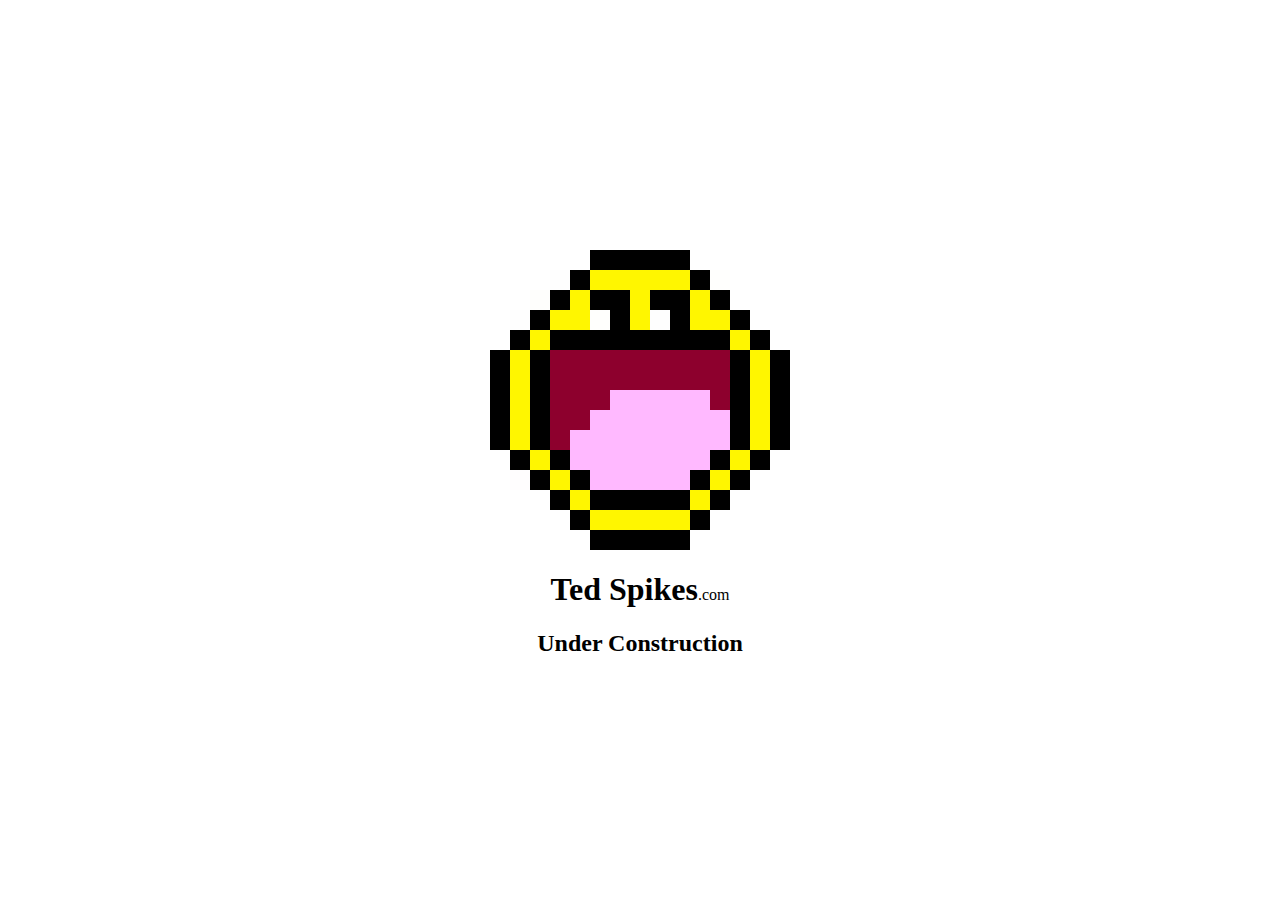
<file: index.html>
<!DOCTYPE html>
<html lang="en">
	<head>
		<title>TedSpikes.com - Under Construction</title>
		<link rel="stylesheet" type="text/css" href="ui.css">
	</head>
	<body>
		<img src="AvMain.png" height="300" width="300"/>
		<div>
			<h1>Ted Spikes</h1><p>.com</p>
		</div>
		<h2>Under Construction</h2>
	</body>
</html>
</file>
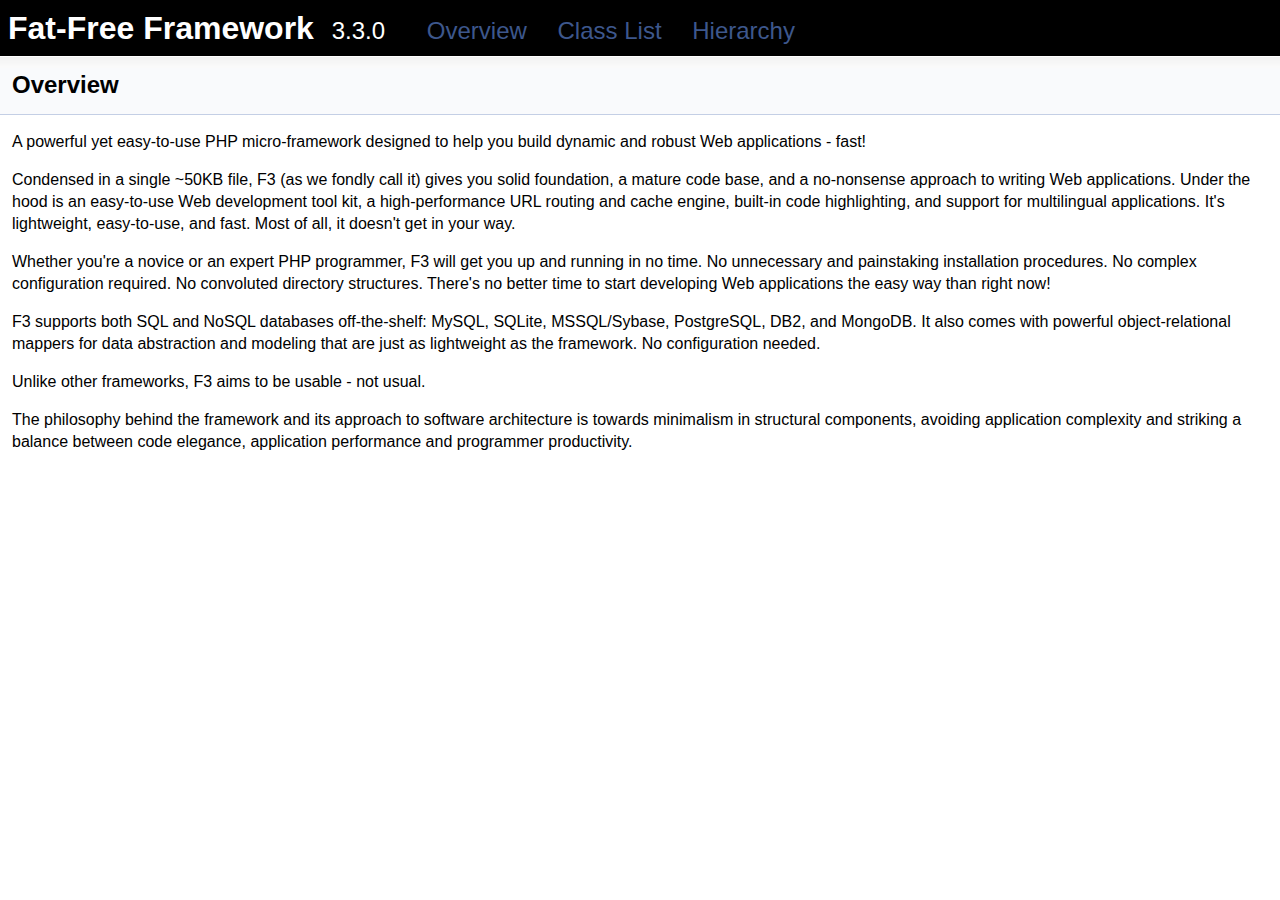
<file: d/lib/api/index.html>
<!-- HTML header for doxygen 1.8.5-->
<!DOCTYPE html PUBLIC "-//W3C//DTD XHTML 1.0 Transitional//EN" "http://www.w3.org/TR/xhtml1/DTD/xhtml1-transitional.dtd">
<html xmlns="http://www.w3.org/1999/xhtml">
<head>
<meta http-equiv="Content-Type" content="text/xhtml;charset=UTF-8"/>
<meta http-equiv="X-UA-Compatible" content="IE=9"/>
<meta name="generator" content="Doxygen 1.8.7"/>
<title>Fat-Free Framework: Overview</title>
<link href="tabs.css" rel="stylesheet" type="text/css"/>
<script type="text/javascript" src="jquery.js"></script>
<script type="text/javascript" src="dynsections.js"></script>
<link href="doxygen.css" rel="stylesheet" type="text/css" />
</head>
<body>
<div id="top"><!-- do not remove this div, it is closed by doxygen! -->
<div id="titlearea">
<table cellspacing="0" cellpadding="0">
 <tbody>
 <tr style="height: 56px;">
  <td style="padding-left: 0.5em;">
   <div id="projectname">Fat-Free Framework
   &#160;<span id="projectnumber">3.3.0</span>
   &#160;<span class="menu"><a href="index.html">Overview</a> <a href="annotated.html">Class List</a> <a href="hierarchy.html">Hierarchy</a></span>
   </div>
  </td>
 </tr>
 </tbody>
</table>
</div>
<!-- end header part -->
<!-- Generated by Doxygen 1.8.7 -->
</div><!-- top -->
<div class="header">
  <div class="headertitle">
<div class="title">Overview </div>  </div>
</div><!--header-->
<div class="contents">
<div class="textblock"><p>A powerful yet easy-to-use PHP micro-framework designed to help you build dynamic and robust Web applications - fast!</p>
<p>Condensed in a single ~50KB file, F3 (as we fondly call it) gives you solid foundation, a mature code base, and a no-nonsense approach to writing Web applications. Under the hood is an easy-to-use Web development tool kit, a high-performance URL routing and cache engine, built-in code highlighting, and support for multilingual applications. It's lightweight, easy-to-use, and fast. Most of all, it doesn't get in your way.</p>
<p>Whether you're a novice or an expert PHP programmer, F3 will get you up and running in no time. No unnecessary and painstaking installation procedures. No complex configuration required. No convoluted directory structures. There's no better time to start developing Web applications the easy way than right now!</p>
<p>F3 supports both SQL and NoSQL databases off-the-shelf: MySQL, SQLite, MSSQL/Sybase, PostgreSQL, DB2, and MongoDB. It also comes with powerful object-relational mappers for data abstraction and modeling that are just as lightweight as the framework. No configuration needed.</p>
<p>Unlike other frameworks, F3 aims to be usable - not usual.</p>
<p>The philosophy behind the framework and its approach to software architecture is towards minimalism in structural components, avoiding application complexity and striking a balance between code elegance, application performance and programmer productivity. </p>
</div></div><!-- contents -->
</file>
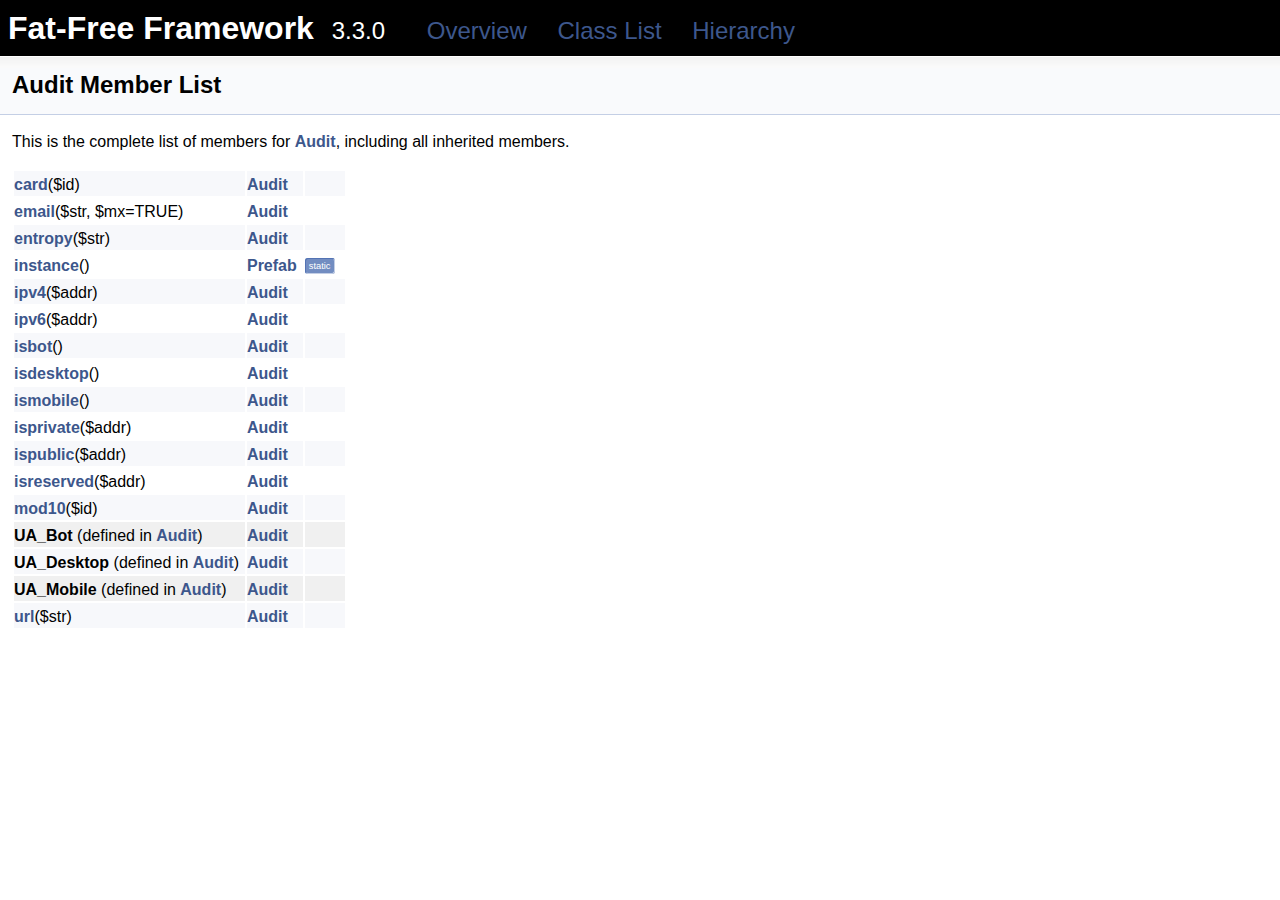
<file: d/lib/api/classAudit-members.html>
<!-- HTML header for doxygen 1.8.5-->
<!DOCTYPE html PUBLIC "-//W3C//DTD XHTML 1.0 Transitional//EN" "http://www.w3.org/TR/xhtml1/DTD/xhtml1-transitional.dtd">
<html xmlns="http://www.w3.org/1999/xhtml">
<head>
<meta http-equiv="Content-Type" content="text/xhtml;charset=UTF-8"/>
<meta http-equiv="X-UA-Compatible" content="IE=9"/>
<meta name="generator" content="Doxygen 1.8.7"/>
<title>Fat-Free Framework: Member List</title>
<link href="tabs.css" rel="stylesheet" type="text/css"/>
<script type="text/javascript" src="jquery.js"></script>
<script type="text/javascript" src="dynsections.js"></script>
<link href="doxygen.css" rel="stylesheet" type="text/css" />
</head>
<body>
<div id="top"><!-- do not remove this div, it is closed by doxygen! -->
<div id="titlearea">
<table cellspacing="0" cellpadding="0">
 <tbody>
 <tr style="height: 56px;">
  <td style="padding-left: 0.5em;">
   <div id="projectname">Fat-Free Framework
   &#160;<span id="projectnumber">3.3.0</span>
   &#160;<span class="menu"><a href="index.html">Overview</a> <a href="annotated.html">Class List</a> <a href="hierarchy.html">Hierarchy</a></span>
   </div>
  </td>
 </tr>
 </tbody>
</table>
</div>
<!-- end header part -->
<!-- Generated by Doxygen 1.8.7 -->
</div><!-- top -->
<div class="header">
  <div class="headertitle">
<div class="title">Audit Member List</div>  </div>
</div><!--header-->
<div class="contents">

<p>This is the complete list of members for <a class="el" href="classAudit.html">Audit</a>, including all inherited members.</p>
<table class="directory">
  <tr class="even"><td class="entry"><a class="el" href="classAudit.html#a4a770cba20e7000564c5fb6b5c11a20b">card</a>($id)</td><td class="entry"><a class="el" href="classAudit.html">Audit</a></td><td class="entry"></td></tr>
  <tr><td class="entry"><a class="el" href="classAudit.html#a02ac097b7d0aecabd3240caa9f0da721">email</a>($str, $mx=TRUE)</td><td class="entry"><a class="el" href="classAudit.html">Audit</a></td><td class="entry"></td></tr>
  <tr class="even"><td class="entry"><a class="el" href="classAudit.html#a1d749ab3e7722c44f637e531dd896e5d">entropy</a>($str)</td><td class="entry"><a class="el" href="classAudit.html">Audit</a></td><td class="entry"></td></tr>
  <tr><td class="entry"><a class="el" href="classPrefab.html#a459ac539bc012dbdb77abe0d0ebeba76">instance</a>()</td><td class="entry"><a class="el" href="classPrefab.html">Prefab</a></td><td class="entry"><span class="mlabel">static</span></td></tr>
  <tr class="even"><td class="entry"><a class="el" href="classAudit.html#ad212e486cbfe86be9f5c11ad3910b815">ipv4</a>($addr)</td><td class="entry"><a class="el" href="classAudit.html">Audit</a></td><td class="entry"></td></tr>
  <tr><td class="entry"><a class="el" href="classAudit.html#ab063234ba71915d238a52dc95a00d329">ipv6</a>($addr)</td><td class="entry"><a class="el" href="classAudit.html">Audit</a></td><td class="entry"></td></tr>
  <tr class="even"><td class="entry"><a class="el" href="classAudit.html#a4eb6504047ce071cc445eba3d96b4f6f">isbot</a>()</td><td class="entry"><a class="el" href="classAudit.html">Audit</a></td><td class="entry"></td></tr>
  <tr><td class="entry"><a class="el" href="classAudit.html#a67dde47e31fc8735a5eee934025bacb1">isdesktop</a>()</td><td class="entry"><a class="el" href="classAudit.html">Audit</a></td><td class="entry"></td></tr>
  <tr class="even"><td class="entry"><a class="el" href="classAudit.html#aa816122125e18fdd26cd2a442eab7d26">ismobile</a>()</td><td class="entry"><a class="el" href="classAudit.html">Audit</a></td><td class="entry"></td></tr>
  <tr><td class="entry"><a class="el" href="classAudit.html#ad3a7ec3b4e409b9840568c984b210c8c">isprivate</a>($addr)</td><td class="entry"><a class="el" href="classAudit.html">Audit</a></td><td class="entry"></td></tr>
  <tr class="even"><td class="entry"><a class="el" href="classAudit.html#aca7caf71d2616e348202b3d956d6fa90">ispublic</a>($addr)</td><td class="entry"><a class="el" href="classAudit.html">Audit</a></td><td class="entry"></td></tr>
  <tr><td class="entry"><a class="el" href="classAudit.html#ae495176807f8eb67bf0594ed4093b790">isreserved</a>($addr)</td><td class="entry"><a class="el" href="classAudit.html">Audit</a></td><td class="entry"></td></tr>
  <tr class="even"><td class="entry"><a class="el" href="classAudit.html#aac0692b7b6ad10d1b24f38acf3c0dc83">mod10</a>($id)</td><td class="entry"><a class="el" href="classAudit.html">Audit</a></td><td class="entry"></td></tr>
  <tr bgcolor="#f0f0f0"><td class="entry"><b>UA_Bot</b> (defined in <a class="el" href="classAudit.html">Audit</a>)</td><td class="entry"><a class="el" href="classAudit.html">Audit</a></td><td class="entry"></td></tr>
  <tr bgcolor="#f0f0f0" class="even"><td class="entry"><b>UA_Desktop</b> (defined in <a class="el" href="classAudit.html">Audit</a>)</td><td class="entry"><a class="el" href="classAudit.html">Audit</a></td><td class="entry"></td></tr>
  <tr bgcolor="#f0f0f0"><td class="entry"><b>UA_Mobile</b> (defined in <a class="el" href="classAudit.html">Audit</a>)</td><td class="entry"><a class="el" href="classAudit.html">Audit</a></td><td class="entry"></td></tr>
  <tr class="even"><td class="entry"><a class="el" href="classAudit.html#ab336b765e98d6370c23174a4e8fdcabb">url</a>($str)</td><td class="entry"><a class="el" href="classAudit.html">Audit</a></td><td class="entry"></td></tr>
</table></div><!-- contents -->
</file>
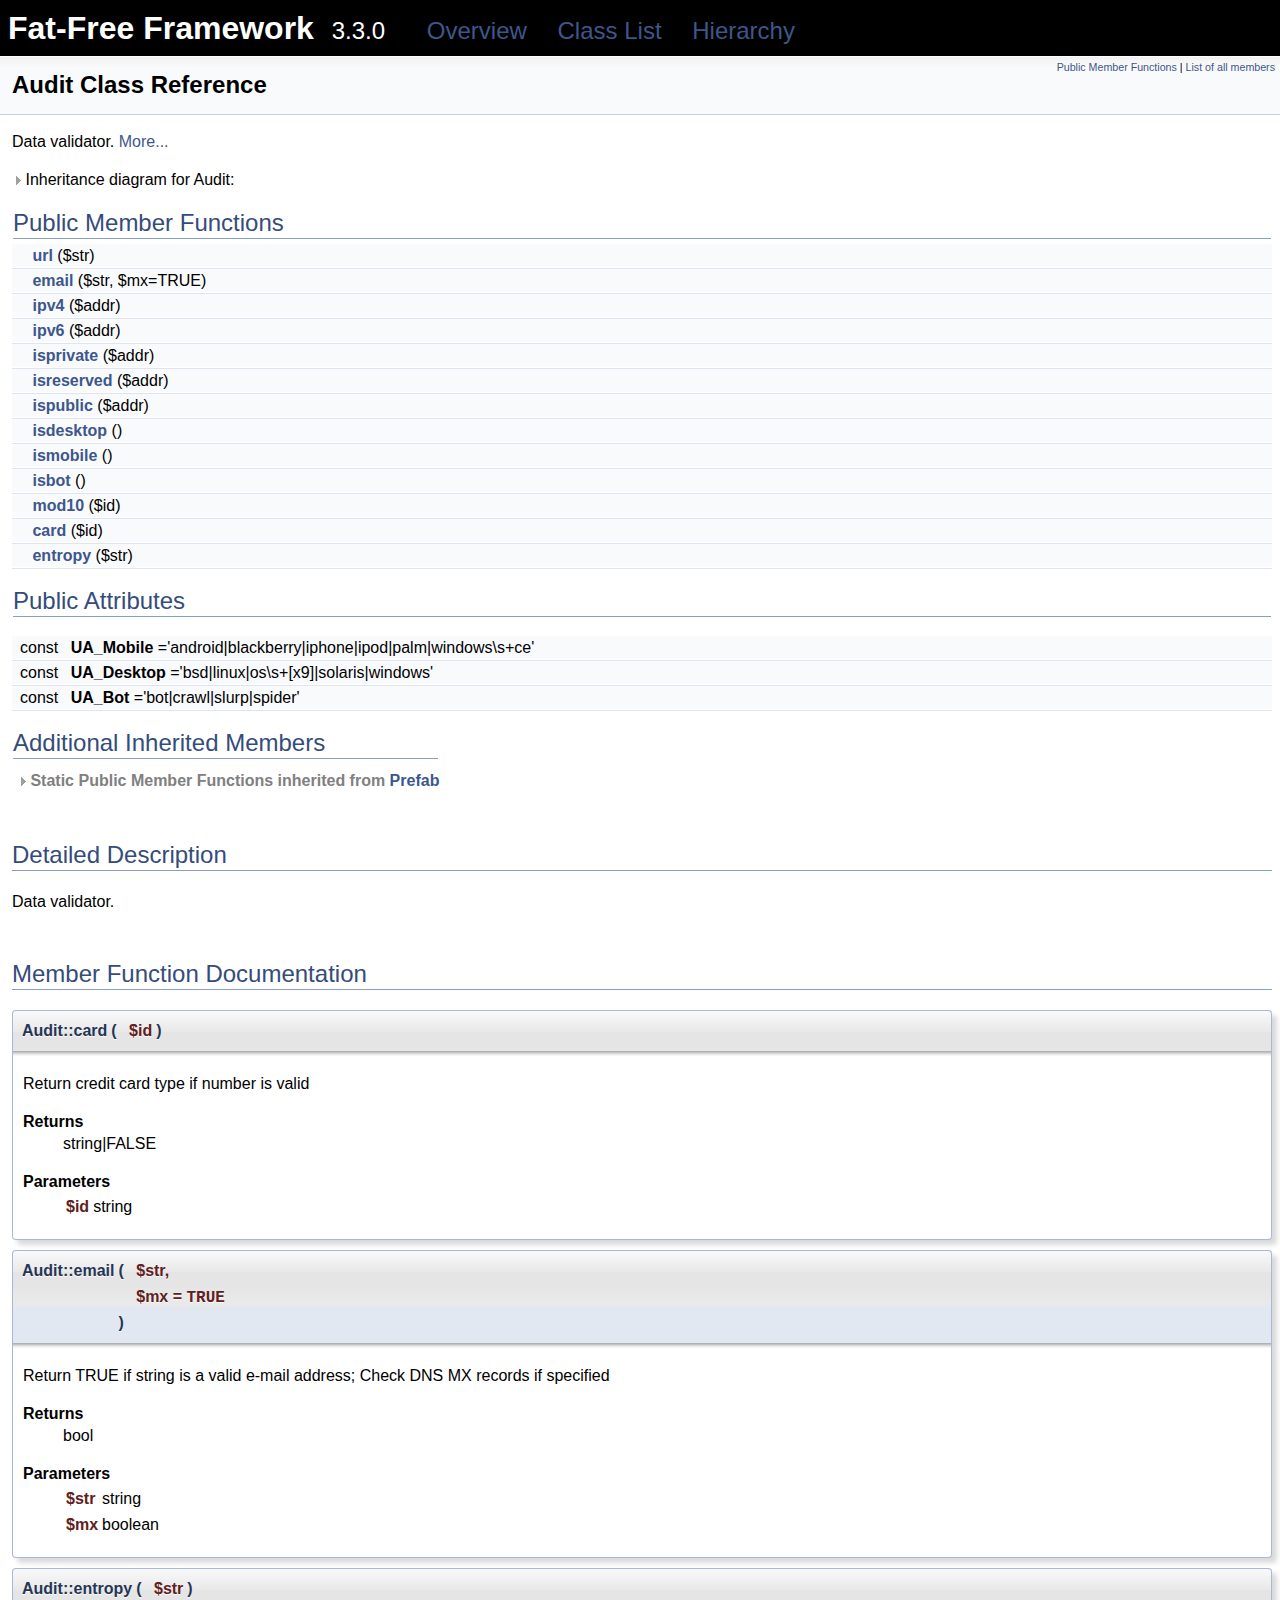
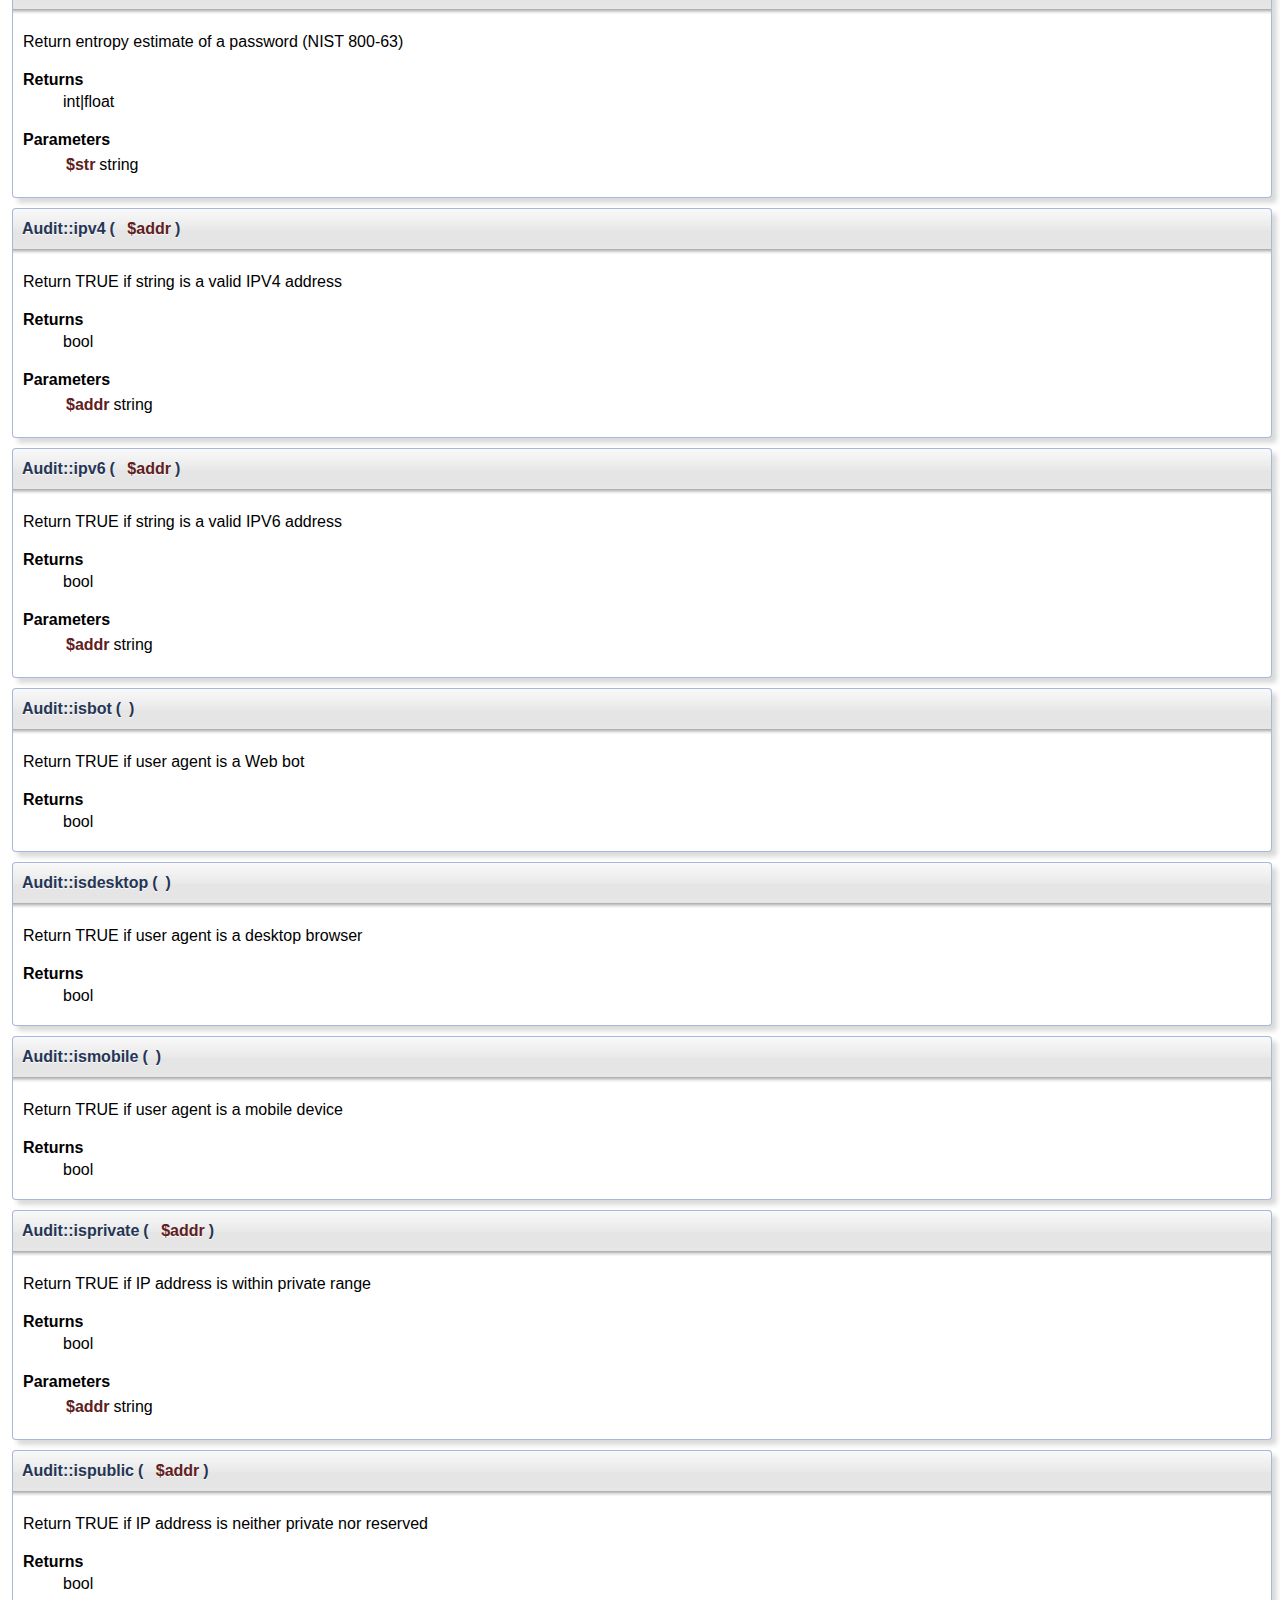
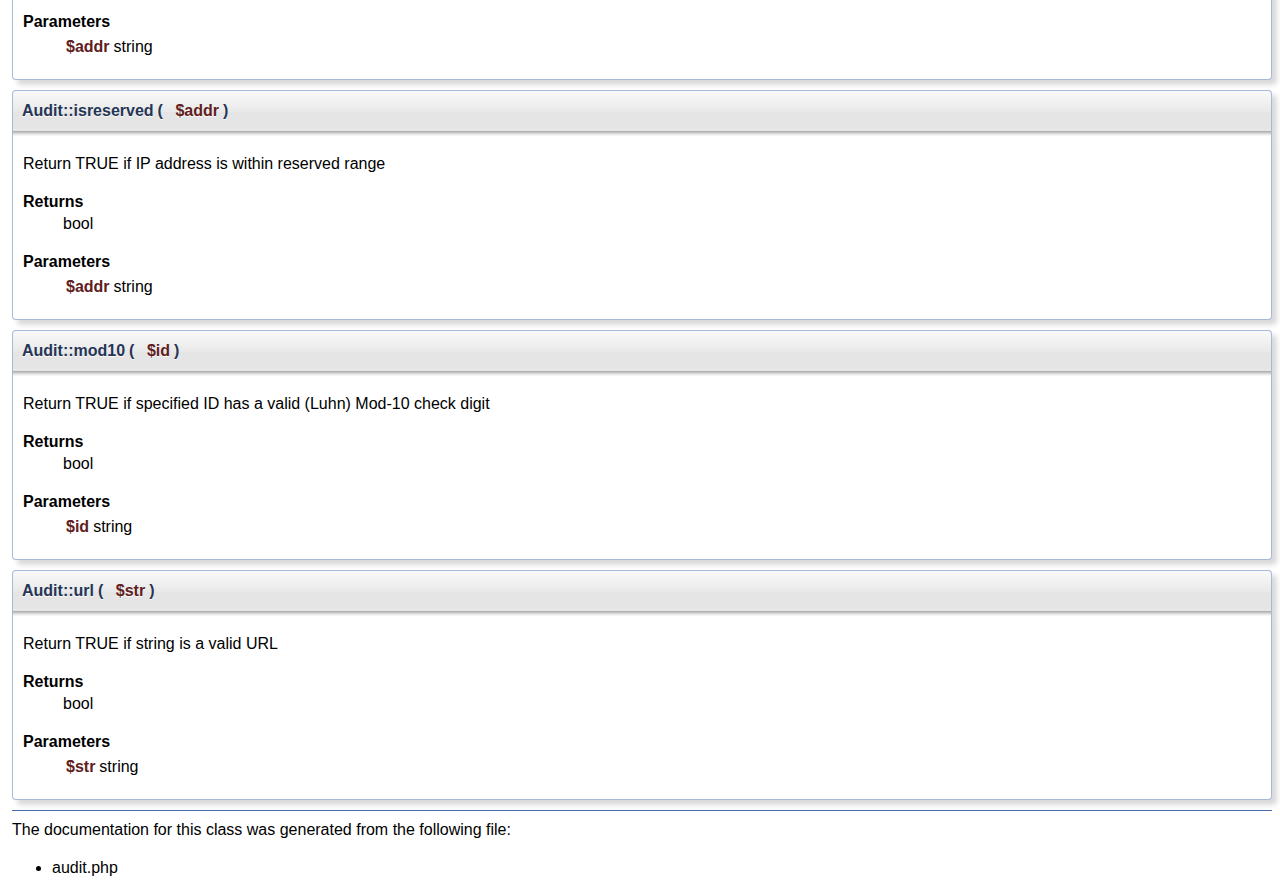
<file: d/lib/api/classAudit.html>
<!-- HTML header for doxygen 1.8.5-->
<!DOCTYPE html PUBLIC "-//W3C//DTD XHTML 1.0 Transitional//EN" "http://www.w3.org/TR/xhtml1/DTD/xhtml1-transitional.dtd">
<html xmlns="http://www.w3.org/1999/xhtml">
<head>
<meta http-equiv="Content-Type" content="text/xhtml;charset=UTF-8"/>
<meta http-equiv="X-UA-Compatible" content="IE=9"/>
<meta name="generator" content="Doxygen 1.8.7"/>
<title>Fat-Free Framework: Audit Class Reference</title>
<link href="tabs.css" rel="stylesheet" type="text/css"/>
<script type="text/javascript" src="jquery.js"></script>
<script type="text/javascript" src="dynsections.js"></script>
<link href="doxygen.css" rel="stylesheet" type="text/css" />
</head>
<body>
<div id="top"><!-- do not remove this div, it is closed by doxygen! -->
<div id="titlearea">
<table cellspacing="0" cellpadding="0">
 <tbody>
 <tr style="height: 56px;">
  <td style="padding-left: 0.5em;">
   <div id="projectname">Fat-Free Framework
   &#160;<span id="projectnumber">3.3.0</span>
   &#160;<span class="menu"><a href="index.html">Overview</a> <a href="annotated.html">Class List</a> <a href="hierarchy.html">Hierarchy</a></span>
   </div>
  </td>
 </tr>
 </tbody>
</table>
</div>
<!-- end header part -->
<!-- Generated by Doxygen 1.8.7 -->
</div><!-- top -->
<div class="header">
  <div class="summary">
<a href="#pub-methods">Public Member Functions</a> &#124;
<a href="classAudit-members.html">List of all members</a>  </div>
  <div class="headertitle">
<div class="title">Audit Class Reference</div>  </div>
</div><!--header-->
<div class="contents">

<p>Data validator.  
 <a href="classAudit.html#details">More...</a></p>
<div id="dynsection-0" onclick="return toggleVisibility(this)" class="dynheader closed" style="cursor:pointer;">
  <img id="dynsection-0-trigger" src="closed.png" alt="+"/> Inheritance diagram for Audit:</div>
<div id="dynsection-0-summary" class="dynsummary" style="display:block;">
</div>
<div id="dynsection-0-content" class="dyncontent" style="display:none;">
 <div class="center">
  <img src="classAudit.png" usemap="#Audit_map" alt=""/>
  <map id="Audit_map" name="Audit_map">
<area href="classPrefab.html" title="Factory class for single-instance objects. " alt="Prefab" shape="rect" coords="0,0,50,24"/>
</map>
 </div></div>
<table class="memberdecls">
<tr class="heading"><td colspan="2"><h2 class="groupheader"><a name="pub-methods"></a>
Public Member Functions</h2></td></tr>
<tr class="memitem:ab336b765e98d6370c23174a4e8fdcabb"><td class="memItemLeft" align="right" valign="top">&#160;</td><td class="memItemRight" valign="bottom"><a class="el" href="classAudit.html#ab336b765e98d6370c23174a4e8fdcabb">url</a> ($str)</td></tr>
<tr class="separator:ab336b765e98d6370c23174a4e8fdcabb"><td class="memSeparator" colspan="2">&#160;</td></tr>
<tr class="memitem:a02ac097b7d0aecabd3240caa9f0da721"><td class="memItemLeft" align="right" valign="top">&#160;</td><td class="memItemRight" valign="bottom"><a class="el" href="classAudit.html#a02ac097b7d0aecabd3240caa9f0da721">email</a> ($str, $mx=TRUE)</td></tr>
<tr class="separator:a02ac097b7d0aecabd3240caa9f0da721"><td class="memSeparator" colspan="2">&#160;</td></tr>
<tr class="memitem:ad212e486cbfe86be9f5c11ad3910b815"><td class="memItemLeft" align="right" valign="top">&#160;</td><td class="memItemRight" valign="bottom"><a class="el" href="classAudit.html#ad212e486cbfe86be9f5c11ad3910b815">ipv4</a> ($addr)</td></tr>
<tr class="separator:ad212e486cbfe86be9f5c11ad3910b815"><td class="memSeparator" colspan="2">&#160;</td></tr>
<tr class="memitem:ab063234ba71915d238a52dc95a00d329"><td class="memItemLeft" align="right" valign="top">&#160;</td><td class="memItemRight" valign="bottom"><a class="el" href="classAudit.html#ab063234ba71915d238a52dc95a00d329">ipv6</a> ($addr)</td></tr>
<tr class="separator:ab063234ba71915d238a52dc95a00d329"><td class="memSeparator" colspan="2">&#160;</td></tr>
<tr class="memitem:ad3a7ec3b4e409b9840568c984b210c8c"><td class="memItemLeft" align="right" valign="top">&#160;</td><td class="memItemRight" valign="bottom"><a class="el" href="classAudit.html#ad3a7ec3b4e409b9840568c984b210c8c">isprivate</a> ($addr)</td></tr>
<tr class="separator:ad3a7ec3b4e409b9840568c984b210c8c"><td class="memSeparator" colspan="2">&#160;</td></tr>
<tr class="memitem:ae495176807f8eb67bf0594ed4093b790"><td class="memItemLeft" align="right" valign="top">&#160;</td><td class="memItemRight" valign="bottom"><a class="el" href="classAudit.html#ae495176807f8eb67bf0594ed4093b790">isreserved</a> ($addr)</td></tr>
<tr class="separator:ae495176807f8eb67bf0594ed4093b790"><td class="memSeparator" colspan="2">&#160;</td></tr>
<tr class="memitem:aca7caf71d2616e348202b3d956d6fa90"><td class="memItemLeft" align="right" valign="top">&#160;</td><td class="memItemRight" valign="bottom"><a class="el" href="classAudit.html#aca7caf71d2616e348202b3d956d6fa90">ispublic</a> ($addr)</td></tr>
<tr class="separator:aca7caf71d2616e348202b3d956d6fa90"><td class="memSeparator" colspan="2">&#160;</td></tr>
<tr class="memitem:a67dde47e31fc8735a5eee934025bacb1"><td class="memItemLeft" align="right" valign="top">&#160;</td><td class="memItemRight" valign="bottom"><a class="el" href="classAudit.html#a67dde47e31fc8735a5eee934025bacb1">isdesktop</a> ()</td></tr>
<tr class="separator:a67dde47e31fc8735a5eee934025bacb1"><td class="memSeparator" colspan="2">&#160;</td></tr>
<tr class="memitem:aa816122125e18fdd26cd2a442eab7d26"><td class="memItemLeft" align="right" valign="top">&#160;</td><td class="memItemRight" valign="bottom"><a class="el" href="classAudit.html#aa816122125e18fdd26cd2a442eab7d26">ismobile</a> ()</td></tr>
<tr class="separator:aa816122125e18fdd26cd2a442eab7d26"><td class="memSeparator" colspan="2">&#160;</td></tr>
<tr class="memitem:a4eb6504047ce071cc445eba3d96b4f6f"><td class="memItemLeft" align="right" valign="top">&#160;</td><td class="memItemRight" valign="bottom"><a class="el" href="classAudit.html#a4eb6504047ce071cc445eba3d96b4f6f">isbot</a> ()</td></tr>
<tr class="separator:a4eb6504047ce071cc445eba3d96b4f6f"><td class="memSeparator" colspan="2">&#160;</td></tr>
<tr class="memitem:aac0692b7b6ad10d1b24f38acf3c0dc83"><td class="memItemLeft" align="right" valign="top">&#160;</td><td class="memItemRight" valign="bottom"><a class="el" href="classAudit.html#aac0692b7b6ad10d1b24f38acf3c0dc83">mod10</a> ($id)</td></tr>
<tr class="separator:aac0692b7b6ad10d1b24f38acf3c0dc83"><td class="memSeparator" colspan="2">&#160;</td></tr>
<tr class="memitem:a4a770cba20e7000564c5fb6b5c11a20b"><td class="memItemLeft" align="right" valign="top">&#160;</td><td class="memItemRight" valign="bottom"><a class="el" href="classAudit.html#a4a770cba20e7000564c5fb6b5c11a20b">card</a> ($id)</td></tr>
<tr class="separator:a4a770cba20e7000564c5fb6b5c11a20b"><td class="memSeparator" colspan="2">&#160;</td></tr>
<tr class="memitem:a1d749ab3e7722c44f637e531dd896e5d"><td class="memItemLeft" align="right" valign="top">&#160;</td><td class="memItemRight" valign="bottom"><a class="el" href="classAudit.html#a1d749ab3e7722c44f637e531dd896e5d">entropy</a> ($str)</td></tr>
<tr class="separator:a1d749ab3e7722c44f637e531dd896e5d"><td class="memSeparator" colspan="2">&#160;</td></tr>
</table><table class="memberdecls">
<tr class="heading"><td colspan="2"><h2 class="groupheader"><a name="pub-attribs"></a>
Public Attributes</h2></td></tr>
<tr><td colspan="2"><div class="groupHeader"></div></td></tr>
<tr class="memitem:ac2fe8dda06f93939c5d8a37f08f045fd"><td class="memItemLeft" align="right" valign="top"><a class="anchor" id="ac2fe8dda06f93939c5d8a37f08f045fd"></a>
const&#160;</td><td class="memItemRight" valign="bottom"><b>UA_Mobile</b> ='android|blackberry|iphone|ipod|palm|windows\s+ce'</td></tr>
<tr class="separator:ac2fe8dda06f93939c5d8a37f08f045fd"><td class="memSeparator" colspan="2">&#160;</td></tr>
<tr class="memitem:a8d9f7f10576d87fa83158799fddb508d"><td class="memItemLeft" align="right" valign="top"><a class="anchor" id="a8d9f7f10576d87fa83158799fddb508d"></a>
const&#160;</td><td class="memItemRight" valign="bottom"><b>UA_Desktop</b> ='bsd|linux|os\s+[x9]|solaris|windows'</td></tr>
<tr class="separator:a8d9f7f10576d87fa83158799fddb508d"><td class="memSeparator" colspan="2">&#160;</td></tr>
<tr class="memitem:a05029f6cd6fe435d2c275ebf2c665d61"><td class="memItemLeft" align="right" valign="top"><a class="anchor" id="a05029f6cd6fe435d2c275ebf2c665d61"></a>
const&#160;</td><td class="memItemRight" valign="bottom"><b>UA_Bot</b> ='bot|crawl|slurp|spider'</td></tr>
<tr class="separator:a05029f6cd6fe435d2c275ebf2c665d61"><td class="memSeparator" colspan="2">&#160;</td></tr>
</table><table class="memberdecls">
<tr class="heading"><td colspan="2"><h2 class="groupheader"><a name="inherited"></a>
Additional Inherited Members</h2></td></tr>
<tr class="inherit_header pub_static_methods_classPrefab"><td colspan="2" onclick="javascript:toggleInherit('pub_static_methods_classPrefab')"><img src="closed.png" alt="-"/>&#160;Static Public Member Functions inherited from <a class="el" href="classPrefab.html">Prefab</a></td></tr>
<tr class="memitem:a459ac539bc012dbdb77abe0d0ebeba76 inherit pub_static_methods_classPrefab"><td class="memItemLeft" align="right" valign="top">static&#160;</td><td class="memItemRight" valign="bottom"><a class="el" href="classPrefab.html#a459ac539bc012dbdb77abe0d0ebeba76">instance</a> ()</td></tr>
<tr class="separator:a459ac539bc012dbdb77abe0d0ebeba76 inherit pub_static_methods_classPrefab"><td class="memSeparator" colspan="2">&#160;</td></tr>
</table>
<a name="details" id="details"></a><h2 class="groupheader">Detailed Description</h2>
<div class="textblock"><p>Data validator. </p>
</div><h2 class="groupheader">Member Function Documentation</h2>
<a class="anchor" id="a4a770cba20e7000564c5fb6b5c11a20b"></a>
<div class="memitem">
<div class="memproto">
      <table class="memname">
        <tr>
          <td class="memname">Audit::card </td>
          <td>(</td>
          <td class="paramtype">&#160;</td>
          <td class="paramname"><em>$id</em></td><td>)</td>
          <td></td>
        </tr>
      </table>
</div><div class="memdoc">
<p>Return credit card type if number is valid </p><dl class="section return"><dt>Returns</dt><dd>string|FALSE </dd></dl>
<dl class="params"><dt>Parameters</dt><dd>
  <table class="params">
    <tr><td class="paramname">$id</td><td>string </td></tr>
  </table>
  </dd>
</dl>

</div>
</div>
<a class="anchor" id="a02ac097b7d0aecabd3240caa9f0da721"></a>
<div class="memitem">
<div class="memproto">
      <table class="memname">
        <tr>
          <td class="memname">Audit::email </td>
          <td>(</td>
          <td class="paramtype">&#160;</td>
          <td class="paramname"><em>$str</em>, </td>
        </tr>
        <tr>
          <td class="paramkey"></td>
          <td></td>
          <td class="paramtype">&#160;</td>
          <td class="paramname"><em>$mx</em> = <code>TRUE</code>&#160;</td>
        </tr>
        <tr>
          <td></td>
          <td>)</td>
          <td></td><td></td>
        </tr>
      </table>
</div><div class="memdoc">
<p>Return TRUE if string is a valid e-mail address; Check DNS MX records if specified </p><dl class="section return"><dt>Returns</dt><dd>bool </dd></dl>
<dl class="params"><dt>Parameters</dt><dd>
  <table class="params">
    <tr><td class="paramname">$str</td><td>string </td></tr>
    <tr><td class="paramname">$mx</td><td>boolean </td></tr>
  </table>
  </dd>
</dl>

</div>
</div>
<a class="anchor" id="a1d749ab3e7722c44f637e531dd896e5d"></a>
<div class="memitem">
<div class="memproto">
      <table class="memname">
        <tr>
          <td class="memname">Audit::entropy </td>
          <td>(</td>
          <td class="paramtype">&#160;</td>
          <td class="paramname"><em>$str</em></td><td>)</td>
          <td></td>
        </tr>
      </table>
</div><div class="memdoc">
<p>Return entropy estimate of a password (NIST 800-63) </p><dl class="section return"><dt>Returns</dt><dd>int|float </dd></dl>
<dl class="params"><dt>Parameters</dt><dd>
  <table class="params">
    <tr><td class="paramname">$str</td><td>string </td></tr>
  </table>
  </dd>
</dl>

</div>
</div>
<a class="anchor" id="ad212e486cbfe86be9f5c11ad3910b815"></a>
<div class="memitem">
<div class="memproto">
      <table class="memname">
        <tr>
          <td class="memname">Audit::ipv4 </td>
          <td>(</td>
          <td class="paramtype">&#160;</td>
          <td class="paramname"><em>$addr</em></td><td>)</td>
          <td></td>
        </tr>
      </table>
</div><div class="memdoc">
<p>Return TRUE if string is a valid IPV4 address </p><dl class="section return"><dt>Returns</dt><dd>bool </dd></dl>
<dl class="params"><dt>Parameters</dt><dd>
  <table class="params">
    <tr><td class="paramname">$addr</td><td>string </td></tr>
  </table>
  </dd>
</dl>

</div>
</div>
<a class="anchor" id="ab063234ba71915d238a52dc95a00d329"></a>
<div class="memitem">
<div class="memproto">
      <table class="memname">
        <tr>
          <td class="memname">Audit::ipv6 </td>
          <td>(</td>
          <td class="paramtype">&#160;</td>
          <td class="paramname"><em>$addr</em></td><td>)</td>
          <td></td>
        </tr>
      </table>
</div><div class="memdoc">
<p>Return TRUE if string is a valid IPV6 address </p><dl class="section return"><dt>Returns</dt><dd>bool </dd></dl>
<dl class="params"><dt>Parameters</dt><dd>
  <table class="params">
    <tr><td class="paramname">$addr</td><td>string </td></tr>
  </table>
  </dd>
</dl>

</div>
</div>
<a class="anchor" id="a4eb6504047ce071cc445eba3d96b4f6f"></a>
<div class="memitem">
<div class="memproto">
      <table class="memname">
        <tr>
          <td class="memname">Audit::isbot </td>
          <td>(</td>
          <td class="paramname"></td><td>)</td>
          <td></td>
        </tr>
      </table>
</div><div class="memdoc">
<p>Return TRUE if user agent is a Web bot </p><dl class="section return"><dt>Returns</dt><dd>bool </dd></dl>

</div>
</div>
<a class="anchor" id="a67dde47e31fc8735a5eee934025bacb1"></a>
<div class="memitem">
<div class="memproto">
      <table class="memname">
        <tr>
          <td class="memname">Audit::isdesktop </td>
          <td>(</td>
          <td class="paramname"></td><td>)</td>
          <td></td>
        </tr>
      </table>
</div><div class="memdoc">
<p>Return TRUE if user agent is a desktop browser </p><dl class="section return"><dt>Returns</dt><dd>bool </dd></dl>

</div>
</div>
<a class="anchor" id="aa816122125e18fdd26cd2a442eab7d26"></a>
<div class="memitem">
<div class="memproto">
      <table class="memname">
        <tr>
          <td class="memname">Audit::ismobile </td>
          <td>(</td>
          <td class="paramname"></td><td>)</td>
          <td></td>
        </tr>
      </table>
</div><div class="memdoc">
<p>Return TRUE if user agent is a mobile device </p><dl class="section return"><dt>Returns</dt><dd>bool </dd></dl>

</div>
</div>
<a class="anchor" id="ad3a7ec3b4e409b9840568c984b210c8c"></a>
<div class="memitem">
<div class="memproto">
      <table class="memname">
        <tr>
          <td class="memname">Audit::isprivate </td>
          <td>(</td>
          <td class="paramtype">&#160;</td>
          <td class="paramname"><em>$addr</em></td><td>)</td>
          <td></td>
        </tr>
      </table>
</div><div class="memdoc">
<p>Return TRUE if IP address is within private range </p><dl class="section return"><dt>Returns</dt><dd>bool </dd></dl>
<dl class="params"><dt>Parameters</dt><dd>
  <table class="params">
    <tr><td class="paramname">$addr</td><td>string </td></tr>
  </table>
  </dd>
</dl>

</div>
</div>
<a class="anchor" id="aca7caf71d2616e348202b3d956d6fa90"></a>
<div class="memitem">
<div class="memproto">
      <table class="memname">
        <tr>
          <td class="memname">Audit::ispublic </td>
          <td>(</td>
          <td class="paramtype">&#160;</td>
          <td class="paramname"><em>$addr</em></td><td>)</td>
          <td></td>
        </tr>
      </table>
</div><div class="memdoc">
<p>Return TRUE if IP address is neither private nor reserved </p><dl class="section return"><dt>Returns</dt><dd>bool </dd></dl>
<dl class="params"><dt>Parameters</dt><dd>
  <table class="params">
    <tr><td class="paramname">$addr</td><td>string </td></tr>
  </table>
  </dd>
</dl>

</div>
</div>
<a class="anchor" id="ae495176807f8eb67bf0594ed4093b790"></a>
<div class="memitem">
<div class="memproto">
      <table class="memname">
        <tr>
          <td class="memname">Audit::isreserved </td>
          <td>(</td>
          <td class="paramtype">&#160;</td>
          <td class="paramname"><em>$addr</em></td><td>)</td>
          <td></td>
        </tr>
      </table>
</div><div class="memdoc">
<p>Return TRUE if IP address is within reserved range </p><dl class="section return"><dt>Returns</dt><dd>bool </dd></dl>
<dl class="params"><dt>Parameters</dt><dd>
  <table class="params">
    <tr><td class="paramname">$addr</td><td>string </td></tr>
  </table>
  </dd>
</dl>

</div>
</div>
<a class="anchor" id="aac0692b7b6ad10d1b24f38acf3c0dc83"></a>
<div class="memitem">
<div class="memproto">
      <table class="memname">
        <tr>
          <td class="memname">Audit::mod10 </td>
          <td>(</td>
          <td class="paramtype">&#160;</td>
          <td class="paramname"><em>$id</em></td><td>)</td>
          <td></td>
        </tr>
      </table>
</div><div class="memdoc">
<p>Return TRUE if specified ID has a valid (Luhn) Mod-10 check digit </p><dl class="section return"><dt>Returns</dt><dd>bool </dd></dl>
<dl class="params"><dt>Parameters</dt><dd>
  <table class="params">
    <tr><td class="paramname">$id</td><td>string </td></tr>
  </table>
  </dd>
</dl>

</div>
</div>
<a class="anchor" id="ab336b765e98d6370c23174a4e8fdcabb"></a>
<div class="memitem">
<div class="memproto">
      <table class="memname">
        <tr>
          <td class="memname">Audit::url </td>
          <td>(</td>
          <td class="paramtype">&#160;</td>
          <td class="paramname"><em>$str</em></td><td>)</td>
          <td></td>
        </tr>
      </table>
</div><div class="memdoc">
<p>Return TRUE if string is a valid URL </p><dl class="section return"><dt>Returns</dt><dd>bool </dd></dl>
<dl class="params"><dt>Parameters</dt><dd>
  <table class="params">
    <tr><td class="paramname">$str</td><td>string </td></tr>
  </table>
  </dd>
</dl>

</div>
</div>
<hr/>The documentation for this class was generated from the following file:<ul>
<li>audit.php</li>
</ul>
</div><!-- contents -->
</file>
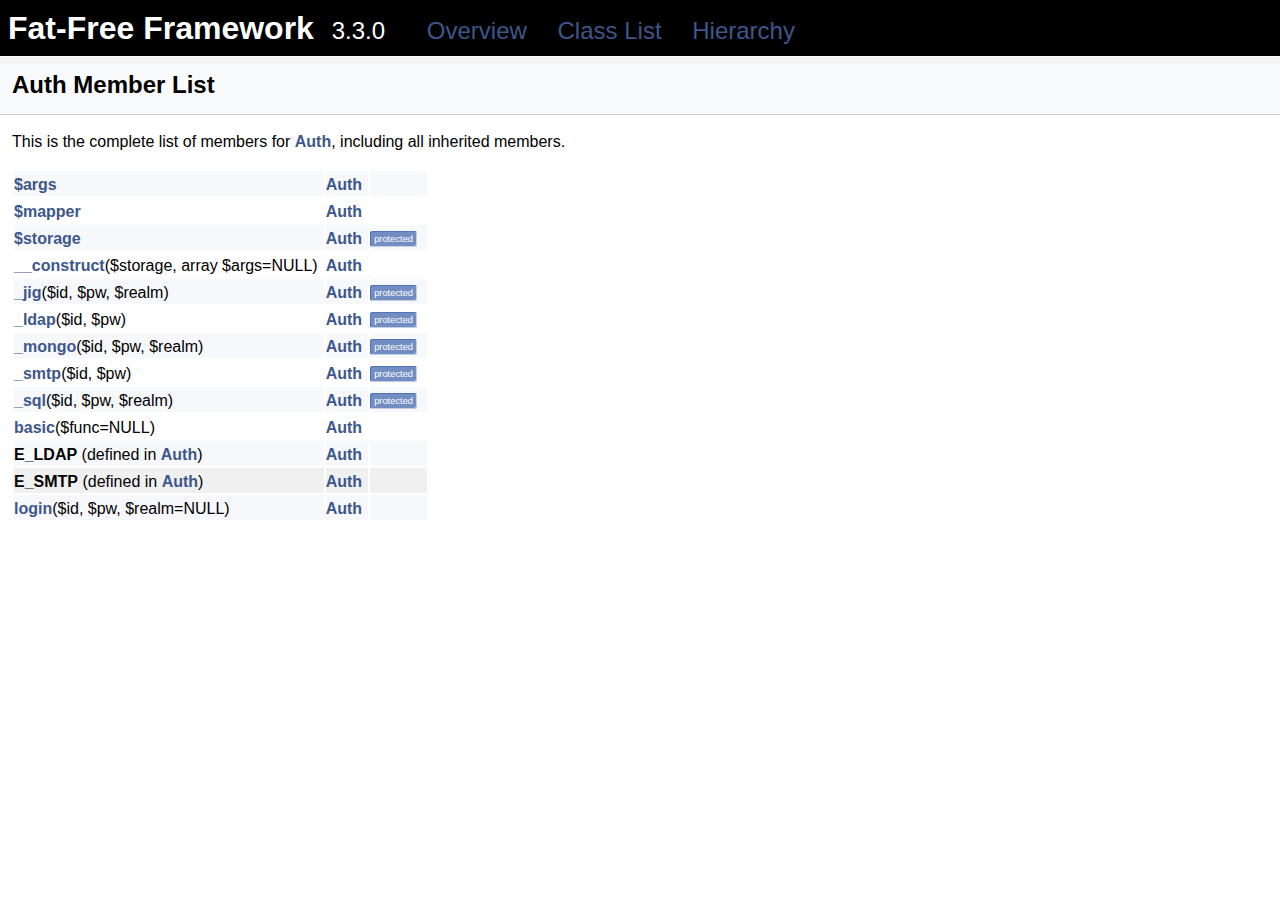
<file: d/lib/api/classAuth-members.html>
<!-- HTML header for doxygen 1.8.5-->
<!DOCTYPE html PUBLIC "-//W3C//DTD XHTML 1.0 Transitional//EN" "http://www.w3.org/TR/xhtml1/DTD/xhtml1-transitional.dtd">
<html xmlns="http://www.w3.org/1999/xhtml">
<head>
<meta http-equiv="Content-Type" content="text/xhtml;charset=UTF-8"/>
<meta http-equiv="X-UA-Compatible" content="IE=9"/>
<meta name="generator" content="Doxygen 1.8.7"/>
<title>Fat-Free Framework: Member List</title>
<link href="tabs.css" rel="stylesheet" type="text/css"/>
<script type="text/javascript" src="jquery.js"></script>
<script type="text/javascript" src="dynsections.js"></script>
<link href="doxygen.css" rel="stylesheet" type="text/css" />
</head>
<body>
<div id="top"><!-- do not remove this div, it is closed by doxygen! -->
<div id="titlearea">
<table cellspacing="0" cellpadding="0">
 <tbody>
 <tr style="height: 56px;">
  <td style="padding-left: 0.5em;">
   <div id="projectname">Fat-Free Framework
   &#160;<span id="projectnumber">3.3.0</span>
   &#160;<span class="menu"><a href="index.html">Overview</a> <a href="annotated.html">Class List</a> <a href="hierarchy.html">Hierarchy</a></span>
   </div>
  </td>
 </tr>
 </tbody>
</table>
</div>
<!-- end header part -->
<!-- Generated by Doxygen 1.8.7 -->
</div><!-- top -->
<div class="header">
  <div class="headertitle">
<div class="title">Auth Member List</div>  </div>
</div><!--header-->
<div class="contents">

<p>This is the complete list of members for <a class="el" href="classAuth.html">Auth</a>, including all inherited members.</p>
<table class="directory">
  <tr class="even"><td class="entry"><a class="el" href="classAuth.html#a55fe1ead3a1d98ebf8bf8cf8b1b53f01">$args</a></td><td class="entry"><a class="el" href="classAuth.html">Auth</a></td><td class="entry"></td></tr>
  <tr><td class="entry"><a class="el" href="classAuth.html#aa0dd5e242e10635a711189fcb1673fd6">$mapper</a></td><td class="entry"><a class="el" href="classAuth.html">Auth</a></td><td class="entry"></td></tr>
  <tr class="even"><td class="entry"><a class="el" href="classAuth.html#a3c401740695b0ef052453b47e62fef32">$storage</a></td><td class="entry"><a class="el" href="classAuth.html">Auth</a></td><td class="entry"><span class="mlabel">protected</span></td></tr>
  <tr><td class="entry"><a class="el" href="classAuth.html#a3acec8d6661f80b9391325c05e9a5e9b">__construct</a>($storage, array $args=NULL)</td><td class="entry"><a class="el" href="classAuth.html">Auth</a></td><td class="entry"></td></tr>
  <tr class="even"><td class="entry"><a class="el" href="classAuth.html#ad14f27280f661eb59e3342ac2bfdd49a">_jig</a>($id, $pw, $realm)</td><td class="entry"><a class="el" href="classAuth.html">Auth</a></td><td class="entry"><span class="mlabel">protected</span></td></tr>
  <tr><td class="entry"><a class="el" href="classAuth.html#a161289265afd89d2bd806de3ea0d9f76">_ldap</a>($id, $pw)</td><td class="entry"><a class="el" href="classAuth.html">Auth</a></td><td class="entry"><span class="mlabel">protected</span></td></tr>
  <tr class="even"><td class="entry"><a class="el" href="classAuth.html#aa888685f5c957d3d04c49b355a0d8b57">_mongo</a>($id, $pw, $realm)</td><td class="entry"><a class="el" href="classAuth.html">Auth</a></td><td class="entry"><span class="mlabel">protected</span></td></tr>
  <tr><td class="entry"><a class="el" href="classAuth.html#ad2fdb977148476112d043b6df4dbf623">_smtp</a>($id, $pw)</td><td class="entry"><a class="el" href="classAuth.html">Auth</a></td><td class="entry"><span class="mlabel">protected</span></td></tr>
  <tr class="even"><td class="entry"><a class="el" href="classAuth.html#aa5f51c454caad1520106cd4280e6ed69">_sql</a>($id, $pw, $realm)</td><td class="entry"><a class="el" href="classAuth.html">Auth</a></td><td class="entry"><span class="mlabel">protected</span></td></tr>
  <tr><td class="entry"><a class="el" href="classAuth.html#a68962efdc28e9485ef4d7348ed558da8">basic</a>($func=NULL)</td><td class="entry"><a class="el" href="classAuth.html">Auth</a></td><td class="entry"></td></tr>
  <tr bgcolor="#f0f0f0" class="even"><td class="entry"><b>E_LDAP</b> (defined in <a class="el" href="classAuth.html">Auth</a>)</td><td class="entry"><a class="el" href="classAuth.html">Auth</a></td><td class="entry"></td></tr>
  <tr bgcolor="#f0f0f0"><td class="entry"><b>E_SMTP</b> (defined in <a class="el" href="classAuth.html">Auth</a>)</td><td class="entry"><a class="el" href="classAuth.html">Auth</a></td><td class="entry"></td></tr>
  <tr class="even"><td class="entry"><a class="el" href="classAuth.html#aa74a868102e98c304ff44ccb361617b0">login</a>($id, $pw, $realm=NULL)</td><td class="entry"><a class="el" href="classAuth.html">Auth</a></td><td class="entry"></td></tr>
</table></div><!-- contents -->
</file>
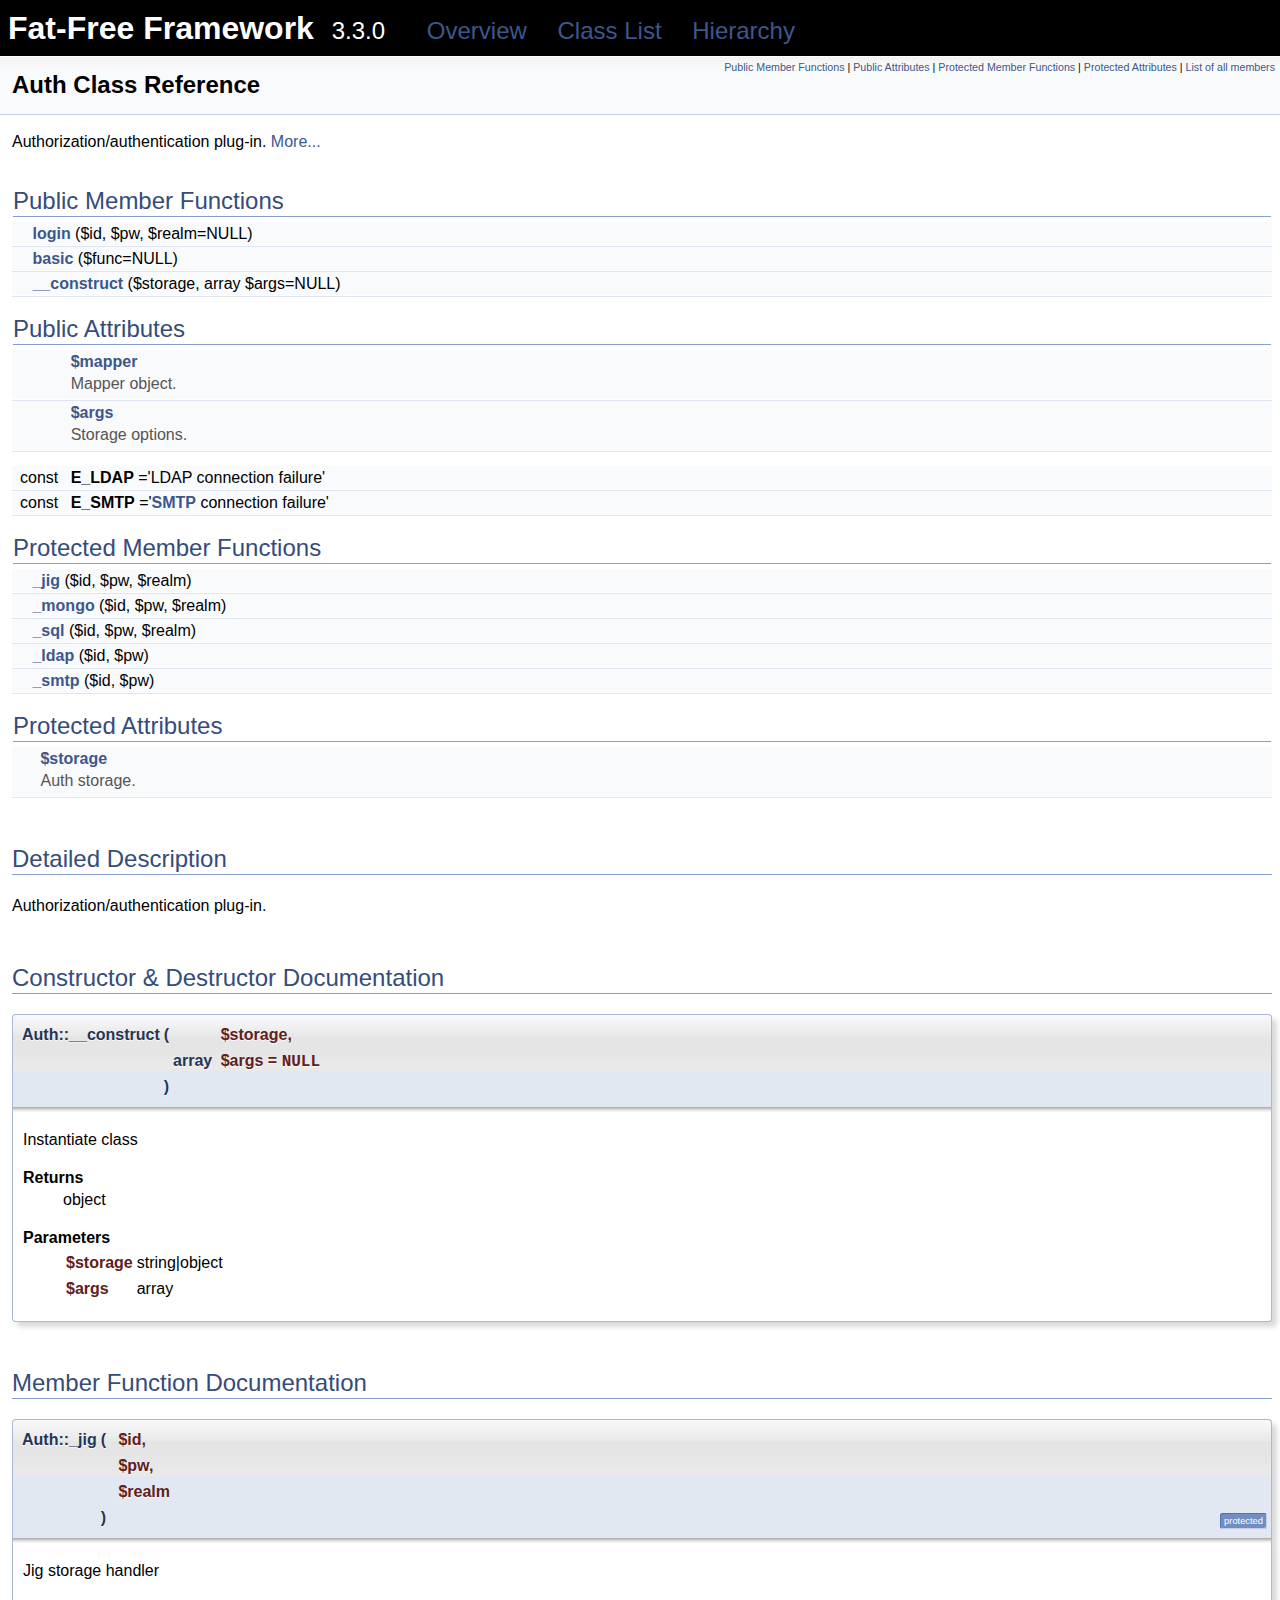
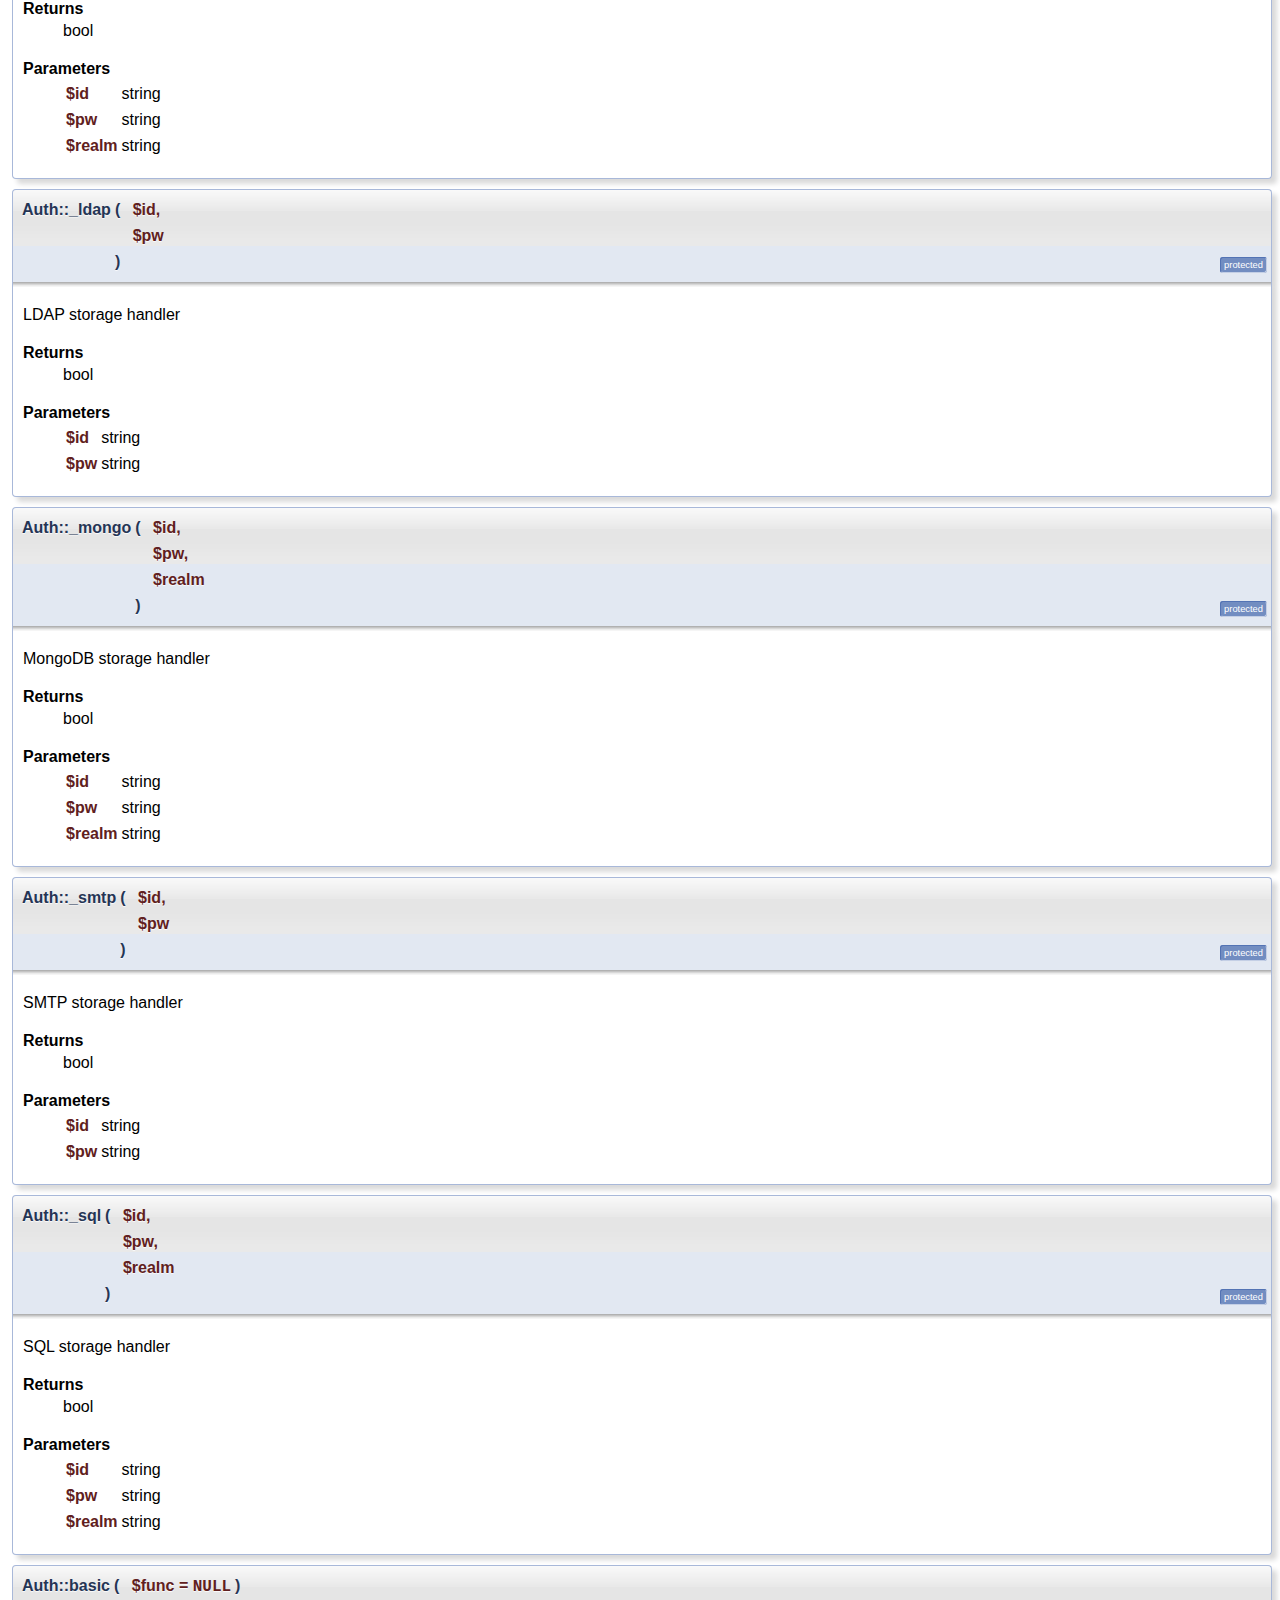
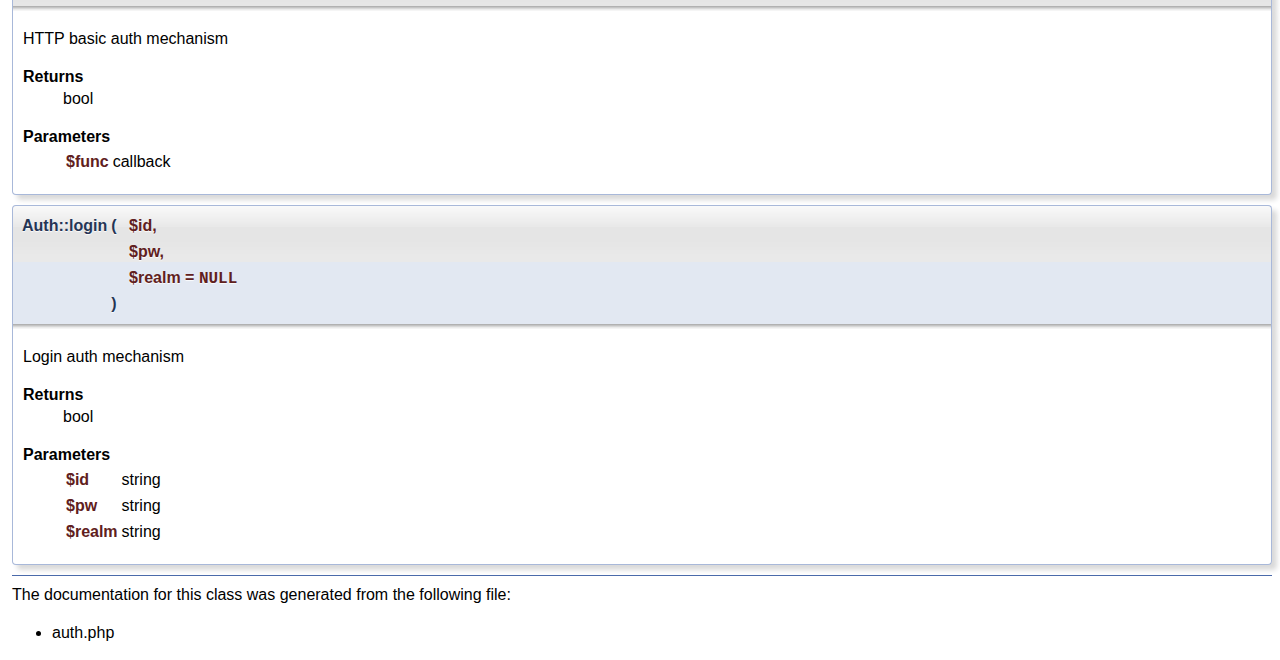
<file: d/lib/api/classAuth.html>
<!-- HTML header for doxygen 1.8.5-->
<!DOCTYPE html PUBLIC "-//W3C//DTD XHTML 1.0 Transitional//EN" "http://www.w3.org/TR/xhtml1/DTD/xhtml1-transitional.dtd">
<html xmlns="http://www.w3.org/1999/xhtml">
<head>
<meta http-equiv="Content-Type" content="text/xhtml;charset=UTF-8"/>
<meta http-equiv="X-UA-Compatible" content="IE=9"/>
<meta name="generator" content="Doxygen 1.8.7"/>
<title>Fat-Free Framework: Auth Class Reference</title>
<link href="tabs.css" rel="stylesheet" type="text/css"/>
<script type="text/javascript" src="jquery.js"></script>
<script type="text/javascript" src="dynsections.js"></script>
<link href="doxygen.css" rel="stylesheet" type="text/css" />
</head>
<body>
<div id="top"><!-- do not remove this div, it is closed by doxygen! -->
<div id="titlearea">
<table cellspacing="0" cellpadding="0">
 <tbody>
 <tr style="height: 56px;">
  <td style="padding-left: 0.5em;">
   <div id="projectname">Fat-Free Framework
   &#160;<span id="projectnumber">3.3.0</span>
   &#160;<span class="menu"><a href="index.html">Overview</a> <a href="annotated.html">Class List</a> <a href="hierarchy.html">Hierarchy</a></span>
   </div>
  </td>
 </tr>
 </tbody>
</table>
</div>
<!-- end header part -->
<!-- Generated by Doxygen 1.8.7 -->
</div><!-- top -->
<div class="header">
  <div class="summary">
<a href="#pub-methods">Public Member Functions</a> &#124;
<a href="#pub-attribs">Public Attributes</a> &#124;
<a href="#pro-methods">Protected Member Functions</a> &#124;
<a href="#pro-attribs">Protected Attributes</a> &#124;
<a href="classAuth-members.html">List of all members</a>  </div>
  <div class="headertitle">
<div class="title">Auth Class Reference</div>  </div>
</div><!--header-->
<div class="contents">

<p>Authorization/authentication plug-in.  
 <a href="classAuth.html#details">More...</a></p>
<table class="memberdecls">
<tr class="heading"><td colspan="2"><h2 class="groupheader"><a name="pub-methods"></a>
Public Member Functions</h2></td></tr>
<tr class="memitem:aa74a868102e98c304ff44ccb361617b0"><td class="memItemLeft" align="right" valign="top">&#160;</td><td class="memItemRight" valign="bottom"><a class="el" href="classAuth.html#aa74a868102e98c304ff44ccb361617b0">login</a> ($id, $pw, $realm=NULL)</td></tr>
<tr class="separator:aa74a868102e98c304ff44ccb361617b0"><td class="memSeparator" colspan="2">&#160;</td></tr>
<tr class="memitem:a68962efdc28e9485ef4d7348ed558da8"><td class="memItemLeft" align="right" valign="top">&#160;</td><td class="memItemRight" valign="bottom"><a class="el" href="classAuth.html#a68962efdc28e9485ef4d7348ed558da8">basic</a> ($func=NULL)</td></tr>
<tr class="separator:a68962efdc28e9485ef4d7348ed558da8"><td class="memSeparator" colspan="2">&#160;</td></tr>
<tr class="memitem:a3acec8d6661f80b9391325c05e9a5e9b"><td class="memItemLeft" align="right" valign="top">&#160;</td><td class="memItemRight" valign="bottom"><a class="el" href="classAuth.html#a3acec8d6661f80b9391325c05e9a5e9b">__construct</a> ($storage, array $args=NULL)</td></tr>
<tr class="separator:a3acec8d6661f80b9391325c05e9a5e9b"><td class="memSeparator" colspan="2">&#160;</td></tr>
</table><table class="memberdecls">
<tr class="heading"><td colspan="2"><h2 class="groupheader"><a name="pub-attribs"></a>
Public Attributes</h2></td></tr>
<tr class="memitem:aa0dd5e242e10635a711189fcb1673fd6"><td class="memItemLeft" align="right" valign="top"><a class="anchor" id="aa0dd5e242e10635a711189fcb1673fd6"></a>
&#160;</td><td class="memItemRight" valign="bottom"><a class="el" href="classAuth.html#aa0dd5e242e10635a711189fcb1673fd6">$mapper</a></td></tr>
<tr class="memdesc:aa0dd5e242e10635a711189fcb1673fd6"><td class="mdescLeft">&#160;</td><td class="mdescRight">Mapper object. <br /></td></tr>
<tr class="separator:aa0dd5e242e10635a711189fcb1673fd6"><td class="memSeparator" colspan="2">&#160;</td></tr>
<tr class="memitem:a55fe1ead3a1d98ebf8bf8cf8b1b53f01"><td class="memItemLeft" align="right" valign="top"><a class="anchor" id="a55fe1ead3a1d98ebf8bf8cf8b1b53f01"></a>
&#160;</td><td class="memItemRight" valign="bottom"><a class="el" href="classAuth.html#a55fe1ead3a1d98ebf8bf8cf8b1b53f01">$args</a></td></tr>
<tr class="memdesc:a55fe1ead3a1d98ebf8bf8cf8b1b53f01"><td class="mdescLeft">&#160;</td><td class="mdescRight">Storage options. <br /></td></tr>
<tr class="separator:a55fe1ead3a1d98ebf8bf8cf8b1b53f01"><td class="memSeparator" colspan="2">&#160;</td></tr>
<tr><td colspan="2"><div class="groupHeader"></div></td></tr>
<tr class="memitem:a8925faa847dbcc9929b8dea5395a4df1"><td class="memItemLeft" align="right" valign="top"><a class="anchor" id="a8925faa847dbcc9929b8dea5395a4df1"></a>
const&#160;</td><td class="memItemRight" valign="bottom"><b>E_LDAP</b> ='LDAP connection failure'</td></tr>
<tr class="separator:a8925faa847dbcc9929b8dea5395a4df1"><td class="memSeparator" colspan="2">&#160;</td></tr>
<tr class="memitem:a2802180959aca24ab560ffb6e5869c87"><td class="memItemLeft" align="right" valign="top"><a class="anchor" id="a2802180959aca24ab560ffb6e5869c87"></a>
const&#160;</td><td class="memItemRight" valign="bottom"><b>E_SMTP</b> ='<a class="el" href="classSMTP.html">SMTP</a> connection failure'</td></tr>
<tr class="separator:a2802180959aca24ab560ffb6e5869c87"><td class="memSeparator" colspan="2">&#160;</td></tr>
</table><table class="memberdecls">
<tr class="heading"><td colspan="2"><h2 class="groupheader"><a name="pro-methods"></a>
Protected Member Functions</h2></td></tr>
<tr class="memitem:ad14f27280f661eb59e3342ac2bfdd49a"><td class="memItemLeft" align="right" valign="top">&#160;</td><td class="memItemRight" valign="bottom"><a class="el" href="classAuth.html#ad14f27280f661eb59e3342ac2bfdd49a">_jig</a> ($id, $pw, $realm)</td></tr>
<tr class="separator:ad14f27280f661eb59e3342ac2bfdd49a"><td class="memSeparator" colspan="2">&#160;</td></tr>
<tr class="memitem:aa888685f5c957d3d04c49b355a0d8b57"><td class="memItemLeft" align="right" valign="top">&#160;</td><td class="memItemRight" valign="bottom"><a class="el" href="classAuth.html#aa888685f5c957d3d04c49b355a0d8b57">_mongo</a> ($id, $pw, $realm)</td></tr>
<tr class="separator:aa888685f5c957d3d04c49b355a0d8b57"><td class="memSeparator" colspan="2">&#160;</td></tr>
<tr class="memitem:aa5f51c454caad1520106cd4280e6ed69"><td class="memItemLeft" align="right" valign="top">&#160;</td><td class="memItemRight" valign="bottom"><a class="el" href="classAuth.html#aa5f51c454caad1520106cd4280e6ed69">_sql</a> ($id, $pw, $realm)</td></tr>
<tr class="separator:aa5f51c454caad1520106cd4280e6ed69"><td class="memSeparator" colspan="2">&#160;</td></tr>
<tr class="memitem:a161289265afd89d2bd806de3ea0d9f76"><td class="memItemLeft" align="right" valign="top">&#160;</td><td class="memItemRight" valign="bottom"><a class="el" href="classAuth.html#a161289265afd89d2bd806de3ea0d9f76">_ldap</a> ($id, $pw)</td></tr>
<tr class="separator:a161289265afd89d2bd806de3ea0d9f76"><td class="memSeparator" colspan="2">&#160;</td></tr>
<tr class="memitem:ad2fdb977148476112d043b6df4dbf623"><td class="memItemLeft" align="right" valign="top">&#160;</td><td class="memItemRight" valign="bottom"><a class="el" href="classAuth.html#ad2fdb977148476112d043b6df4dbf623">_smtp</a> ($id, $pw)</td></tr>
<tr class="separator:ad2fdb977148476112d043b6df4dbf623"><td class="memSeparator" colspan="2">&#160;</td></tr>
</table><table class="memberdecls">
<tr class="heading"><td colspan="2"><h2 class="groupheader"><a name="pro-attribs"></a>
Protected Attributes</h2></td></tr>
<tr class="memitem:a3c401740695b0ef052453b47e62fef32"><td class="memItemLeft" align="right" valign="top"><a class="anchor" id="a3c401740695b0ef052453b47e62fef32"></a>
&#160;</td><td class="memItemRight" valign="bottom"><a class="el" href="classAuth.html#a3c401740695b0ef052453b47e62fef32">$storage</a></td></tr>
<tr class="memdesc:a3c401740695b0ef052453b47e62fef32"><td class="mdescLeft">&#160;</td><td class="mdescRight">Auth storage. <br /></td></tr>
<tr class="separator:a3c401740695b0ef052453b47e62fef32"><td class="memSeparator" colspan="2">&#160;</td></tr>
</table>
<a name="details" id="details"></a><h2 class="groupheader">Detailed Description</h2>
<div class="textblock"><p>Authorization/authentication plug-in. </p>
</div><h2 class="groupheader">Constructor &amp; Destructor Documentation</h2>
<a class="anchor" id="a3acec8d6661f80b9391325c05e9a5e9b"></a>
<div class="memitem">
<div class="memproto">
      <table class="memname">
        <tr>
          <td class="memname">Auth::__construct </td>
          <td>(</td>
          <td class="paramtype">&#160;</td>
          <td class="paramname"><em>$storage</em>, </td>
        </tr>
        <tr>
          <td class="paramkey"></td>
          <td></td>
          <td class="paramtype">array&#160;</td>
          <td class="paramname"><em>$args</em> = <code>NULL</code>&#160;</td>
        </tr>
        <tr>
          <td></td>
          <td>)</td>
          <td></td><td></td>
        </tr>
      </table>
</div><div class="memdoc">
<p>Instantiate class </p><dl class="section return"><dt>Returns</dt><dd>object </dd></dl>
<dl class="params"><dt>Parameters</dt><dd>
  <table class="params">
    <tr><td class="paramname">$storage</td><td>string|object </td></tr>
    <tr><td class="paramname">$args</td><td>array </td></tr>
  </table>
  </dd>
</dl>

</div>
</div>
<h2 class="groupheader">Member Function Documentation</h2>
<a class="anchor" id="ad14f27280f661eb59e3342ac2bfdd49a"></a>
<div class="memitem">
<div class="memproto">
<table class="mlabels">
  <tr>
  <td class="mlabels-left">
      <table class="memname">
        <tr>
          <td class="memname">Auth::_jig </td>
          <td>(</td>
          <td class="paramtype">&#160;</td>
          <td class="paramname"><em>$id</em>, </td>
        </tr>
        <tr>
          <td class="paramkey"></td>
          <td></td>
          <td class="paramtype">&#160;</td>
          <td class="paramname"><em>$pw</em>, </td>
        </tr>
        <tr>
          <td class="paramkey"></td>
          <td></td>
          <td class="paramtype">&#160;</td>
          <td class="paramname"><em>$realm</em>&#160;</td>
        </tr>
        <tr>
          <td></td>
          <td>)</td>
          <td></td><td></td>
        </tr>
      </table>
  </td>
  <td class="mlabels-right">
<span class="mlabels"><span class="mlabel">protected</span></span>  </td>
  </tr>
</table>
</div><div class="memdoc">
<p>Jig storage handler </p><dl class="section return"><dt>Returns</dt><dd>bool </dd></dl>
<dl class="params"><dt>Parameters</dt><dd>
  <table class="params">
    <tr><td class="paramname">$id</td><td>string </td></tr>
    <tr><td class="paramname">$pw</td><td>string </td></tr>
    <tr><td class="paramname">$realm</td><td>string </td></tr>
  </table>
  </dd>
</dl>

</div>
</div>
<a class="anchor" id="a161289265afd89d2bd806de3ea0d9f76"></a>
<div class="memitem">
<div class="memproto">
<table class="mlabels">
  <tr>
  <td class="mlabels-left">
      <table class="memname">
        <tr>
          <td class="memname">Auth::_ldap </td>
          <td>(</td>
          <td class="paramtype">&#160;</td>
          <td class="paramname"><em>$id</em>, </td>
        </tr>
        <tr>
          <td class="paramkey"></td>
          <td></td>
          <td class="paramtype">&#160;</td>
          <td class="paramname"><em>$pw</em>&#160;</td>
        </tr>
        <tr>
          <td></td>
          <td>)</td>
          <td></td><td></td>
        </tr>
      </table>
  </td>
  <td class="mlabels-right">
<span class="mlabels"><span class="mlabel">protected</span></span>  </td>
  </tr>
</table>
</div><div class="memdoc">
<p>LDAP storage handler </p><dl class="section return"><dt>Returns</dt><dd>bool </dd></dl>
<dl class="params"><dt>Parameters</dt><dd>
  <table class="params">
    <tr><td class="paramname">$id</td><td>string </td></tr>
    <tr><td class="paramname">$pw</td><td>string </td></tr>
  </table>
  </dd>
</dl>

</div>
</div>
<a class="anchor" id="aa888685f5c957d3d04c49b355a0d8b57"></a>
<div class="memitem">
<div class="memproto">
<table class="mlabels">
  <tr>
  <td class="mlabels-left">
      <table class="memname">
        <tr>
          <td class="memname">Auth::_mongo </td>
          <td>(</td>
          <td class="paramtype">&#160;</td>
          <td class="paramname"><em>$id</em>, </td>
        </tr>
        <tr>
          <td class="paramkey"></td>
          <td></td>
          <td class="paramtype">&#160;</td>
          <td class="paramname"><em>$pw</em>, </td>
        </tr>
        <tr>
          <td class="paramkey"></td>
          <td></td>
          <td class="paramtype">&#160;</td>
          <td class="paramname"><em>$realm</em>&#160;</td>
        </tr>
        <tr>
          <td></td>
          <td>)</td>
          <td></td><td></td>
        </tr>
      </table>
  </td>
  <td class="mlabels-right">
<span class="mlabels"><span class="mlabel">protected</span></span>  </td>
  </tr>
</table>
</div><div class="memdoc">
<p>MongoDB storage handler </p><dl class="section return"><dt>Returns</dt><dd>bool </dd></dl>
<dl class="params"><dt>Parameters</dt><dd>
  <table class="params">
    <tr><td class="paramname">$id</td><td>string </td></tr>
    <tr><td class="paramname">$pw</td><td>string </td></tr>
    <tr><td class="paramname">$realm</td><td>string </td></tr>
  </table>
  </dd>
</dl>

</div>
</div>
<a class="anchor" id="ad2fdb977148476112d043b6df4dbf623"></a>
<div class="memitem">
<div class="memproto">
<table class="mlabels">
  <tr>
  <td class="mlabels-left">
      <table class="memname">
        <tr>
          <td class="memname">Auth::_smtp </td>
          <td>(</td>
          <td class="paramtype">&#160;</td>
          <td class="paramname"><em>$id</em>, </td>
        </tr>
        <tr>
          <td class="paramkey"></td>
          <td></td>
          <td class="paramtype">&#160;</td>
          <td class="paramname"><em>$pw</em>&#160;</td>
        </tr>
        <tr>
          <td></td>
          <td>)</td>
          <td></td><td></td>
        </tr>
      </table>
  </td>
  <td class="mlabels-right">
<span class="mlabels"><span class="mlabel">protected</span></span>  </td>
  </tr>
</table>
</div><div class="memdoc">
<p>SMTP storage handler </p><dl class="section return"><dt>Returns</dt><dd>bool </dd></dl>
<dl class="params"><dt>Parameters</dt><dd>
  <table class="params">
    <tr><td class="paramname">$id</td><td>string </td></tr>
    <tr><td class="paramname">$pw</td><td>string </td></tr>
  </table>
  </dd>
</dl>

</div>
</div>
<a class="anchor" id="aa5f51c454caad1520106cd4280e6ed69"></a>
<div class="memitem">
<div class="memproto">
<table class="mlabels">
  <tr>
  <td class="mlabels-left">
      <table class="memname">
        <tr>
          <td class="memname">Auth::_sql </td>
          <td>(</td>
          <td class="paramtype">&#160;</td>
          <td class="paramname"><em>$id</em>, </td>
        </tr>
        <tr>
          <td class="paramkey"></td>
          <td></td>
          <td class="paramtype">&#160;</td>
          <td class="paramname"><em>$pw</em>, </td>
        </tr>
        <tr>
          <td class="paramkey"></td>
          <td></td>
          <td class="paramtype">&#160;</td>
          <td class="paramname"><em>$realm</em>&#160;</td>
        </tr>
        <tr>
          <td></td>
          <td>)</td>
          <td></td><td></td>
        </tr>
      </table>
  </td>
  <td class="mlabels-right">
<span class="mlabels"><span class="mlabel">protected</span></span>  </td>
  </tr>
</table>
</div><div class="memdoc">
<p>SQL storage handler </p><dl class="section return"><dt>Returns</dt><dd>bool </dd></dl>
<dl class="params"><dt>Parameters</dt><dd>
  <table class="params">
    <tr><td class="paramname">$id</td><td>string </td></tr>
    <tr><td class="paramname">$pw</td><td>string </td></tr>
    <tr><td class="paramname">$realm</td><td>string </td></tr>
  </table>
  </dd>
</dl>

</div>
</div>
<a class="anchor" id="a68962efdc28e9485ef4d7348ed558da8"></a>
<div class="memitem">
<div class="memproto">
      <table class="memname">
        <tr>
          <td class="memname">Auth::basic </td>
          <td>(</td>
          <td class="paramtype">&#160;</td>
          <td class="paramname"><em>$func</em> = <code>NULL</code></td><td>)</td>
          <td></td>
        </tr>
      </table>
</div><div class="memdoc">
<p>HTTP basic auth mechanism </p><dl class="section return"><dt>Returns</dt><dd>bool </dd></dl>
<dl class="params"><dt>Parameters</dt><dd>
  <table class="params">
    <tr><td class="paramname">$func</td><td>callback </td></tr>
  </table>
  </dd>
</dl>

</div>
</div>
<a class="anchor" id="aa74a868102e98c304ff44ccb361617b0"></a>
<div class="memitem">
<div class="memproto">
      <table class="memname">
        <tr>
          <td class="memname">Auth::login </td>
          <td>(</td>
          <td class="paramtype">&#160;</td>
          <td class="paramname"><em>$id</em>, </td>
        </tr>
        <tr>
          <td class="paramkey"></td>
          <td></td>
          <td class="paramtype">&#160;</td>
          <td class="paramname"><em>$pw</em>, </td>
        </tr>
        <tr>
          <td class="paramkey"></td>
          <td></td>
          <td class="paramtype">&#160;</td>
          <td class="paramname"><em>$realm</em> = <code>NULL</code>&#160;</td>
        </tr>
        <tr>
          <td></td>
          <td>)</td>
          <td></td><td></td>
        </tr>
      </table>
</div><div class="memdoc">
<p>Login auth mechanism </p><dl class="section return"><dt>Returns</dt><dd>bool </dd></dl>
<dl class="params"><dt>Parameters</dt><dd>
  <table class="params">
    <tr><td class="paramname">$id</td><td>string </td></tr>
    <tr><td class="paramname">$pw</td><td>string </td></tr>
    <tr><td class="paramname">$realm</td><td>string </td></tr>
  </table>
  </dd>
</dl>

</div>
</div>
<hr/>The documentation for this class was generated from the following file:<ul>
<li>auth.php</li>
</ul>
</div><!-- contents -->
</file>
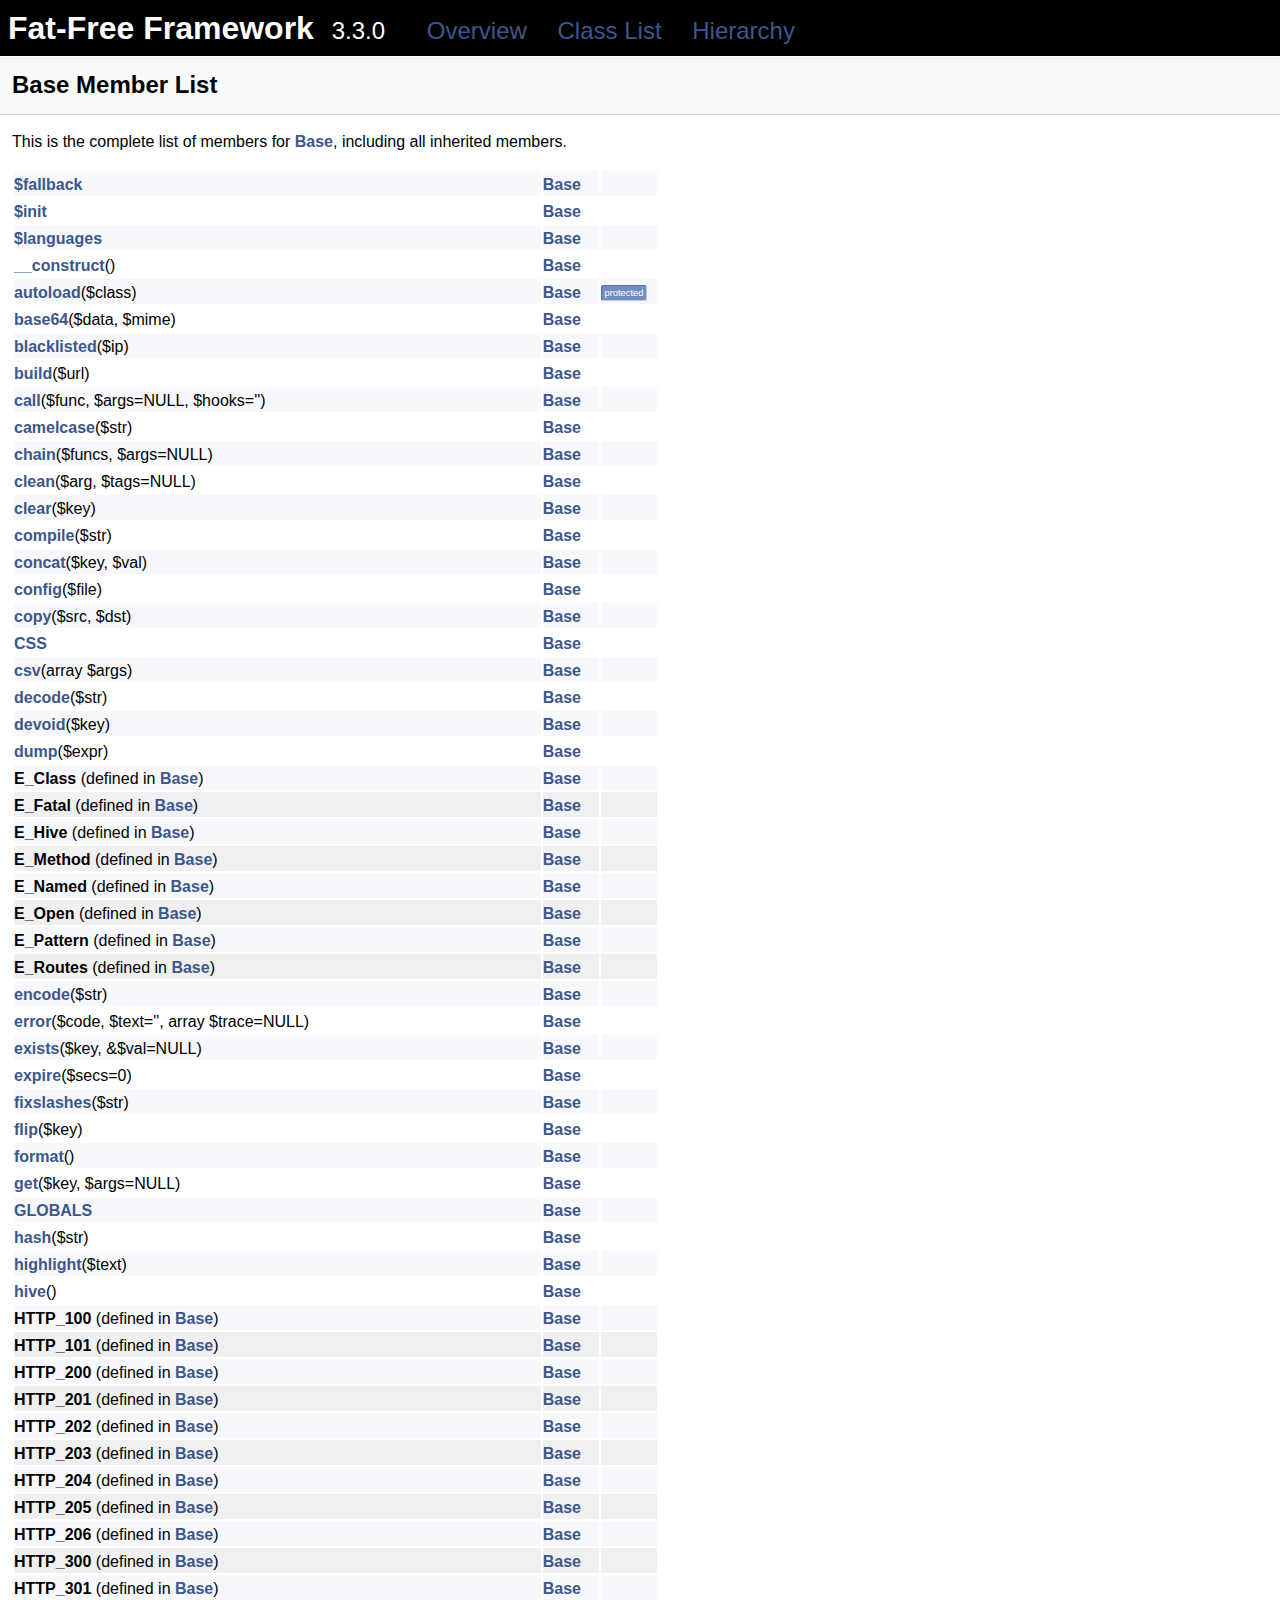
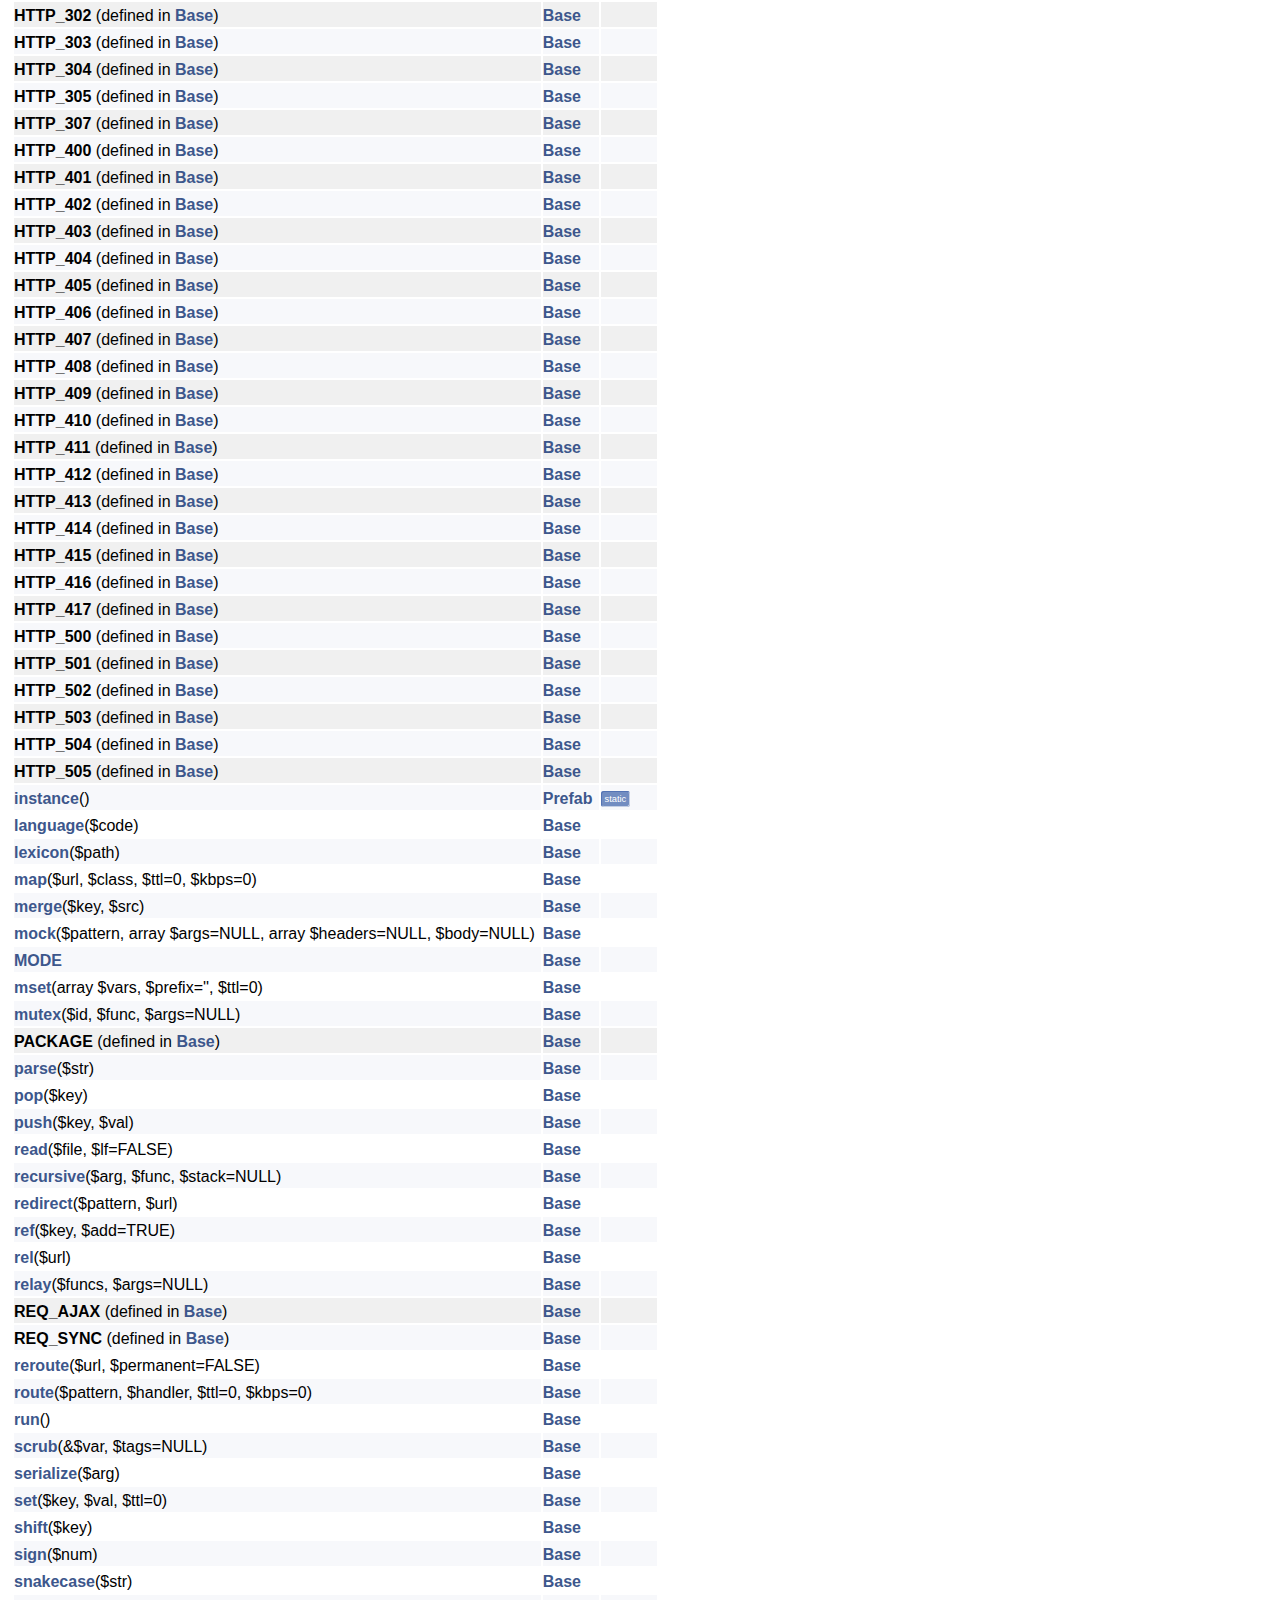
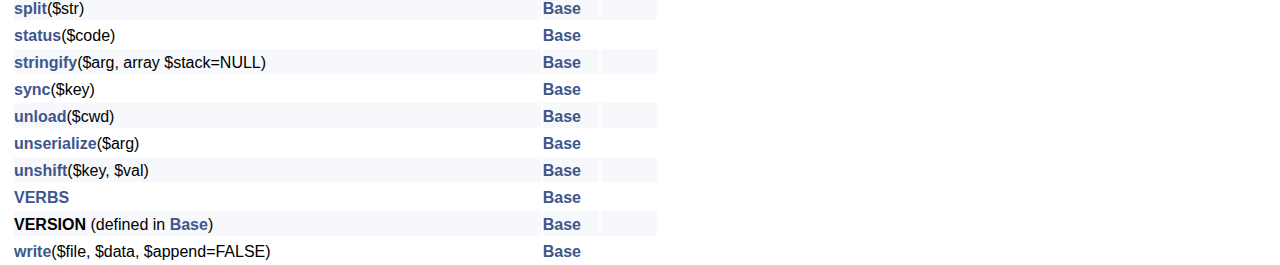
<file: d/lib/api/classBase-members.html>
<!-- HTML header for doxygen 1.8.5-->
<!DOCTYPE html PUBLIC "-//W3C//DTD XHTML 1.0 Transitional//EN" "http://www.w3.org/TR/xhtml1/DTD/xhtml1-transitional.dtd">
<html xmlns="http://www.w3.org/1999/xhtml">
<head>
<meta http-equiv="Content-Type" content="text/xhtml;charset=UTF-8"/>
<meta http-equiv="X-UA-Compatible" content="IE=9"/>
<meta name="generator" content="Doxygen 1.8.7"/>
<title>Fat-Free Framework: Member List</title>
<link href="tabs.css" rel="stylesheet" type="text/css"/>
<script type="text/javascript" src="jquery.js"></script>
<script type="text/javascript" src="dynsections.js"></script>
<link href="doxygen.css" rel="stylesheet" type="text/css" />
</head>
<body>
<div id="top"><!-- do not remove this div, it is closed by doxygen! -->
<div id="titlearea">
<table cellspacing="0" cellpadding="0">
 <tbody>
 <tr style="height: 56px;">
  <td style="padding-left: 0.5em;">
   <div id="projectname">Fat-Free Framework
   &#160;<span id="projectnumber">3.3.0</span>
   &#160;<span class="menu"><a href="index.html">Overview</a> <a href="annotated.html">Class List</a> <a href="hierarchy.html">Hierarchy</a></span>
   </div>
  </td>
 </tr>
 </tbody>
</table>
</div>
<!-- end header part -->
<!-- Generated by Doxygen 1.8.7 -->
</div><!-- top -->
<div class="header">
  <div class="headertitle">
<div class="title">Base Member List</div>  </div>
</div><!--header-->
<div class="contents">

<p>This is the complete list of members for <a class="el" href="classBase.html">Base</a>, including all inherited members.</p>
<table class="directory">
  <tr class="even"><td class="entry"><a class="el" href="classBase.html#a0df4603936a1ee4a16bdc21ddd318b40">$fallback</a></td><td class="entry"><a class="el" href="classBase.html">Base</a></td><td class="entry"></td></tr>
  <tr><td class="entry"><a class="el" href="classBase.html#ae16dcea3f093fd9c110436ff11cf3eec">$init</a></td><td class="entry"><a class="el" href="classBase.html">Base</a></td><td class="entry"></td></tr>
  <tr class="even"><td class="entry"><a class="el" href="classBase.html#ae4bcfc1991effb174ba921140dbe5ed4">$languages</a></td><td class="entry"><a class="el" href="classBase.html">Base</a></td><td class="entry"></td></tr>
  <tr><td class="entry"><a class="el" href="classBase.html#aa7031c7d34f6f5abb95f912c28d3b08f">__construct</a>()</td><td class="entry"><a class="el" href="classBase.html">Base</a></td><td class="entry"></td></tr>
  <tr class="even"><td class="entry"><a class="el" href="classBase.html#aacc3665d0616d46b64f63d12220bacfd">autoload</a>($class)</td><td class="entry"><a class="el" href="classBase.html">Base</a></td><td class="entry"><span class="mlabel">protected</span></td></tr>
  <tr><td class="entry"><a class="el" href="classBase.html#ad0dc7b660974848154991b8013d9177e">base64</a>($data, $mime)</td><td class="entry"><a class="el" href="classBase.html">Base</a></td><td class="entry"></td></tr>
  <tr class="even"><td class="entry"><a class="el" href="classBase.html#ad9c76d100f9dab11e4f4d4bd3c4a9536">blacklisted</a>($ip)</td><td class="entry"><a class="el" href="classBase.html">Base</a></td><td class="entry"></td></tr>
  <tr><td class="entry"><a class="el" href="classBase.html#af1852e310ff9ed262c8c7f190adc2dac">build</a>($url)</td><td class="entry"><a class="el" href="classBase.html">Base</a></td><td class="entry"></td></tr>
  <tr class="even"><td class="entry"><a class="el" href="classBase.html#ac979b62a2ffda1b5840fd2a72974863a">call</a>($func, $args=NULL, $hooks='')</td><td class="entry"><a class="el" href="classBase.html">Base</a></td><td class="entry"></td></tr>
  <tr><td class="entry"><a class="el" href="classBase.html#ae55996eb5c87d49d492b5962cc1c812c">camelcase</a>($str)</td><td class="entry"><a class="el" href="classBase.html">Base</a></td><td class="entry"></td></tr>
  <tr class="even"><td class="entry"><a class="el" href="classBase.html#adf74f7cfb455950aba59e52c84fe8a65">chain</a>($funcs, $args=NULL)</td><td class="entry"><a class="el" href="classBase.html">Base</a></td><td class="entry"></td></tr>
  <tr><td class="entry"><a class="el" href="classBase.html#aa013c031cf4134cab7916c9a3dc3c20b">clean</a>($arg, $tags=NULL)</td><td class="entry"><a class="el" href="classBase.html">Base</a></td><td class="entry"></td></tr>
  <tr class="even"><td class="entry"><a class="el" href="classBase.html#a8e39da8c33ab94ca97304960885a0a84">clear</a>($key)</td><td class="entry"><a class="el" href="classBase.html">Base</a></td><td class="entry"></td></tr>
  <tr><td class="entry"><a class="el" href="classBase.html#a37886c521bc03eaeeb09ddaf3eddad51">compile</a>($str)</td><td class="entry"><a class="el" href="classBase.html">Base</a></td><td class="entry"></td></tr>
  <tr class="even"><td class="entry"><a class="el" href="classBase.html#a2f23c5b0a5cae38bce14184d811facb2">concat</a>($key, $val)</td><td class="entry"><a class="el" href="classBase.html">Base</a></td><td class="entry"></td></tr>
  <tr><td class="entry"><a class="el" href="classBase.html#a294d369e8bc41f00e2c72d784efc7a6d">config</a>($file)</td><td class="entry"><a class="el" href="classBase.html">Base</a></td><td class="entry"></td></tr>
  <tr class="even"><td class="entry"><a class="el" href="classBase.html#a216fdbaf394fb52fa5ac74e6f10e3ddd">copy</a>($src, $dst)</td><td class="entry"><a class="el" href="classBase.html">Base</a></td><td class="entry"></td></tr>
  <tr><td class="entry"><a class="el" href="classBase.html#a838a1413399979bb2d9f97049bf4b96b">CSS</a></td><td class="entry"><a class="el" href="classBase.html">Base</a></td><td class="entry"></td></tr>
  <tr class="even"><td class="entry"><a class="el" href="classBase.html#a67f5cfa93b53742086f2572193eed77f">csv</a>(array $args)</td><td class="entry"><a class="el" href="classBase.html">Base</a></td><td class="entry"></td></tr>
  <tr><td class="entry"><a class="el" href="classBase.html#aefb148aa6b7dca34f1371044fba88c25">decode</a>($str)</td><td class="entry"><a class="el" href="classBase.html">Base</a></td><td class="entry"></td></tr>
  <tr class="even"><td class="entry"><a class="el" href="classBase.html#aee1464381e7739bfa6d5e478c820e8ee">devoid</a>($key)</td><td class="entry"><a class="el" href="classBase.html">Base</a></td><td class="entry"></td></tr>
  <tr><td class="entry"><a class="el" href="classBase.html#a66cf9f042525170d14da1e3abef580d7">dump</a>($expr)</td><td class="entry"><a class="el" href="classBase.html">Base</a></td><td class="entry"></td></tr>
  <tr bgcolor="#f0f0f0" class="even"><td class="entry"><b>E_Class</b> (defined in <a class="el" href="classBase.html">Base</a>)</td><td class="entry"><a class="el" href="classBase.html">Base</a></td><td class="entry"></td></tr>
  <tr bgcolor="#f0f0f0"><td class="entry"><b>E_Fatal</b> (defined in <a class="el" href="classBase.html">Base</a>)</td><td class="entry"><a class="el" href="classBase.html">Base</a></td><td class="entry"></td></tr>
  <tr bgcolor="#f0f0f0" class="even"><td class="entry"><b>E_Hive</b> (defined in <a class="el" href="classBase.html">Base</a>)</td><td class="entry"><a class="el" href="classBase.html">Base</a></td><td class="entry"></td></tr>
  <tr bgcolor="#f0f0f0"><td class="entry"><b>E_Method</b> (defined in <a class="el" href="classBase.html">Base</a>)</td><td class="entry"><a class="el" href="classBase.html">Base</a></td><td class="entry"></td></tr>
  <tr bgcolor="#f0f0f0" class="even"><td class="entry"><b>E_Named</b> (defined in <a class="el" href="classBase.html">Base</a>)</td><td class="entry"><a class="el" href="classBase.html">Base</a></td><td class="entry"></td></tr>
  <tr bgcolor="#f0f0f0"><td class="entry"><b>E_Open</b> (defined in <a class="el" href="classBase.html">Base</a>)</td><td class="entry"><a class="el" href="classBase.html">Base</a></td><td class="entry"></td></tr>
  <tr bgcolor="#f0f0f0" class="even"><td class="entry"><b>E_Pattern</b> (defined in <a class="el" href="classBase.html">Base</a>)</td><td class="entry"><a class="el" href="classBase.html">Base</a></td><td class="entry"></td></tr>
  <tr bgcolor="#f0f0f0"><td class="entry"><b>E_Routes</b> (defined in <a class="el" href="classBase.html">Base</a>)</td><td class="entry"><a class="el" href="classBase.html">Base</a></td><td class="entry"></td></tr>
  <tr class="even"><td class="entry"><a class="el" href="classBase.html#a799ccd918201601be74d8e8cf578c0a2">encode</a>($str)</td><td class="entry"><a class="el" href="classBase.html">Base</a></td><td class="entry"></td></tr>
  <tr><td class="entry"><a class="el" href="classBase.html#a43ca0c40286ca1ddd49a8b31a19fb213">error</a>($code, $text='', array $trace=NULL)</td><td class="entry"><a class="el" href="classBase.html">Base</a></td><td class="entry"></td></tr>
  <tr class="even"><td class="entry"><a class="el" href="classBase.html#ad458fe7ed181fa91b1d00ce64bbacc6c">exists</a>($key, &amp;$val=NULL)</td><td class="entry"><a class="el" href="classBase.html">Base</a></td><td class="entry"></td></tr>
  <tr><td class="entry"><a class="el" href="classBase.html#ab0dd34d417c447845d310247bb677227">expire</a>($secs=0)</td><td class="entry"><a class="el" href="classBase.html">Base</a></td><td class="entry"></td></tr>
  <tr class="even"><td class="entry"><a class="el" href="classBase.html#a53d239f70d01cf7d50b63ca471135621">fixslashes</a>($str)</td><td class="entry"><a class="el" href="classBase.html">Base</a></td><td class="entry"></td></tr>
  <tr><td class="entry"><a class="el" href="classBase.html#a68e610ec7dc8693c19add10d0523eddb">flip</a>($key)</td><td class="entry"><a class="el" href="classBase.html">Base</a></td><td class="entry"></td></tr>
  <tr class="even"><td class="entry"><a class="el" href="classBase.html#a6bb673a3d47e168c8eb6c0eb8039932f">format</a>()</td><td class="entry"><a class="el" href="classBase.html">Base</a></td><td class="entry"></td></tr>
  <tr><td class="entry"><a class="el" href="classBase.html#ae649e2503f9d0d3b7e8a81cafa840bc2">get</a>($key, $args=NULL)</td><td class="entry"><a class="el" href="classBase.html">Base</a></td><td class="entry"></td></tr>
  <tr class="even"><td class="entry"><a class="el" href="classBase.html#aa5880a7eee520423e65b6db363415902">GLOBALS</a></td><td class="entry"><a class="el" href="classBase.html">Base</a></td><td class="entry"></td></tr>
  <tr><td class="entry"><a class="el" href="classBase.html#a235487fb89d2d6fa63375bdf6dfcd8f9">hash</a>($str)</td><td class="entry"><a class="el" href="classBase.html">Base</a></td><td class="entry"></td></tr>
  <tr class="even"><td class="entry"><a class="el" href="classBase.html#a5ca3af2a18e2f828e1522f92446e1171">highlight</a>($text)</td><td class="entry"><a class="el" href="classBase.html">Base</a></td><td class="entry"></td></tr>
  <tr><td class="entry"><a class="el" href="classBase.html#a78fdab7afe66dd894c3dee07681f3988">hive</a>()</td><td class="entry"><a class="el" href="classBase.html">Base</a></td><td class="entry"></td></tr>
  <tr bgcolor="#f0f0f0" class="even"><td class="entry"><b>HTTP_100</b> (defined in <a class="el" href="classBase.html">Base</a>)</td><td class="entry"><a class="el" href="classBase.html">Base</a></td><td class="entry"></td></tr>
  <tr bgcolor="#f0f0f0"><td class="entry"><b>HTTP_101</b> (defined in <a class="el" href="classBase.html">Base</a>)</td><td class="entry"><a class="el" href="classBase.html">Base</a></td><td class="entry"></td></tr>
  <tr bgcolor="#f0f0f0" class="even"><td class="entry"><b>HTTP_200</b> (defined in <a class="el" href="classBase.html">Base</a>)</td><td class="entry"><a class="el" href="classBase.html">Base</a></td><td class="entry"></td></tr>
  <tr bgcolor="#f0f0f0"><td class="entry"><b>HTTP_201</b> (defined in <a class="el" href="classBase.html">Base</a>)</td><td class="entry"><a class="el" href="classBase.html">Base</a></td><td class="entry"></td></tr>
  <tr bgcolor="#f0f0f0" class="even"><td class="entry"><b>HTTP_202</b> (defined in <a class="el" href="classBase.html">Base</a>)</td><td class="entry"><a class="el" href="classBase.html">Base</a></td><td class="entry"></td></tr>
  <tr bgcolor="#f0f0f0"><td class="entry"><b>HTTP_203</b> (defined in <a class="el" href="classBase.html">Base</a>)</td><td class="entry"><a class="el" href="classBase.html">Base</a></td><td class="entry"></td></tr>
  <tr bgcolor="#f0f0f0" class="even"><td class="entry"><b>HTTP_204</b> (defined in <a class="el" href="classBase.html">Base</a>)</td><td class="entry"><a class="el" href="classBase.html">Base</a></td><td class="entry"></td></tr>
  <tr bgcolor="#f0f0f0"><td class="entry"><b>HTTP_205</b> (defined in <a class="el" href="classBase.html">Base</a>)</td><td class="entry"><a class="el" href="classBase.html">Base</a></td><td class="entry"></td></tr>
  <tr bgcolor="#f0f0f0" class="even"><td class="entry"><b>HTTP_206</b> (defined in <a class="el" href="classBase.html">Base</a>)</td><td class="entry"><a class="el" href="classBase.html">Base</a></td><td class="entry"></td></tr>
  <tr bgcolor="#f0f0f0"><td class="entry"><b>HTTP_300</b> (defined in <a class="el" href="classBase.html">Base</a>)</td><td class="entry"><a class="el" href="classBase.html">Base</a></td><td class="entry"></td></tr>
  <tr bgcolor="#f0f0f0" class="even"><td class="entry"><b>HTTP_301</b> (defined in <a class="el" href="classBase.html">Base</a>)</td><td class="entry"><a class="el" href="classBase.html">Base</a></td><td class="entry"></td></tr>
  <tr bgcolor="#f0f0f0"><td class="entry"><b>HTTP_302</b> (defined in <a class="el" href="classBase.html">Base</a>)</td><td class="entry"><a class="el" href="classBase.html">Base</a></td><td class="entry"></td></tr>
  <tr bgcolor="#f0f0f0" class="even"><td class="entry"><b>HTTP_303</b> (defined in <a class="el" href="classBase.html">Base</a>)</td><td class="entry"><a class="el" href="classBase.html">Base</a></td><td class="entry"></td></tr>
  <tr bgcolor="#f0f0f0"><td class="entry"><b>HTTP_304</b> (defined in <a class="el" href="classBase.html">Base</a>)</td><td class="entry"><a class="el" href="classBase.html">Base</a></td><td class="entry"></td></tr>
  <tr bgcolor="#f0f0f0" class="even"><td class="entry"><b>HTTP_305</b> (defined in <a class="el" href="classBase.html">Base</a>)</td><td class="entry"><a class="el" href="classBase.html">Base</a></td><td class="entry"></td></tr>
  <tr bgcolor="#f0f0f0"><td class="entry"><b>HTTP_307</b> (defined in <a class="el" href="classBase.html">Base</a>)</td><td class="entry"><a class="el" href="classBase.html">Base</a></td><td class="entry"></td></tr>
  <tr bgcolor="#f0f0f0" class="even"><td class="entry"><b>HTTP_400</b> (defined in <a class="el" href="classBase.html">Base</a>)</td><td class="entry"><a class="el" href="classBase.html">Base</a></td><td class="entry"></td></tr>
  <tr bgcolor="#f0f0f0"><td class="entry"><b>HTTP_401</b> (defined in <a class="el" href="classBase.html">Base</a>)</td><td class="entry"><a class="el" href="classBase.html">Base</a></td><td class="entry"></td></tr>
  <tr bgcolor="#f0f0f0" class="even"><td class="entry"><b>HTTP_402</b> (defined in <a class="el" href="classBase.html">Base</a>)</td><td class="entry"><a class="el" href="classBase.html">Base</a></td><td class="entry"></td></tr>
  <tr bgcolor="#f0f0f0"><td class="entry"><b>HTTP_403</b> (defined in <a class="el" href="classBase.html">Base</a>)</td><td class="entry"><a class="el" href="classBase.html">Base</a></td><td class="entry"></td></tr>
  <tr bgcolor="#f0f0f0" class="even"><td class="entry"><b>HTTP_404</b> (defined in <a class="el" href="classBase.html">Base</a>)</td><td class="entry"><a class="el" href="classBase.html">Base</a></td><td class="entry"></td></tr>
  <tr bgcolor="#f0f0f0"><td class="entry"><b>HTTP_405</b> (defined in <a class="el" href="classBase.html">Base</a>)</td><td class="entry"><a class="el" href="classBase.html">Base</a></td><td class="entry"></td></tr>
  <tr bgcolor="#f0f0f0" class="even"><td class="entry"><b>HTTP_406</b> (defined in <a class="el" href="classBase.html">Base</a>)</td><td class="entry"><a class="el" href="classBase.html">Base</a></td><td class="entry"></td></tr>
  <tr bgcolor="#f0f0f0"><td class="entry"><b>HTTP_407</b> (defined in <a class="el" href="classBase.html">Base</a>)</td><td class="entry"><a class="el" href="classBase.html">Base</a></td><td class="entry"></td></tr>
  <tr bgcolor="#f0f0f0" class="even"><td class="entry"><b>HTTP_408</b> (defined in <a class="el" href="classBase.html">Base</a>)</td><td class="entry"><a class="el" href="classBase.html">Base</a></td><td class="entry"></td></tr>
  <tr bgcolor="#f0f0f0"><td class="entry"><b>HTTP_409</b> (defined in <a class="el" href="classBase.html">Base</a>)</td><td class="entry"><a class="el" href="classBase.html">Base</a></td><td class="entry"></td></tr>
  <tr bgcolor="#f0f0f0" class="even"><td class="entry"><b>HTTP_410</b> (defined in <a class="el" href="classBase.html">Base</a>)</td><td class="entry"><a class="el" href="classBase.html">Base</a></td><td class="entry"></td></tr>
  <tr bgcolor="#f0f0f0"><td class="entry"><b>HTTP_411</b> (defined in <a class="el" href="classBase.html">Base</a>)</td><td class="entry"><a class="el" href="classBase.html">Base</a></td><td class="entry"></td></tr>
  <tr bgcolor="#f0f0f0" class="even"><td class="entry"><b>HTTP_412</b> (defined in <a class="el" href="classBase.html">Base</a>)</td><td class="entry"><a class="el" href="classBase.html">Base</a></td><td class="entry"></td></tr>
  <tr bgcolor="#f0f0f0"><td class="entry"><b>HTTP_413</b> (defined in <a class="el" href="classBase.html">Base</a>)</td><td class="entry"><a class="el" href="classBase.html">Base</a></td><td class="entry"></td></tr>
  <tr bgcolor="#f0f0f0" class="even"><td class="entry"><b>HTTP_414</b> (defined in <a class="el" href="classBase.html">Base</a>)</td><td class="entry"><a class="el" href="classBase.html">Base</a></td><td class="entry"></td></tr>
  <tr bgcolor="#f0f0f0"><td class="entry"><b>HTTP_415</b> (defined in <a class="el" href="classBase.html">Base</a>)</td><td class="entry"><a class="el" href="classBase.html">Base</a></td><td class="entry"></td></tr>
  <tr bgcolor="#f0f0f0" class="even"><td class="entry"><b>HTTP_416</b> (defined in <a class="el" href="classBase.html">Base</a>)</td><td class="entry"><a class="el" href="classBase.html">Base</a></td><td class="entry"></td></tr>
  <tr bgcolor="#f0f0f0"><td class="entry"><b>HTTP_417</b> (defined in <a class="el" href="classBase.html">Base</a>)</td><td class="entry"><a class="el" href="classBase.html">Base</a></td><td class="entry"></td></tr>
  <tr bgcolor="#f0f0f0" class="even"><td class="entry"><b>HTTP_500</b> (defined in <a class="el" href="classBase.html">Base</a>)</td><td class="entry"><a class="el" href="classBase.html">Base</a></td><td class="entry"></td></tr>
  <tr bgcolor="#f0f0f0"><td class="entry"><b>HTTP_501</b> (defined in <a class="el" href="classBase.html">Base</a>)</td><td class="entry"><a class="el" href="classBase.html">Base</a></td><td class="entry"></td></tr>
  <tr bgcolor="#f0f0f0" class="even"><td class="entry"><b>HTTP_502</b> (defined in <a class="el" href="classBase.html">Base</a>)</td><td class="entry"><a class="el" href="classBase.html">Base</a></td><td class="entry"></td></tr>
  <tr bgcolor="#f0f0f0"><td class="entry"><b>HTTP_503</b> (defined in <a class="el" href="classBase.html">Base</a>)</td><td class="entry"><a class="el" href="classBase.html">Base</a></td><td class="entry"></td></tr>
  <tr bgcolor="#f0f0f0" class="even"><td class="entry"><b>HTTP_504</b> (defined in <a class="el" href="classBase.html">Base</a>)</td><td class="entry"><a class="el" href="classBase.html">Base</a></td><td class="entry"></td></tr>
  <tr bgcolor="#f0f0f0"><td class="entry"><b>HTTP_505</b> (defined in <a class="el" href="classBase.html">Base</a>)</td><td class="entry"><a class="el" href="classBase.html">Base</a></td><td class="entry"></td></tr>
  <tr class="even"><td class="entry"><a class="el" href="classPrefab.html#a459ac539bc012dbdb77abe0d0ebeba76">instance</a>()</td><td class="entry"><a class="el" href="classPrefab.html">Prefab</a></td><td class="entry"><span class="mlabel">static</span></td></tr>
  <tr><td class="entry"><a class="el" href="classBase.html#ad0c35ec6f3314e97dd29ae51a3fb2304">language</a>($code)</td><td class="entry"><a class="el" href="classBase.html">Base</a></td><td class="entry"></td></tr>
  <tr class="even"><td class="entry"><a class="el" href="classBase.html#a2acd8496b80300ac9a6bbb57420d91a2">lexicon</a>($path)</td><td class="entry"><a class="el" href="classBase.html">Base</a></td><td class="entry"></td></tr>
  <tr><td class="entry"><a class="el" href="classBase.html#a88513f75c56dbcf8251c412362603d11">map</a>($url, $class, $ttl=0, $kbps=0)</td><td class="entry"><a class="el" href="classBase.html">Base</a></td><td class="entry"></td></tr>
  <tr class="even"><td class="entry"><a class="el" href="classBase.html#a6e3349a27f7e7d364163671c40034c4f">merge</a>($key, $src)</td><td class="entry"><a class="el" href="classBase.html">Base</a></td><td class="entry"></td></tr>
  <tr><td class="entry"><a class="el" href="classBase.html#a3e2195b7fa2c88530f95c30b50b6a1f7">mock</a>($pattern, array $args=NULL, array $headers=NULL, $body=NULL)</td><td class="entry"><a class="el" href="classBase.html">Base</a></td><td class="entry"></td></tr>
  <tr class="even"><td class="entry"><a class="el" href="classBase.html#a11672caf9daeda1c7019b27e91964220">MODE</a></td><td class="entry"><a class="el" href="classBase.html">Base</a></td><td class="entry"></td></tr>
  <tr><td class="entry"><a class="el" href="classBase.html#acdec878d017a7a655bb086a68b2e68f7">mset</a>(array $vars, $prefix='', $ttl=0)</td><td class="entry"><a class="el" href="classBase.html">Base</a></td><td class="entry"></td></tr>
  <tr class="even"><td class="entry"><a class="el" href="classBase.html#a47e310c09a2f6299a2fb882e36a1ba77">mutex</a>($id, $func, $args=NULL)</td><td class="entry"><a class="el" href="classBase.html">Base</a></td><td class="entry"></td></tr>
  <tr bgcolor="#f0f0f0"><td class="entry"><b>PACKAGE</b> (defined in <a class="el" href="classBase.html">Base</a>)</td><td class="entry"><a class="el" href="classBase.html">Base</a></td><td class="entry"></td></tr>
  <tr class="even"><td class="entry"><a class="el" href="classBase.html#ac0a6dfcaada94cfac4ee0e6c88c33cbb">parse</a>($str)</td><td class="entry"><a class="el" href="classBase.html">Base</a></td><td class="entry"></td></tr>
  <tr><td class="entry"><a class="el" href="classBase.html#a947186a7f68bd4cc42a1fc14dac3d104">pop</a>($key)</td><td class="entry"><a class="el" href="classBase.html">Base</a></td><td class="entry"></td></tr>
  <tr class="even"><td class="entry"><a class="el" href="classBase.html#abf4b04cc1b0234b5ef98862f5e0d29d2">push</a>($key, $val)</td><td class="entry"><a class="el" href="classBase.html">Base</a></td><td class="entry"></td></tr>
  <tr><td class="entry"><a class="el" href="classBase.html#a37287e7c40c26e4ce9f77fc282338944">read</a>($file, $lf=FALSE)</td><td class="entry"><a class="el" href="classBase.html">Base</a></td><td class="entry"></td></tr>
  <tr class="even"><td class="entry"><a class="el" href="classBase.html#a0522659b08e09c30c3f6cf5d26dc2631">recursive</a>($arg, $func, $stack=NULL)</td><td class="entry"><a class="el" href="classBase.html">Base</a></td><td class="entry"></td></tr>
  <tr><td class="entry"><a class="el" href="classBase.html#a9e442b181347cda15e5844f9935bf345">redirect</a>($pattern, $url)</td><td class="entry"><a class="el" href="classBase.html">Base</a></td><td class="entry"></td></tr>
  <tr class="even"><td class="entry"><a class="el" href="classBase.html#a92a30bfaee6b74c11bcadde9c3b5e7b4">ref</a>($key, $add=TRUE)</td><td class="entry"><a class="el" href="classBase.html">Base</a></td><td class="entry"></td></tr>
  <tr><td class="entry"><a class="el" href="classBase.html#a5642022614ba268eb82e94a64d5ba496">rel</a>($url)</td><td class="entry"><a class="el" href="classBase.html">Base</a></td><td class="entry"></td></tr>
  <tr class="even"><td class="entry"><a class="el" href="classBase.html#a87d08eed476f15a8735b9954c71270b8">relay</a>($funcs, $args=NULL)</td><td class="entry"><a class="el" href="classBase.html">Base</a></td><td class="entry"></td></tr>
  <tr bgcolor="#f0f0f0"><td class="entry"><b>REQ_AJAX</b> (defined in <a class="el" href="classBase.html">Base</a>)</td><td class="entry"><a class="el" href="classBase.html">Base</a></td><td class="entry"></td></tr>
  <tr bgcolor="#f0f0f0" class="even"><td class="entry"><b>REQ_SYNC</b> (defined in <a class="el" href="classBase.html">Base</a>)</td><td class="entry"><a class="el" href="classBase.html">Base</a></td><td class="entry"></td></tr>
  <tr><td class="entry"><a class="el" href="classBase.html#a81cb805f2a7fd36868e9aada32c89309">reroute</a>($url, $permanent=FALSE)</td><td class="entry"><a class="el" href="classBase.html">Base</a></td><td class="entry"></td></tr>
  <tr class="even"><td class="entry"><a class="el" href="classBase.html#a074c4da03519fff81a04a2bc51447ded">route</a>($pattern, $handler, $ttl=0, $kbps=0)</td><td class="entry"><a class="el" href="classBase.html">Base</a></td><td class="entry"></td></tr>
  <tr><td class="entry"><a class="el" href="classBase.html#a0121432827a8d1c2a2b483cfbf38f298">run</a>()</td><td class="entry"><a class="el" href="classBase.html">Base</a></td><td class="entry"></td></tr>
  <tr class="even"><td class="entry"><a class="el" href="classBase.html#a87ce2b666a6eb26f7b6adf00e47b732f">scrub</a>(&amp;$var, $tags=NULL)</td><td class="entry"><a class="el" href="classBase.html">Base</a></td><td class="entry"></td></tr>
  <tr><td class="entry"><a class="el" href="classBase.html#a4183b5a0d8839119ad3d2b8b5d433efd">serialize</a>($arg)</td><td class="entry"><a class="el" href="classBase.html">Base</a></td><td class="entry"></td></tr>
  <tr class="even"><td class="entry"><a class="el" href="classBase.html#aab983d5f36c247fc8cf60d039a755d44">set</a>($key, $val, $ttl=0)</td><td class="entry"><a class="el" href="classBase.html">Base</a></td><td class="entry"></td></tr>
  <tr><td class="entry"><a class="el" href="classBase.html#a0b538c1ce02240f0703fa679b24d81af">shift</a>($key)</td><td class="entry"><a class="el" href="classBase.html">Base</a></td><td class="entry"></td></tr>
  <tr class="even"><td class="entry"><a class="el" href="classBase.html#ac7168e7e61d55ce1da97b65b0abd6758">sign</a>($num)</td><td class="entry"><a class="el" href="classBase.html">Base</a></td><td class="entry"></td></tr>
  <tr><td class="entry"><a class="el" href="classBase.html#a711afef7e0aaf8b99d39574d44255fd6">snakecase</a>($str)</td><td class="entry"><a class="el" href="classBase.html">Base</a></td><td class="entry"></td></tr>
  <tr class="even"><td class="entry"><a class="el" href="classBase.html#a1efebf1e125501f73ec189d46ca85dc6">split</a>($str)</td><td class="entry"><a class="el" href="classBase.html">Base</a></td><td class="entry"></td></tr>
  <tr><td class="entry"><a class="el" href="classBase.html#aa2671ce1d0d31fe33f02e85d7327909e">status</a>($code)</td><td class="entry"><a class="el" href="classBase.html">Base</a></td><td class="entry"></td></tr>
  <tr class="even"><td class="entry"><a class="el" href="classBase.html#abd371ce268918429e229fb8f0ebcffdf">stringify</a>($arg, array $stack=NULL)</td><td class="entry"><a class="el" href="classBase.html">Base</a></td><td class="entry"></td></tr>
  <tr><td class="entry"><a class="el" href="classBase.html#a3f90ecb52563183ce6685b5e86a7343f">sync</a>($key)</td><td class="entry"><a class="el" href="classBase.html">Base</a></td><td class="entry"></td></tr>
  <tr class="even"><td class="entry"><a class="el" href="classBase.html#a7b5c8568d83bad5612c1f324caf020e7">unload</a>($cwd)</td><td class="entry"><a class="el" href="classBase.html">Base</a></td><td class="entry"></td></tr>
  <tr><td class="entry"><a class="el" href="classBase.html#ae4117d2281e476d762e15c56ef7f4c6e">unserialize</a>($arg)</td><td class="entry"><a class="el" href="classBase.html">Base</a></td><td class="entry"></td></tr>
  <tr class="even"><td class="entry"><a class="el" href="classBase.html#a373de39e7142db1af620f1aee97ee6a0">unshift</a>($key, $val)</td><td class="entry"><a class="el" href="classBase.html">Base</a></td><td class="entry"></td></tr>
  <tr><td class="entry"><a class="el" href="classBase.html#aac8820e712dbf07a26e2ce054cc7c461">VERBS</a></td><td class="entry"><a class="el" href="classBase.html">Base</a></td><td class="entry"></td></tr>
  <tr bgcolor="#f0f0f0" class="even"><td class="entry"><b>VERSION</b> (defined in <a class="el" href="classBase.html">Base</a>)</td><td class="entry"><a class="el" href="classBase.html">Base</a></td><td class="entry"></td></tr>
  <tr><td class="entry"><a class="el" href="classBase.html#a0a3e4c343326ba93ac1eb2feaf394e1e">write</a>($file, $data, $append=FALSE)</td><td class="entry"><a class="el" href="classBase.html">Base</a></td><td class="entry"></td></tr>
</table></div><!-- contents -->
</file>
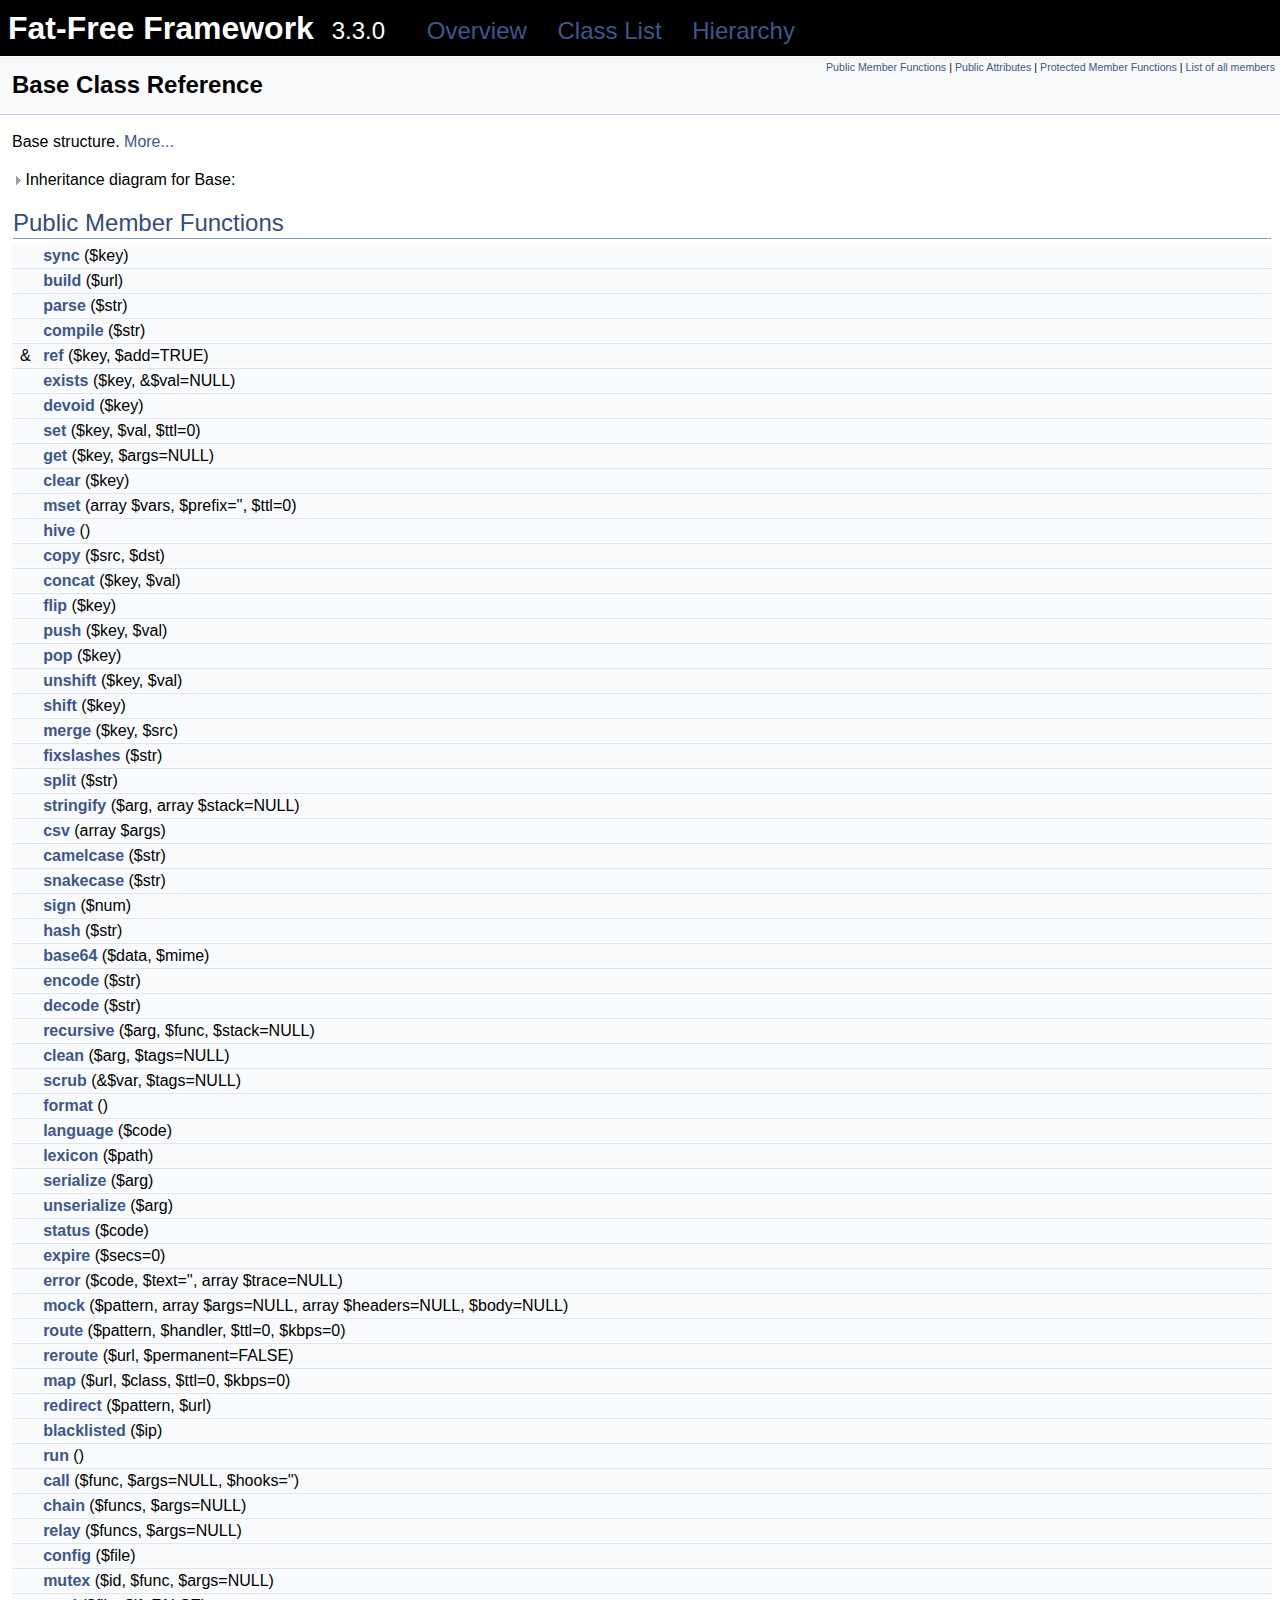
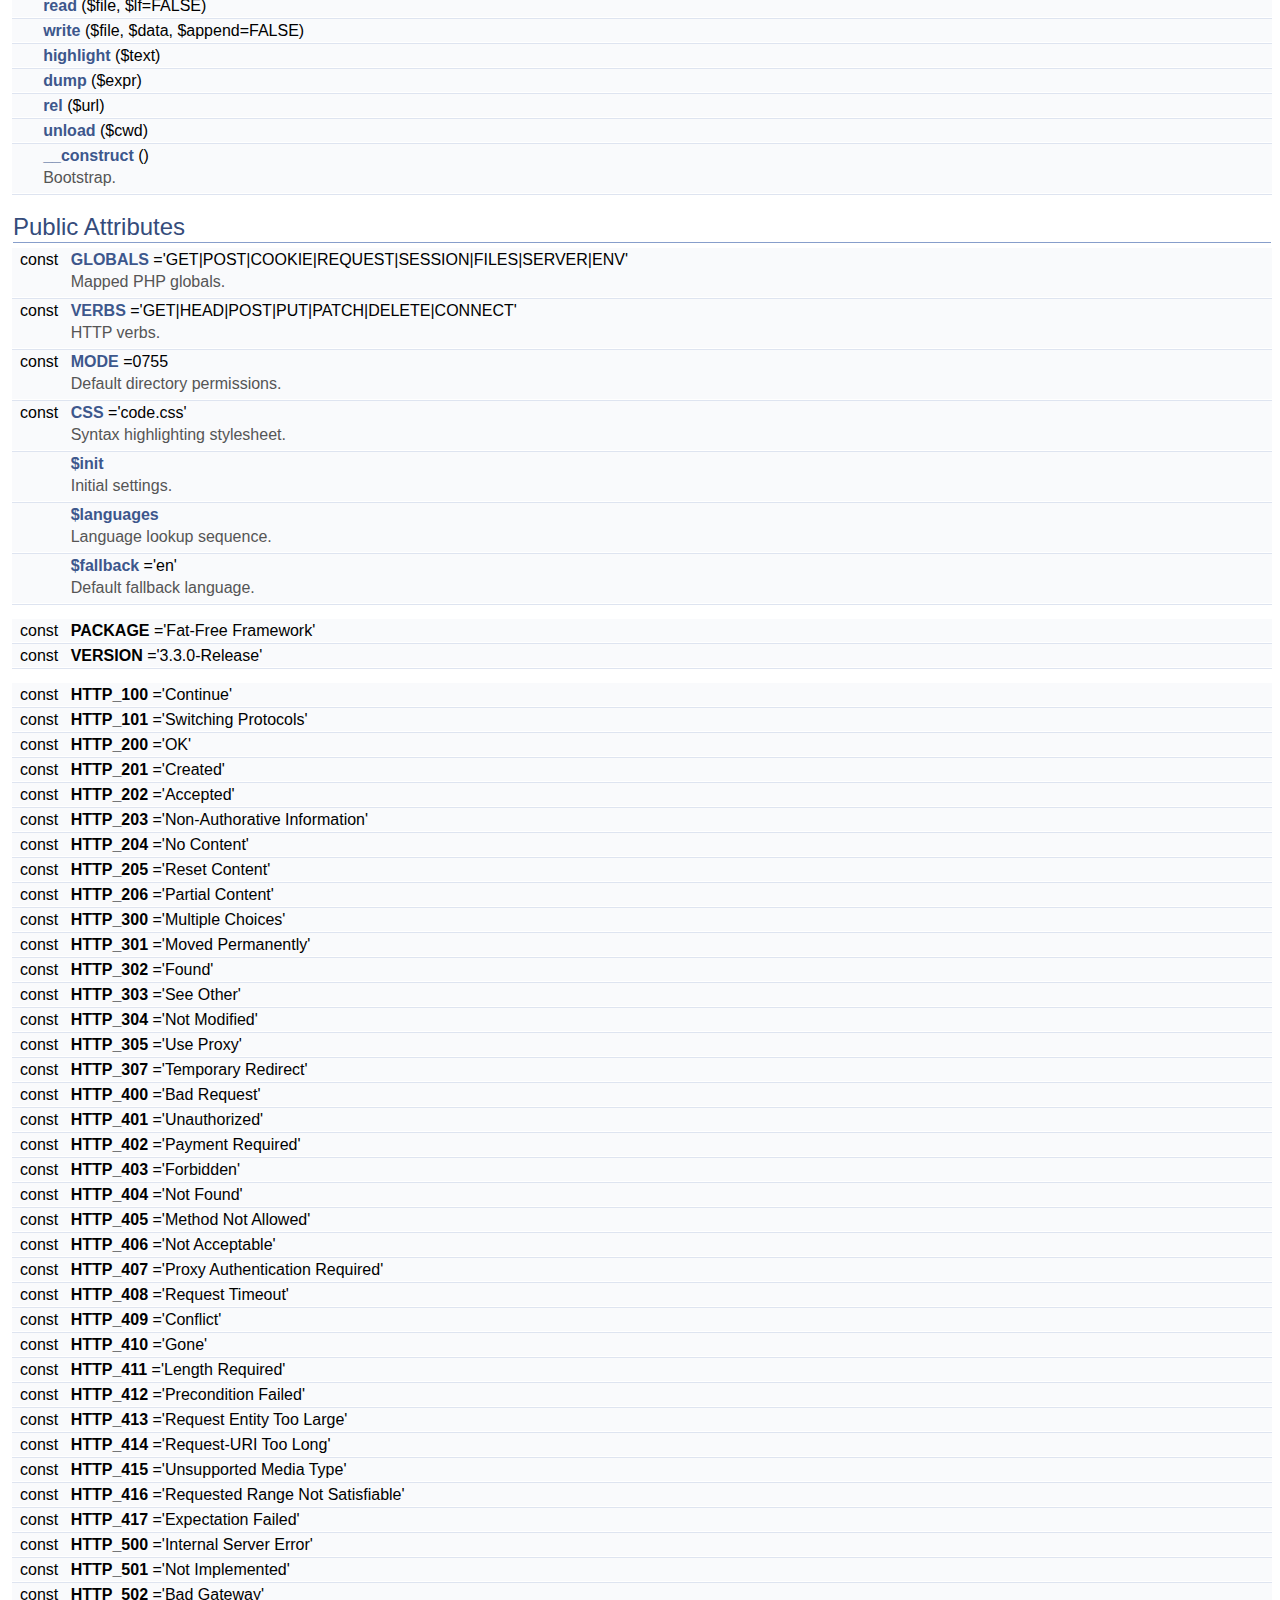
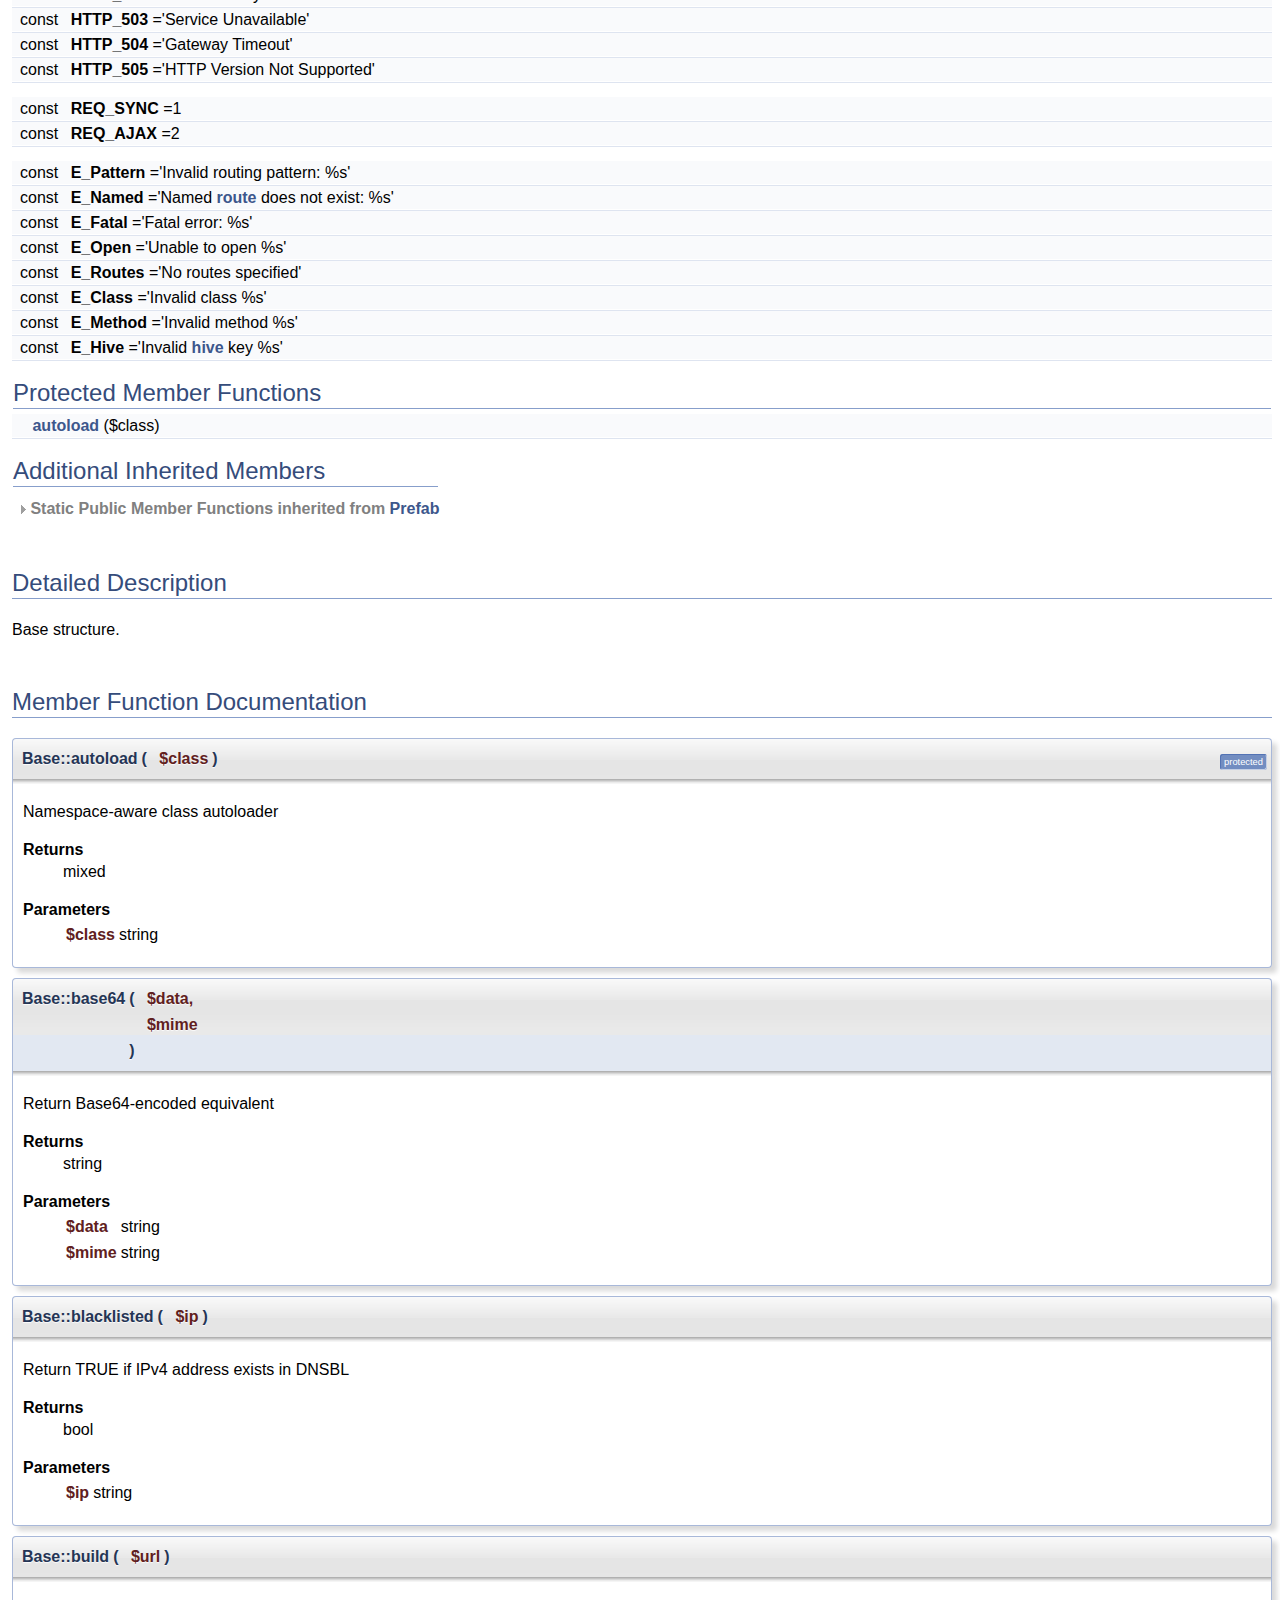
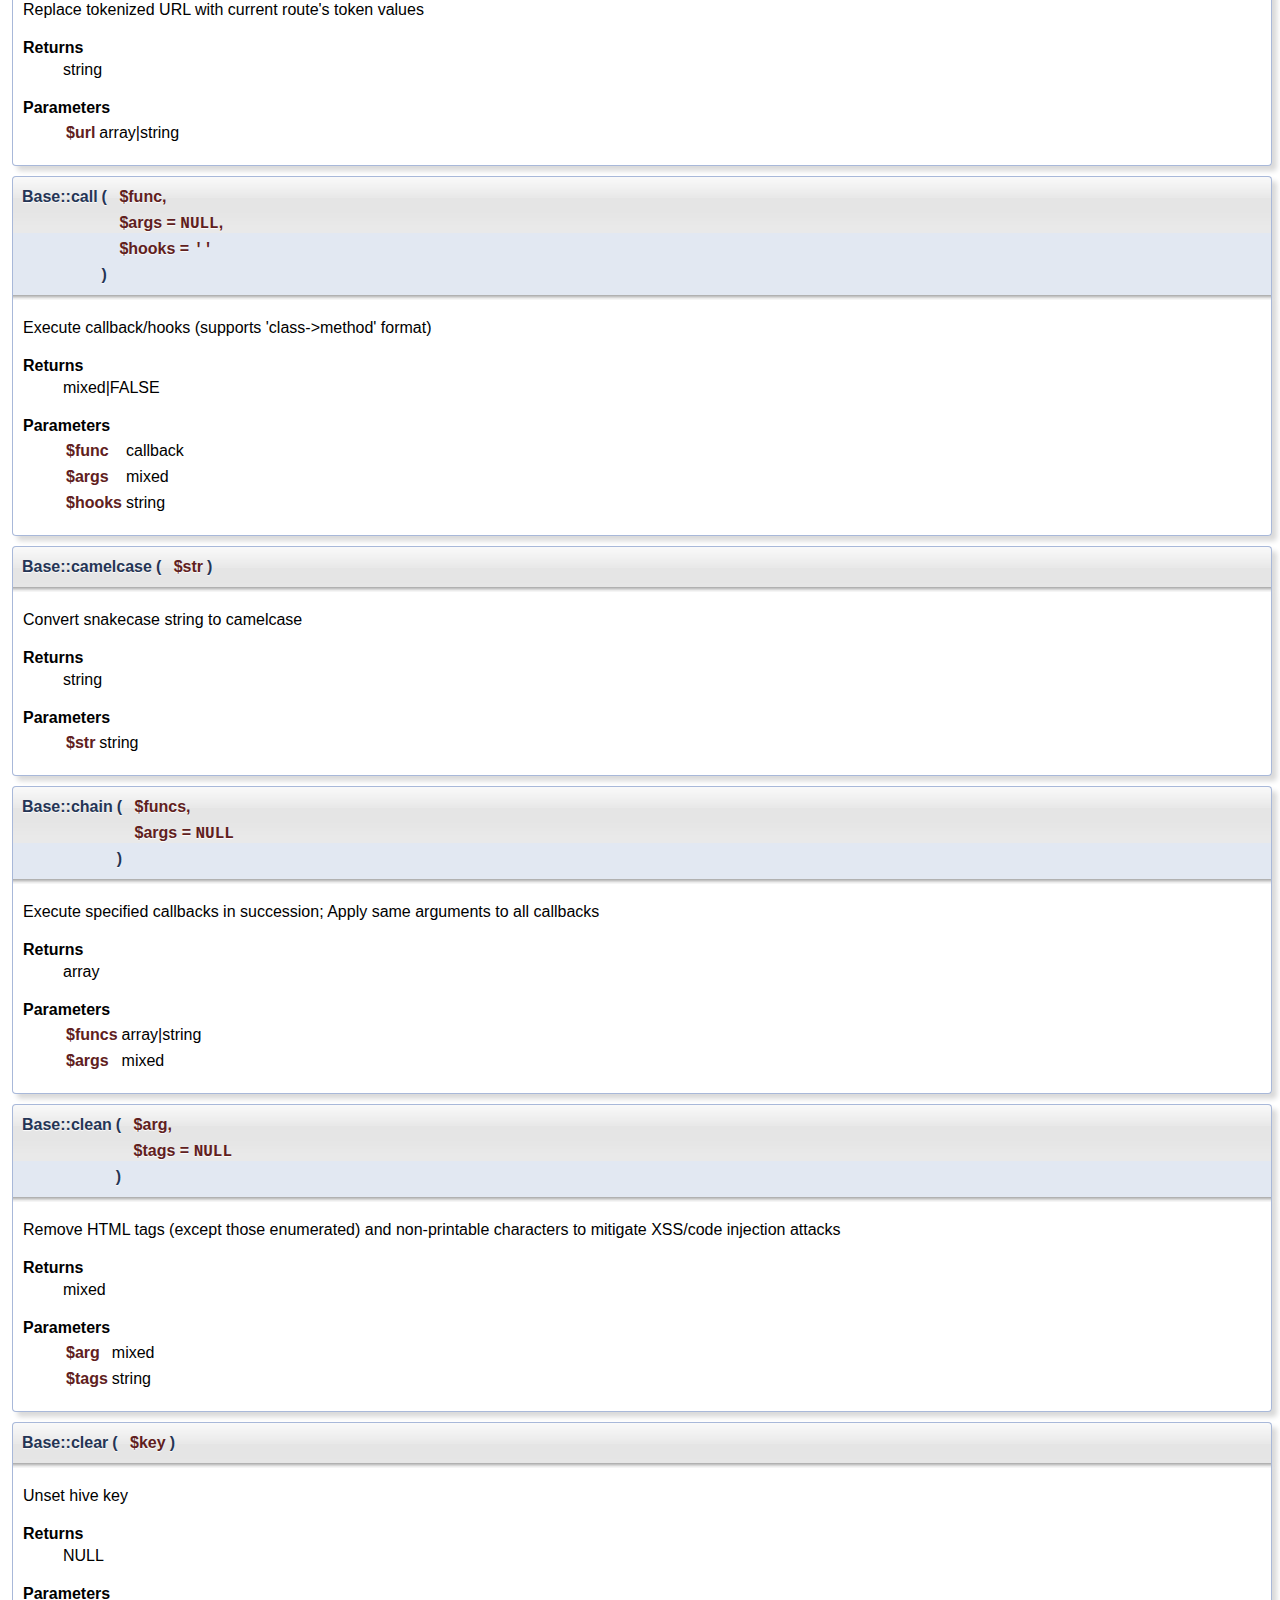
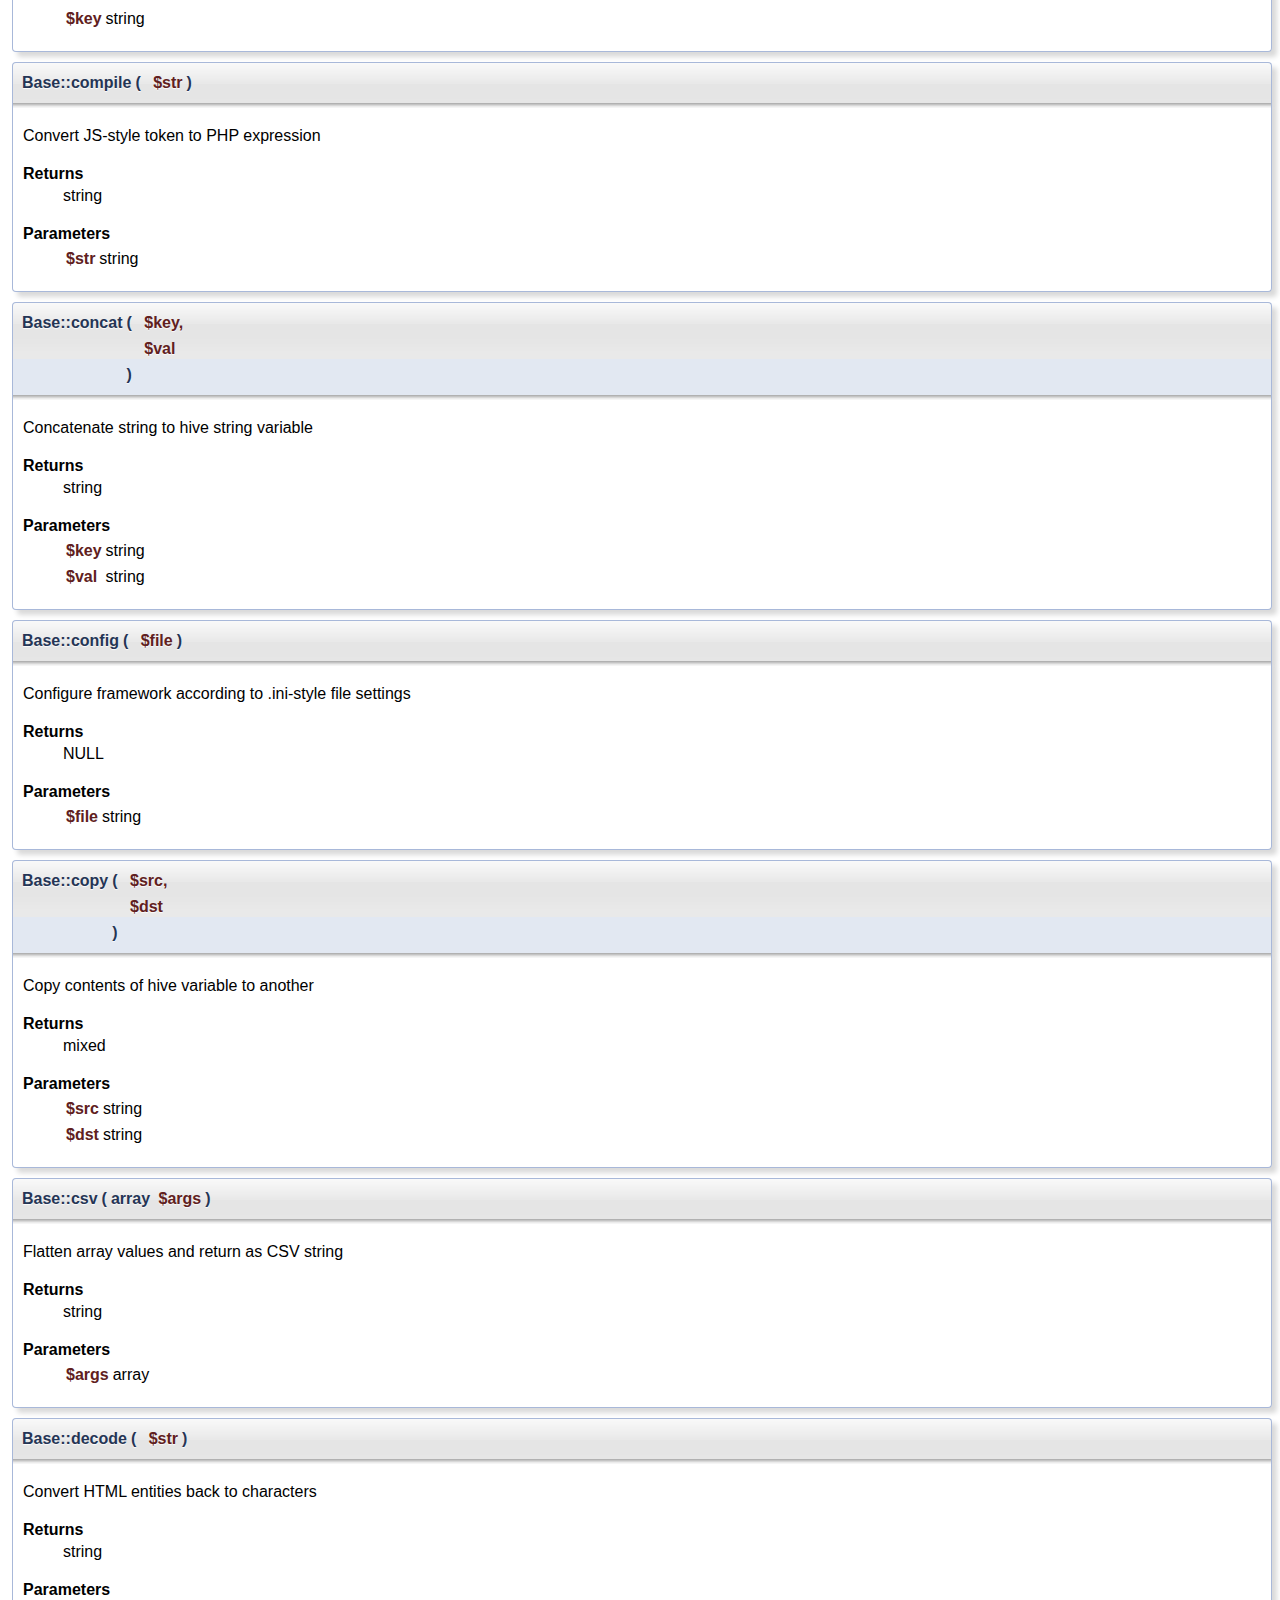
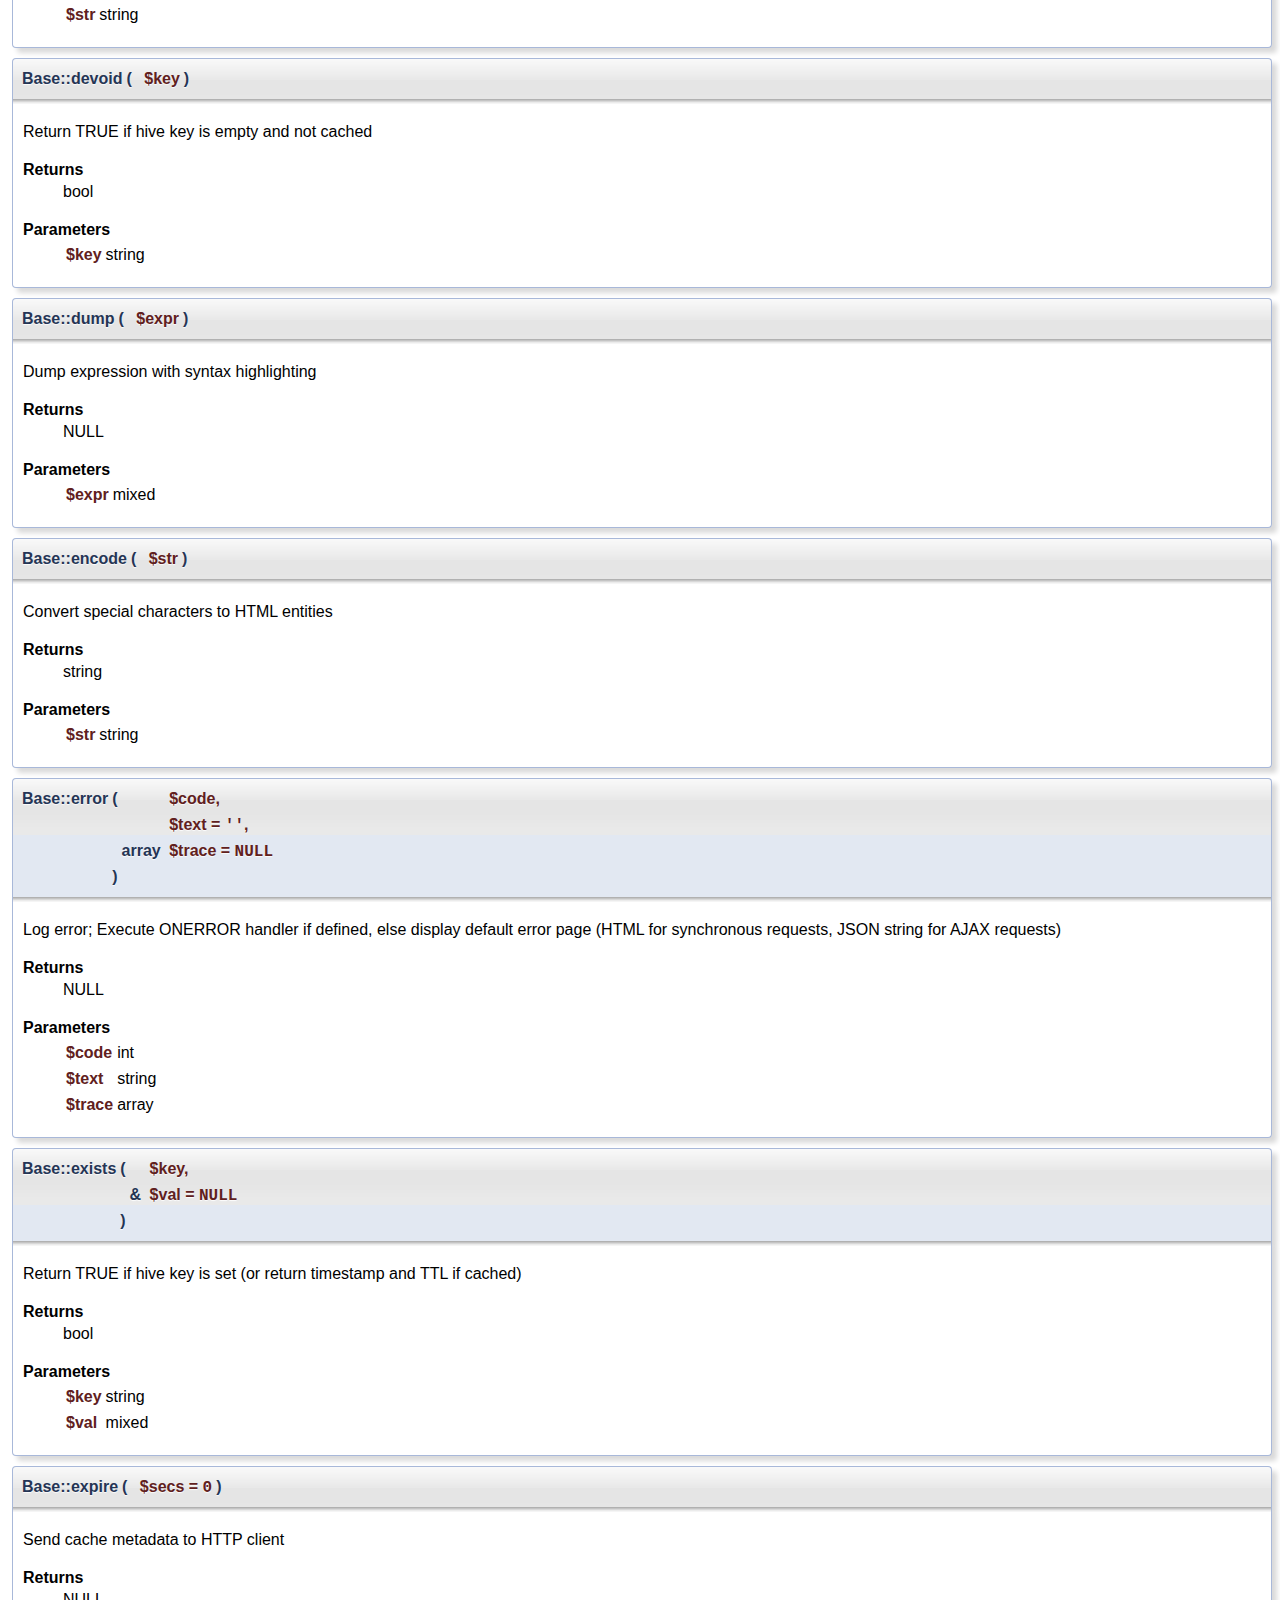
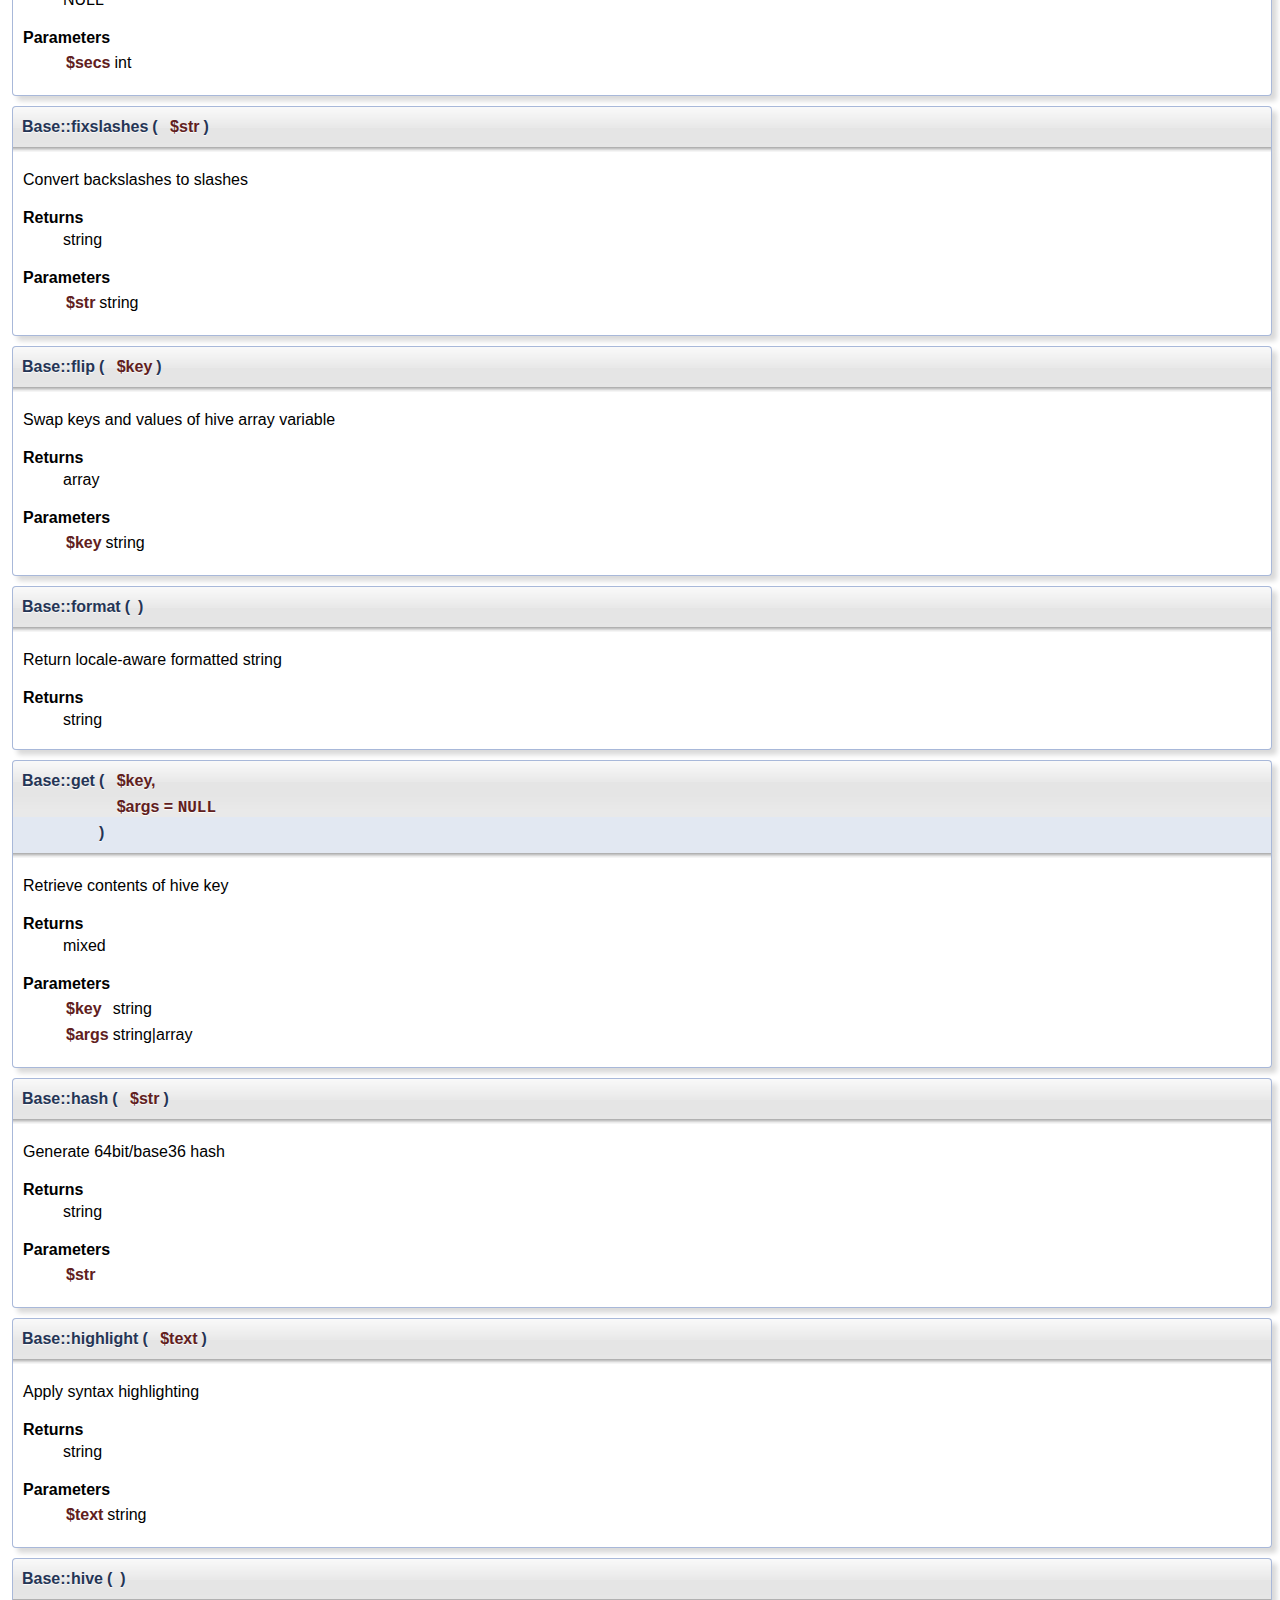
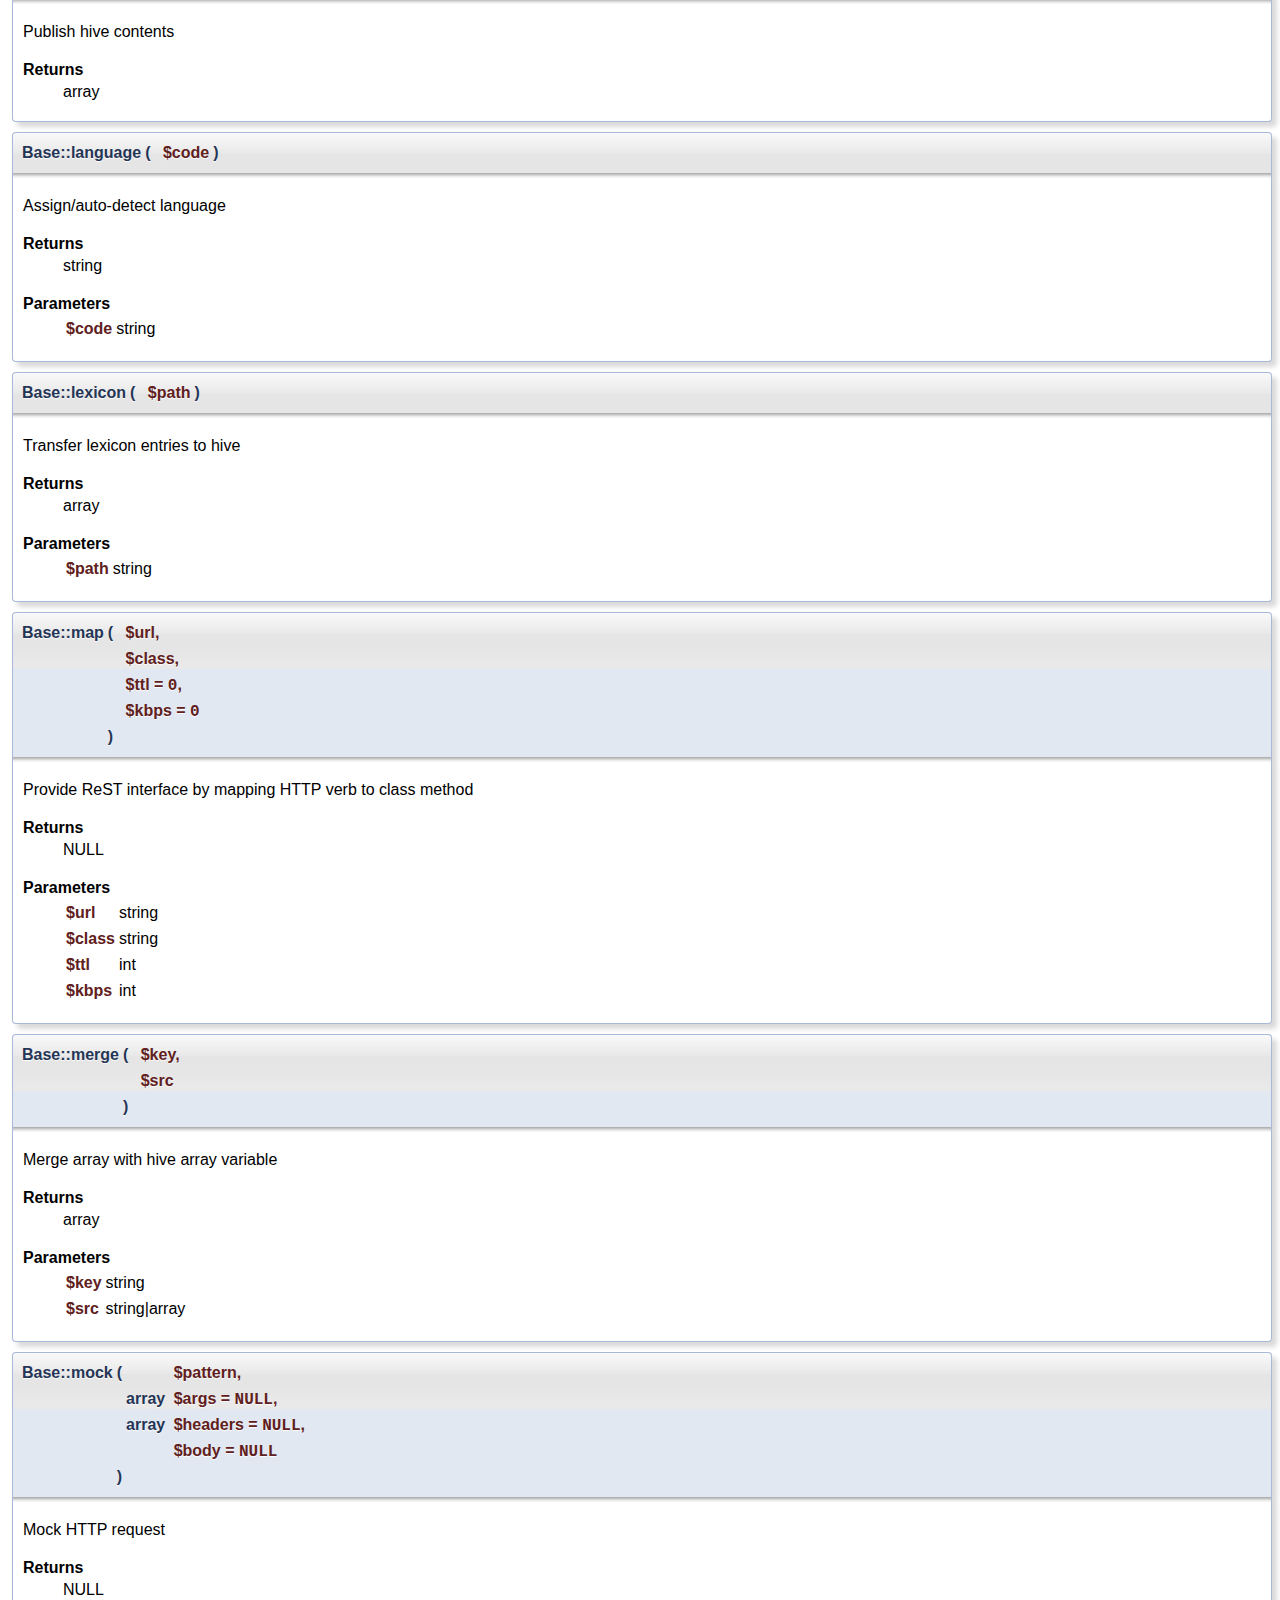
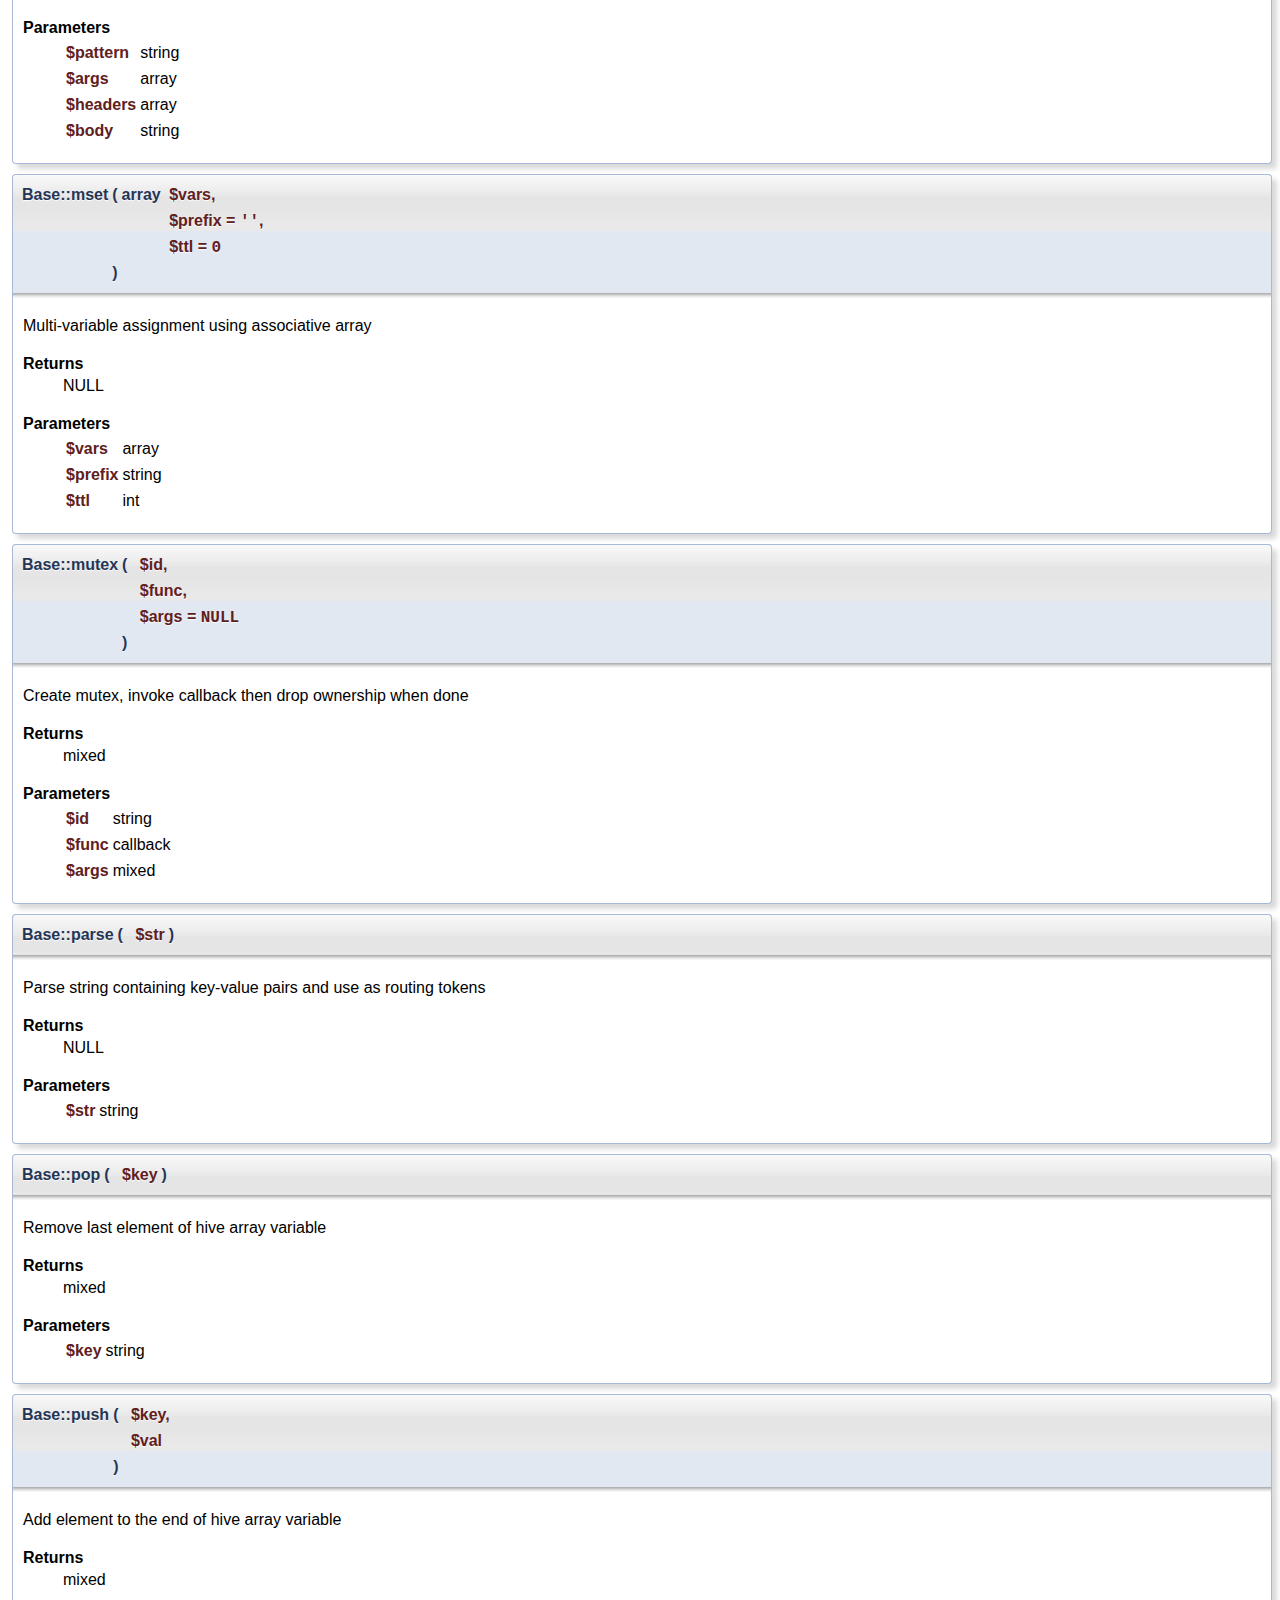
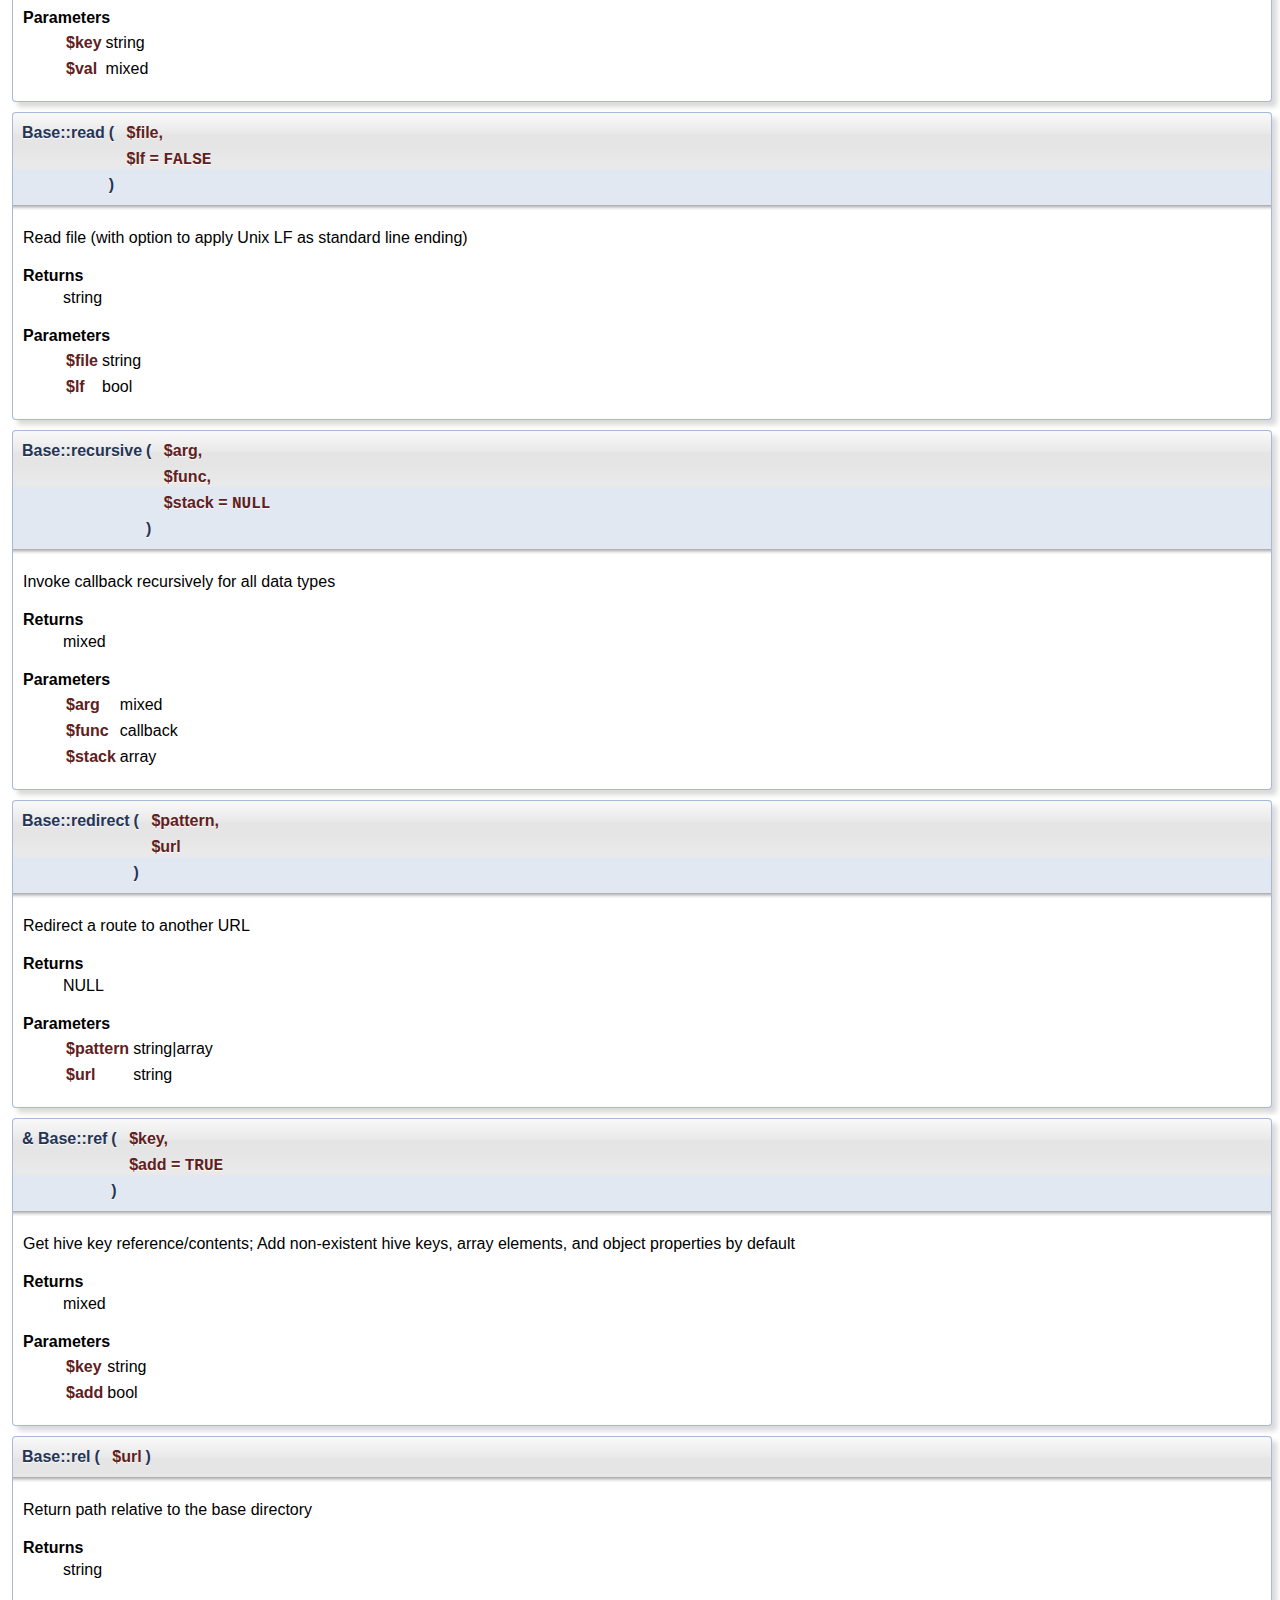
<file: d/lib/api/classBase.html>
<!-- HTML header for doxygen 1.8.5-->
<!DOCTYPE html PUBLIC "-//W3C//DTD XHTML 1.0 Transitional//EN" "http://www.w3.org/TR/xhtml1/DTD/xhtml1-transitional.dtd">
<html xmlns="http://www.w3.org/1999/xhtml">
<head>
<meta http-equiv="Content-Type" content="text/xhtml;charset=UTF-8"/>
<meta http-equiv="X-UA-Compatible" content="IE=9"/>
<meta name="generator" content="Doxygen 1.8.7"/>
<title>Fat-Free Framework: Base Class Reference</title>
<link href="tabs.css" rel="stylesheet" type="text/css"/>
<script type="text/javascript" src="jquery.js"></script>
<script type="text/javascript" src="dynsections.js"></script>
<link href="doxygen.css" rel="stylesheet" type="text/css" />
</head>
<body>
<div id="top"><!-- do not remove this div, it is closed by doxygen! -->
<div id="titlearea">
<table cellspacing="0" cellpadding="0">
 <tbody>
 <tr style="height: 56px;">
  <td style="padding-left: 0.5em;">
   <div id="projectname">Fat-Free Framework
   &#160;<span id="projectnumber">3.3.0</span>
   &#160;<span class="menu"><a href="index.html">Overview</a> <a href="annotated.html">Class List</a> <a href="hierarchy.html">Hierarchy</a></span>
   </div>
  </td>
 </tr>
 </tbody>
</table>
</div>
<!-- end header part -->
<!-- Generated by Doxygen 1.8.7 -->
</div><!-- top -->
<div class="header">
  <div class="summary">
<a href="#pub-methods">Public Member Functions</a> &#124;
<a href="#pub-attribs">Public Attributes</a> &#124;
<a href="#pro-methods">Protected Member Functions</a> &#124;
<a href="classBase-members.html">List of all members</a>  </div>
  <div class="headertitle">
<div class="title">Base Class Reference</div>  </div>
</div><!--header-->
<div class="contents">

<p>Base structure.  
 <a href="classBase.html#details">More...</a></p>
<div id="dynsection-0" onclick="return toggleVisibility(this)" class="dynheader closed" style="cursor:pointer;">
  <img id="dynsection-0-trigger" src="closed.png" alt="+"/> Inheritance diagram for Base:</div>
<div id="dynsection-0-summary" class="dynsummary" style="display:block;">
</div>
<div id="dynsection-0-content" class="dyncontent" style="display:none;">
 <div class="center">
  <img src="classBase.png" usemap="#Base_map" alt=""/>
  <map id="Base_map" name="Base_map">
<area href="classPrefab.html" title="Factory class for single-instance objects. " alt="Prefab" shape="rect" coords="0,0,50,24"/>
</map>
 </div></div>
<table class="memberdecls">
<tr class="heading"><td colspan="2"><h2 class="groupheader"><a name="pub-methods"></a>
Public Member Functions</h2></td></tr>
<tr class="memitem:a3f90ecb52563183ce6685b5e86a7343f"><td class="memItemLeft" align="right" valign="top">&#160;</td><td class="memItemRight" valign="bottom"><a class="el" href="classBase.html#a3f90ecb52563183ce6685b5e86a7343f">sync</a> ($key)</td></tr>
<tr class="separator:a3f90ecb52563183ce6685b5e86a7343f"><td class="memSeparator" colspan="2">&#160;</td></tr>
<tr class="memitem:af1852e310ff9ed262c8c7f190adc2dac"><td class="memItemLeft" align="right" valign="top">&#160;</td><td class="memItemRight" valign="bottom"><a class="el" href="classBase.html#af1852e310ff9ed262c8c7f190adc2dac">build</a> ($url)</td></tr>
<tr class="separator:af1852e310ff9ed262c8c7f190adc2dac"><td class="memSeparator" colspan="2">&#160;</td></tr>
<tr class="memitem:ac0a6dfcaada94cfac4ee0e6c88c33cbb"><td class="memItemLeft" align="right" valign="top">&#160;</td><td class="memItemRight" valign="bottom"><a class="el" href="classBase.html#ac0a6dfcaada94cfac4ee0e6c88c33cbb">parse</a> ($str)</td></tr>
<tr class="separator:ac0a6dfcaada94cfac4ee0e6c88c33cbb"><td class="memSeparator" colspan="2">&#160;</td></tr>
<tr class="memitem:a37886c521bc03eaeeb09ddaf3eddad51"><td class="memItemLeft" align="right" valign="top">&#160;</td><td class="memItemRight" valign="bottom"><a class="el" href="classBase.html#a37886c521bc03eaeeb09ddaf3eddad51">compile</a> ($str)</td></tr>
<tr class="separator:a37886c521bc03eaeeb09ddaf3eddad51"><td class="memSeparator" colspan="2">&#160;</td></tr>
<tr class="memitem:a92a30bfaee6b74c11bcadde9c3b5e7b4"><td class="memItemLeft" align="right" valign="top">&amp;&#160;</td><td class="memItemRight" valign="bottom"><a class="el" href="classBase.html#a92a30bfaee6b74c11bcadde9c3b5e7b4">ref</a> ($key, $add=TRUE)</td></tr>
<tr class="separator:a92a30bfaee6b74c11bcadde9c3b5e7b4"><td class="memSeparator" colspan="2">&#160;</td></tr>
<tr class="memitem:ad458fe7ed181fa91b1d00ce64bbacc6c"><td class="memItemLeft" align="right" valign="top">&#160;</td><td class="memItemRight" valign="bottom"><a class="el" href="classBase.html#ad458fe7ed181fa91b1d00ce64bbacc6c">exists</a> ($key, &amp;$val=NULL)</td></tr>
<tr class="separator:ad458fe7ed181fa91b1d00ce64bbacc6c"><td class="memSeparator" colspan="2">&#160;</td></tr>
<tr class="memitem:aee1464381e7739bfa6d5e478c820e8ee"><td class="memItemLeft" align="right" valign="top">&#160;</td><td class="memItemRight" valign="bottom"><a class="el" href="classBase.html#aee1464381e7739bfa6d5e478c820e8ee">devoid</a> ($key)</td></tr>
<tr class="separator:aee1464381e7739bfa6d5e478c820e8ee"><td class="memSeparator" colspan="2">&#160;</td></tr>
<tr class="memitem:aab983d5f36c247fc8cf60d039a755d44"><td class="memItemLeft" align="right" valign="top">&#160;</td><td class="memItemRight" valign="bottom"><a class="el" href="classBase.html#aab983d5f36c247fc8cf60d039a755d44">set</a> ($key, $val, $ttl=0)</td></tr>
<tr class="separator:aab983d5f36c247fc8cf60d039a755d44"><td class="memSeparator" colspan="2">&#160;</td></tr>
<tr class="memitem:ae649e2503f9d0d3b7e8a81cafa840bc2"><td class="memItemLeft" align="right" valign="top">&#160;</td><td class="memItemRight" valign="bottom"><a class="el" href="classBase.html#ae649e2503f9d0d3b7e8a81cafa840bc2">get</a> ($key, $args=NULL)</td></tr>
<tr class="separator:ae649e2503f9d0d3b7e8a81cafa840bc2"><td class="memSeparator" colspan="2">&#160;</td></tr>
<tr class="memitem:a8e39da8c33ab94ca97304960885a0a84"><td class="memItemLeft" align="right" valign="top">&#160;</td><td class="memItemRight" valign="bottom"><a class="el" href="classBase.html#a8e39da8c33ab94ca97304960885a0a84">clear</a> ($key)</td></tr>
<tr class="separator:a8e39da8c33ab94ca97304960885a0a84"><td class="memSeparator" colspan="2">&#160;</td></tr>
<tr class="memitem:acdec878d017a7a655bb086a68b2e68f7"><td class="memItemLeft" align="right" valign="top">&#160;</td><td class="memItemRight" valign="bottom"><a class="el" href="classBase.html#acdec878d017a7a655bb086a68b2e68f7">mset</a> (array $vars, $prefix='', $ttl=0)</td></tr>
<tr class="separator:acdec878d017a7a655bb086a68b2e68f7"><td class="memSeparator" colspan="2">&#160;</td></tr>
<tr class="memitem:a78fdab7afe66dd894c3dee07681f3988"><td class="memItemLeft" align="right" valign="top">&#160;</td><td class="memItemRight" valign="bottom"><a class="el" href="classBase.html#a78fdab7afe66dd894c3dee07681f3988">hive</a> ()</td></tr>
<tr class="separator:a78fdab7afe66dd894c3dee07681f3988"><td class="memSeparator" colspan="2">&#160;</td></tr>
<tr class="memitem:a216fdbaf394fb52fa5ac74e6f10e3ddd"><td class="memItemLeft" align="right" valign="top">&#160;</td><td class="memItemRight" valign="bottom"><a class="el" href="classBase.html#a216fdbaf394fb52fa5ac74e6f10e3ddd">copy</a> ($src, $dst)</td></tr>
<tr class="separator:a216fdbaf394fb52fa5ac74e6f10e3ddd"><td class="memSeparator" colspan="2">&#160;</td></tr>
<tr class="memitem:a2f23c5b0a5cae38bce14184d811facb2"><td class="memItemLeft" align="right" valign="top">&#160;</td><td class="memItemRight" valign="bottom"><a class="el" href="classBase.html#a2f23c5b0a5cae38bce14184d811facb2">concat</a> ($key, $val)</td></tr>
<tr class="separator:a2f23c5b0a5cae38bce14184d811facb2"><td class="memSeparator" colspan="2">&#160;</td></tr>
<tr class="memitem:a68e610ec7dc8693c19add10d0523eddb"><td class="memItemLeft" align="right" valign="top">&#160;</td><td class="memItemRight" valign="bottom"><a class="el" href="classBase.html#a68e610ec7dc8693c19add10d0523eddb">flip</a> ($key)</td></tr>
<tr class="separator:a68e610ec7dc8693c19add10d0523eddb"><td class="memSeparator" colspan="2">&#160;</td></tr>
<tr class="memitem:abf4b04cc1b0234b5ef98862f5e0d29d2"><td class="memItemLeft" align="right" valign="top">&#160;</td><td class="memItemRight" valign="bottom"><a class="el" href="classBase.html#abf4b04cc1b0234b5ef98862f5e0d29d2">push</a> ($key, $val)</td></tr>
<tr class="separator:abf4b04cc1b0234b5ef98862f5e0d29d2"><td class="memSeparator" colspan="2">&#160;</td></tr>
<tr class="memitem:a947186a7f68bd4cc42a1fc14dac3d104"><td class="memItemLeft" align="right" valign="top">&#160;</td><td class="memItemRight" valign="bottom"><a class="el" href="classBase.html#a947186a7f68bd4cc42a1fc14dac3d104">pop</a> ($key)</td></tr>
<tr class="separator:a947186a7f68bd4cc42a1fc14dac3d104"><td class="memSeparator" colspan="2">&#160;</td></tr>
<tr class="memitem:a373de39e7142db1af620f1aee97ee6a0"><td class="memItemLeft" align="right" valign="top">&#160;</td><td class="memItemRight" valign="bottom"><a class="el" href="classBase.html#a373de39e7142db1af620f1aee97ee6a0">unshift</a> ($key, $val)</td></tr>
<tr class="separator:a373de39e7142db1af620f1aee97ee6a0"><td class="memSeparator" colspan="2">&#160;</td></tr>
<tr class="memitem:a0b538c1ce02240f0703fa679b24d81af"><td class="memItemLeft" align="right" valign="top">&#160;</td><td class="memItemRight" valign="bottom"><a class="el" href="classBase.html#a0b538c1ce02240f0703fa679b24d81af">shift</a> ($key)</td></tr>
<tr class="separator:a0b538c1ce02240f0703fa679b24d81af"><td class="memSeparator" colspan="2">&#160;</td></tr>
<tr class="memitem:a6e3349a27f7e7d364163671c40034c4f"><td class="memItemLeft" align="right" valign="top">&#160;</td><td class="memItemRight" valign="bottom"><a class="el" href="classBase.html#a6e3349a27f7e7d364163671c40034c4f">merge</a> ($key, $src)</td></tr>
<tr class="separator:a6e3349a27f7e7d364163671c40034c4f"><td class="memSeparator" colspan="2">&#160;</td></tr>
<tr class="memitem:a53d239f70d01cf7d50b63ca471135621"><td class="memItemLeft" align="right" valign="top">&#160;</td><td class="memItemRight" valign="bottom"><a class="el" href="classBase.html#a53d239f70d01cf7d50b63ca471135621">fixslashes</a> ($str)</td></tr>
<tr class="separator:a53d239f70d01cf7d50b63ca471135621"><td class="memSeparator" colspan="2">&#160;</td></tr>
<tr class="memitem:a1efebf1e125501f73ec189d46ca85dc6"><td class="memItemLeft" align="right" valign="top">&#160;</td><td class="memItemRight" valign="bottom"><a class="el" href="classBase.html#a1efebf1e125501f73ec189d46ca85dc6">split</a> ($str)</td></tr>
<tr class="separator:a1efebf1e125501f73ec189d46ca85dc6"><td class="memSeparator" colspan="2">&#160;</td></tr>
<tr class="memitem:abd371ce268918429e229fb8f0ebcffdf"><td class="memItemLeft" align="right" valign="top">&#160;</td><td class="memItemRight" valign="bottom"><a class="el" href="classBase.html#abd371ce268918429e229fb8f0ebcffdf">stringify</a> ($arg, array $stack=NULL)</td></tr>
<tr class="separator:abd371ce268918429e229fb8f0ebcffdf"><td class="memSeparator" colspan="2">&#160;</td></tr>
<tr class="memitem:a67f5cfa93b53742086f2572193eed77f"><td class="memItemLeft" align="right" valign="top">&#160;</td><td class="memItemRight" valign="bottom"><a class="el" href="classBase.html#a67f5cfa93b53742086f2572193eed77f">csv</a> (array $args)</td></tr>
<tr class="separator:a67f5cfa93b53742086f2572193eed77f"><td class="memSeparator" colspan="2">&#160;</td></tr>
<tr class="memitem:ae55996eb5c87d49d492b5962cc1c812c"><td class="memItemLeft" align="right" valign="top">&#160;</td><td class="memItemRight" valign="bottom"><a class="el" href="classBase.html#ae55996eb5c87d49d492b5962cc1c812c">camelcase</a> ($str)</td></tr>
<tr class="separator:ae55996eb5c87d49d492b5962cc1c812c"><td class="memSeparator" colspan="2">&#160;</td></tr>
<tr class="memitem:a711afef7e0aaf8b99d39574d44255fd6"><td class="memItemLeft" align="right" valign="top">&#160;</td><td class="memItemRight" valign="bottom"><a class="el" href="classBase.html#a711afef7e0aaf8b99d39574d44255fd6">snakecase</a> ($str)</td></tr>
<tr class="separator:a711afef7e0aaf8b99d39574d44255fd6"><td class="memSeparator" colspan="2">&#160;</td></tr>
<tr class="memitem:ac7168e7e61d55ce1da97b65b0abd6758"><td class="memItemLeft" align="right" valign="top">&#160;</td><td class="memItemRight" valign="bottom"><a class="el" href="classBase.html#ac7168e7e61d55ce1da97b65b0abd6758">sign</a> ($num)</td></tr>
<tr class="separator:ac7168e7e61d55ce1da97b65b0abd6758"><td class="memSeparator" colspan="2">&#160;</td></tr>
<tr class="memitem:a235487fb89d2d6fa63375bdf6dfcd8f9"><td class="memItemLeft" align="right" valign="top">&#160;</td><td class="memItemRight" valign="bottom"><a class="el" href="classBase.html#a235487fb89d2d6fa63375bdf6dfcd8f9">hash</a> ($str)</td></tr>
<tr class="separator:a235487fb89d2d6fa63375bdf6dfcd8f9"><td class="memSeparator" colspan="2">&#160;</td></tr>
<tr class="memitem:ad0dc7b660974848154991b8013d9177e"><td class="memItemLeft" align="right" valign="top">&#160;</td><td class="memItemRight" valign="bottom"><a class="el" href="classBase.html#ad0dc7b660974848154991b8013d9177e">base64</a> ($data, $mime)</td></tr>
<tr class="separator:ad0dc7b660974848154991b8013d9177e"><td class="memSeparator" colspan="2">&#160;</td></tr>
<tr class="memitem:a799ccd918201601be74d8e8cf578c0a2"><td class="memItemLeft" align="right" valign="top">&#160;</td><td class="memItemRight" valign="bottom"><a class="el" href="classBase.html#a799ccd918201601be74d8e8cf578c0a2">encode</a> ($str)</td></tr>
<tr class="separator:a799ccd918201601be74d8e8cf578c0a2"><td class="memSeparator" colspan="2">&#160;</td></tr>
<tr class="memitem:aefb148aa6b7dca34f1371044fba88c25"><td class="memItemLeft" align="right" valign="top">&#160;</td><td class="memItemRight" valign="bottom"><a class="el" href="classBase.html#aefb148aa6b7dca34f1371044fba88c25">decode</a> ($str)</td></tr>
<tr class="separator:aefb148aa6b7dca34f1371044fba88c25"><td class="memSeparator" colspan="2">&#160;</td></tr>
<tr class="memitem:a0522659b08e09c30c3f6cf5d26dc2631"><td class="memItemLeft" align="right" valign="top">&#160;</td><td class="memItemRight" valign="bottom"><a class="el" href="classBase.html#a0522659b08e09c30c3f6cf5d26dc2631">recursive</a> ($arg, $func, $stack=NULL)</td></tr>
<tr class="separator:a0522659b08e09c30c3f6cf5d26dc2631"><td class="memSeparator" colspan="2">&#160;</td></tr>
<tr class="memitem:aa013c031cf4134cab7916c9a3dc3c20b"><td class="memItemLeft" align="right" valign="top">&#160;</td><td class="memItemRight" valign="bottom"><a class="el" href="classBase.html#aa013c031cf4134cab7916c9a3dc3c20b">clean</a> ($arg, $tags=NULL)</td></tr>
<tr class="separator:aa013c031cf4134cab7916c9a3dc3c20b"><td class="memSeparator" colspan="2">&#160;</td></tr>
<tr class="memitem:a87ce2b666a6eb26f7b6adf00e47b732f"><td class="memItemLeft" align="right" valign="top">&#160;</td><td class="memItemRight" valign="bottom"><a class="el" href="classBase.html#a87ce2b666a6eb26f7b6adf00e47b732f">scrub</a> (&amp;$var, $tags=NULL)</td></tr>
<tr class="separator:a87ce2b666a6eb26f7b6adf00e47b732f"><td class="memSeparator" colspan="2">&#160;</td></tr>
<tr class="memitem:a6bb673a3d47e168c8eb6c0eb8039932f"><td class="memItemLeft" align="right" valign="top">&#160;</td><td class="memItemRight" valign="bottom"><a class="el" href="classBase.html#a6bb673a3d47e168c8eb6c0eb8039932f">format</a> ()</td></tr>
<tr class="separator:a6bb673a3d47e168c8eb6c0eb8039932f"><td class="memSeparator" colspan="2">&#160;</td></tr>
<tr class="memitem:ad0c35ec6f3314e97dd29ae51a3fb2304"><td class="memItemLeft" align="right" valign="top">&#160;</td><td class="memItemRight" valign="bottom"><a class="el" href="classBase.html#ad0c35ec6f3314e97dd29ae51a3fb2304">language</a> ($code)</td></tr>
<tr class="separator:ad0c35ec6f3314e97dd29ae51a3fb2304"><td class="memSeparator" colspan="2">&#160;</td></tr>
<tr class="memitem:a2acd8496b80300ac9a6bbb57420d91a2"><td class="memItemLeft" align="right" valign="top">&#160;</td><td class="memItemRight" valign="bottom"><a class="el" href="classBase.html#a2acd8496b80300ac9a6bbb57420d91a2">lexicon</a> ($path)</td></tr>
<tr class="separator:a2acd8496b80300ac9a6bbb57420d91a2"><td class="memSeparator" colspan="2">&#160;</td></tr>
<tr class="memitem:a4183b5a0d8839119ad3d2b8b5d433efd"><td class="memItemLeft" align="right" valign="top">&#160;</td><td class="memItemRight" valign="bottom"><a class="el" href="classBase.html#a4183b5a0d8839119ad3d2b8b5d433efd">serialize</a> ($arg)</td></tr>
<tr class="separator:a4183b5a0d8839119ad3d2b8b5d433efd"><td class="memSeparator" colspan="2">&#160;</td></tr>
<tr class="memitem:ae4117d2281e476d762e15c56ef7f4c6e"><td class="memItemLeft" align="right" valign="top">&#160;</td><td class="memItemRight" valign="bottom"><a class="el" href="classBase.html#ae4117d2281e476d762e15c56ef7f4c6e">unserialize</a> ($arg)</td></tr>
<tr class="separator:ae4117d2281e476d762e15c56ef7f4c6e"><td class="memSeparator" colspan="2">&#160;</td></tr>
<tr class="memitem:aa2671ce1d0d31fe33f02e85d7327909e"><td class="memItemLeft" align="right" valign="top">&#160;</td><td class="memItemRight" valign="bottom"><a class="el" href="classBase.html#aa2671ce1d0d31fe33f02e85d7327909e">status</a> ($code)</td></tr>
<tr class="separator:aa2671ce1d0d31fe33f02e85d7327909e"><td class="memSeparator" colspan="2">&#160;</td></tr>
<tr class="memitem:ab0dd34d417c447845d310247bb677227"><td class="memItemLeft" align="right" valign="top">&#160;</td><td class="memItemRight" valign="bottom"><a class="el" href="classBase.html#ab0dd34d417c447845d310247bb677227">expire</a> ($secs=0)</td></tr>
<tr class="separator:ab0dd34d417c447845d310247bb677227"><td class="memSeparator" colspan="2">&#160;</td></tr>
<tr class="memitem:a43ca0c40286ca1ddd49a8b31a19fb213"><td class="memItemLeft" align="right" valign="top">&#160;</td><td class="memItemRight" valign="bottom"><a class="el" href="classBase.html#a43ca0c40286ca1ddd49a8b31a19fb213">error</a> ($code, $text='', array $trace=NULL)</td></tr>
<tr class="separator:a43ca0c40286ca1ddd49a8b31a19fb213"><td class="memSeparator" colspan="2">&#160;</td></tr>
<tr class="memitem:a3e2195b7fa2c88530f95c30b50b6a1f7"><td class="memItemLeft" align="right" valign="top">&#160;</td><td class="memItemRight" valign="bottom"><a class="el" href="classBase.html#a3e2195b7fa2c88530f95c30b50b6a1f7">mock</a> ($pattern, array $args=NULL, array $headers=NULL, $body=NULL)</td></tr>
<tr class="separator:a3e2195b7fa2c88530f95c30b50b6a1f7"><td class="memSeparator" colspan="2">&#160;</td></tr>
<tr class="memitem:a074c4da03519fff81a04a2bc51447ded"><td class="memItemLeft" align="right" valign="top">&#160;</td><td class="memItemRight" valign="bottom"><a class="el" href="classBase.html#a074c4da03519fff81a04a2bc51447ded">route</a> ($pattern, $handler, $ttl=0, $kbps=0)</td></tr>
<tr class="separator:a074c4da03519fff81a04a2bc51447ded"><td class="memSeparator" colspan="2">&#160;</td></tr>
<tr class="memitem:a81cb805f2a7fd36868e9aada32c89309"><td class="memItemLeft" align="right" valign="top">&#160;</td><td class="memItemRight" valign="bottom"><a class="el" href="classBase.html#a81cb805f2a7fd36868e9aada32c89309">reroute</a> ($url, $permanent=FALSE)</td></tr>
<tr class="separator:a81cb805f2a7fd36868e9aada32c89309"><td class="memSeparator" colspan="2">&#160;</td></tr>
<tr class="memitem:a88513f75c56dbcf8251c412362603d11"><td class="memItemLeft" align="right" valign="top">&#160;</td><td class="memItemRight" valign="bottom"><a class="el" href="classBase.html#a88513f75c56dbcf8251c412362603d11">map</a> ($url, $class, $ttl=0, $kbps=0)</td></tr>
<tr class="separator:a88513f75c56dbcf8251c412362603d11"><td class="memSeparator" colspan="2">&#160;</td></tr>
<tr class="memitem:a9e442b181347cda15e5844f9935bf345"><td class="memItemLeft" align="right" valign="top">&#160;</td><td class="memItemRight" valign="bottom"><a class="el" href="classBase.html#a9e442b181347cda15e5844f9935bf345">redirect</a> ($pattern, $url)</td></tr>
<tr class="separator:a9e442b181347cda15e5844f9935bf345"><td class="memSeparator" colspan="2">&#160;</td></tr>
<tr class="memitem:ad9c76d100f9dab11e4f4d4bd3c4a9536"><td class="memItemLeft" align="right" valign="top">&#160;</td><td class="memItemRight" valign="bottom"><a class="el" href="classBase.html#ad9c76d100f9dab11e4f4d4bd3c4a9536">blacklisted</a> ($ip)</td></tr>
<tr class="separator:ad9c76d100f9dab11e4f4d4bd3c4a9536"><td class="memSeparator" colspan="2">&#160;</td></tr>
<tr class="memitem:a0121432827a8d1c2a2b483cfbf38f298"><td class="memItemLeft" align="right" valign="top">&#160;</td><td class="memItemRight" valign="bottom"><a class="el" href="classBase.html#a0121432827a8d1c2a2b483cfbf38f298">run</a> ()</td></tr>
<tr class="separator:a0121432827a8d1c2a2b483cfbf38f298"><td class="memSeparator" colspan="2">&#160;</td></tr>
<tr class="memitem:ac979b62a2ffda1b5840fd2a72974863a"><td class="memItemLeft" align="right" valign="top">&#160;</td><td class="memItemRight" valign="bottom"><a class="el" href="classBase.html#ac979b62a2ffda1b5840fd2a72974863a">call</a> ($func, $args=NULL, $hooks='')</td></tr>
<tr class="separator:ac979b62a2ffda1b5840fd2a72974863a"><td class="memSeparator" colspan="2">&#160;</td></tr>
<tr class="memitem:adf74f7cfb455950aba59e52c84fe8a65"><td class="memItemLeft" align="right" valign="top">&#160;</td><td class="memItemRight" valign="bottom"><a class="el" href="classBase.html#adf74f7cfb455950aba59e52c84fe8a65">chain</a> ($funcs, $args=NULL)</td></tr>
<tr class="separator:adf74f7cfb455950aba59e52c84fe8a65"><td class="memSeparator" colspan="2">&#160;</td></tr>
<tr class="memitem:a87d08eed476f15a8735b9954c71270b8"><td class="memItemLeft" align="right" valign="top">&#160;</td><td class="memItemRight" valign="bottom"><a class="el" href="classBase.html#a87d08eed476f15a8735b9954c71270b8">relay</a> ($funcs, $args=NULL)</td></tr>
<tr class="separator:a87d08eed476f15a8735b9954c71270b8"><td class="memSeparator" colspan="2">&#160;</td></tr>
<tr class="memitem:a294d369e8bc41f00e2c72d784efc7a6d"><td class="memItemLeft" align="right" valign="top">&#160;</td><td class="memItemRight" valign="bottom"><a class="el" href="classBase.html#a294d369e8bc41f00e2c72d784efc7a6d">config</a> ($file)</td></tr>
<tr class="separator:a294d369e8bc41f00e2c72d784efc7a6d"><td class="memSeparator" colspan="2">&#160;</td></tr>
<tr class="memitem:a47e310c09a2f6299a2fb882e36a1ba77"><td class="memItemLeft" align="right" valign="top">&#160;</td><td class="memItemRight" valign="bottom"><a class="el" href="classBase.html#a47e310c09a2f6299a2fb882e36a1ba77">mutex</a> ($id, $func, $args=NULL)</td></tr>
<tr class="separator:a47e310c09a2f6299a2fb882e36a1ba77"><td class="memSeparator" colspan="2">&#160;</td></tr>
<tr class="memitem:a37287e7c40c26e4ce9f77fc282338944"><td class="memItemLeft" align="right" valign="top">&#160;</td><td class="memItemRight" valign="bottom"><a class="el" href="classBase.html#a37287e7c40c26e4ce9f77fc282338944">read</a> ($file, $lf=FALSE)</td></tr>
<tr class="separator:a37287e7c40c26e4ce9f77fc282338944"><td class="memSeparator" colspan="2">&#160;</td></tr>
<tr class="memitem:a0a3e4c343326ba93ac1eb2feaf394e1e"><td class="memItemLeft" align="right" valign="top">&#160;</td><td class="memItemRight" valign="bottom"><a class="el" href="classBase.html#a0a3e4c343326ba93ac1eb2feaf394e1e">write</a> ($file, $data, $append=FALSE)</td></tr>
<tr class="separator:a0a3e4c343326ba93ac1eb2feaf394e1e"><td class="memSeparator" colspan="2">&#160;</td></tr>
<tr class="memitem:a5ca3af2a18e2f828e1522f92446e1171"><td class="memItemLeft" align="right" valign="top">&#160;</td><td class="memItemRight" valign="bottom"><a class="el" href="classBase.html#a5ca3af2a18e2f828e1522f92446e1171">highlight</a> ($text)</td></tr>
<tr class="separator:a5ca3af2a18e2f828e1522f92446e1171"><td class="memSeparator" colspan="2">&#160;</td></tr>
<tr class="memitem:a66cf9f042525170d14da1e3abef580d7"><td class="memItemLeft" align="right" valign="top">&#160;</td><td class="memItemRight" valign="bottom"><a class="el" href="classBase.html#a66cf9f042525170d14da1e3abef580d7">dump</a> ($expr)</td></tr>
<tr class="separator:a66cf9f042525170d14da1e3abef580d7"><td class="memSeparator" colspan="2">&#160;</td></tr>
<tr class="memitem:a5642022614ba268eb82e94a64d5ba496"><td class="memItemLeft" align="right" valign="top">&#160;</td><td class="memItemRight" valign="bottom"><a class="el" href="classBase.html#a5642022614ba268eb82e94a64d5ba496">rel</a> ($url)</td></tr>
<tr class="separator:a5642022614ba268eb82e94a64d5ba496"><td class="memSeparator" colspan="2">&#160;</td></tr>
<tr class="memitem:a7b5c8568d83bad5612c1f324caf020e7"><td class="memItemLeft" align="right" valign="top">&#160;</td><td class="memItemRight" valign="bottom"><a class="el" href="classBase.html#a7b5c8568d83bad5612c1f324caf020e7">unload</a> ($cwd)</td></tr>
<tr class="separator:a7b5c8568d83bad5612c1f324caf020e7"><td class="memSeparator" colspan="2">&#160;</td></tr>
<tr class="memitem:aa7031c7d34f6f5abb95f912c28d3b08f"><td class="memItemLeft" align="right" valign="top"><a class="anchor" id="aa7031c7d34f6f5abb95f912c28d3b08f"></a>
&#160;</td><td class="memItemRight" valign="bottom"><a class="el" href="classBase.html#aa7031c7d34f6f5abb95f912c28d3b08f">__construct</a> ()</td></tr>
<tr class="memdesc:aa7031c7d34f6f5abb95f912c28d3b08f"><td class="mdescLeft">&#160;</td><td class="mdescRight">Bootstrap. <br /></td></tr>
<tr class="separator:aa7031c7d34f6f5abb95f912c28d3b08f"><td class="memSeparator" colspan="2">&#160;</td></tr>
</table><table class="memberdecls">
<tr class="heading"><td colspan="2"><h2 class="groupheader"><a name="pub-attribs"></a>
Public Attributes</h2></td></tr>
<tr class="memitem:aa5880a7eee520423e65b6db363415902"><td class="memItemLeft" align="right" valign="top"><a class="anchor" id="aa5880a7eee520423e65b6db363415902"></a>
const&#160;</td><td class="memItemRight" valign="bottom"><a class="el" href="classBase.html#aa5880a7eee520423e65b6db363415902">GLOBALS</a> ='GET|POST|COOKIE|REQUEST|SESSION|FILES|SERVER|ENV'</td></tr>
<tr class="memdesc:aa5880a7eee520423e65b6db363415902"><td class="mdescLeft">&#160;</td><td class="mdescRight">Mapped PHP globals. <br /></td></tr>
<tr class="separator:aa5880a7eee520423e65b6db363415902"><td class="memSeparator" colspan="2">&#160;</td></tr>
<tr class="memitem:aac8820e712dbf07a26e2ce054cc7c461"><td class="memItemLeft" align="right" valign="top"><a class="anchor" id="aac8820e712dbf07a26e2ce054cc7c461"></a>
const&#160;</td><td class="memItemRight" valign="bottom"><a class="el" href="classBase.html#aac8820e712dbf07a26e2ce054cc7c461">VERBS</a> ='GET|HEAD|POST|PUT|PATCH|DELETE|CONNECT'</td></tr>
<tr class="memdesc:aac8820e712dbf07a26e2ce054cc7c461"><td class="mdescLeft">&#160;</td><td class="mdescRight">HTTP verbs. <br /></td></tr>
<tr class="separator:aac8820e712dbf07a26e2ce054cc7c461"><td class="memSeparator" colspan="2">&#160;</td></tr>
<tr class="memitem:a11672caf9daeda1c7019b27e91964220"><td class="memItemLeft" align="right" valign="top"><a class="anchor" id="a11672caf9daeda1c7019b27e91964220"></a>
const&#160;</td><td class="memItemRight" valign="bottom"><a class="el" href="classBase.html#a11672caf9daeda1c7019b27e91964220">MODE</a> =0755</td></tr>
<tr class="memdesc:a11672caf9daeda1c7019b27e91964220"><td class="mdescLeft">&#160;</td><td class="mdescRight">Default directory permissions. <br /></td></tr>
<tr class="separator:a11672caf9daeda1c7019b27e91964220"><td class="memSeparator" colspan="2">&#160;</td></tr>
<tr class="memitem:a838a1413399979bb2d9f97049bf4b96b"><td class="memItemLeft" align="right" valign="top"><a class="anchor" id="a838a1413399979bb2d9f97049bf4b96b"></a>
const&#160;</td><td class="memItemRight" valign="bottom"><a class="el" href="classBase.html#a838a1413399979bb2d9f97049bf4b96b">CSS</a> ='code.css'</td></tr>
<tr class="memdesc:a838a1413399979bb2d9f97049bf4b96b"><td class="mdescLeft">&#160;</td><td class="mdescRight">Syntax highlighting stylesheet. <br /></td></tr>
<tr class="separator:a838a1413399979bb2d9f97049bf4b96b"><td class="memSeparator" colspan="2">&#160;</td></tr>
<tr class="memitem:ae16dcea3f093fd9c110436ff11cf3eec"><td class="memItemLeft" align="right" valign="top"><a class="anchor" id="ae16dcea3f093fd9c110436ff11cf3eec"></a>
&#160;</td><td class="memItemRight" valign="bottom"><a class="el" href="classBase.html#ae16dcea3f093fd9c110436ff11cf3eec">$init</a></td></tr>
<tr class="memdesc:ae16dcea3f093fd9c110436ff11cf3eec"><td class="mdescLeft">&#160;</td><td class="mdescRight">Initial settings. <br /></td></tr>
<tr class="separator:ae16dcea3f093fd9c110436ff11cf3eec"><td class="memSeparator" colspan="2">&#160;</td></tr>
<tr class="memitem:ae4bcfc1991effb174ba921140dbe5ed4"><td class="memItemLeft" align="right" valign="top"><a class="anchor" id="ae4bcfc1991effb174ba921140dbe5ed4"></a>
&#160;</td><td class="memItemRight" valign="bottom"><a class="el" href="classBase.html#ae4bcfc1991effb174ba921140dbe5ed4">$languages</a></td></tr>
<tr class="memdesc:ae4bcfc1991effb174ba921140dbe5ed4"><td class="mdescLeft">&#160;</td><td class="mdescRight">Language lookup sequence. <br /></td></tr>
<tr class="separator:ae4bcfc1991effb174ba921140dbe5ed4"><td class="memSeparator" colspan="2">&#160;</td></tr>
<tr class="memitem:a0df4603936a1ee4a16bdc21ddd318b40"><td class="memItemLeft" align="right" valign="top"><a class="anchor" id="a0df4603936a1ee4a16bdc21ddd318b40"></a>
&#160;</td><td class="memItemRight" valign="bottom"><a class="el" href="classBase.html#a0df4603936a1ee4a16bdc21ddd318b40">$fallback</a> ='en'</td></tr>
<tr class="memdesc:a0df4603936a1ee4a16bdc21ddd318b40"><td class="mdescLeft">&#160;</td><td class="mdescRight">Default fallback language. <br /></td></tr>
<tr class="separator:a0df4603936a1ee4a16bdc21ddd318b40"><td class="memSeparator" colspan="2">&#160;</td></tr>
<tr><td colspan="2"><div class="groupHeader"></div></td></tr>
<tr class="memitem:a9916b6900abf3efcd4c321af2731fa8f"><td class="memItemLeft" align="right" valign="top"><a class="anchor" id="a9916b6900abf3efcd4c321af2731fa8f"></a>
const&#160;</td><td class="memItemRight" valign="bottom"><b>PACKAGE</b> ='Fat-Free Framework'</td></tr>
<tr class="separator:a9916b6900abf3efcd4c321af2731fa8f"><td class="memSeparator" colspan="2">&#160;</td></tr>
<tr class="memitem:a75c9c77d5802fb1b2d68b6440f7954a3"><td class="memItemLeft" align="right" valign="top"><a class="anchor" id="a75c9c77d5802fb1b2d68b6440f7954a3"></a>
const&#160;</td><td class="memItemRight" valign="bottom"><b>VERSION</b> ='3.3.0-Release'</td></tr>
<tr class="separator:a75c9c77d5802fb1b2d68b6440f7954a3"><td class="memSeparator" colspan="2">&#160;</td></tr>
<tr><td colspan="2"><div class="groupHeader"></div></td></tr>
<tr class="memitem:a28627d9a9a37376138e5eb4b8e251790"><td class="memItemLeft" align="right" valign="top"><a class="anchor" id="a28627d9a9a37376138e5eb4b8e251790"></a>
const&#160;</td><td class="memItemRight" valign="bottom"><b>HTTP_100</b> ='Continue'</td></tr>
<tr class="separator:a28627d9a9a37376138e5eb4b8e251790"><td class="memSeparator" colspan="2">&#160;</td></tr>
<tr class="memitem:a03e4614a88b984b0fc79d75bd72370f9"><td class="memItemLeft" align="right" valign="top"><a class="anchor" id="a03e4614a88b984b0fc79d75bd72370f9"></a>
const&#160;</td><td class="memItemRight" valign="bottom"><b>HTTP_101</b> ='Switching Protocols'</td></tr>
<tr class="separator:a03e4614a88b984b0fc79d75bd72370f9"><td class="memSeparator" colspan="2">&#160;</td></tr>
<tr class="memitem:ab84e440c0d49a9e02f5b6f7a1cb0edea"><td class="memItemLeft" align="right" valign="top"><a class="anchor" id="ab84e440c0d49a9e02f5b6f7a1cb0edea"></a>
const&#160;</td><td class="memItemRight" valign="bottom"><b>HTTP_200</b> ='OK'</td></tr>
<tr class="separator:ab84e440c0d49a9e02f5b6f7a1cb0edea"><td class="memSeparator" colspan="2">&#160;</td></tr>
<tr class="memitem:ad14e34265bd556e5dd1f7b0a5f086759"><td class="memItemLeft" align="right" valign="top"><a class="anchor" id="ad14e34265bd556e5dd1f7b0a5f086759"></a>
const&#160;</td><td class="memItemRight" valign="bottom"><b>HTTP_201</b> ='Created'</td></tr>
<tr class="separator:ad14e34265bd556e5dd1f7b0a5f086759"><td class="memSeparator" colspan="2">&#160;</td></tr>
<tr class="memitem:ab79b5bb5b342dcdb4b858b799bc53c67"><td class="memItemLeft" align="right" valign="top"><a class="anchor" id="ab79b5bb5b342dcdb4b858b799bc53c67"></a>
const&#160;</td><td class="memItemRight" valign="bottom"><b>HTTP_202</b> ='Accepted'</td></tr>
<tr class="separator:ab79b5bb5b342dcdb4b858b799bc53c67"><td class="memSeparator" colspan="2">&#160;</td></tr>
<tr class="memitem:a39bfb2a15c0ac69de9cb1788353004c4"><td class="memItemLeft" align="right" valign="top"><a class="anchor" id="a39bfb2a15c0ac69de9cb1788353004c4"></a>
const&#160;</td><td class="memItemRight" valign="bottom"><b>HTTP_203</b> ='Non-Authorative Information'</td></tr>
<tr class="separator:a39bfb2a15c0ac69de9cb1788353004c4"><td class="memSeparator" colspan="2">&#160;</td></tr>
<tr class="memitem:a4ce3810feface08c88af7e313ffaac51"><td class="memItemLeft" align="right" valign="top"><a class="anchor" id="a4ce3810feface08c88af7e313ffaac51"></a>
const&#160;</td><td class="memItemRight" valign="bottom"><b>HTTP_204</b> ='No Content'</td></tr>
<tr class="separator:a4ce3810feface08c88af7e313ffaac51"><td class="memSeparator" colspan="2">&#160;</td></tr>
<tr class="memitem:aadbc9d6167bf794fe5edb6175cde14b9"><td class="memItemLeft" align="right" valign="top"><a class="anchor" id="aadbc9d6167bf794fe5edb6175cde14b9"></a>
const&#160;</td><td class="memItemRight" valign="bottom"><b>HTTP_205</b> ='Reset Content'</td></tr>
<tr class="separator:aadbc9d6167bf794fe5edb6175cde14b9"><td class="memSeparator" colspan="2">&#160;</td></tr>
<tr class="memitem:a5bf5c36ddac05a11509a60dd7742de6a"><td class="memItemLeft" align="right" valign="top"><a class="anchor" id="a5bf5c36ddac05a11509a60dd7742de6a"></a>
const&#160;</td><td class="memItemRight" valign="bottom"><b>HTTP_206</b> ='Partial Content'</td></tr>
<tr class="separator:a5bf5c36ddac05a11509a60dd7742de6a"><td class="memSeparator" colspan="2">&#160;</td></tr>
<tr class="memitem:a3849887222295d432c0c3693ec9f451d"><td class="memItemLeft" align="right" valign="top"><a class="anchor" id="a3849887222295d432c0c3693ec9f451d"></a>
const&#160;</td><td class="memItemRight" valign="bottom"><b>HTTP_300</b> ='Multiple Choices'</td></tr>
<tr class="separator:a3849887222295d432c0c3693ec9f451d"><td class="memSeparator" colspan="2">&#160;</td></tr>
<tr class="memitem:a0177014fd7dccd9c08285bfcfc014f4c"><td class="memItemLeft" align="right" valign="top"><a class="anchor" id="a0177014fd7dccd9c08285bfcfc014f4c"></a>
const&#160;</td><td class="memItemRight" valign="bottom"><b>HTTP_301</b> ='Moved Permanently'</td></tr>
<tr class="separator:a0177014fd7dccd9c08285bfcfc014f4c"><td class="memSeparator" colspan="2">&#160;</td></tr>
<tr class="memitem:a04403d206726f3e5607334d9aa4601d7"><td class="memItemLeft" align="right" valign="top"><a class="anchor" id="a04403d206726f3e5607334d9aa4601d7"></a>
const&#160;</td><td class="memItemRight" valign="bottom"><b>HTTP_302</b> ='Found'</td></tr>
<tr class="separator:a04403d206726f3e5607334d9aa4601d7"><td class="memSeparator" colspan="2">&#160;</td></tr>
<tr class="memitem:a82eaf5eaf17c1609c7beaad0b843b838"><td class="memItemLeft" align="right" valign="top"><a class="anchor" id="a82eaf5eaf17c1609c7beaad0b843b838"></a>
const&#160;</td><td class="memItemRight" valign="bottom"><b>HTTP_303</b> ='See Other'</td></tr>
<tr class="separator:a82eaf5eaf17c1609c7beaad0b843b838"><td class="memSeparator" colspan="2">&#160;</td></tr>
<tr class="memitem:acf685d0f3383e5f2825f5259a1fbe8e2"><td class="memItemLeft" align="right" valign="top"><a class="anchor" id="acf685d0f3383e5f2825f5259a1fbe8e2"></a>
const&#160;</td><td class="memItemRight" valign="bottom"><b>HTTP_304</b> ='Not Modified'</td></tr>
<tr class="separator:acf685d0f3383e5f2825f5259a1fbe8e2"><td class="memSeparator" colspan="2">&#160;</td></tr>
<tr class="memitem:a33c42bfbe02eb4303a0aed1048a1d824"><td class="memItemLeft" align="right" valign="top"><a class="anchor" id="a33c42bfbe02eb4303a0aed1048a1d824"></a>
const&#160;</td><td class="memItemRight" valign="bottom"><b>HTTP_305</b> ='Use Proxy'</td></tr>
<tr class="separator:a33c42bfbe02eb4303a0aed1048a1d824"><td class="memSeparator" colspan="2">&#160;</td></tr>
<tr class="memitem:a5ccb946aa6851bab2f409656fe519ffb"><td class="memItemLeft" align="right" valign="top"><a class="anchor" id="a5ccb946aa6851bab2f409656fe519ffb"></a>
const&#160;</td><td class="memItemRight" valign="bottom"><b>HTTP_307</b> ='Temporary Redirect'</td></tr>
<tr class="separator:a5ccb946aa6851bab2f409656fe519ffb"><td class="memSeparator" colspan="2">&#160;</td></tr>
<tr class="memitem:a6455c5511708b82e13714d0baeaa117f"><td class="memItemLeft" align="right" valign="top"><a class="anchor" id="a6455c5511708b82e13714d0baeaa117f"></a>
const&#160;</td><td class="memItemRight" valign="bottom"><b>HTTP_400</b> ='Bad Request'</td></tr>
<tr class="separator:a6455c5511708b82e13714d0baeaa117f"><td class="memSeparator" colspan="2">&#160;</td></tr>
<tr class="memitem:ae1465a6826369f2bfb68a740dd70e2e8"><td class="memItemLeft" align="right" valign="top"><a class="anchor" id="ae1465a6826369f2bfb68a740dd70e2e8"></a>
const&#160;</td><td class="memItemRight" valign="bottom"><b>HTTP_401</b> ='Unauthorized'</td></tr>
<tr class="separator:ae1465a6826369f2bfb68a740dd70e2e8"><td class="memSeparator" colspan="2">&#160;</td></tr>
<tr class="memitem:a279c042ea7bf0fc9d0a0e5f0c30d87f0"><td class="memItemLeft" align="right" valign="top"><a class="anchor" id="a279c042ea7bf0fc9d0a0e5f0c30d87f0"></a>
const&#160;</td><td class="memItemRight" valign="bottom"><b>HTTP_402</b> ='Payment Required'</td></tr>
<tr class="separator:a279c042ea7bf0fc9d0a0e5f0c30d87f0"><td class="memSeparator" colspan="2">&#160;</td></tr>
<tr class="memitem:aaa5f0500d514a4632f25def2aa454448"><td class="memItemLeft" align="right" valign="top"><a class="anchor" id="aaa5f0500d514a4632f25def2aa454448"></a>
const&#160;</td><td class="memItemRight" valign="bottom"><b>HTTP_403</b> ='Forbidden'</td></tr>
<tr class="separator:aaa5f0500d514a4632f25def2aa454448"><td class="memSeparator" colspan="2">&#160;</td></tr>
<tr class="memitem:a6f42e9163609685f374b339258389476"><td class="memItemLeft" align="right" valign="top"><a class="anchor" id="a6f42e9163609685f374b339258389476"></a>
const&#160;</td><td class="memItemRight" valign="bottom"><b>HTTP_404</b> ='Not Found'</td></tr>
<tr class="separator:a6f42e9163609685f374b339258389476"><td class="memSeparator" colspan="2">&#160;</td></tr>
<tr class="memitem:a9b69591d9d0da3df7a7d7daa2c2a7109"><td class="memItemLeft" align="right" valign="top"><a class="anchor" id="a9b69591d9d0da3df7a7d7daa2c2a7109"></a>
const&#160;</td><td class="memItemRight" valign="bottom"><b>HTTP_405</b> ='Method Not Allowed'</td></tr>
<tr class="separator:a9b69591d9d0da3df7a7d7daa2c2a7109"><td class="memSeparator" colspan="2">&#160;</td></tr>
<tr class="memitem:a7117bbfb054066e4a8386666e2b60b01"><td class="memItemLeft" align="right" valign="top"><a class="anchor" id="a7117bbfb054066e4a8386666e2b60b01"></a>
const&#160;</td><td class="memItemRight" valign="bottom"><b>HTTP_406</b> ='Not Acceptable'</td></tr>
<tr class="separator:a7117bbfb054066e4a8386666e2b60b01"><td class="memSeparator" colspan="2">&#160;</td></tr>
<tr class="memitem:a1cd5d0b2b41ffc955a7a96e9440539c6"><td class="memItemLeft" align="right" valign="top"><a class="anchor" id="a1cd5d0b2b41ffc955a7a96e9440539c6"></a>
const&#160;</td><td class="memItemRight" valign="bottom"><b>HTTP_407</b> ='Proxy Authentication Required'</td></tr>
<tr class="separator:a1cd5d0b2b41ffc955a7a96e9440539c6"><td class="memSeparator" colspan="2">&#160;</td></tr>
<tr class="memitem:a59f2f0eb5720115828368bbb399f169d"><td class="memItemLeft" align="right" valign="top"><a class="anchor" id="a59f2f0eb5720115828368bbb399f169d"></a>
const&#160;</td><td class="memItemRight" valign="bottom"><b>HTTP_408</b> ='Request Timeout'</td></tr>
<tr class="separator:a59f2f0eb5720115828368bbb399f169d"><td class="memSeparator" colspan="2">&#160;</td></tr>
<tr class="memitem:a779ecf0cd04e8c431bbfa5a01742d7b2"><td class="memItemLeft" align="right" valign="top"><a class="anchor" id="a779ecf0cd04e8c431bbfa5a01742d7b2"></a>
const&#160;</td><td class="memItemRight" valign="bottom"><b>HTTP_409</b> ='Conflict'</td></tr>
<tr class="separator:a779ecf0cd04e8c431bbfa5a01742d7b2"><td class="memSeparator" colspan="2">&#160;</td></tr>
<tr class="memitem:a256e2c3855f787a6bcbc39dac0fbb503"><td class="memItemLeft" align="right" valign="top"><a class="anchor" id="a256e2c3855f787a6bcbc39dac0fbb503"></a>
const&#160;</td><td class="memItemRight" valign="bottom"><b>HTTP_410</b> ='Gone'</td></tr>
<tr class="separator:a256e2c3855f787a6bcbc39dac0fbb503"><td class="memSeparator" colspan="2">&#160;</td></tr>
<tr class="memitem:aad13069c133c2ac41d3d92e91a3a3f98"><td class="memItemLeft" align="right" valign="top"><a class="anchor" id="aad13069c133c2ac41d3d92e91a3a3f98"></a>
const&#160;</td><td class="memItemRight" valign="bottom"><b>HTTP_411</b> ='Length Required'</td></tr>
<tr class="separator:aad13069c133c2ac41d3d92e91a3a3f98"><td class="memSeparator" colspan="2">&#160;</td></tr>
<tr class="memitem:a21beaf633914d6a75ef6ef1b5daed6ed"><td class="memItemLeft" align="right" valign="top"><a class="anchor" id="a21beaf633914d6a75ef6ef1b5daed6ed"></a>
const&#160;</td><td class="memItemRight" valign="bottom"><b>HTTP_412</b> ='Precondition Failed'</td></tr>
<tr class="separator:a21beaf633914d6a75ef6ef1b5daed6ed"><td class="memSeparator" colspan="2">&#160;</td></tr>
<tr class="memitem:ab94e939b24b606abad6873bfc339471e"><td class="memItemLeft" align="right" valign="top"><a class="anchor" id="ab94e939b24b606abad6873bfc339471e"></a>
const&#160;</td><td class="memItemRight" valign="bottom"><b>HTTP_413</b> ='Request Entity Too Large'</td></tr>
<tr class="separator:ab94e939b24b606abad6873bfc339471e"><td class="memSeparator" colspan="2">&#160;</td></tr>
<tr class="memitem:a4745470ae88962f312f962dd76a2dfd6"><td class="memItemLeft" align="right" valign="top"><a class="anchor" id="a4745470ae88962f312f962dd76a2dfd6"></a>
const&#160;</td><td class="memItemRight" valign="bottom"><b>HTTP_414</b> ='Request-URI Too Long'</td></tr>
<tr class="separator:a4745470ae88962f312f962dd76a2dfd6"><td class="memSeparator" colspan="2">&#160;</td></tr>
<tr class="memitem:a6c968785812902ea2460dc354c62dedc"><td class="memItemLeft" align="right" valign="top"><a class="anchor" id="a6c968785812902ea2460dc354c62dedc"></a>
const&#160;</td><td class="memItemRight" valign="bottom"><b>HTTP_415</b> ='Unsupported Media Type'</td></tr>
<tr class="separator:a6c968785812902ea2460dc354c62dedc"><td class="memSeparator" colspan="2">&#160;</td></tr>
<tr class="memitem:a62ac6039f85a32ff33c0ca1de4ad4dbe"><td class="memItemLeft" align="right" valign="top"><a class="anchor" id="a62ac6039f85a32ff33c0ca1de4ad4dbe"></a>
const&#160;</td><td class="memItemRight" valign="bottom"><b>HTTP_416</b> ='Requested Range Not Satisfiable'</td></tr>
<tr class="separator:a62ac6039f85a32ff33c0ca1de4ad4dbe"><td class="memSeparator" colspan="2">&#160;</td></tr>
<tr class="memitem:a7386b72164cae1f66144f3e1db7e4a67"><td class="memItemLeft" align="right" valign="top"><a class="anchor" id="a7386b72164cae1f66144f3e1db7e4a67"></a>
const&#160;</td><td class="memItemRight" valign="bottom"><b>HTTP_417</b> ='Expectation Failed'</td></tr>
<tr class="separator:a7386b72164cae1f66144f3e1db7e4a67"><td class="memSeparator" colspan="2">&#160;</td></tr>
<tr class="memitem:ad356f0d6ca09b1c2213db7a1c25111b8"><td class="memItemLeft" align="right" valign="top"><a class="anchor" id="ad356f0d6ca09b1c2213db7a1c25111b8"></a>
const&#160;</td><td class="memItemRight" valign="bottom"><b>HTTP_500</b> ='Internal Server Error'</td></tr>
<tr class="separator:ad356f0d6ca09b1c2213db7a1c25111b8"><td class="memSeparator" colspan="2">&#160;</td></tr>
<tr class="memitem:a675b4caa4616ce093c5bb6196bfd128b"><td class="memItemLeft" align="right" valign="top"><a class="anchor" id="a675b4caa4616ce093c5bb6196bfd128b"></a>
const&#160;</td><td class="memItemRight" valign="bottom"><b>HTTP_501</b> ='Not Implemented'</td></tr>
<tr class="separator:a675b4caa4616ce093c5bb6196bfd128b"><td class="memSeparator" colspan="2">&#160;</td></tr>
<tr class="memitem:aa83abd733de4ba1983b78e8cac41e82a"><td class="memItemLeft" align="right" valign="top"><a class="anchor" id="aa83abd733de4ba1983b78e8cac41e82a"></a>
const&#160;</td><td class="memItemRight" valign="bottom"><b>HTTP_502</b> ='Bad Gateway'</td></tr>
<tr class="separator:aa83abd733de4ba1983b78e8cac41e82a"><td class="memSeparator" colspan="2">&#160;</td></tr>
<tr class="memitem:a20eeb268d5a136cfe557b025a16be9d6"><td class="memItemLeft" align="right" valign="top"><a class="anchor" id="a20eeb268d5a136cfe557b025a16be9d6"></a>
const&#160;</td><td class="memItemRight" valign="bottom"><b>HTTP_503</b> ='Service Unavailable'</td></tr>
<tr class="separator:a20eeb268d5a136cfe557b025a16be9d6"><td class="memSeparator" colspan="2">&#160;</td></tr>
<tr class="memitem:a1f3d441d2028eddf3dddbc68b65df703"><td class="memItemLeft" align="right" valign="top"><a class="anchor" id="a1f3d441d2028eddf3dddbc68b65df703"></a>
const&#160;</td><td class="memItemRight" valign="bottom"><b>HTTP_504</b> ='Gateway Timeout'</td></tr>
<tr class="separator:a1f3d441d2028eddf3dddbc68b65df703"><td class="memSeparator" colspan="2">&#160;</td></tr>
<tr class="memitem:ae15edc80f76e6e44e20919f7b06bf2e6"><td class="memItemLeft" align="right" valign="top"><a class="anchor" id="ae15edc80f76e6e44e20919f7b06bf2e6"></a>
const&#160;</td><td class="memItemRight" valign="bottom"><b>HTTP_505</b> ='HTTP Version Not Supported'</td></tr>
<tr class="separator:ae15edc80f76e6e44e20919f7b06bf2e6"><td class="memSeparator" colspan="2">&#160;</td></tr>
<tr><td colspan="2"><div class="groupHeader"></div></td></tr>
<tr class="memitem:ade81b07204cb16b3d696f9803b50960f"><td class="memItemLeft" align="right" valign="top"><a class="anchor" id="ade81b07204cb16b3d696f9803b50960f"></a>
const&#160;</td><td class="memItemRight" valign="bottom"><b>REQ_SYNC</b> =1</td></tr>
<tr class="separator:ade81b07204cb16b3d696f9803b50960f"><td class="memSeparator" colspan="2">&#160;</td></tr>
<tr class="memitem:ab44c30dfd00ad0ac854caaa8ec7ba4b8"><td class="memItemLeft" align="right" valign="top"><a class="anchor" id="ab44c30dfd00ad0ac854caaa8ec7ba4b8"></a>
const&#160;</td><td class="memItemRight" valign="bottom"><b>REQ_AJAX</b> =2</td></tr>
<tr class="separator:ab44c30dfd00ad0ac854caaa8ec7ba4b8"><td class="memSeparator" colspan="2">&#160;</td></tr>
<tr><td colspan="2"><div class="groupHeader"></div></td></tr>
<tr class="memitem:a67235797ce860ce1f0b5af4a52d5d593"><td class="memItemLeft" align="right" valign="top"><a class="anchor" id="a67235797ce860ce1f0b5af4a52d5d593"></a>
const&#160;</td><td class="memItemRight" valign="bottom"><b>E_Pattern</b> ='Invalid routing pattern: %s'</td></tr>
<tr class="separator:a67235797ce860ce1f0b5af4a52d5d593"><td class="memSeparator" colspan="2">&#160;</td></tr>
<tr class="memitem:acd1791da601006d50291791db6f494fb"><td class="memItemLeft" align="right" valign="top"><a class="anchor" id="acd1791da601006d50291791db6f494fb"></a>
const&#160;</td><td class="memItemRight" valign="bottom"><b>E_Named</b> ='Named <a class="el" href="classBase.html#a074c4da03519fff81a04a2bc51447ded">route</a> does not exist: %s'</td></tr>
<tr class="separator:acd1791da601006d50291791db6f494fb"><td class="memSeparator" colspan="2">&#160;</td></tr>
<tr class="memitem:a74741d820bcf6131616261a30061af70"><td class="memItemLeft" align="right" valign="top"><a class="anchor" id="a74741d820bcf6131616261a30061af70"></a>
const&#160;</td><td class="memItemRight" valign="bottom"><b>E_Fatal</b> ='Fatal error: %s'</td></tr>
<tr class="separator:a74741d820bcf6131616261a30061af70"><td class="memSeparator" colspan="2">&#160;</td></tr>
<tr class="memitem:ac9dd5f7cb5d55464ef954003220ef948"><td class="memItemLeft" align="right" valign="top"><a class="anchor" id="ac9dd5f7cb5d55464ef954003220ef948"></a>
const&#160;</td><td class="memItemRight" valign="bottom"><b>E_Open</b> ='Unable to open %s'</td></tr>
<tr class="separator:ac9dd5f7cb5d55464ef954003220ef948"><td class="memSeparator" colspan="2">&#160;</td></tr>
<tr class="memitem:a90c8bb3eb973b56e6d96cb685c1d284d"><td class="memItemLeft" align="right" valign="top"><a class="anchor" id="a90c8bb3eb973b56e6d96cb685c1d284d"></a>
const&#160;</td><td class="memItemRight" valign="bottom"><b>E_Routes</b> ='No routes specified'</td></tr>
<tr class="separator:a90c8bb3eb973b56e6d96cb685c1d284d"><td class="memSeparator" colspan="2">&#160;</td></tr>
<tr class="memitem:aa2d7d1a699217e11a69127d11bfad76a"><td class="memItemLeft" align="right" valign="top"><a class="anchor" id="aa2d7d1a699217e11a69127d11bfad76a"></a>
const&#160;</td><td class="memItemRight" valign="bottom"><b>E_Class</b> ='Invalid class %s'</td></tr>
<tr class="separator:aa2d7d1a699217e11a69127d11bfad76a"><td class="memSeparator" colspan="2">&#160;</td></tr>
<tr class="memitem:a03f178235489bf2ea145551bac600c55"><td class="memItemLeft" align="right" valign="top"><a class="anchor" id="a03f178235489bf2ea145551bac600c55"></a>
const&#160;</td><td class="memItemRight" valign="bottom"><b>E_Method</b> ='Invalid method %s'</td></tr>
<tr class="separator:a03f178235489bf2ea145551bac600c55"><td class="memSeparator" colspan="2">&#160;</td></tr>
<tr class="memitem:a24c7048e7d1460e6e05801ac2c3511b3"><td class="memItemLeft" align="right" valign="top"><a class="anchor" id="a24c7048e7d1460e6e05801ac2c3511b3"></a>
const&#160;</td><td class="memItemRight" valign="bottom"><b>E_Hive</b> ='Invalid <a class="el" href="classBase.html#a78fdab7afe66dd894c3dee07681f3988">hive</a> key %s'</td></tr>
<tr class="separator:a24c7048e7d1460e6e05801ac2c3511b3"><td class="memSeparator" colspan="2">&#160;</td></tr>
</table><table class="memberdecls">
<tr class="heading"><td colspan="2"><h2 class="groupheader"><a name="pro-methods"></a>
Protected Member Functions</h2></td></tr>
<tr class="memitem:aacc3665d0616d46b64f63d12220bacfd"><td class="memItemLeft" align="right" valign="top">&#160;</td><td class="memItemRight" valign="bottom"><a class="el" href="classBase.html#aacc3665d0616d46b64f63d12220bacfd">autoload</a> ($class)</td></tr>
<tr class="separator:aacc3665d0616d46b64f63d12220bacfd"><td class="memSeparator" colspan="2">&#160;</td></tr>
</table><table class="memberdecls">
<tr class="heading"><td colspan="2"><h2 class="groupheader"><a name="inherited"></a>
Additional Inherited Members</h2></td></tr>
<tr class="inherit_header pub_static_methods_classPrefab"><td colspan="2" onclick="javascript:toggleInherit('pub_static_methods_classPrefab')"><img src="closed.png" alt="-"/>&#160;Static Public Member Functions inherited from <a class="el" href="classPrefab.html">Prefab</a></td></tr>
<tr class="memitem:a459ac539bc012dbdb77abe0d0ebeba76 inherit pub_static_methods_classPrefab"><td class="memItemLeft" align="right" valign="top">static&#160;</td><td class="memItemRight" valign="bottom"><a class="el" href="classPrefab.html#a459ac539bc012dbdb77abe0d0ebeba76">instance</a> ()</td></tr>
<tr class="separator:a459ac539bc012dbdb77abe0d0ebeba76 inherit pub_static_methods_classPrefab"><td class="memSeparator" colspan="2">&#160;</td></tr>
</table>
<a name="details" id="details"></a><h2 class="groupheader">Detailed Description</h2>
<div class="textblock"><p>Base structure. </p>
</div><h2 class="groupheader">Member Function Documentation</h2>
<a class="anchor" id="aacc3665d0616d46b64f63d12220bacfd"></a>
<div class="memitem">
<div class="memproto">
<table class="mlabels">
  <tr>
  <td class="mlabels-left">
      <table class="memname">
        <tr>
          <td class="memname">Base::autoload </td>
          <td>(</td>
          <td class="paramtype">&#160;</td>
          <td class="paramname"><em>$class</em></td><td>)</td>
          <td></td>
        </tr>
      </table>
  </td>
  <td class="mlabels-right">
<span class="mlabels"><span class="mlabel">protected</span></span>  </td>
  </tr>
</table>
</div><div class="memdoc">
<p>Namespace-aware class autoloader </p><dl class="section return"><dt>Returns</dt><dd>mixed </dd></dl>
<dl class="params"><dt>Parameters</dt><dd>
  <table class="params">
    <tr><td class="paramname">$class</td><td>string </td></tr>
  </table>
  </dd>
</dl>

</div>
</div>
<a class="anchor" id="ad0dc7b660974848154991b8013d9177e"></a>
<div class="memitem">
<div class="memproto">
      <table class="memname">
        <tr>
          <td class="memname">Base::base64 </td>
          <td>(</td>
          <td class="paramtype">&#160;</td>
          <td class="paramname"><em>$data</em>, </td>
        </tr>
        <tr>
          <td class="paramkey"></td>
          <td></td>
          <td class="paramtype">&#160;</td>
          <td class="paramname"><em>$mime</em>&#160;</td>
        </tr>
        <tr>
          <td></td>
          <td>)</td>
          <td></td><td></td>
        </tr>
      </table>
</div><div class="memdoc">
<p>Return Base64-encoded equivalent </p><dl class="section return"><dt>Returns</dt><dd>string </dd></dl>
<dl class="params"><dt>Parameters</dt><dd>
  <table class="params">
    <tr><td class="paramname">$data</td><td>string </td></tr>
    <tr><td class="paramname">$mime</td><td>string </td></tr>
  </table>
  </dd>
</dl>

</div>
</div>
<a class="anchor" id="ad9c76d100f9dab11e4f4d4bd3c4a9536"></a>
<div class="memitem">
<div class="memproto">
      <table class="memname">
        <tr>
          <td class="memname">Base::blacklisted </td>
          <td>(</td>
          <td class="paramtype">&#160;</td>
          <td class="paramname"><em>$ip</em></td><td>)</td>
          <td></td>
        </tr>
      </table>
</div><div class="memdoc">
<p>Return TRUE if IPv4 address exists in DNSBL </p><dl class="section return"><dt>Returns</dt><dd>bool </dd></dl>
<dl class="params"><dt>Parameters</dt><dd>
  <table class="params">
    <tr><td class="paramname">$ip</td><td>string </td></tr>
  </table>
  </dd>
</dl>

</div>
</div>
<a class="anchor" id="af1852e310ff9ed262c8c7f190adc2dac"></a>
<div class="memitem">
<div class="memproto">
      <table class="memname">
        <tr>
          <td class="memname">Base::build </td>
          <td>(</td>
          <td class="paramtype">&#160;</td>
          <td class="paramname"><em>$url</em></td><td>)</td>
          <td></td>
        </tr>
      </table>
</div><div class="memdoc">
<p>Replace tokenized URL with current route's token values </p><dl class="section return"><dt>Returns</dt><dd>string </dd></dl>
<dl class="params"><dt>Parameters</dt><dd>
  <table class="params">
    <tr><td class="paramname">$url</td><td>array|string </td></tr>
  </table>
  </dd>
</dl>

</div>
</div>
<a class="anchor" id="ac979b62a2ffda1b5840fd2a72974863a"></a>
<div class="memitem">
<div class="memproto">
      <table class="memname">
        <tr>
          <td class="memname">Base::call </td>
          <td>(</td>
          <td class="paramtype">&#160;</td>
          <td class="paramname"><em>$func</em>, </td>
        </tr>
        <tr>
          <td class="paramkey"></td>
          <td></td>
          <td class="paramtype">&#160;</td>
          <td class="paramname"><em>$args</em> = <code>NULL</code>, </td>
        </tr>
        <tr>
          <td class="paramkey"></td>
          <td></td>
          <td class="paramtype">&#160;</td>
          <td class="paramname"><em>$hooks</em> = <code>''</code>&#160;</td>
        </tr>
        <tr>
          <td></td>
          <td>)</td>
          <td></td><td></td>
        </tr>
      </table>
</div><div class="memdoc">
<p>Execute callback/hooks (supports 'class-&gt;method' format) </p><dl class="section return"><dt>Returns</dt><dd>mixed|FALSE </dd></dl>
<dl class="params"><dt>Parameters</dt><dd>
  <table class="params">
    <tr><td class="paramname">$func</td><td>callback </td></tr>
    <tr><td class="paramname">$args</td><td>mixed </td></tr>
    <tr><td class="paramname">$hooks</td><td>string </td></tr>
  </table>
  </dd>
</dl>

</div>
</div>
<a class="anchor" id="ae55996eb5c87d49d492b5962cc1c812c"></a>
<div class="memitem">
<div class="memproto">
      <table class="memname">
        <tr>
          <td class="memname">Base::camelcase </td>
          <td>(</td>
          <td class="paramtype">&#160;</td>
          <td class="paramname"><em>$str</em></td><td>)</td>
          <td></td>
        </tr>
      </table>
</div><div class="memdoc">
<p>Convert snakecase string to camelcase </p><dl class="section return"><dt>Returns</dt><dd>string </dd></dl>
<dl class="params"><dt>Parameters</dt><dd>
  <table class="params">
    <tr><td class="paramname">$str</td><td>string </td></tr>
  </table>
  </dd>
</dl>

</div>
</div>
<a class="anchor" id="adf74f7cfb455950aba59e52c84fe8a65"></a>
<div class="memitem">
<div class="memproto">
      <table class="memname">
        <tr>
          <td class="memname">Base::chain </td>
          <td>(</td>
          <td class="paramtype">&#160;</td>
          <td class="paramname"><em>$funcs</em>, </td>
        </tr>
        <tr>
          <td class="paramkey"></td>
          <td></td>
          <td class="paramtype">&#160;</td>
          <td class="paramname"><em>$args</em> = <code>NULL</code>&#160;</td>
        </tr>
        <tr>
          <td></td>
          <td>)</td>
          <td></td><td></td>
        </tr>
      </table>
</div><div class="memdoc">
<p>Execute specified callbacks in succession; Apply same arguments to all callbacks </p><dl class="section return"><dt>Returns</dt><dd>array </dd></dl>
<dl class="params"><dt>Parameters</dt><dd>
  <table class="params">
    <tr><td class="paramname">$funcs</td><td>array|string </td></tr>
    <tr><td class="paramname">$args</td><td>mixed </td></tr>
  </table>
  </dd>
</dl>

</div>
</div>
<a class="anchor" id="aa013c031cf4134cab7916c9a3dc3c20b"></a>
<div class="memitem">
<div class="memproto">
      <table class="memname">
        <tr>
          <td class="memname">Base::clean </td>
          <td>(</td>
          <td class="paramtype">&#160;</td>
          <td class="paramname"><em>$arg</em>, </td>
        </tr>
        <tr>
          <td class="paramkey"></td>
          <td></td>
          <td class="paramtype">&#160;</td>
          <td class="paramname"><em>$tags</em> = <code>NULL</code>&#160;</td>
        </tr>
        <tr>
          <td></td>
          <td>)</td>
          <td></td><td></td>
        </tr>
      </table>
</div><div class="memdoc">
<p>Remove HTML tags (except those enumerated) and non-printable characters to mitigate XSS/code injection attacks </p><dl class="section return"><dt>Returns</dt><dd>mixed </dd></dl>
<dl class="params"><dt>Parameters</dt><dd>
  <table class="params">
    <tr><td class="paramname">$arg</td><td>mixed </td></tr>
    <tr><td class="paramname">$tags</td><td>string </td></tr>
  </table>
  </dd>
</dl>

</div>
</div>
<a class="anchor" id="a8e39da8c33ab94ca97304960885a0a84"></a>
<div class="memitem">
<div class="memproto">
      <table class="memname">
        <tr>
          <td class="memname">Base::clear </td>
          <td>(</td>
          <td class="paramtype">&#160;</td>
          <td class="paramname"><em>$key</em></td><td>)</td>
          <td></td>
        </tr>
      </table>
</div><div class="memdoc">
<p>Unset hive key </p><dl class="section return"><dt>Returns</dt><dd>NULL </dd></dl>
<dl class="params"><dt>Parameters</dt><dd>
  <table class="params">
    <tr><td class="paramname">$key</td><td>string </td></tr>
  </table>
  </dd>
</dl>

</div>
</div>
<a class="anchor" id="a37886c521bc03eaeeb09ddaf3eddad51"></a>
<div class="memitem">
<div class="memproto">
      <table class="memname">
        <tr>
          <td class="memname">Base::compile </td>
          <td>(</td>
          <td class="paramtype">&#160;</td>
          <td class="paramname"><em>$str</em></td><td>)</td>
          <td></td>
        </tr>
      </table>
</div><div class="memdoc">
<p>Convert JS-style token to PHP expression </p><dl class="section return"><dt>Returns</dt><dd>string </dd></dl>
<dl class="params"><dt>Parameters</dt><dd>
  <table class="params">
    <tr><td class="paramname">$str</td><td>string </td></tr>
  </table>
  </dd>
</dl>

</div>
</div>
<a class="anchor" id="a2f23c5b0a5cae38bce14184d811facb2"></a>
<div class="memitem">
<div class="memproto">
      <table class="memname">
        <tr>
          <td class="memname">Base::concat </td>
          <td>(</td>
          <td class="paramtype">&#160;</td>
          <td class="paramname"><em>$key</em>, </td>
        </tr>
        <tr>
          <td class="paramkey"></td>
          <td></td>
          <td class="paramtype">&#160;</td>
          <td class="paramname"><em>$val</em>&#160;</td>
        </tr>
        <tr>
          <td></td>
          <td>)</td>
          <td></td><td></td>
        </tr>
      </table>
</div><div class="memdoc">
<p>Concatenate string to hive string variable </p><dl class="section return"><dt>Returns</dt><dd>string </dd></dl>
<dl class="params"><dt>Parameters</dt><dd>
  <table class="params">
    <tr><td class="paramname">$key</td><td>string </td></tr>
    <tr><td class="paramname">$val</td><td>string </td></tr>
  </table>
  </dd>
</dl>

</div>
</div>
<a class="anchor" id="a294d369e8bc41f00e2c72d784efc7a6d"></a>
<div class="memitem">
<div class="memproto">
      <table class="memname">
        <tr>
          <td class="memname">Base::config </td>
          <td>(</td>
          <td class="paramtype">&#160;</td>
          <td class="paramname"><em>$file</em></td><td>)</td>
          <td></td>
        </tr>
      </table>
</div><div class="memdoc">
<p>Configure framework according to .ini-style file settings </p><dl class="section return"><dt>Returns</dt><dd>NULL </dd></dl>
<dl class="params"><dt>Parameters</dt><dd>
  <table class="params">
    <tr><td class="paramname">$file</td><td>string </td></tr>
  </table>
  </dd>
</dl>

</div>
</div>
<a class="anchor" id="a216fdbaf394fb52fa5ac74e6f10e3ddd"></a>
<div class="memitem">
<div class="memproto">
      <table class="memname">
        <tr>
          <td class="memname">Base::copy </td>
          <td>(</td>
          <td class="paramtype">&#160;</td>
          <td class="paramname"><em>$src</em>, </td>
        </tr>
        <tr>
          <td class="paramkey"></td>
          <td></td>
          <td class="paramtype">&#160;</td>
          <td class="paramname"><em>$dst</em>&#160;</td>
        </tr>
        <tr>
          <td></td>
          <td>)</td>
          <td></td><td></td>
        </tr>
      </table>
</div><div class="memdoc">
<p>Copy contents of hive variable to another </p><dl class="section return"><dt>Returns</dt><dd>mixed </dd></dl>
<dl class="params"><dt>Parameters</dt><dd>
  <table class="params">
    <tr><td class="paramname">$src</td><td>string </td></tr>
    <tr><td class="paramname">$dst</td><td>string </td></tr>
  </table>
  </dd>
</dl>

</div>
</div>
<a class="anchor" id="a67f5cfa93b53742086f2572193eed77f"></a>
<div class="memitem">
<div class="memproto">
      <table class="memname">
        <tr>
          <td class="memname">Base::csv </td>
          <td>(</td>
          <td class="paramtype">array&#160;</td>
          <td class="paramname"><em>$args</em></td><td>)</td>
          <td></td>
        </tr>
      </table>
</div><div class="memdoc">
<p>Flatten array values and return as CSV string </p><dl class="section return"><dt>Returns</dt><dd>string </dd></dl>
<dl class="params"><dt>Parameters</dt><dd>
  <table class="params">
    <tr><td class="paramname">$args</td><td>array </td></tr>
  </table>
  </dd>
</dl>

</div>
</div>
<a class="anchor" id="aefb148aa6b7dca34f1371044fba88c25"></a>
<div class="memitem">
<div class="memproto">
      <table class="memname">
        <tr>
          <td class="memname">Base::decode </td>
          <td>(</td>
          <td class="paramtype">&#160;</td>
          <td class="paramname"><em>$str</em></td><td>)</td>
          <td></td>
        </tr>
      </table>
</div><div class="memdoc">
<p>Convert HTML entities back to characters </p><dl class="section return"><dt>Returns</dt><dd>string </dd></dl>
<dl class="params"><dt>Parameters</dt><dd>
  <table class="params">
    <tr><td class="paramname">$str</td><td>string </td></tr>
  </table>
  </dd>
</dl>

</div>
</div>
<a class="anchor" id="aee1464381e7739bfa6d5e478c820e8ee"></a>
<div class="memitem">
<div class="memproto">
      <table class="memname">
        <tr>
          <td class="memname">Base::devoid </td>
          <td>(</td>
          <td class="paramtype">&#160;</td>
          <td class="paramname"><em>$key</em></td><td>)</td>
          <td></td>
        </tr>
      </table>
</div><div class="memdoc">
<p>Return TRUE if hive key is empty and not cached </p><dl class="section return"><dt>Returns</dt><dd>bool </dd></dl>
<dl class="params"><dt>Parameters</dt><dd>
  <table class="params">
    <tr><td class="paramname">$key</td><td>string </td></tr>
  </table>
  </dd>
</dl>

</div>
</div>
<a class="anchor" id="a66cf9f042525170d14da1e3abef580d7"></a>
<div class="memitem">
<div class="memproto">
      <table class="memname">
        <tr>
          <td class="memname">Base::dump </td>
          <td>(</td>
          <td class="paramtype">&#160;</td>
          <td class="paramname"><em>$expr</em></td><td>)</td>
          <td></td>
        </tr>
      </table>
</div><div class="memdoc">
<p>Dump expression with syntax highlighting </p><dl class="section return"><dt>Returns</dt><dd>NULL </dd></dl>
<dl class="params"><dt>Parameters</dt><dd>
  <table class="params">
    <tr><td class="paramname">$expr</td><td>mixed </td></tr>
  </table>
  </dd>
</dl>

</div>
</div>
<a class="anchor" id="a799ccd918201601be74d8e8cf578c0a2"></a>
<div class="memitem">
<div class="memproto">
      <table class="memname">
        <tr>
          <td class="memname">Base::encode </td>
          <td>(</td>
          <td class="paramtype">&#160;</td>
          <td class="paramname"><em>$str</em></td><td>)</td>
          <td></td>
        </tr>
      </table>
</div><div class="memdoc">
<p>Convert special characters to HTML entities </p><dl class="section return"><dt>Returns</dt><dd>string </dd></dl>
<dl class="params"><dt>Parameters</dt><dd>
  <table class="params">
    <tr><td class="paramname">$str</td><td>string </td></tr>
  </table>
  </dd>
</dl>

</div>
</div>
<a class="anchor" id="a43ca0c40286ca1ddd49a8b31a19fb213"></a>
<div class="memitem">
<div class="memproto">
      <table class="memname">
        <tr>
          <td class="memname">Base::error </td>
          <td>(</td>
          <td class="paramtype">&#160;</td>
          <td class="paramname"><em>$code</em>, </td>
        </tr>
        <tr>
          <td class="paramkey"></td>
          <td></td>
          <td class="paramtype">&#160;</td>
          <td class="paramname"><em>$text</em> = <code>''</code>, </td>
        </tr>
        <tr>
          <td class="paramkey"></td>
          <td></td>
          <td class="paramtype">array&#160;</td>
          <td class="paramname"><em>$trace</em> = <code>NULL</code>&#160;</td>
        </tr>
        <tr>
          <td></td>
          <td>)</td>
          <td></td><td></td>
        </tr>
      </table>
</div><div class="memdoc">
<p>Log error; Execute ONERROR handler if defined, else display default error page (HTML for synchronous requests, JSON string for AJAX requests) </p><dl class="section return"><dt>Returns</dt><dd>NULL </dd></dl>
<dl class="params"><dt>Parameters</dt><dd>
  <table class="params">
    <tr><td class="paramname">$code</td><td>int </td></tr>
    <tr><td class="paramname">$text</td><td>string </td></tr>
    <tr><td class="paramname">$trace</td><td>array </td></tr>
  </table>
  </dd>
</dl>

</div>
</div>
<a class="anchor" id="ad458fe7ed181fa91b1d00ce64bbacc6c"></a>
<div class="memitem">
<div class="memproto">
      <table class="memname">
        <tr>
          <td class="memname">Base::exists </td>
          <td>(</td>
          <td class="paramtype">&#160;</td>
          <td class="paramname"><em>$key</em>, </td>
        </tr>
        <tr>
          <td class="paramkey"></td>
          <td></td>
          <td class="paramtype">&amp;&#160;</td>
          <td class="paramname"><em>$val</em> = <code>NULL</code>&#160;</td>
        </tr>
        <tr>
          <td></td>
          <td>)</td>
          <td></td><td></td>
        </tr>
      </table>
</div><div class="memdoc">
<p>Return TRUE if hive key is set (or return timestamp and TTL if cached) </p><dl class="section return"><dt>Returns</dt><dd>bool </dd></dl>
<dl class="params"><dt>Parameters</dt><dd>
  <table class="params">
    <tr><td class="paramname">$key</td><td>string </td></tr>
    <tr><td class="paramname">$val</td><td>mixed </td></tr>
  </table>
  </dd>
</dl>

</div>
</div>
<a class="anchor" id="ab0dd34d417c447845d310247bb677227"></a>
<div class="memitem">
<div class="memproto">
      <table class="memname">
        <tr>
          <td class="memname">Base::expire </td>
          <td>(</td>
          <td class="paramtype">&#160;</td>
          <td class="paramname"><em>$secs</em> = <code>0</code></td><td>)</td>
          <td></td>
        </tr>
      </table>
</div><div class="memdoc">
<p>Send cache metadata to HTTP client </p><dl class="section return"><dt>Returns</dt><dd>NULL </dd></dl>
<dl class="params"><dt>Parameters</dt><dd>
  <table class="params">
    <tr><td class="paramname">$secs</td><td>int </td></tr>
  </table>
  </dd>
</dl>

</div>
</div>
<a class="anchor" id="a53d239f70d01cf7d50b63ca471135621"></a>
<div class="memitem">
<div class="memproto">
      <table class="memname">
        <tr>
          <td class="memname">Base::fixslashes </td>
          <td>(</td>
          <td class="paramtype">&#160;</td>
          <td class="paramname"><em>$str</em></td><td>)</td>
          <td></td>
        </tr>
      </table>
</div><div class="memdoc">
<p>Convert backslashes to slashes </p><dl class="section return"><dt>Returns</dt><dd>string </dd></dl>
<dl class="params"><dt>Parameters</dt><dd>
  <table class="params">
    <tr><td class="paramname">$str</td><td>string </td></tr>
  </table>
  </dd>
</dl>

</div>
</div>
<a class="anchor" id="a68e610ec7dc8693c19add10d0523eddb"></a>
<div class="memitem">
<div class="memproto">
      <table class="memname">
        <tr>
          <td class="memname">Base::flip </td>
          <td>(</td>
          <td class="paramtype">&#160;</td>
          <td class="paramname"><em>$key</em></td><td>)</td>
          <td></td>
        </tr>
      </table>
</div><div class="memdoc">
<p>Swap keys and values of hive array variable </p><dl class="section return"><dt>Returns</dt><dd>array </dd></dl>
<dl class="params"><dt>Parameters</dt><dd>
  <table class="params">
    <tr><td class="paramname">$key</td><td>string </td></tr>
  </table>
  </dd>
</dl>

</div>
</div>
<a class="anchor" id="a6bb673a3d47e168c8eb6c0eb8039932f"></a>
<div class="memitem">
<div class="memproto">
      <table class="memname">
        <tr>
          <td class="memname">Base::format </td>
          <td>(</td>
          <td class="paramname"></td><td>)</td>
          <td></td>
        </tr>
      </table>
</div><div class="memdoc">
<p>Return locale-aware formatted string </p><dl class="section return"><dt>Returns</dt><dd>string </dd></dl>

</div>
</div>
<a class="anchor" id="ae649e2503f9d0d3b7e8a81cafa840bc2"></a>
<div class="memitem">
<div class="memproto">
      <table class="memname">
        <tr>
          <td class="memname">Base::get </td>
          <td>(</td>
          <td class="paramtype">&#160;</td>
          <td class="paramname"><em>$key</em>, </td>
        </tr>
        <tr>
          <td class="paramkey"></td>
          <td></td>
          <td class="paramtype">&#160;</td>
          <td class="paramname"><em>$args</em> = <code>NULL</code>&#160;</td>
        </tr>
        <tr>
          <td></td>
          <td>)</td>
          <td></td><td></td>
        </tr>
      </table>
</div><div class="memdoc">
<p>Retrieve contents of hive key </p><dl class="section return"><dt>Returns</dt><dd>mixed </dd></dl>
<dl class="params"><dt>Parameters</dt><dd>
  <table class="params">
    <tr><td class="paramname">$key</td><td>string </td></tr>
    <tr><td class="paramname">$args</td><td>string|array </td></tr>
  </table>
  </dd>
</dl>

</div>
</div>
<a class="anchor" id="a235487fb89d2d6fa63375bdf6dfcd8f9"></a>
<div class="memitem">
<div class="memproto">
      <table class="memname">
        <tr>
          <td class="memname">Base::hash </td>
          <td>(</td>
          <td class="paramtype">&#160;</td>
          <td class="paramname"><em>$str</em></td><td>)</td>
          <td></td>
        </tr>
      </table>
</div><div class="memdoc">
<p>Generate 64bit/base36 hash </p><dl class="section return"><dt>Returns</dt><dd>string </dd></dl>
<dl class="params"><dt>Parameters</dt><dd>
  <table class="params">
    <tr><td class="paramname">$str</td><td></td></tr>
  </table>
  </dd>
</dl>

</div>
</div>
<a class="anchor" id="a5ca3af2a18e2f828e1522f92446e1171"></a>
<div class="memitem">
<div class="memproto">
      <table class="memname">
        <tr>
          <td class="memname">Base::highlight </td>
          <td>(</td>
          <td class="paramtype">&#160;</td>
          <td class="paramname"><em>$text</em></td><td>)</td>
          <td></td>
        </tr>
      </table>
</div><div class="memdoc">
<p>Apply syntax highlighting </p><dl class="section return"><dt>Returns</dt><dd>string </dd></dl>
<dl class="params"><dt>Parameters</dt><dd>
  <table class="params">
    <tr><td class="paramname">$text</td><td>string </td></tr>
  </table>
  </dd>
</dl>

</div>
</div>
<a class="anchor" id="a78fdab7afe66dd894c3dee07681f3988"></a>
<div class="memitem">
<div class="memproto">
      <table class="memname">
        <tr>
          <td class="memname">Base::hive </td>
          <td>(</td>
          <td class="paramname"></td><td>)</td>
          <td></td>
        </tr>
      </table>
</div><div class="memdoc">
<p>Publish hive contents </p><dl class="section return"><dt>Returns</dt><dd>array </dd></dl>

</div>
</div>
<a class="anchor" id="ad0c35ec6f3314e97dd29ae51a3fb2304"></a>
<div class="memitem">
<div class="memproto">
      <table class="memname">
        <tr>
          <td class="memname">Base::language </td>
          <td>(</td>
          <td class="paramtype">&#160;</td>
          <td class="paramname"><em>$code</em></td><td>)</td>
          <td></td>
        </tr>
      </table>
</div><div class="memdoc">
<p>Assign/auto-detect language </p><dl class="section return"><dt>Returns</dt><dd>string </dd></dl>
<dl class="params"><dt>Parameters</dt><dd>
  <table class="params">
    <tr><td class="paramname">$code</td><td>string </td></tr>
  </table>
  </dd>
</dl>

</div>
</div>
<a class="anchor" id="a2acd8496b80300ac9a6bbb57420d91a2"></a>
<div class="memitem">
<div class="memproto">
      <table class="memname">
        <tr>
          <td class="memname">Base::lexicon </td>
          <td>(</td>
          <td class="paramtype">&#160;</td>
          <td class="paramname"><em>$path</em></td><td>)</td>
          <td></td>
        </tr>
      </table>
</div><div class="memdoc">
<p>Transfer lexicon entries to hive </p><dl class="section return"><dt>Returns</dt><dd>array </dd></dl>
<dl class="params"><dt>Parameters</dt><dd>
  <table class="params">
    <tr><td class="paramname">$path</td><td>string </td></tr>
  </table>
  </dd>
</dl>

</div>
</div>
<a class="anchor" id="a88513f75c56dbcf8251c412362603d11"></a>
<div class="memitem">
<div class="memproto">
      <table class="memname">
        <tr>
          <td class="memname">Base::map </td>
          <td>(</td>
          <td class="paramtype">&#160;</td>
          <td class="paramname"><em>$url</em>, </td>
        </tr>
        <tr>
          <td class="paramkey"></td>
          <td></td>
          <td class="paramtype">&#160;</td>
          <td class="paramname"><em>$class</em>, </td>
        </tr>
        <tr>
          <td class="paramkey"></td>
          <td></td>
          <td class="paramtype">&#160;</td>
          <td class="paramname"><em>$ttl</em> = <code>0</code>, </td>
        </tr>
        <tr>
          <td class="paramkey"></td>
          <td></td>
          <td class="paramtype">&#160;</td>
          <td class="paramname"><em>$kbps</em> = <code>0</code>&#160;</td>
        </tr>
        <tr>
          <td></td>
          <td>)</td>
          <td></td><td></td>
        </tr>
      </table>
</div><div class="memdoc">
<p>Provide ReST interface by mapping HTTP verb to class method </p><dl class="section return"><dt>Returns</dt><dd>NULL </dd></dl>
<dl class="params"><dt>Parameters</dt><dd>
  <table class="params">
    <tr><td class="paramname">$url</td><td>string </td></tr>
    <tr><td class="paramname">$class</td><td>string </td></tr>
    <tr><td class="paramname">$ttl</td><td>int </td></tr>
    <tr><td class="paramname">$kbps</td><td>int </td></tr>
  </table>
  </dd>
</dl>

</div>
</div>
<a class="anchor" id="a6e3349a27f7e7d364163671c40034c4f"></a>
<div class="memitem">
<div class="memproto">
      <table class="memname">
        <tr>
          <td class="memname">Base::merge </td>
          <td>(</td>
          <td class="paramtype">&#160;</td>
          <td class="paramname"><em>$key</em>, </td>
        </tr>
        <tr>
          <td class="paramkey"></td>
          <td></td>
          <td class="paramtype">&#160;</td>
          <td class="paramname"><em>$src</em>&#160;</td>
        </tr>
        <tr>
          <td></td>
          <td>)</td>
          <td></td><td></td>
        </tr>
      </table>
</div><div class="memdoc">
<p>Merge array with hive array variable </p><dl class="section return"><dt>Returns</dt><dd>array </dd></dl>
<dl class="params"><dt>Parameters</dt><dd>
  <table class="params">
    <tr><td class="paramname">$key</td><td>string </td></tr>
    <tr><td class="paramname">$src</td><td>string|array </td></tr>
  </table>
  </dd>
</dl>

</div>
</div>
<a class="anchor" id="a3e2195b7fa2c88530f95c30b50b6a1f7"></a>
<div class="memitem">
<div class="memproto">
      <table class="memname">
        <tr>
          <td class="memname">Base::mock </td>
          <td>(</td>
          <td class="paramtype">&#160;</td>
          <td class="paramname"><em>$pattern</em>, </td>
        </tr>
        <tr>
          <td class="paramkey"></td>
          <td></td>
          <td class="paramtype">array&#160;</td>
          <td class="paramname"><em>$args</em> = <code>NULL</code>, </td>
        </tr>
        <tr>
          <td class="paramkey"></td>
          <td></td>
          <td class="paramtype">array&#160;</td>
          <td class="paramname"><em>$headers</em> = <code>NULL</code>, </td>
        </tr>
        <tr>
          <td class="paramkey"></td>
          <td></td>
          <td class="paramtype">&#160;</td>
          <td class="paramname"><em>$body</em> = <code>NULL</code>&#160;</td>
        </tr>
        <tr>
          <td></td>
          <td>)</td>
          <td></td><td></td>
        </tr>
      </table>
</div><div class="memdoc">
<p>Mock HTTP request </p><dl class="section return"><dt>Returns</dt><dd>NULL </dd></dl>
<dl class="params"><dt>Parameters</dt><dd>
  <table class="params">
    <tr><td class="paramname">$pattern</td><td>string </td></tr>
    <tr><td class="paramname">$args</td><td>array </td></tr>
    <tr><td class="paramname">$headers</td><td>array </td></tr>
    <tr><td class="paramname">$body</td><td>string </td></tr>
  </table>
  </dd>
</dl>

</div>
</div>
<a class="anchor" id="acdec878d017a7a655bb086a68b2e68f7"></a>
<div class="memitem">
<div class="memproto">
      <table class="memname">
        <tr>
          <td class="memname">Base::mset </td>
          <td>(</td>
          <td class="paramtype">array&#160;</td>
          <td class="paramname"><em>$vars</em>, </td>
        </tr>
        <tr>
          <td class="paramkey"></td>
          <td></td>
          <td class="paramtype">&#160;</td>
          <td class="paramname"><em>$prefix</em> = <code>''</code>, </td>
        </tr>
        <tr>
          <td class="paramkey"></td>
          <td></td>
          <td class="paramtype">&#160;</td>
          <td class="paramname"><em>$ttl</em> = <code>0</code>&#160;</td>
        </tr>
        <tr>
          <td></td>
          <td>)</td>
          <td></td><td></td>
        </tr>
      </table>
</div><div class="memdoc">
<p>Multi-variable assignment using associative array </p><dl class="section return"><dt>Returns</dt><dd>NULL </dd></dl>
<dl class="params"><dt>Parameters</dt><dd>
  <table class="params">
    <tr><td class="paramname">$vars</td><td>array </td></tr>
    <tr><td class="paramname">$prefix</td><td>string </td></tr>
    <tr><td class="paramname">$ttl</td><td>int </td></tr>
  </table>
  </dd>
</dl>

</div>
</div>
<a class="anchor" id="a47e310c09a2f6299a2fb882e36a1ba77"></a>
<div class="memitem">
<div class="memproto">
      <table class="memname">
        <tr>
          <td class="memname">Base::mutex </td>
          <td>(</td>
          <td class="paramtype">&#160;</td>
          <td class="paramname"><em>$id</em>, </td>
        </tr>
        <tr>
          <td class="paramkey"></td>
          <td></td>
          <td class="paramtype">&#160;</td>
          <td class="paramname"><em>$func</em>, </td>
        </tr>
        <tr>
          <td class="paramkey"></td>
          <td></td>
          <td class="paramtype">&#160;</td>
          <td class="paramname"><em>$args</em> = <code>NULL</code>&#160;</td>
        </tr>
        <tr>
          <td></td>
          <td>)</td>
          <td></td><td></td>
        </tr>
      </table>
</div><div class="memdoc">
<p>Create mutex, invoke callback then drop ownership when done </p><dl class="section return"><dt>Returns</dt><dd>mixed </dd></dl>
<dl class="params"><dt>Parameters</dt><dd>
  <table class="params">
    <tr><td class="paramname">$id</td><td>string </td></tr>
    <tr><td class="paramname">$func</td><td>callback </td></tr>
    <tr><td class="paramname">$args</td><td>mixed </td></tr>
  </table>
  </dd>
</dl>

</div>
</div>
<a class="anchor" id="ac0a6dfcaada94cfac4ee0e6c88c33cbb"></a>
<div class="memitem">
<div class="memproto">
      <table class="memname">
        <tr>
          <td class="memname">Base::parse </td>
          <td>(</td>
          <td class="paramtype">&#160;</td>
          <td class="paramname"><em>$str</em></td><td>)</td>
          <td></td>
        </tr>
      </table>
</div><div class="memdoc">
<p>Parse string containing key-value pairs and use as routing tokens </p><dl class="section return"><dt>Returns</dt><dd>NULL </dd></dl>
<dl class="params"><dt>Parameters</dt><dd>
  <table class="params">
    <tr><td class="paramname">$str</td><td>string </td></tr>
  </table>
  </dd>
</dl>

</div>
</div>
<a class="anchor" id="a947186a7f68bd4cc42a1fc14dac3d104"></a>
<div class="memitem">
<div class="memproto">
      <table class="memname">
        <tr>
          <td class="memname">Base::pop </td>
          <td>(</td>
          <td class="paramtype">&#160;</td>
          <td class="paramname"><em>$key</em></td><td>)</td>
          <td></td>
        </tr>
      </table>
</div><div class="memdoc">
<p>Remove last element of hive array variable </p><dl class="section return"><dt>Returns</dt><dd>mixed </dd></dl>
<dl class="params"><dt>Parameters</dt><dd>
  <table class="params">
    <tr><td class="paramname">$key</td><td>string </td></tr>
  </table>
  </dd>
</dl>

</div>
</div>
<a class="anchor" id="abf4b04cc1b0234b5ef98862f5e0d29d2"></a>
<div class="memitem">
<div class="memproto">
      <table class="memname">
        <tr>
          <td class="memname">Base::push </td>
          <td>(</td>
          <td class="paramtype">&#160;</td>
          <td class="paramname"><em>$key</em>, </td>
        </tr>
        <tr>
          <td class="paramkey"></td>
          <td></td>
          <td class="paramtype">&#160;</td>
          <td class="paramname"><em>$val</em>&#160;</td>
        </tr>
        <tr>
          <td></td>
          <td>)</td>
          <td></td><td></td>
        </tr>
      </table>
</div><div class="memdoc">
<p>Add element to the end of hive array variable </p><dl class="section return"><dt>Returns</dt><dd>mixed </dd></dl>
<dl class="params"><dt>Parameters</dt><dd>
  <table class="params">
    <tr><td class="paramname">$key</td><td>string </td></tr>
    <tr><td class="paramname">$val</td><td>mixed </td></tr>
  </table>
  </dd>
</dl>

</div>
</div>
<a class="anchor" id="a37287e7c40c26e4ce9f77fc282338944"></a>
<div class="memitem">
<div class="memproto">
      <table class="memname">
        <tr>
          <td class="memname">Base::read </td>
          <td>(</td>
          <td class="paramtype">&#160;</td>
          <td class="paramname"><em>$file</em>, </td>
        </tr>
        <tr>
          <td class="paramkey"></td>
          <td></td>
          <td class="paramtype">&#160;</td>
          <td class="paramname"><em>$lf</em> = <code>FALSE</code>&#160;</td>
        </tr>
        <tr>
          <td></td>
          <td>)</td>
          <td></td><td></td>
        </tr>
      </table>
</div><div class="memdoc">
<p>Read file (with option to apply Unix LF as standard line ending) </p><dl class="section return"><dt>Returns</dt><dd>string </dd></dl>
<dl class="params"><dt>Parameters</dt><dd>
  <table class="params">
    <tr><td class="paramname">$file</td><td>string </td></tr>
    <tr><td class="paramname">$lf</td><td>bool </td></tr>
  </table>
  </dd>
</dl>

</div>
</div>
<a class="anchor" id="a0522659b08e09c30c3f6cf5d26dc2631"></a>
<div class="memitem">
<div class="memproto">
      <table class="memname">
        <tr>
          <td class="memname">Base::recursive </td>
          <td>(</td>
          <td class="paramtype">&#160;</td>
          <td class="paramname"><em>$arg</em>, </td>
        </tr>
        <tr>
          <td class="paramkey"></td>
          <td></td>
          <td class="paramtype">&#160;</td>
          <td class="paramname"><em>$func</em>, </td>
        </tr>
        <tr>
          <td class="paramkey"></td>
          <td></td>
          <td class="paramtype">&#160;</td>
          <td class="paramname"><em>$stack</em> = <code>NULL</code>&#160;</td>
        </tr>
        <tr>
          <td></td>
          <td>)</td>
          <td></td><td></td>
        </tr>
      </table>
</div><div class="memdoc">
<p>Invoke callback recursively for all data types </p><dl class="section return"><dt>Returns</dt><dd>mixed </dd></dl>
<dl class="params"><dt>Parameters</dt><dd>
  <table class="params">
    <tr><td class="paramname">$arg</td><td>mixed </td></tr>
    <tr><td class="paramname">$func</td><td>callback </td></tr>
    <tr><td class="paramname">$stack</td><td>array </td></tr>
  </table>
  </dd>
</dl>

</div>
</div>
<a class="anchor" id="a9e442b181347cda15e5844f9935bf345"></a>
<div class="memitem">
<div class="memproto">
      <table class="memname">
        <tr>
          <td class="memname">Base::redirect </td>
          <td>(</td>
          <td class="paramtype">&#160;</td>
          <td class="paramname"><em>$pattern</em>, </td>
        </tr>
        <tr>
          <td class="paramkey"></td>
          <td></td>
          <td class="paramtype">&#160;</td>
          <td class="paramname"><em>$url</em>&#160;</td>
        </tr>
        <tr>
          <td></td>
          <td>)</td>
          <td></td><td></td>
        </tr>
      </table>
</div><div class="memdoc">
<p>Redirect a route to another URL </p><dl class="section return"><dt>Returns</dt><dd>NULL </dd></dl>
<dl class="params"><dt>Parameters</dt><dd>
  <table class="params">
    <tr><td class="paramname">$pattern</td><td>string|array </td></tr>
    <tr><td class="paramname">$url</td><td>string </td></tr>
  </table>
  </dd>
</dl>

</div>
</div>
<a class="anchor" id="a92a30bfaee6b74c11bcadde9c3b5e7b4"></a>
<div class="memitem">
<div class="memproto">
      <table class="memname">
        <tr>
          <td class="memname">&amp; Base::ref </td>
          <td>(</td>
          <td class="paramtype">&#160;</td>
          <td class="paramname"><em>$key</em>, </td>
        </tr>
        <tr>
          <td class="paramkey"></td>
          <td></td>
          <td class="paramtype">&#160;</td>
          <td class="paramname"><em>$add</em> = <code>TRUE</code>&#160;</td>
        </tr>
        <tr>
          <td></td>
          <td>)</td>
          <td></td><td></td>
        </tr>
      </table>
</div><div class="memdoc">
<p>Get hive key reference/contents; Add non-existent hive keys, array elements, and object properties by default </p><dl class="section return"><dt>Returns</dt><dd>mixed </dd></dl>
<dl class="params"><dt>Parameters</dt><dd>
  <table class="params">
    <tr><td class="paramname">$key</td><td>string </td></tr>
    <tr><td class="paramname">$add</td><td>bool </td></tr>
  </table>
  </dd>
</dl>

</div>
</div>
<a class="anchor" id="a5642022614ba268eb82e94a64d5ba496"></a>
<div class="memitem">
<div class="memproto">
      <table class="memname">
        <tr>
          <td class="memname">Base::rel </td>
          <td>(</td>
          <td class="paramtype">&#160;</td>
          <td class="paramname"><em>$url</em></td><td>)</td>
          <td></td>
        </tr>
      </table>
</div><div class="memdoc">
<p>Return path relative to the base directory </p><dl class="section return"><dt>Returns</dt><dd>string </dd></dl>
<dl class="params"><dt>Parameters</dt><dd>
  <table class="params">
    <tr><td class="paramname">$url</td><td>string </td></tr>
  </table>
  </dd>
</dl>

</div>
</div>
<a class="anchor" id="a87d08eed476f15a8735b9954c71270b8"></a>
<div class="memitem">
<div class="memproto">
      <table class="memname">
        <tr>
          <td class="memname">Base::relay </td>
          <td>(</td>
          <td class="paramtype">&#160;</td>
          <td class="paramname"><em>$funcs</em>, </td>
        </tr>
        <tr>
          <td class="paramkey"></td>
          <td></td>
          <td class="paramtype">&#160;</td>
          <td class="paramname"><em>$args</em> = <code>NULL</code>&#160;</td>
        </tr>
        <tr>
          <td></td>
          <td>)</td>
          <td></td><td></td>
        </tr>
      </table>
</div><div class="memdoc">
<p>Execute specified callbacks in succession; Relay result of previous callback as argument to the next callback </p><dl class="section return"><dt>Returns</dt><dd>array </dd></dl>
<dl class="params"><dt>Parameters</dt><dd>
  <table class="params">
    <tr><td class="paramname">$funcs</td><td>array|string </td></tr>
    <tr><td class="paramname">$args</td><td>mixed </td></tr>
  </table>
  </dd>
</dl>

</div>
</div>
<a class="anchor" id="a81cb805f2a7fd36868e9aada32c89309"></a>
<div class="memitem">
<div class="memproto">
      <table class="memname">
        <tr>
          <td class="memname">Base::reroute </td>
          <td>(</td>
          <td class="paramtype">&#160;</td>
          <td class="paramname"><em>$url</em>, </td>
        </tr>
        <tr>
          <td class="paramkey"></td>
          <td></td>
          <td class="paramtype">&#160;</td>
          <td class="paramname"><em>$permanent</em> = <code>FALSE</code>&#160;</td>
        </tr>
        <tr>
          <td></td>
          <td>)</td>
          <td></td><td></td>
        </tr>
      </table>
</div><div class="memdoc">
<p>Reroute to specified URI </p><dl class="section return"><dt>Returns</dt><dd>NULL </dd></dl>
<dl class="params"><dt>Parameters</dt><dd>
  <table class="params">
    <tr><td class="paramname">$url</td><td>string </td></tr>
    <tr><td class="paramname">$permanent</td><td>bool </td></tr>
  </table>
  </dd>
</dl>

</div>
</div>
<a class="anchor" id="a074c4da03519fff81a04a2bc51447ded"></a>
<div class="memitem">
<div class="memproto">
      <table class="memname">
        <tr>
          <td class="memname">Base::route </td>
          <td>(</td>
          <td class="paramtype">&#160;</td>
          <td class="paramname"><em>$pattern</em>, </td>
        </tr>
        <tr>
          <td class="paramkey"></td>
          <td></td>
          <td class="paramtype">&#160;</td>
          <td class="paramname"><em>$handler</em>, </td>
        </tr>
        <tr>
          <td class="paramkey"></td>
          <td></td>
          <td class="paramtype">&#160;</td>
          <td class="paramname"><em>$ttl</em> = <code>0</code>, </td>
        </tr>
        <tr>
          <td class="paramkey"></td>
          <td></td>
          <td class="paramtype">&#160;</td>
          <td class="paramname"><em>$kbps</em> = <code>0</code>&#160;</td>
        </tr>
        <tr>
          <td></td>
          <td>)</td>
          <td></td><td></td>
        </tr>
      </table>
</div><div class="memdoc">
<p>Bind handler to route pattern </p><dl class="section return"><dt>Returns</dt><dd>NULL </dd></dl>
<dl class="params"><dt>Parameters</dt><dd>
  <table class="params">
    <tr><td class="paramname">$pattern</td><td>string|array </td></tr>
    <tr><td class="paramname">$handler</td><td>callback </td></tr>
    <tr><td class="paramname">$ttl</td><td>int </td></tr>
    <tr><td class="paramname">$kbps</td><td>int </td></tr>
  </table>
  </dd>
</dl>

</div>
</div>
<a class="anchor" id="a0121432827a8d1c2a2b483cfbf38f298"></a>
<div class="memitem">
<div class="memproto">
      <table class="memname">
        <tr>
          <td class="memname">Base::run </td>
          <td>(</td>
          <td class="paramname"></td><td>)</td>
          <td></td>
        </tr>
      </table>
</div><div class="memdoc">
<p>Match routes against incoming URI </p><dl class="section return"><dt>Returns</dt><dd>NULL </dd></dl>

</div>
</div>
<a class="anchor" id="a87ce2b666a6eb26f7b6adf00e47b732f"></a>
<div class="memitem">
<div class="memproto">
      <table class="memname">
        <tr>
          <td class="memname">Base::scrub </td>
          <td>(</td>
          <td class="paramtype">&amp;&#160;</td>
          <td class="paramname"><em>$var</em>, </td>
        </tr>
        <tr>
          <td class="paramkey"></td>
          <td></td>
          <td class="paramtype">&#160;</td>
          <td class="paramname"><em>$tags</em> = <code>NULL</code>&#160;</td>
        </tr>
        <tr>
          <td></td>
          <td>)</td>
          <td></td><td></td>
        </tr>
      </table>
</div><div class="memdoc">
<p>Similar to clean(), except that variable is passed by reference </p><dl class="section return"><dt>Returns</dt><dd>mixed </dd></dl>
<dl class="params"><dt>Parameters</dt><dd>
  <table class="params">
    <tr><td class="paramname">$var</td><td>mixed </td></tr>
    <tr><td class="paramname">$tags</td><td>string </td></tr>
  </table>
  </dd>
</dl>

</div>
</div>
<a class="anchor" id="a4183b5a0d8839119ad3d2b8b5d433efd"></a>
<div class="memitem">
<div class="memproto">
      <table class="memname">
        <tr>
          <td class="memname">Base::serialize </td>
          <td>(</td>
          <td class="paramtype">&#160;</td>
          <td class="paramname"><em>$arg</em></td><td>)</td>
          <td></td>
        </tr>
      </table>
</div><div class="memdoc">
<p>Return string representation of PHP value </p><dl class="section return"><dt>Returns</dt><dd>string </dd></dl>
<dl class="params"><dt>Parameters</dt><dd>
  <table class="params">
    <tr><td class="paramname">$arg</td><td>mixed </td></tr>
  </table>
  </dd>
</dl>

</div>
</div>
<a class="anchor" id="aab983d5f36c247fc8cf60d039a755d44"></a>
<div class="memitem">
<div class="memproto">
      <table class="memname">
        <tr>
          <td class="memname">Base::set </td>
          <td>(</td>
          <td class="paramtype">&#160;</td>
          <td class="paramname"><em>$key</em>, </td>
        </tr>
        <tr>
          <td class="paramkey"></td>
          <td></td>
          <td class="paramtype">&#160;</td>
          <td class="paramname"><em>$val</em>, </td>
        </tr>
        <tr>
          <td class="paramkey"></td>
          <td></td>
          <td class="paramtype">&#160;</td>
          <td class="paramname"><em>$ttl</em> = <code>0</code>&#160;</td>
        </tr>
        <tr>
          <td></td>
          <td>)</td>
          <td></td><td></td>
        </tr>
      </table>
</div><div class="memdoc">
<p>Bind value to hive key </p><dl class="section return"><dt>Returns</dt><dd>mixed </dd></dl>
<dl class="params"><dt>Parameters</dt><dd>
  <table class="params">
    <tr><td class="paramname">$key</td><td>string </td></tr>
    <tr><td class="paramname">$val</td><td>mixed </td></tr>
    <tr><td class="paramname">$ttl</td><td>int </td></tr>
  </table>
  </dd>
</dl>

</div>
</div>
<a class="anchor" id="a0b538c1ce02240f0703fa679b24d81af"></a>
<div class="memitem">
<div class="memproto">
      <table class="memname">
        <tr>
          <td class="memname">Base::shift </td>
          <td>(</td>
          <td class="paramtype">&#160;</td>
          <td class="paramname"><em>$key</em></td><td>)</td>
          <td></td>
        </tr>
      </table>
</div><div class="memdoc">
<p>Remove first element of hive array variable </p><dl class="section return"><dt>Returns</dt><dd>mixed </dd></dl>
<dl class="params"><dt>Parameters</dt><dd>
  <table class="params">
    <tr><td class="paramname">$key</td><td>string </td></tr>
  </table>
  </dd>
</dl>

</div>
</div>
<a class="anchor" id="ac7168e7e61d55ce1da97b65b0abd6758"></a>
<div class="memitem">
<div class="memproto">
      <table class="memname">
        <tr>
          <td class="memname">Base::sign </td>
          <td>(</td>
          <td class="paramtype">&#160;</td>
          <td class="paramname"><em>$num</em></td><td>)</td>
          <td></td>
        </tr>
      </table>
</div><div class="memdoc">
<p>Return -1 if specified number is negative, 0 if zero, or 1 if the number is positive </p><dl class="section return"><dt>Returns</dt><dd>int </dd></dl>
<dl class="params"><dt>Parameters</dt><dd>
  <table class="params">
    <tr><td class="paramname">$num</td><td>mixed </td></tr>
  </table>
  </dd>
</dl>

</div>
</div>
<a class="anchor" id="a711afef7e0aaf8b99d39574d44255fd6"></a>
<div class="memitem">
<div class="memproto">
      <table class="memname">
        <tr>
          <td class="memname">Base::snakecase </td>
          <td>(</td>
          <td class="paramtype">&#160;</td>
          <td class="paramname"><em>$str</em></td><td>)</td>
          <td></td>
        </tr>
      </table>
</div><div class="memdoc">
<p>Convert camelcase string to snakecase </p><dl class="section return"><dt>Returns</dt><dd>string </dd></dl>
<dl class="params"><dt>Parameters</dt><dd>
  <table class="params">
    <tr><td class="paramname">$str</td><td>string </td></tr>
  </table>
  </dd>
</dl>

</div>
</div>
<a class="anchor" id="a1efebf1e125501f73ec189d46ca85dc6"></a>
<div class="memitem">
<div class="memproto">
      <table class="memname">
        <tr>
          <td class="memname">Base::split </td>
          <td>(</td>
          <td class="paramtype">&#160;</td>
          <td class="paramname"><em>$str</em></td><td>)</td>
          <td></td>
        </tr>
      </table>
</div><div class="memdoc">
<p>Split comma-, semi-colon, or pipe-separated string </p><dl class="section return"><dt>Returns</dt><dd>array </dd></dl>
<dl class="params"><dt>Parameters</dt><dd>
  <table class="params">
    <tr><td class="paramname">$str</td><td>string </td></tr>
  </table>
  </dd>
</dl>

</div>
</div>
<a class="anchor" id="aa2671ce1d0d31fe33f02e85d7327909e"></a>
<div class="memitem">
<div class="memproto">
      <table class="memname">
        <tr>
          <td class="memname">Base::status </td>
          <td>(</td>
          <td class="paramtype">&#160;</td>
          <td class="paramname"><em>$code</em></td><td>)</td>
          <td></td>
        </tr>
      </table>
</div><div class="memdoc">
<p>Send HTTP/1.1 status header; Return text equivalent of status code </p><dl class="section return"><dt>Returns</dt><dd>string </dd></dl>
<dl class="params"><dt>Parameters</dt><dd>
  <table class="params">
    <tr><td class="paramname">$code</td><td>int </td></tr>
  </table>
  </dd>
</dl>

</div>
</div>
<a class="anchor" id="abd371ce268918429e229fb8f0ebcffdf"></a>
<div class="memitem">
<div class="memproto">
      <table class="memname">
        <tr>
          <td class="memname">Base::stringify </td>
          <td>(</td>
          <td class="paramtype">&#160;</td>
          <td class="paramname"><em>$arg</em>, </td>
        </tr>
        <tr>
          <td class="paramkey"></td>
          <td></td>
          <td class="paramtype">array&#160;</td>
          <td class="paramname"><em>$stack</em> = <code>NULL</code>&#160;</td>
        </tr>
        <tr>
          <td></td>
          <td>)</td>
          <td></td><td></td>
        </tr>
      </table>
</div><div class="memdoc">
<p>Convert PHP expression/value to compressed exportable string </p><dl class="section return"><dt>Returns</dt><dd>string </dd></dl>
<dl class="params"><dt>Parameters</dt><dd>
  <table class="params">
    <tr><td class="paramname">$arg</td><td>mixed </td></tr>
    <tr><td class="paramname">$stack</td><td>array </td></tr>
  </table>
  </dd>
</dl>

</div>
</div>
<a class="anchor" id="a3f90ecb52563183ce6685b5e86a7343f"></a>
<div class="memitem">
<div class="memproto">
      <table class="memname">
        <tr>
          <td class="memname">Base::sync </td>
          <td>(</td>
          <td class="paramtype">&#160;</td>
          <td class="paramname"><em>$key</em></td><td>)</td>
          <td></td>
        </tr>
      </table>
</div><div class="memdoc">
<p>Sync PHP global with corresponding hive key </p><dl class="section return"><dt>Returns</dt><dd>array </dd></dl>
<dl class="params"><dt>Parameters</dt><dd>
  <table class="params">
    <tr><td class="paramname">$key</td><td>string </td></tr>
  </table>
  </dd>
</dl>

</div>
</div>
<a class="anchor" id="a7b5c8568d83bad5612c1f324caf020e7"></a>
<div class="memitem">
<div class="memproto">
      <table class="memname">
        <tr>
          <td class="memname">Base::unload </td>
          <td>(</td>
          <td class="paramtype">&#160;</td>
          <td class="paramname"><em>$cwd</em></td><td>)</td>
          <td></td>
        </tr>
      </table>
</div><div class="memdoc">
<p>Execute framework/application shutdown sequence </p><dl class="section return"><dt>Returns</dt><dd>NULL </dd></dl>
<dl class="params"><dt>Parameters</dt><dd>
  <table class="params">
    <tr><td class="paramname">$cwd</td><td>string </td></tr>
  </table>
  </dd>
</dl>

</div>
</div>
<a class="anchor" id="ae4117d2281e476d762e15c56ef7f4c6e"></a>
<div class="memitem">
<div class="memproto">
      <table class="memname">
        <tr>
          <td class="memname">Base::unserialize </td>
          <td>(</td>
          <td class="paramtype">&#160;</td>
          <td class="paramname"><em>$arg</em></td><td>)</td>
          <td></td>
        </tr>
      </table>
</div><div class="memdoc">
<p>Return PHP value derived from string </p><dl class="section return"><dt>Returns</dt><dd>string </dd></dl>
<dl class="params"><dt>Parameters</dt><dd>
  <table class="params">
    <tr><td class="paramname">$arg</td><td>mixed </td></tr>
  </table>
  </dd>
</dl>

</div>
</div>
<a class="anchor" id="a373de39e7142db1af620f1aee97ee6a0"></a>
<div class="memitem">
<div class="memproto">
      <table class="memname">
        <tr>
          <td class="memname">Base::unshift </td>
          <td>(</td>
          <td class="paramtype">&#160;</td>
          <td class="paramname"><em>$key</em>, </td>
        </tr>
        <tr>
          <td class="paramkey"></td>
          <td></td>
          <td class="paramtype">&#160;</td>
          <td class="paramname"><em>$val</em>&#160;</td>
        </tr>
        <tr>
          <td></td>
          <td>)</td>
          <td></td><td></td>
        </tr>
      </table>
</div><div class="memdoc">
<p>Add element to the beginning of hive array variable </p><dl class="section return"><dt>Returns</dt><dd>mixed </dd></dl>
<dl class="params"><dt>Parameters</dt><dd>
  <table class="params">
    <tr><td class="paramname">$key</td><td>string </td></tr>
    <tr><td class="paramname">$val</td><td>mixed </td></tr>
  </table>
  </dd>
</dl>

</div>
</div>
<a class="anchor" id="a0a3e4c343326ba93ac1eb2feaf394e1e"></a>
<div class="memitem">
<div class="memproto">
      <table class="memname">
        <tr>
          <td class="memname">Base::write </td>
          <td>(</td>
          <td class="paramtype">&#160;</td>
          <td class="paramname"><em>$file</em>, </td>
        </tr>
        <tr>
          <td class="paramkey"></td>
          <td></td>
          <td class="paramtype">&#160;</td>
          <td class="paramname"><em>$data</em>, </td>
        </tr>
        <tr>
          <td class="paramkey"></td>
          <td></td>
          <td class="paramtype">&#160;</td>
          <td class="paramname"><em>$append</em> = <code>FALSE</code>&#160;</td>
        </tr>
        <tr>
          <td></td>
          <td>)</td>
          <td></td><td></td>
        </tr>
      </table>
</div><div class="memdoc">
<p>Exclusive file write </p><dl class="section return"><dt>Returns</dt><dd>int|FALSE </dd></dl>
<dl class="params"><dt>Parameters</dt><dd>
  <table class="params">
    <tr><td class="paramname">$file</td><td>string </td></tr>
    <tr><td class="paramname">$data</td><td>mixed </td></tr>
    <tr><td class="paramname">$append</td><td>bool </td></tr>
  </table>
  </dd>
</dl>

</div>
</div>
<hr/>The documentation for this class was generated from the following file:<ul>
<li>base.php</li>
</ul>
</div><!-- contents -->
</file>
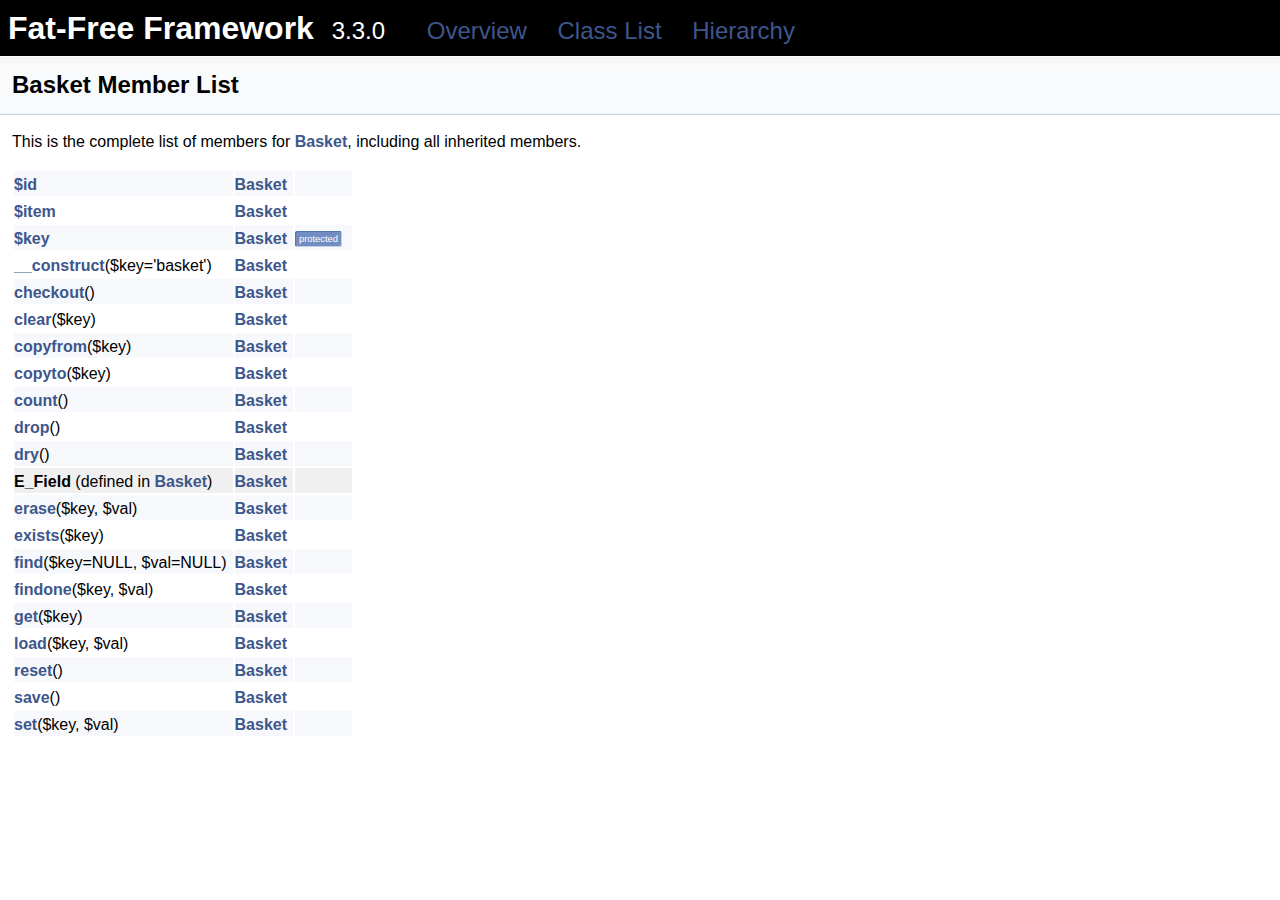
<file: d/lib/api/classBasket-members.html>
<!-- HTML header for doxygen 1.8.5-->
<!DOCTYPE html PUBLIC "-//W3C//DTD XHTML 1.0 Transitional//EN" "http://www.w3.org/TR/xhtml1/DTD/xhtml1-transitional.dtd">
<html xmlns="http://www.w3.org/1999/xhtml">
<head>
<meta http-equiv="Content-Type" content="text/xhtml;charset=UTF-8"/>
<meta http-equiv="X-UA-Compatible" content="IE=9"/>
<meta name="generator" content="Doxygen 1.8.7"/>
<title>Fat-Free Framework: Member List</title>
<link href="tabs.css" rel="stylesheet" type="text/css"/>
<script type="text/javascript" src="jquery.js"></script>
<script type="text/javascript" src="dynsections.js"></script>
<link href="doxygen.css" rel="stylesheet" type="text/css" />
</head>
<body>
<div id="top"><!-- do not remove this div, it is closed by doxygen! -->
<div id="titlearea">
<table cellspacing="0" cellpadding="0">
 <tbody>
 <tr style="height: 56px;">
  <td style="padding-left: 0.5em;">
   <div id="projectname">Fat-Free Framework
   &#160;<span id="projectnumber">3.3.0</span>
   &#160;<span class="menu"><a href="index.html">Overview</a> <a href="annotated.html">Class List</a> <a href="hierarchy.html">Hierarchy</a></span>
   </div>
  </td>
 </tr>
 </tbody>
</table>
</div>
<!-- end header part -->
<!-- Generated by Doxygen 1.8.7 -->
</div><!-- top -->
<div class="header">
  <div class="headertitle">
<div class="title">Basket Member List</div>  </div>
</div><!--header-->
<div class="contents">

<p>This is the complete list of members for <a class="el" href="classBasket.html">Basket</a>, including all inherited members.</p>
<table class="directory">
  <tr class="even"><td class="entry"><a class="el" href="classBasket.html#a5fd28a67f4711c401d8d726d9b432232">$id</a></td><td class="entry"><a class="el" href="classBasket.html">Basket</a></td><td class="entry"></td></tr>
  <tr><td class="entry"><a class="el" href="classBasket.html#a1f35cdf5c15d3caf64de8fd5646e7404">$item</a></td><td class="entry"><a class="el" href="classBasket.html">Basket</a></td><td class="entry"></td></tr>
  <tr class="even"><td class="entry"><a class="el" href="classBasket.html#a1a94285625eca732471fdfb838bec34b">$key</a></td><td class="entry"><a class="el" href="classBasket.html">Basket</a></td><td class="entry"><span class="mlabel">protected</span></td></tr>
  <tr><td class="entry"><a class="el" href="classBasket.html#a25953f6490898a30a6e0a24a0b727ed9">__construct</a>($key='basket')</td><td class="entry"><a class="el" href="classBasket.html">Basket</a></td><td class="entry"></td></tr>
  <tr class="even"><td class="entry"><a class="el" href="classBasket.html#a76f59fa92c045b7503531f5b7d082f90">checkout</a>()</td><td class="entry"><a class="el" href="classBasket.html">Basket</a></td><td class="entry"></td></tr>
  <tr><td class="entry"><a class="el" href="classBasket.html#a9e784b838ebd612900ca9835cfb7ba31">clear</a>($key)</td><td class="entry"><a class="el" href="classBasket.html">Basket</a></td><td class="entry"></td></tr>
  <tr class="even"><td class="entry"><a class="el" href="classBasket.html#a040d3a8c5e13e672809f52e6af8d2d48">copyfrom</a>($key)</td><td class="entry"><a class="el" href="classBasket.html">Basket</a></td><td class="entry"></td></tr>
  <tr><td class="entry"><a class="el" href="classBasket.html#abfa06cae15121a11ad31c045829aa8fc">copyto</a>($key)</td><td class="entry"><a class="el" href="classBasket.html">Basket</a></td><td class="entry"></td></tr>
  <tr class="even"><td class="entry"><a class="el" href="classBasket.html#a58362412b49492c34d55bc6e0014e619">count</a>()</td><td class="entry"><a class="el" href="classBasket.html">Basket</a></td><td class="entry"></td></tr>
  <tr><td class="entry"><a class="el" href="classBasket.html#a0ad059d3e7d4b34fbaf4e604fbfa9948">drop</a>()</td><td class="entry"><a class="el" href="classBasket.html">Basket</a></td><td class="entry"></td></tr>
  <tr class="even"><td class="entry"><a class="el" href="classBasket.html#a822f48fb10ebda456c53f7035885fa1d">dry</a>()</td><td class="entry"><a class="el" href="classBasket.html">Basket</a></td><td class="entry"></td></tr>
  <tr bgcolor="#f0f0f0"><td class="entry"><b>E_Field</b> (defined in <a class="el" href="classBasket.html">Basket</a>)</td><td class="entry"><a class="el" href="classBasket.html">Basket</a></td><td class="entry"></td></tr>
  <tr class="even"><td class="entry"><a class="el" href="classBasket.html#a221e89eabf20b01d9dd91aa8d7e5655b">erase</a>($key, $val)</td><td class="entry"><a class="el" href="classBasket.html">Basket</a></td><td class="entry"></td></tr>
  <tr><td class="entry"><a class="el" href="classBasket.html#a22e8ae4c6bc88c42ed84c00b49301066">exists</a>($key)</td><td class="entry"><a class="el" href="classBasket.html">Basket</a></td><td class="entry"></td></tr>
  <tr class="even"><td class="entry"><a class="el" href="classBasket.html#a3180d66fbdf396a3549c339c1fd5a46e">find</a>($key=NULL, $val=NULL)</td><td class="entry"><a class="el" href="classBasket.html">Basket</a></td><td class="entry"></td></tr>
  <tr><td class="entry"><a class="el" href="classBasket.html#ab55d4e6a68addf6c5ef9b064031e2681">findone</a>($key, $val)</td><td class="entry"><a class="el" href="classBasket.html">Basket</a></td><td class="entry"></td></tr>
  <tr class="even"><td class="entry"><a class="el" href="classBasket.html#aec19632fe0f12d26bcf791459e89bfa5">get</a>($key)</td><td class="entry"><a class="el" href="classBasket.html">Basket</a></td><td class="entry"></td></tr>
  <tr><td class="entry"><a class="el" href="classBasket.html#a986fbb61889a671b23cae562e1528880">load</a>($key, $val)</td><td class="entry"><a class="el" href="classBasket.html">Basket</a></td><td class="entry"></td></tr>
  <tr class="even"><td class="entry"><a class="el" href="classBasket.html#a15eb256f0f0b4570ab7affac4c4ce63e">reset</a>()</td><td class="entry"><a class="el" href="classBasket.html">Basket</a></td><td class="entry"></td></tr>
  <tr><td class="entry"><a class="el" href="classBasket.html#ac23ce0bccdc2275ea96dd6bfbc6c8e59">save</a>()</td><td class="entry"><a class="el" href="classBasket.html">Basket</a></td><td class="entry"></td></tr>
  <tr class="even"><td class="entry"><a class="el" href="classBasket.html#a0cb7d0bf3b9ed6ecd2fc49ce9df078d4">set</a>($key, $val)</td><td class="entry"><a class="el" href="classBasket.html">Basket</a></td><td class="entry"></td></tr>
</table></div><!-- contents -->
</file>
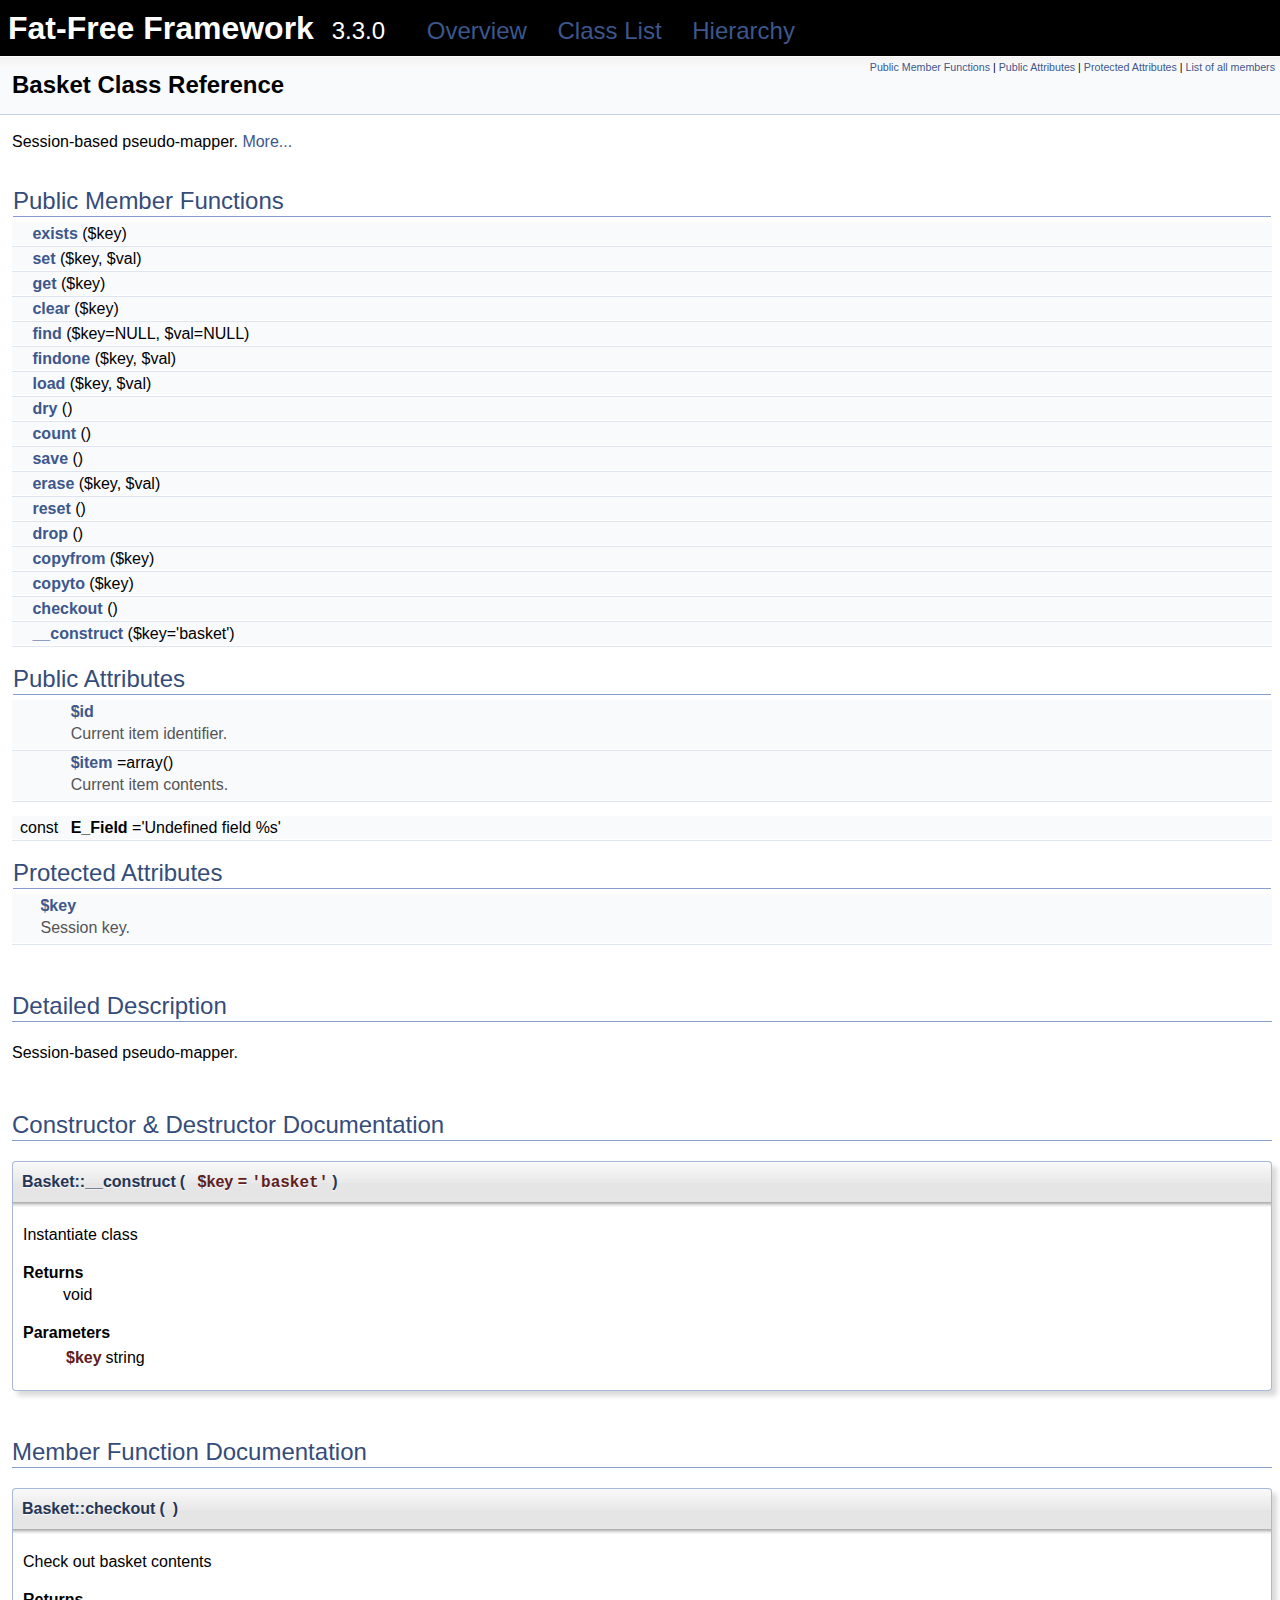
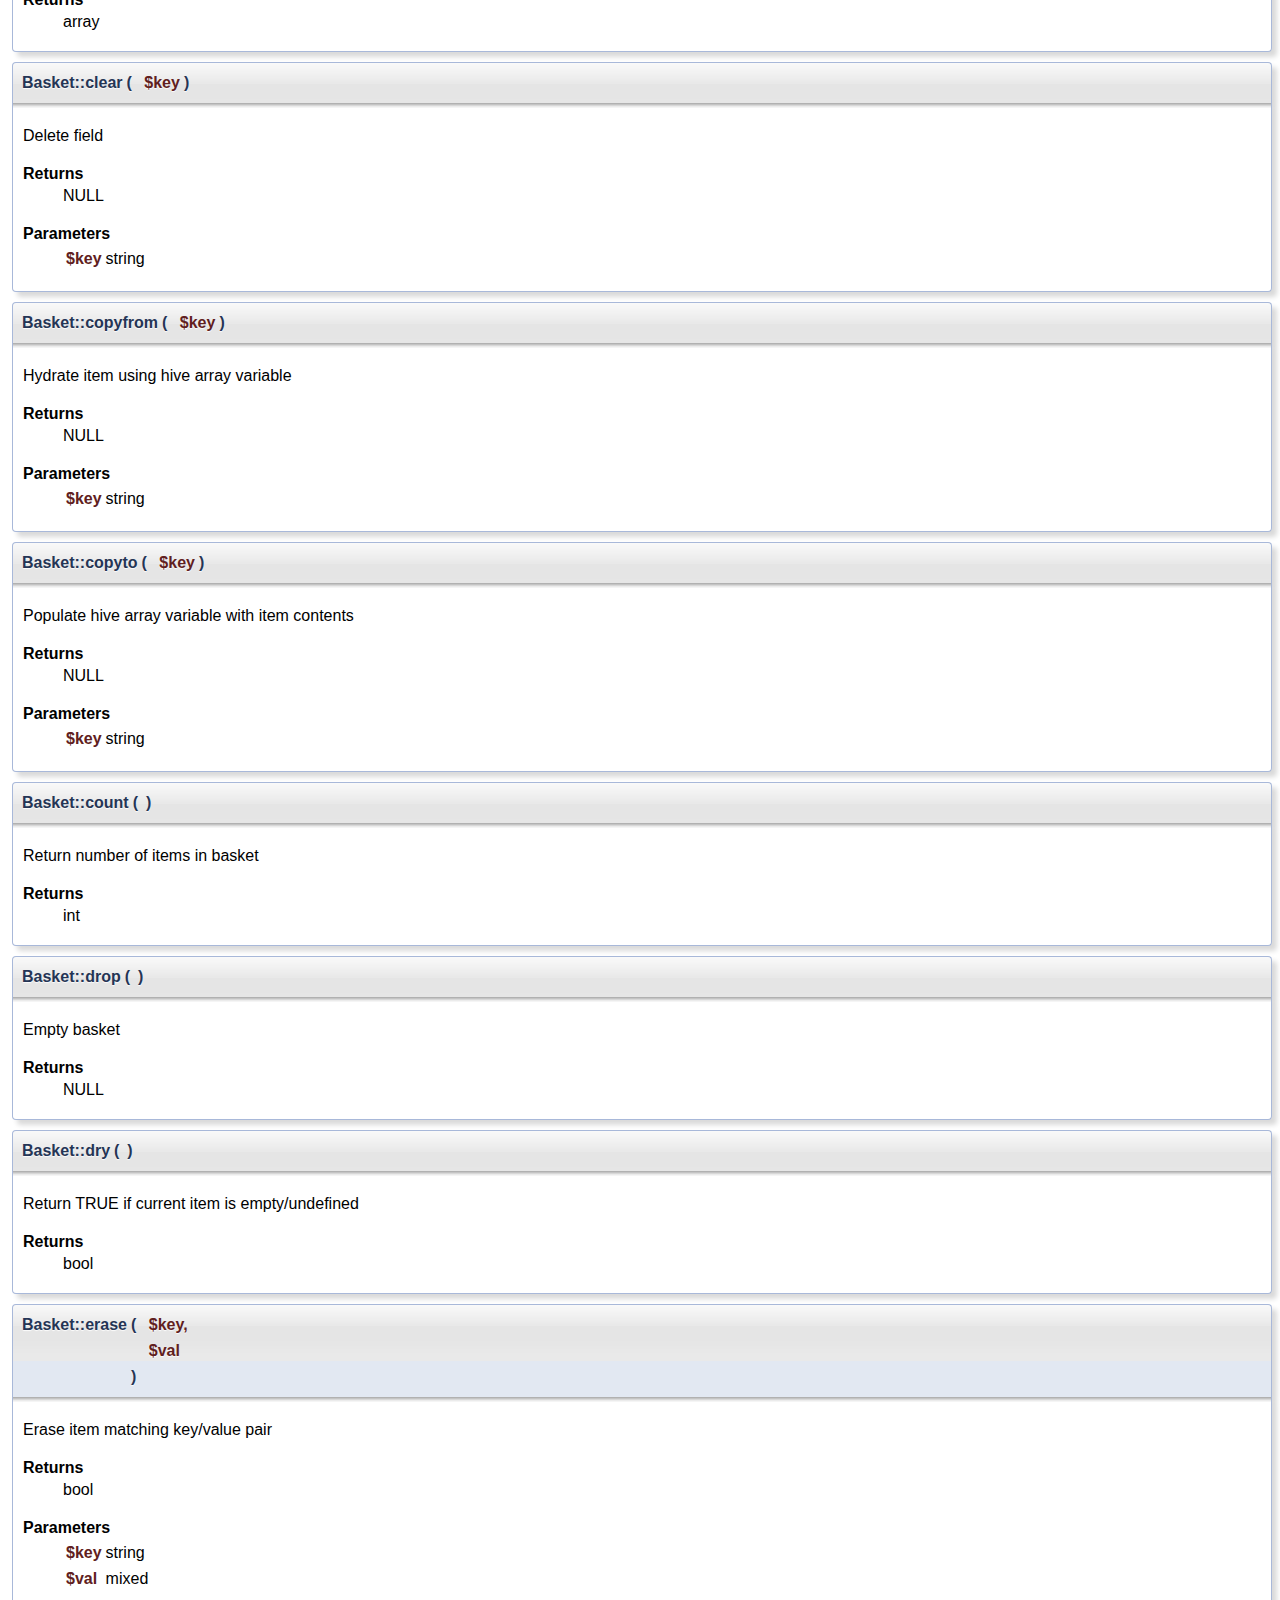
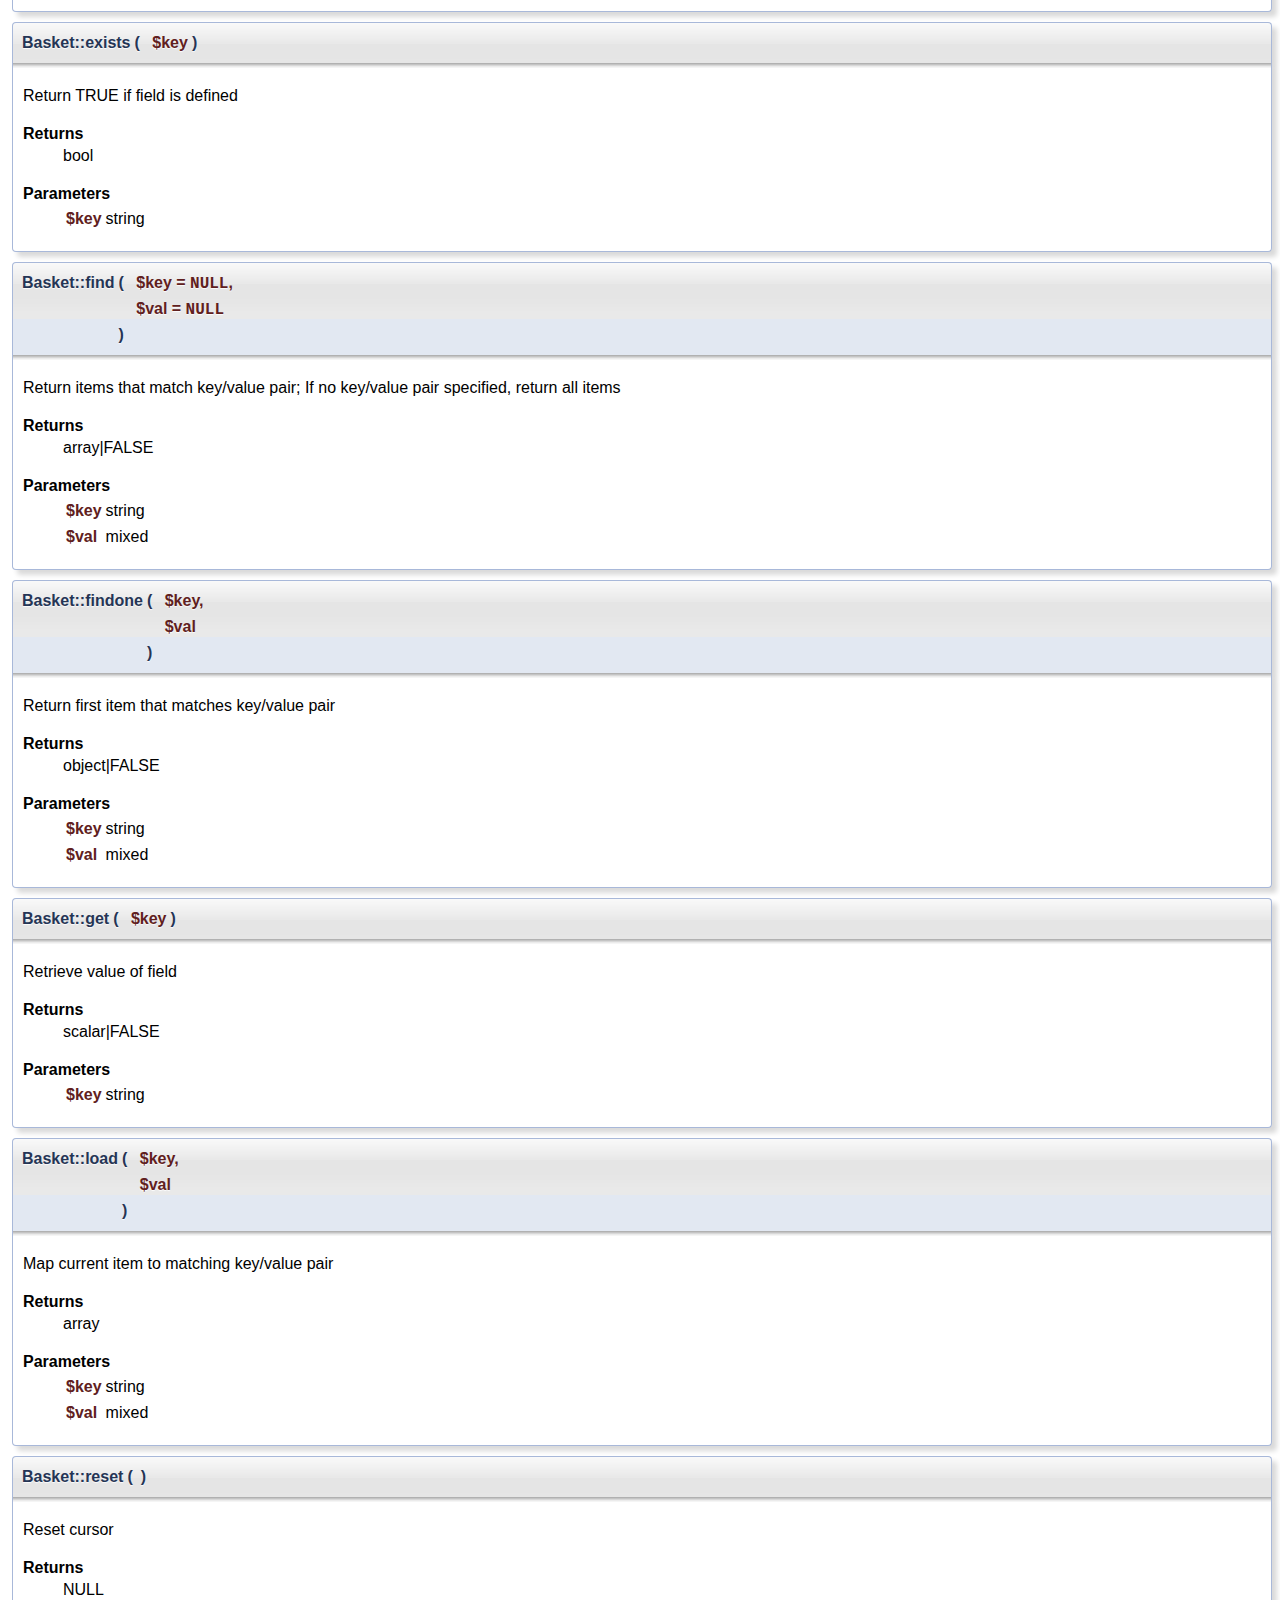
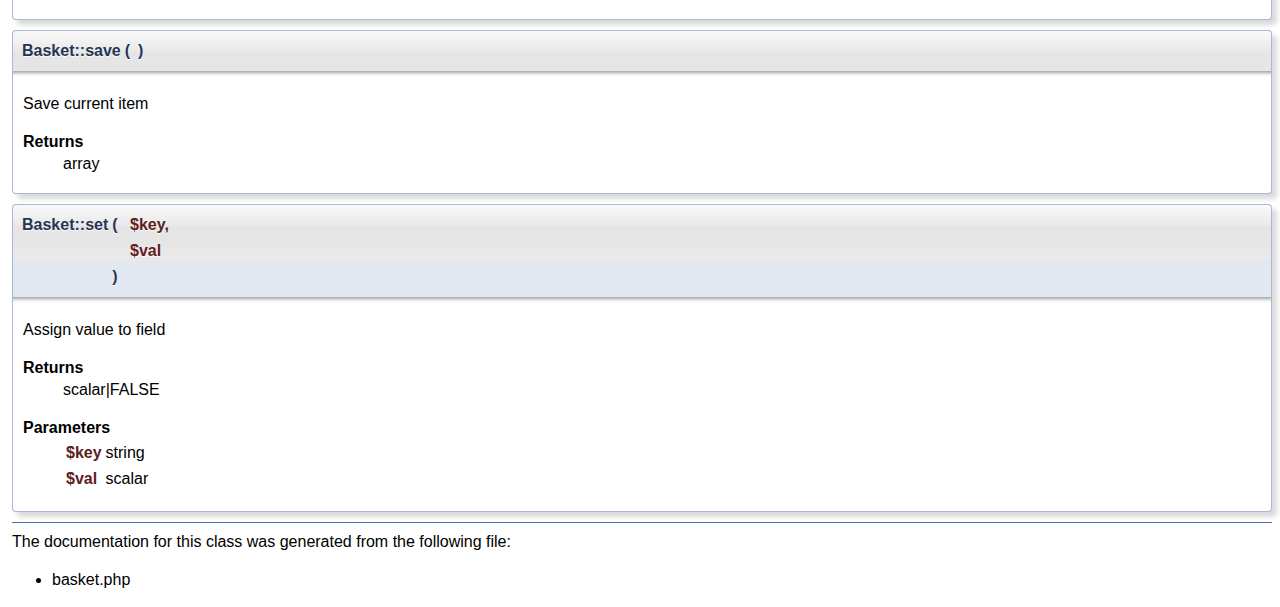
<file: d/lib/api/classBasket.html>
<!-- HTML header for doxygen 1.8.5-->
<!DOCTYPE html PUBLIC "-//W3C//DTD XHTML 1.0 Transitional//EN" "http://www.w3.org/TR/xhtml1/DTD/xhtml1-transitional.dtd">
<html xmlns="http://www.w3.org/1999/xhtml">
<head>
<meta http-equiv="Content-Type" content="text/xhtml;charset=UTF-8"/>
<meta http-equiv="X-UA-Compatible" content="IE=9"/>
<meta name="generator" content="Doxygen 1.8.7"/>
<title>Fat-Free Framework: Basket Class Reference</title>
<link href="tabs.css" rel="stylesheet" type="text/css"/>
<script type="text/javascript" src="jquery.js"></script>
<script type="text/javascript" src="dynsections.js"></script>
<link href="doxygen.css" rel="stylesheet" type="text/css" />
</head>
<body>
<div id="top"><!-- do not remove this div, it is closed by doxygen! -->
<div id="titlearea">
<table cellspacing="0" cellpadding="0">
 <tbody>
 <tr style="height: 56px;">
  <td style="padding-left: 0.5em;">
   <div id="projectname">Fat-Free Framework
   &#160;<span id="projectnumber">3.3.0</span>
   &#160;<span class="menu"><a href="index.html">Overview</a> <a href="annotated.html">Class List</a> <a href="hierarchy.html">Hierarchy</a></span>
   </div>
  </td>
 </tr>
 </tbody>
</table>
</div>
<!-- end header part -->
<!-- Generated by Doxygen 1.8.7 -->
</div><!-- top -->
<div class="header">
  <div class="summary">
<a href="#pub-methods">Public Member Functions</a> &#124;
<a href="#pub-attribs">Public Attributes</a> &#124;
<a href="#pro-attribs">Protected Attributes</a> &#124;
<a href="classBasket-members.html">List of all members</a>  </div>
  <div class="headertitle">
<div class="title">Basket Class Reference</div>  </div>
</div><!--header-->
<div class="contents">

<p>Session-based pseudo-mapper.  
 <a href="classBasket.html#details">More...</a></p>
<table class="memberdecls">
<tr class="heading"><td colspan="2"><h2 class="groupheader"><a name="pub-methods"></a>
Public Member Functions</h2></td></tr>
<tr class="memitem:a22e8ae4c6bc88c42ed84c00b49301066"><td class="memItemLeft" align="right" valign="top">&#160;</td><td class="memItemRight" valign="bottom"><a class="el" href="classBasket.html#a22e8ae4c6bc88c42ed84c00b49301066">exists</a> ($key)</td></tr>
<tr class="separator:a22e8ae4c6bc88c42ed84c00b49301066"><td class="memSeparator" colspan="2">&#160;</td></tr>
<tr class="memitem:a0cb7d0bf3b9ed6ecd2fc49ce9df078d4"><td class="memItemLeft" align="right" valign="top">&#160;</td><td class="memItemRight" valign="bottom"><a class="el" href="classBasket.html#a0cb7d0bf3b9ed6ecd2fc49ce9df078d4">set</a> ($key, $val)</td></tr>
<tr class="separator:a0cb7d0bf3b9ed6ecd2fc49ce9df078d4"><td class="memSeparator" colspan="2">&#160;</td></tr>
<tr class="memitem:aec19632fe0f12d26bcf791459e89bfa5"><td class="memItemLeft" align="right" valign="top">&#160;</td><td class="memItemRight" valign="bottom"><a class="el" href="classBasket.html#aec19632fe0f12d26bcf791459e89bfa5">get</a> ($key)</td></tr>
<tr class="separator:aec19632fe0f12d26bcf791459e89bfa5"><td class="memSeparator" colspan="2">&#160;</td></tr>
<tr class="memitem:a9e784b838ebd612900ca9835cfb7ba31"><td class="memItemLeft" align="right" valign="top">&#160;</td><td class="memItemRight" valign="bottom"><a class="el" href="classBasket.html#a9e784b838ebd612900ca9835cfb7ba31">clear</a> ($key)</td></tr>
<tr class="separator:a9e784b838ebd612900ca9835cfb7ba31"><td class="memSeparator" colspan="2">&#160;</td></tr>
<tr class="memitem:a3180d66fbdf396a3549c339c1fd5a46e"><td class="memItemLeft" align="right" valign="top">&#160;</td><td class="memItemRight" valign="bottom"><a class="el" href="classBasket.html#a3180d66fbdf396a3549c339c1fd5a46e">find</a> ($key=NULL, $val=NULL)</td></tr>
<tr class="separator:a3180d66fbdf396a3549c339c1fd5a46e"><td class="memSeparator" colspan="2">&#160;</td></tr>
<tr class="memitem:ab55d4e6a68addf6c5ef9b064031e2681"><td class="memItemLeft" align="right" valign="top">&#160;</td><td class="memItemRight" valign="bottom"><a class="el" href="classBasket.html#ab55d4e6a68addf6c5ef9b064031e2681">findone</a> ($key, $val)</td></tr>
<tr class="separator:ab55d4e6a68addf6c5ef9b064031e2681"><td class="memSeparator" colspan="2">&#160;</td></tr>
<tr class="memitem:a986fbb61889a671b23cae562e1528880"><td class="memItemLeft" align="right" valign="top">&#160;</td><td class="memItemRight" valign="bottom"><a class="el" href="classBasket.html#a986fbb61889a671b23cae562e1528880">load</a> ($key, $val)</td></tr>
<tr class="separator:a986fbb61889a671b23cae562e1528880"><td class="memSeparator" colspan="2">&#160;</td></tr>
<tr class="memitem:a822f48fb10ebda456c53f7035885fa1d"><td class="memItemLeft" align="right" valign="top">&#160;</td><td class="memItemRight" valign="bottom"><a class="el" href="classBasket.html#a822f48fb10ebda456c53f7035885fa1d">dry</a> ()</td></tr>
<tr class="separator:a822f48fb10ebda456c53f7035885fa1d"><td class="memSeparator" colspan="2">&#160;</td></tr>
<tr class="memitem:a58362412b49492c34d55bc6e0014e619"><td class="memItemLeft" align="right" valign="top">&#160;</td><td class="memItemRight" valign="bottom"><a class="el" href="classBasket.html#a58362412b49492c34d55bc6e0014e619">count</a> ()</td></tr>
<tr class="separator:a58362412b49492c34d55bc6e0014e619"><td class="memSeparator" colspan="2">&#160;</td></tr>
<tr class="memitem:ac23ce0bccdc2275ea96dd6bfbc6c8e59"><td class="memItemLeft" align="right" valign="top">&#160;</td><td class="memItemRight" valign="bottom"><a class="el" href="classBasket.html#ac23ce0bccdc2275ea96dd6bfbc6c8e59">save</a> ()</td></tr>
<tr class="separator:ac23ce0bccdc2275ea96dd6bfbc6c8e59"><td class="memSeparator" colspan="2">&#160;</td></tr>
<tr class="memitem:a221e89eabf20b01d9dd91aa8d7e5655b"><td class="memItemLeft" align="right" valign="top">&#160;</td><td class="memItemRight" valign="bottom"><a class="el" href="classBasket.html#a221e89eabf20b01d9dd91aa8d7e5655b">erase</a> ($key, $val)</td></tr>
<tr class="separator:a221e89eabf20b01d9dd91aa8d7e5655b"><td class="memSeparator" colspan="2">&#160;</td></tr>
<tr class="memitem:a15eb256f0f0b4570ab7affac4c4ce63e"><td class="memItemLeft" align="right" valign="top">&#160;</td><td class="memItemRight" valign="bottom"><a class="el" href="classBasket.html#a15eb256f0f0b4570ab7affac4c4ce63e">reset</a> ()</td></tr>
<tr class="separator:a15eb256f0f0b4570ab7affac4c4ce63e"><td class="memSeparator" colspan="2">&#160;</td></tr>
<tr class="memitem:a0ad059d3e7d4b34fbaf4e604fbfa9948"><td class="memItemLeft" align="right" valign="top">&#160;</td><td class="memItemRight" valign="bottom"><a class="el" href="classBasket.html#a0ad059d3e7d4b34fbaf4e604fbfa9948">drop</a> ()</td></tr>
<tr class="separator:a0ad059d3e7d4b34fbaf4e604fbfa9948"><td class="memSeparator" colspan="2">&#160;</td></tr>
<tr class="memitem:a040d3a8c5e13e672809f52e6af8d2d48"><td class="memItemLeft" align="right" valign="top">&#160;</td><td class="memItemRight" valign="bottom"><a class="el" href="classBasket.html#a040d3a8c5e13e672809f52e6af8d2d48">copyfrom</a> ($key)</td></tr>
<tr class="separator:a040d3a8c5e13e672809f52e6af8d2d48"><td class="memSeparator" colspan="2">&#160;</td></tr>
<tr class="memitem:abfa06cae15121a11ad31c045829aa8fc"><td class="memItemLeft" align="right" valign="top">&#160;</td><td class="memItemRight" valign="bottom"><a class="el" href="classBasket.html#abfa06cae15121a11ad31c045829aa8fc">copyto</a> ($key)</td></tr>
<tr class="separator:abfa06cae15121a11ad31c045829aa8fc"><td class="memSeparator" colspan="2">&#160;</td></tr>
<tr class="memitem:a76f59fa92c045b7503531f5b7d082f90"><td class="memItemLeft" align="right" valign="top">&#160;</td><td class="memItemRight" valign="bottom"><a class="el" href="classBasket.html#a76f59fa92c045b7503531f5b7d082f90">checkout</a> ()</td></tr>
<tr class="separator:a76f59fa92c045b7503531f5b7d082f90"><td class="memSeparator" colspan="2">&#160;</td></tr>
<tr class="memitem:a25953f6490898a30a6e0a24a0b727ed9"><td class="memItemLeft" align="right" valign="top">&#160;</td><td class="memItemRight" valign="bottom"><a class="el" href="classBasket.html#a25953f6490898a30a6e0a24a0b727ed9">__construct</a> ($key='basket')</td></tr>
<tr class="separator:a25953f6490898a30a6e0a24a0b727ed9"><td class="memSeparator" colspan="2">&#160;</td></tr>
</table><table class="memberdecls">
<tr class="heading"><td colspan="2"><h2 class="groupheader"><a name="pub-attribs"></a>
Public Attributes</h2></td></tr>
<tr class="memitem:a5fd28a67f4711c401d8d726d9b432232"><td class="memItemLeft" align="right" valign="top"><a class="anchor" id="a5fd28a67f4711c401d8d726d9b432232"></a>
&#160;</td><td class="memItemRight" valign="bottom"><a class="el" href="classBasket.html#a5fd28a67f4711c401d8d726d9b432232">$id</a></td></tr>
<tr class="memdesc:a5fd28a67f4711c401d8d726d9b432232"><td class="mdescLeft">&#160;</td><td class="mdescRight">Current item identifier. <br /></td></tr>
<tr class="separator:a5fd28a67f4711c401d8d726d9b432232"><td class="memSeparator" colspan="2">&#160;</td></tr>
<tr class="memitem:a1f35cdf5c15d3caf64de8fd5646e7404"><td class="memItemLeft" align="right" valign="top"><a class="anchor" id="a1f35cdf5c15d3caf64de8fd5646e7404"></a>
&#160;</td><td class="memItemRight" valign="bottom"><a class="el" href="classBasket.html#a1f35cdf5c15d3caf64de8fd5646e7404">$item</a> =array()</td></tr>
<tr class="memdesc:a1f35cdf5c15d3caf64de8fd5646e7404"><td class="mdescLeft">&#160;</td><td class="mdescRight">Current item contents. <br /></td></tr>
<tr class="separator:a1f35cdf5c15d3caf64de8fd5646e7404"><td class="memSeparator" colspan="2">&#160;</td></tr>
<tr><td colspan="2"><div class="groupHeader"></div></td></tr>
<tr class="memitem:adc0c293d8192fcb742988ff858fa799f"><td class="memItemLeft" align="right" valign="top"><a class="anchor" id="adc0c293d8192fcb742988ff858fa799f"></a>
const&#160;</td><td class="memItemRight" valign="bottom"><b>E_Field</b> ='Undefined field %s'</td></tr>
<tr class="separator:adc0c293d8192fcb742988ff858fa799f"><td class="memSeparator" colspan="2">&#160;</td></tr>
</table><table class="memberdecls">
<tr class="heading"><td colspan="2"><h2 class="groupheader"><a name="pro-attribs"></a>
Protected Attributes</h2></td></tr>
<tr class="memitem:a1a94285625eca732471fdfb838bec34b"><td class="memItemLeft" align="right" valign="top"><a class="anchor" id="a1a94285625eca732471fdfb838bec34b"></a>
&#160;</td><td class="memItemRight" valign="bottom"><a class="el" href="classBasket.html#a1a94285625eca732471fdfb838bec34b">$key</a></td></tr>
<tr class="memdesc:a1a94285625eca732471fdfb838bec34b"><td class="mdescLeft">&#160;</td><td class="mdescRight">Session key. <br /></td></tr>
<tr class="separator:a1a94285625eca732471fdfb838bec34b"><td class="memSeparator" colspan="2">&#160;</td></tr>
</table>
<a name="details" id="details"></a><h2 class="groupheader">Detailed Description</h2>
<div class="textblock"><p>Session-based pseudo-mapper. </p>
</div><h2 class="groupheader">Constructor &amp; Destructor Documentation</h2>
<a class="anchor" id="a25953f6490898a30a6e0a24a0b727ed9"></a>
<div class="memitem">
<div class="memproto">
      <table class="memname">
        <tr>
          <td class="memname">Basket::__construct </td>
          <td>(</td>
          <td class="paramtype">&#160;</td>
          <td class="paramname"><em>$key</em> = <code>'basket'</code></td><td>)</td>
          <td></td>
        </tr>
      </table>
</div><div class="memdoc">
<p>Instantiate class </p><dl class="section return"><dt>Returns</dt><dd>void </dd></dl>
<dl class="params"><dt>Parameters</dt><dd>
  <table class="params">
    <tr><td class="paramname">$key</td><td>string </td></tr>
  </table>
  </dd>
</dl>

</div>
</div>
<h2 class="groupheader">Member Function Documentation</h2>
<a class="anchor" id="a76f59fa92c045b7503531f5b7d082f90"></a>
<div class="memitem">
<div class="memproto">
      <table class="memname">
        <tr>
          <td class="memname">Basket::checkout </td>
          <td>(</td>
          <td class="paramname"></td><td>)</td>
          <td></td>
        </tr>
      </table>
</div><div class="memdoc">
<p>Check out basket contents </p><dl class="section return"><dt>Returns</dt><dd>array </dd></dl>

</div>
</div>
<a class="anchor" id="a9e784b838ebd612900ca9835cfb7ba31"></a>
<div class="memitem">
<div class="memproto">
      <table class="memname">
        <tr>
          <td class="memname">Basket::clear </td>
          <td>(</td>
          <td class="paramtype">&#160;</td>
          <td class="paramname"><em>$key</em></td><td>)</td>
          <td></td>
        </tr>
      </table>
</div><div class="memdoc">
<p>Delete field </p><dl class="section return"><dt>Returns</dt><dd>NULL </dd></dl>
<dl class="params"><dt>Parameters</dt><dd>
  <table class="params">
    <tr><td class="paramname">$key</td><td>string </td></tr>
  </table>
  </dd>
</dl>

</div>
</div>
<a class="anchor" id="a040d3a8c5e13e672809f52e6af8d2d48"></a>
<div class="memitem">
<div class="memproto">
      <table class="memname">
        <tr>
          <td class="memname">Basket::copyfrom </td>
          <td>(</td>
          <td class="paramtype">&#160;</td>
          <td class="paramname"><em>$key</em></td><td>)</td>
          <td></td>
        </tr>
      </table>
</div><div class="memdoc">
<p>Hydrate item using hive array variable </p><dl class="section return"><dt>Returns</dt><dd>NULL </dd></dl>
<dl class="params"><dt>Parameters</dt><dd>
  <table class="params">
    <tr><td class="paramname">$key</td><td>string </td></tr>
  </table>
  </dd>
</dl>

</div>
</div>
<a class="anchor" id="abfa06cae15121a11ad31c045829aa8fc"></a>
<div class="memitem">
<div class="memproto">
      <table class="memname">
        <tr>
          <td class="memname">Basket::copyto </td>
          <td>(</td>
          <td class="paramtype">&#160;</td>
          <td class="paramname"><em>$key</em></td><td>)</td>
          <td></td>
        </tr>
      </table>
</div><div class="memdoc">
<p>Populate hive array variable with item contents </p><dl class="section return"><dt>Returns</dt><dd>NULL </dd></dl>
<dl class="params"><dt>Parameters</dt><dd>
  <table class="params">
    <tr><td class="paramname">$key</td><td>string </td></tr>
  </table>
  </dd>
</dl>

</div>
</div>
<a class="anchor" id="a58362412b49492c34d55bc6e0014e619"></a>
<div class="memitem">
<div class="memproto">
      <table class="memname">
        <tr>
          <td class="memname">Basket::count </td>
          <td>(</td>
          <td class="paramname"></td><td>)</td>
          <td></td>
        </tr>
      </table>
</div><div class="memdoc">
<p>Return number of items in basket </p><dl class="section return"><dt>Returns</dt><dd>int </dd></dl>

</div>
</div>
<a class="anchor" id="a0ad059d3e7d4b34fbaf4e604fbfa9948"></a>
<div class="memitem">
<div class="memproto">
      <table class="memname">
        <tr>
          <td class="memname">Basket::drop </td>
          <td>(</td>
          <td class="paramname"></td><td>)</td>
          <td></td>
        </tr>
      </table>
</div><div class="memdoc">
<p>Empty basket </p><dl class="section return"><dt>Returns</dt><dd>NULL </dd></dl>

</div>
</div>
<a class="anchor" id="a822f48fb10ebda456c53f7035885fa1d"></a>
<div class="memitem">
<div class="memproto">
      <table class="memname">
        <tr>
          <td class="memname">Basket::dry </td>
          <td>(</td>
          <td class="paramname"></td><td>)</td>
          <td></td>
        </tr>
      </table>
</div><div class="memdoc">
<p>Return TRUE if current item is empty/undefined </p><dl class="section return"><dt>Returns</dt><dd>bool </dd></dl>

</div>
</div>
<a class="anchor" id="a221e89eabf20b01d9dd91aa8d7e5655b"></a>
<div class="memitem">
<div class="memproto">
      <table class="memname">
        <tr>
          <td class="memname">Basket::erase </td>
          <td>(</td>
          <td class="paramtype">&#160;</td>
          <td class="paramname"><em>$key</em>, </td>
        </tr>
        <tr>
          <td class="paramkey"></td>
          <td></td>
          <td class="paramtype">&#160;</td>
          <td class="paramname"><em>$val</em>&#160;</td>
        </tr>
        <tr>
          <td></td>
          <td>)</td>
          <td></td><td></td>
        </tr>
      </table>
</div><div class="memdoc">
<p>Erase item matching key/value pair </p><dl class="section return"><dt>Returns</dt><dd>bool </dd></dl>
<dl class="params"><dt>Parameters</dt><dd>
  <table class="params">
    <tr><td class="paramname">$key</td><td>string </td></tr>
    <tr><td class="paramname">$val</td><td>mixed </td></tr>
  </table>
  </dd>
</dl>

</div>
</div>
<a class="anchor" id="a22e8ae4c6bc88c42ed84c00b49301066"></a>
<div class="memitem">
<div class="memproto">
      <table class="memname">
        <tr>
          <td class="memname">Basket::exists </td>
          <td>(</td>
          <td class="paramtype">&#160;</td>
          <td class="paramname"><em>$key</em></td><td>)</td>
          <td></td>
        </tr>
      </table>
</div><div class="memdoc">
<p>Return TRUE if field is defined </p><dl class="section return"><dt>Returns</dt><dd>bool </dd></dl>
<dl class="params"><dt>Parameters</dt><dd>
  <table class="params">
    <tr><td class="paramname">$key</td><td>string </td></tr>
  </table>
  </dd>
</dl>

</div>
</div>
<a class="anchor" id="a3180d66fbdf396a3549c339c1fd5a46e"></a>
<div class="memitem">
<div class="memproto">
      <table class="memname">
        <tr>
          <td class="memname">Basket::find </td>
          <td>(</td>
          <td class="paramtype">&#160;</td>
          <td class="paramname"><em>$key</em> = <code>NULL</code>, </td>
        </tr>
        <tr>
          <td class="paramkey"></td>
          <td></td>
          <td class="paramtype">&#160;</td>
          <td class="paramname"><em>$val</em> = <code>NULL</code>&#160;</td>
        </tr>
        <tr>
          <td></td>
          <td>)</td>
          <td></td><td></td>
        </tr>
      </table>
</div><div class="memdoc">
<p>Return items that match key/value pair; If no key/value pair specified, return all items </p><dl class="section return"><dt>Returns</dt><dd>array|FALSE </dd></dl>
<dl class="params"><dt>Parameters</dt><dd>
  <table class="params">
    <tr><td class="paramname">$key</td><td>string </td></tr>
    <tr><td class="paramname">$val</td><td>mixed </td></tr>
  </table>
  </dd>
</dl>

</div>
</div>
<a class="anchor" id="ab55d4e6a68addf6c5ef9b064031e2681"></a>
<div class="memitem">
<div class="memproto">
      <table class="memname">
        <tr>
          <td class="memname">Basket::findone </td>
          <td>(</td>
          <td class="paramtype">&#160;</td>
          <td class="paramname"><em>$key</em>, </td>
        </tr>
        <tr>
          <td class="paramkey"></td>
          <td></td>
          <td class="paramtype">&#160;</td>
          <td class="paramname"><em>$val</em>&#160;</td>
        </tr>
        <tr>
          <td></td>
          <td>)</td>
          <td></td><td></td>
        </tr>
      </table>
</div><div class="memdoc">
<p>Return first item that matches key/value pair </p><dl class="section return"><dt>Returns</dt><dd>object|FALSE </dd></dl>
<dl class="params"><dt>Parameters</dt><dd>
  <table class="params">
    <tr><td class="paramname">$key</td><td>string </td></tr>
    <tr><td class="paramname">$val</td><td>mixed </td></tr>
  </table>
  </dd>
</dl>

</div>
</div>
<a class="anchor" id="aec19632fe0f12d26bcf791459e89bfa5"></a>
<div class="memitem">
<div class="memproto">
      <table class="memname">
        <tr>
          <td class="memname">Basket::get </td>
          <td>(</td>
          <td class="paramtype">&#160;</td>
          <td class="paramname"><em>$key</em></td><td>)</td>
          <td></td>
        </tr>
      </table>
</div><div class="memdoc">
<p>Retrieve value of field </p><dl class="section return"><dt>Returns</dt><dd>scalar|FALSE </dd></dl>
<dl class="params"><dt>Parameters</dt><dd>
  <table class="params">
    <tr><td class="paramname">$key</td><td>string </td></tr>
  </table>
  </dd>
</dl>

</div>
</div>
<a class="anchor" id="a986fbb61889a671b23cae562e1528880"></a>
<div class="memitem">
<div class="memproto">
      <table class="memname">
        <tr>
          <td class="memname">Basket::load </td>
          <td>(</td>
          <td class="paramtype">&#160;</td>
          <td class="paramname"><em>$key</em>, </td>
        </tr>
        <tr>
          <td class="paramkey"></td>
          <td></td>
          <td class="paramtype">&#160;</td>
          <td class="paramname"><em>$val</em>&#160;</td>
        </tr>
        <tr>
          <td></td>
          <td>)</td>
          <td></td><td></td>
        </tr>
      </table>
</div><div class="memdoc">
<p>Map current item to matching key/value pair </p><dl class="section return"><dt>Returns</dt><dd>array </dd></dl>
<dl class="params"><dt>Parameters</dt><dd>
  <table class="params">
    <tr><td class="paramname">$key</td><td>string </td></tr>
    <tr><td class="paramname">$val</td><td>mixed </td></tr>
  </table>
  </dd>
</dl>

</div>
</div>
<a class="anchor" id="a15eb256f0f0b4570ab7affac4c4ce63e"></a>
<div class="memitem">
<div class="memproto">
      <table class="memname">
        <tr>
          <td class="memname">Basket::reset </td>
          <td>(</td>
          <td class="paramname"></td><td>)</td>
          <td></td>
        </tr>
      </table>
</div><div class="memdoc">
<p>Reset cursor </p><dl class="section return"><dt>Returns</dt><dd>NULL </dd></dl>

</div>
</div>
<a class="anchor" id="ac23ce0bccdc2275ea96dd6bfbc6c8e59"></a>
<div class="memitem">
<div class="memproto">
      <table class="memname">
        <tr>
          <td class="memname">Basket::save </td>
          <td>(</td>
          <td class="paramname"></td><td>)</td>
          <td></td>
        </tr>
      </table>
</div><div class="memdoc">
<p>Save current item </p><dl class="section return"><dt>Returns</dt><dd>array </dd></dl>

</div>
</div>
<a class="anchor" id="a0cb7d0bf3b9ed6ecd2fc49ce9df078d4"></a>
<div class="memitem">
<div class="memproto">
      <table class="memname">
        <tr>
          <td class="memname">Basket::set </td>
          <td>(</td>
          <td class="paramtype">&#160;</td>
          <td class="paramname"><em>$key</em>, </td>
        </tr>
        <tr>
          <td class="paramkey"></td>
          <td></td>
          <td class="paramtype">&#160;</td>
          <td class="paramname"><em>$val</em>&#160;</td>
        </tr>
        <tr>
          <td></td>
          <td>)</td>
          <td></td><td></td>
        </tr>
      </table>
</div><div class="memdoc">
<p>Assign value to field </p><dl class="section return"><dt>Returns</dt><dd>scalar|FALSE </dd></dl>
<dl class="params"><dt>Parameters</dt><dd>
  <table class="params">
    <tr><td class="paramname">$key</td><td>string </td></tr>
    <tr><td class="paramname">$val</td><td>scalar </td></tr>
  </table>
  </dd>
</dl>

</div>
</div>
<hr/>The documentation for this class was generated from the following file:<ul>
<li>basket.php</li>
</ul>
</div><!-- contents -->
</file>
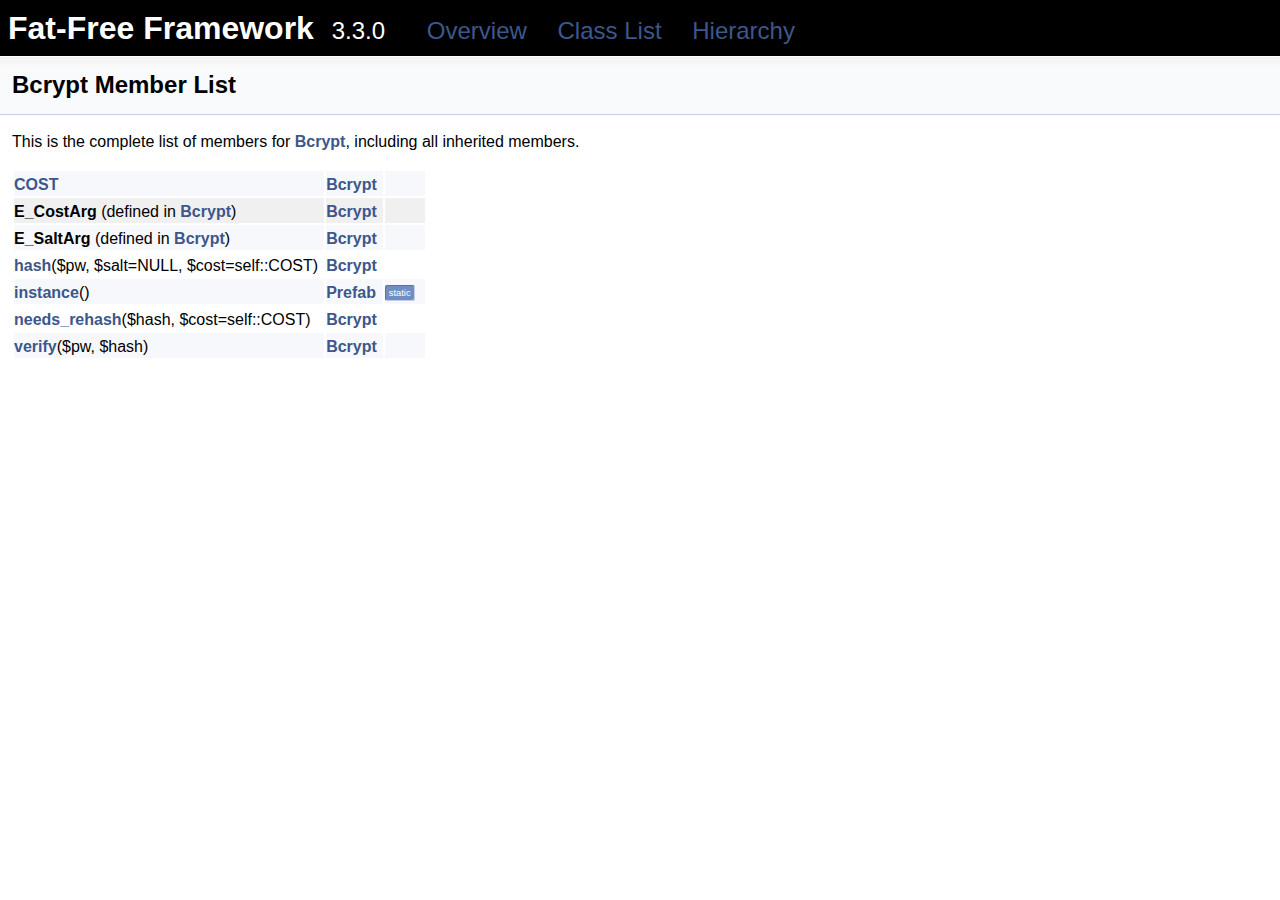
<file: d/lib/api/classBcrypt-members.html>
<!-- HTML header for doxygen 1.8.5-->
<!DOCTYPE html PUBLIC "-//W3C//DTD XHTML 1.0 Transitional//EN" "http://www.w3.org/TR/xhtml1/DTD/xhtml1-transitional.dtd">
<html xmlns="http://www.w3.org/1999/xhtml">
<head>
<meta http-equiv="Content-Type" content="text/xhtml;charset=UTF-8"/>
<meta http-equiv="X-UA-Compatible" content="IE=9"/>
<meta name="generator" content="Doxygen 1.8.7"/>
<title>Fat-Free Framework: Member List</title>
<link href="tabs.css" rel="stylesheet" type="text/css"/>
<script type="text/javascript" src="jquery.js"></script>
<script type="text/javascript" src="dynsections.js"></script>
<link href="doxygen.css" rel="stylesheet" type="text/css" />
</head>
<body>
<div id="top"><!-- do not remove this div, it is closed by doxygen! -->
<div id="titlearea">
<table cellspacing="0" cellpadding="0">
 <tbody>
 <tr style="height: 56px;">
  <td style="padding-left: 0.5em;">
   <div id="projectname">Fat-Free Framework
   &#160;<span id="projectnumber">3.3.0</span>
   &#160;<span class="menu"><a href="index.html">Overview</a> <a href="annotated.html">Class List</a> <a href="hierarchy.html">Hierarchy</a></span>
   </div>
  </td>
 </tr>
 </tbody>
</table>
</div>
<!-- end header part -->
<!-- Generated by Doxygen 1.8.7 -->
</div><!-- top -->
<div class="header">
  <div class="headertitle">
<div class="title">Bcrypt Member List</div>  </div>
</div><!--header-->
<div class="contents">

<p>This is the complete list of members for <a class="el" href="classBcrypt.html">Bcrypt</a>, including all inherited members.</p>
<table class="directory">
  <tr class="even"><td class="entry"><a class="el" href="classBcrypt.html#a1585e7ecdf377dbd67387363da582b47">COST</a></td><td class="entry"><a class="el" href="classBcrypt.html">Bcrypt</a></td><td class="entry"></td></tr>
  <tr bgcolor="#f0f0f0"><td class="entry"><b>E_CostArg</b> (defined in <a class="el" href="classBcrypt.html">Bcrypt</a>)</td><td class="entry"><a class="el" href="classBcrypt.html">Bcrypt</a></td><td class="entry"></td></tr>
  <tr bgcolor="#f0f0f0" class="even"><td class="entry"><b>E_SaltArg</b> (defined in <a class="el" href="classBcrypt.html">Bcrypt</a>)</td><td class="entry"><a class="el" href="classBcrypt.html">Bcrypt</a></td><td class="entry"></td></tr>
  <tr><td class="entry"><a class="el" href="classBcrypt.html#adfde3babee4bf0fce0c2e161204a9779">hash</a>($pw, $salt=NULL, $cost=self::COST)</td><td class="entry"><a class="el" href="classBcrypt.html">Bcrypt</a></td><td class="entry"></td></tr>
  <tr class="even"><td class="entry"><a class="el" href="classPrefab.html#a459ac539bc012dbdb77abe0d0ebeba76">instance</a>()</td><td class="entry"><a class="el" href="classPrefab.html">Prefab</a></td><td class="entry"><span class="mlabel">static</span></td></tr>
  <tr><td class="entry"><a class="el" href="classBcrypt.html#a6af12217cde70314d70c26b461a9345c">needs_rehash</a>($hash, $cost=self::COST)</td><td class="entry"><a class="el" href="classBcrypt.html">Bcrypt</a></td><td class="entry"></td></tr>
  <tr class="even"><td class="entry"><a class="el" href="classBcrypt.html#a0127bb982943f4e07cd6ea5c068307d7">verify</a>($pw, $hash)</td><td class="entry"><a class="el" href="classBcrypt.html">Bcrypt</a></td><td class="entry"></td></tr>
</table></div><!-- contents -->
</file>
<file: ui.css>
img {
	margin-top: 250px;
	display: block;
	margin-left: auto;
	margin-right: auto;
	text-align: center;
}

h1 {
	display: inline-block;
	text-align: center;
	margin-left: auto;
	text-align: center;
}

p {
	display: inline-block;
	margin-bottom: 0px;
	margin-right: auto;
	text-align: center;
}

div {
	margin-left: auto;
	margin-right: auto;
	width: 300px;
	text-align: center;
}

h2 {
	margin-top: 0px;
	text-align: center;
}
</file>
<file: d/lib/api/tabs.css>
.tabs, .tabs2, .tabs3 {
    background-image: url('tab_b.png');
    width: 100%;
    z-index: 101;
    font-size: 13px;
    font-family: 'Lucida Grande',Geneva,Helvetica,Arial,sans-serif;
}

.tabs2 {
    font-size: 10px;
}
.tabs3 {
    font-size: 9px;
}

.tablist {
    margin: 0;
    padding: 0;
    display: table;
}

.tablist li {
    float: left;
    display: table-cell;
    background-image: url('tab_b.png');
    line-height: 36px;
    list-style: none;
}

.tablist a {
    display: block;
    padding: 0 20px;
    font-weight: bold;
    background-image:url('tab_s.png');
    background-repeat:no-repeat;
    background-position:right;
    color: #434343;
    text-shadow: 0px 1px 1px rgba(255, 255, 255, 0.9);
    text-decoration: none;
    outline: none;
}

.tabs3 .tablist a {
    padding: 0 10px;
}

.tablist a:hover {
    background-image: url('tab_h.png');
    background-repeat:repeat-x;
    color: #fff;
    text-shadow: 0px 1px 1px rgba(0, 0, 0, 1.0);
    text-decoration: none;
}

.tablist li.current a {
    background-image: url('tab_a.png');
    background-repeat:repeat-x;
    color: #fff;
    text-shadow: 0px 1px 1px rgba(0, 0, 0, 1.0);
}
</file>
<file: d/lib/api/doxygen.css>
/* The standard CSS for doxygen 1.8.5 */

body, table, div, p, dl {
	font: 400 16px/22px Ubuntu,Roboto,sans-serif;
}

/* @group Heading Levels */

h1.groupheader {
	font-size: 150%;
}

.title {
	font: 400 14px/28px Ubuntu,Roboto,sans-serif;
	font-size: 150%;
	font-weight: bold;
	margin: 10px 2px;
}

h2.groupheader {
	border-bottom: 1px solid #879ECB;
	color: #354C7B;
	font-size: 150%;
	font-weight: normal;
	margin-top: 1.75em;
	padding-top: 8px;
	padding-bottom: 4px;
	width: 100%;
}

h3.groupheader {
	font-size: 100%;
}

h1, h2, h3, h4, h5, h6 {
	-webkit-transition: text-shadow 0.5s linear;
	-moz-transition: text-shadow 0.5s linear;
	-ms-transition: text-shadow 0.5s linear;
	-o-transition: text-shadow 0.5s linear;
	transition: text-shadow 0.5s linear;
	margin-right: 15px;
}

h1.glow, h2.glow, h3.glow, h4.glow, h5.glow, h6.glow {
	text-shadow: 0 0 15px cyan;
}

dt {
	font-weight: bold;
}

div.multicol {
	-moz-column-gap: 1em;
	-webkit-column-gap: 1em;
	-moz-column-count: 3;
	-webkit-column-count: 3;
}

p.startli, p.startdd, p.starttd {
	margin-top: 2px;
}

p.endli {
	margin-bottom: 0px;
}

p.enddd {
	margin-bottom: 4px;
}

p.endtd {
	margin-bottom: 2px;
}

/* @end */

caption {
	font-weight: bold;
}

span.legend {
        font-size: 70%;
        text-align: center;
}

h3.version {
        font-size: 90%;
        text-align: center;
}

div.qindex, div.navtab{
	background-color: #EBEFF6;
	border: 1px solid #A3B4D7;
	text-align: center;
}

div.qindex, div.navpath {
	width: 100%;
	line-height: 140%;
}

div.navtab {
	margin-right: 15px;
}

/* @group Link Styling */

a {
	color: #3D578C;
	font-weight: normal;
	text-decoration: none;
}

.contents a:visited {
	color: #4665A2;
}

a:hover {
	text-decoration: underline;
}

a.qindex {
	font-weight: bold;
}

a.qindexHL {
	font-weight: bold;
	background-color: #9CAFD4;
	color: #ffffff;
	border: 1px double #869DCA;
}

.contents a.qindexHL:visited {
        color: #ffffff;
}

a.el {
	font-weight: bold;
}

a.elRef {
}

a.code, a.code:visited, a.line, a.line:visited {
	color: #4665A2;
}

a.codeRef, a.codeRef:visited, a.lineRef, a.lineRef:visited {
	color: #4665A2;
}

/* @end */

dl.el {
	margin-left: -1cm;
}

pre.fragment {
        border: 1px solid #C4CFE5;
        background-color: #FBFCFD;
        padding: 4px 6px;
        margin: 4px 8px 4px 2px;
        overflow: auto;
        word-wrap: break-word;
        font-size:  9pt;
        line-height: 125%;
        font-family: monospace, fixed;
        font-size: 105%;
}

div.fragment {
        padding: 0px;
        margin: 0px;
	background-color: #FBFCFD;
	border: 1px solid #C4CFE5;
}

div.line {
	font-family: monospace, fixed;
        font-size: 13px;
	min-height: 13px;
	line-height: 1.0;
	text-wrap: unrestricted;
	white-space: -moz-pre-wrap; /* Moz */
	white-space: -pre-wrap;     /* Opera 4-6 */
	white-space: -o-pre-wrap;   /* Opera 7 */
	white-space: pre-wrap;      /* CSS3  */
	word-wrap: break-word;      /* IE 5.5+ */
	text-indent: -53px;
	padding-left: 53px;
	padding-bottom: 0px;
	margin: 0px;
	-webkit-transition-property: background-color, box-shadow;
	-webkit-transition-duration: 0.5s;
	-moz-transition-property: background-color, box-shadow;
	-moz-transition-duration: 0.5s;
	-ms-transition-property: background-color, box-shadow;
	-ms-transition-duration: 0.5s;
	-o-transition-property: background-color, box-shadow;
	-o-transition-duration: 0.5s;
	transition-property: background-color, box-shadow;
	transition-duration: 0.5s;
}

div.line.glow {
	background-color: cyan;
	box-shadow: 0 0 10px cyan;
}


span.lineno {
	padding-right: 4px;
	text-align: right;
	border-right: 2px solid #0F0;
	background-color: #E8E8E8;
        white-space: pre;
}
span.lineno a {
	background-color: #D8D8D8;
}

span.lineno a:hover {
	background-color: #C8C8C8;
}

div.ah {
	background-color: black;
	font-weight: bold;
	color: #ffffff;
	margin-bottom: 3px;
	margin-top: 3px;
	padding: 0.2em;
	border: solid thin #333;
	border-radius: 0.5em;
	-webkit-border-radius: .5em;
	-moz-border-radius: .5em;
	box-shadow: 2px 2px 3px #999;
	-webkit-box-shadow: 2px 2px 3px #999;
	-moz-box-shadow: rgba(0, 0, 0, 0.15) 2px 2px 2px;
	background-image: -webkit-gradient(linear, left top, left bottom, from(#eee), to(#000),color-stop(0.3, #444));
	background-image: -moz-linear-gradient(center top, #eee 0%, #444 40%, #000);
}

div.groupHeader {
	margin-left: 16px;
	margin-top: 12px;
	font-weight: bold;
}

div.groupText {
	margin-left: 16px;
	font-style: italic;
}

body {
	background-color: white;
	color: black;
        margin: 0;
}

div.contents {
	margin-top: 10px;
	margin-left: 12px;
	margin-right: 8px;
}

td.indexkey {
	background-color: #EBEFF6;
	font-weight: bold;
	border: 1px solid #C4CFE5;
	margin: 2px 0px 2px 0;
	padding: 2px 10px;
        white-space: nowrap;
        vertical-align: top;
}

td.indexvalue {
	background-color: #EBEFF6;
	border: 1px solid #C4CFE5;
	padding: 2px 10px;
	margin: 2px 0px;
}

tr.memlist {
	background-color: #EEF1F7;
}

p.formulaDsp {
	text-align: center;
}

img.formulaDsp {

}

img.formulaInl {
	vertical-align: middle;
}

div.center {
	text-align: center;
        margin-top: 0px;
        margin-bottom: 0px;
        padding: 0px;
}

div.center img {
	border: 0px;
}

address.footer {
	text-align: right;
	padding-right: 12px;
}

img.footer {
	border: 0px;
	vertical-align: middle;
}

/* @group Code Colorization */

span.keyword {
	color: #008000
}

span.keywordtype {
	color: #604020
}

span.keywordflow {
	color: #e08000
}

span.comment {
	color: #800000
}

span.preprocessor {
	color: #806020
}

span.stringliteral {
	color: #002080
}

span.charliteral {
	color: #008080
}

span.vhdldigit {
	color: #ff00ff
}

span.vhdlchar {
	color: #000000
}

span.vhdlkeyword {
	color: #700070
}

span.vhdllogic {
	color: #ff0000
}

blockquote {
        background-color: #F7F8FB;
        border-left: 2px solid #9CAFD4;
        margin: 0 24px 0 4px;
        padding: 0 12px 0 16px;
}

/* @end */

/*
.search {
	color: #003399;
	font-weight: bold;
}

form.search {
	margin-bottom: 0px;
	margin-top: 0px;
}

input.search {
	font-size: 75%;
	color: #000080;
	font-weight: normal;
	background-color: #e8eef2;
}
*/

td.tiny {
	font-size: 75%;
}

.dirtab {
	padding: 4px;
	border-collapse: collapse;
	border: 1px solid #A3B4D7;
}

th.dirtab {
	background: #EBEFF6;
	font-weight: bold;
}

hr {
	height: 0px;
	border: none;
	border-top: 1px solid #4A6AAA;
}

hr.footer {
	height: 1px;
}

/* @group Member Descriptions */

table.memberdecls {
	border-spacing: 0px;
	padding: 0px;
}

.memberdecls td, .fieldtable tr {
	-webkit-transition-property: background-color, box-shadow;
	-webkit-transition-duration: 0.5s;
	-moz-transition-property: background-color, box-shadow;
	-moz-transition-duration: 0.5s;
	-ms-transition-property: background-color, box-shadow;
	-ms-transition-duration: 0.5s;
	-o-transition-property: background-color, box-shadow;
	-o-transition-duration: 0.5s;
	transition-property: background-color, box-shadow;
	transition-duration: 0.5s;
}

.memberdecls td.glow, .fieldtable tr.glow {
	background-color: cyan;
	box-shadow: 0 0 15px cyan;
}

.mdescLeft, .mdescRight,
.memItemLeft, .memItemRight,
.memTemplItemLeft, .memTemplItemRight, .memTemplParams {
	background-color: #F9FAFC;
	border: none;
	margin: 4px;
	padding: 1px 0 0 8px;
}

.mdescLeft, .mdescRight {
	padding: 0px 8px 4px 8px;
	color: #555;
}

.memSeparator {
        border-bottom: 1px solid #DEE4F0;
        line-height: 1px;
        margin: 0px;
        padding: 0px;
}

.memItemLeft, .memTemplItemLeft {
        white-space: nowrap;
}

.memItemRight {
	width: 100%;
}

.memTemplParams {
	color: #4665A2;
        white-space: nowrap;
	font-size: 80%;
}

/* @end */

/* @group Member Details */

/* Styles for detailed member documentation */

.memtemplate {
	font-size: 80%;
	color: #4665A2;
	font-weight: normal;
	margin-left: 9px;
}

.memnav {
	background-color: #EBEFF6;
	border: 1px solid #A3B4D7;
	text-align: center;
	margin: 2px;
	margin-right: 15px;
	padding: 2px;
}

.mempage {
	width: 100%;
}

.memitem {
	padding: 0;
	margin-bottom: 10px;
	margin-right: 5px;
        -webkit-transition: box-shadow 0.5s linear;
        -moz-transition: box-shadow 0.5s linear;
        -ms-transition: box-shadow 0.5s linear;
        -o-transition: box-shadow 0.5s linear;
        transition: box-shadow 0.5s linear;
        display: table !important;
        width: 100%;
}

.memitem.glow {
         box-shadow: 0 0 15px cyan;
}

.memname {
        font-weight: bold;
        margin-left: 6px;
}

.memname td {
	vertical-align: bottom;
}

.memproto, dl.reflist dt {
        border-top: 1px solid #A8B8D9;
        border-left: 1px solid #A8B8D9;
        border-right: 1px solid #A8B8D9;
        padding: 6px 0px 6px 0px;
        color: #253555;
        font-weight: bold;
        text-shadow: 0px 1px 1px rgba(255, 255, 255, 0.9);
        background-image:url('nav_f.png');
        background-repeat:repeat-x;
        background-color: #E2E8F2;
        /* opera specific markup */
        box-shadow: 5px 5px 5px rgba(0, 0, 0, 0.15);
        border-top-right-radius: 4px;
        border-top-left-radius: 4px;
        /* firefox specific markup */
        -moz-box-shadow: rgba(0, 0, 0, 0.15) 5px 5px 5px;
        -moz-border-radius-topright: 4px;
        -moz-border-radius-topleft: 4px;
        /* webkit specific markup */
        -webkit-box-shadow: 5px 5px 5px rgba(0, 0, 0, 0.15);
        -webkit-border-top-right-radius: 4px;
        -webkit-border-top-left-radius: 4px;

}

.memdoc, dl.reflist dd {
        border-bottom: 1px solid #A8B8D9;
        border-left: 1px solid #A8B8D9;
        border-right: 1px solid #A8B8D9;
        padding: 6px 10px 2px 10px;
        background-color: #FBFCFD;
        border-top-width: 0;
        background-image:url('nav_g.png');
        background-repeat:repeat-x;
        background-color: #FFFFFF;
        /* opera specific markup */
        border-bottom-left-radius: 4px;
        border-bottom-right-radius: 4px;
        box-shadow: 5px 5px 5px rgba(0, 0, 0, 0.15);
        /* firefox specific markup */
        -moz-border-radius-bottomleft: 4px;
        -moz-border-radius-bottomright: 4px;
        -moz-box-shadow: rgba(0, 0, 0, 0.15) 5px 5px 5px;
        /* webkit specific markup */
        -webkit-border-bottom-left-radius: 4px;
        -webkit-border-bottom-right-radius: 4px;
        -webkit-box-shadow: 5px 5px 5px rgba(0, 0, 0, 0.15);
}

dl.reflist dt {
        padding: 5px;
}

dl.reflist dd {
        margin: 0px 0px 10px 0px;
        padding: 5px;
}

.paramkey {
	text-align: right;
}

.paramtype {
	white-space: nowrap;
}

.paramname {
	color: #602020;
	white-space: nowrap;
}
.paramname em {
	font-style: normal;
}
.paramname code {
        line-height: 14px;
}

.params, .retval, .exception, .tparams {
        margin-left: 0px;
        padding-left: 0px;
}

.params .paramname, .retval .paramname {
        font-weight: bold;
        vertical-align: top;
}

.params .paramtype {
        font-style: italic;
        vertical-align: top;
}

.params .paramdir {
        font-family: "courier new",courier,monospace;
        vertical-align: top;
}

table.mlabels {
	border-spacing: 0px;
}

td.mlabels-left {
	width: 100%;
	padding: 0px;
}

td.mlabels-right {
	vertical-align: bottom;
	padding: 0px;
	white-space: nowrap;
}

span.mlabels {
        margin-left: 8px;
}

span.mlabel {
        background-color: #728DC1;
        border-top:1px solid #5373B4;
        border-left:1px solid #5373B4;
        border-right:1px solid #C4CFE5;
        border-bottom:1px solid #C4CFE5;
	text-shadow: none;
	color: white;
	margin-right: 4px;
	padding: 2px 3px;
	border-radius: 3px;
	font-size: 7pt;
	white-space: nowrap;
	vertical-align: middle;
}



/* @end */

/* these are for tree view when not used as main index */

div.directory {
        margin: 10px 0px;
        border-top: 1px solid #A8B8D9;
        border-bottom: 1px solid #A8B8D9;
        width: 100%;
}

.directory table {
        border-collapse:collapse;
}

.directory td {
        margin: 0px;
        padding: 0px;
	vertical-align: top;
}

.directory td.entry {
        white-space: nowrap;
        padding-right: 6px;
	padding-top: 3px;
}

.directory td.entry a {
        outline:none;
}

.directory td.entry a img {
        border: none;
}

.directory td.desc {
        width: 100%;
        padding-left: 6px;
	padding-right: 6px;
	padding-top: 3px;
	border-left: 1px solid rgba(0,0,0,0.05);
}

.directory tr.even {
	padding-left: 6px;
	background-color: #F7F8FB;
}

.directory img {
	vertical-align: -30%;
}

.directory .levels {
        white-space: nowrap;
        width: 100%;
        text-align: right;
        font-size: 9pt;
}

.directory .levels span {
        cursor: pointer;
        padding-left: 2px;
        padding-right: 2px;
	color: #3D578C;
}

div.dynheader {
        margin-top: 8px;
	-webkit-touch-callout: none;
	-webkit-user-select: none;
	-khtml-user-select: none;
	-moz-user-select: none;
	-ms-user-select: none;
	user-select: none;
}

address {
	font-style: normal;
	color: #2A3D61;
}

table.doxtable {
	border-collapse:collapse;
        margin-top: 4px;
        margin-bottom: 4px;
}

table.doxtable td, table.doxtable th {
	border: 1px solid #2D4068;
	padding: 3px 7px 2px;
}

table.doxtable th {
	background-color: #374F7F;
	color: #FFFFFF;
	font-size: 110%;
	padding-bottom: 4px;
	padding-top: 5px;
}

table.fieldtable {
        /*width: 100%;*/
        margin-bottom: 10px;
        border: 1px solid #A8B8D9;
        border-spacing: 0px;
        -moz-border-radius: 4px;
        -webkit-border-radius: 4px;
        border-radius: 4px;
        -moz-box-shadow: rgba(0, 0, 0, 0.15) 2px 2px 2px;
        -webkit-box-shadow: 2px 2px 2px rgba(0, 0, 0, 0.15);
        box-shadow: 2px 2px 2px rgba(0, 0, 0, 0.15);
}

.fieldtable td, .fieldtable th {
        padding: 3px 7px 2px;
}

.fieldtable td.fieldtype, .fieldtable td.fieldname {
        white-space: nowrap;
        border-right: 1px solid #A8B8D9;
        border-bottom: 1px solid #A8B8D9;
        vertical-align: top;
}

.fieldtable td.fieldname {
        padding-top: 3px;
}

.fieldtable td.fielddoc {
        border-bottom: 1px solid #A8B8D9;
        /*width: 100%;*/
}

.fieldtable td.fielddoc p:first-child {
        margin-top: 0px;
}

.fieldtable td.fielddoc p:last-child {
        margin-bottom: 2px;
}

.fieldtable tr:last-child td {
        border-bottom: none;
}

.fieldtable th {
        background-image:url('nav_f.png');
        background-repeat:repeat-x;
        background-color: #E2E8F2;
        font-size: 90%;
        color: #253555;
        padding-bottom: 4px;
        padding-top: 5px;
        text-align:left;
        -moz-border-radius-topleft: 4px;
        -moz-border-radius-topright: 4px;
        -webkit-border-top-left-radius: 4px;
        -webkit-border-top-right-radius: 4px;
        border-top-left-radius: 4px;
        border-top-right-radius: 4px;
        border-bottom: 1px solid #A8B8D9;
}


.tabsearch {
	top: 0px;
	left: 10px;
	height: 36px;
	background-image: url('tab_b.png');
	z-index: 101;
	overflow: hidden;
	font-size: 13px;
}

.navpath ul
{
	font-size: 11px;
	background-image:url('tab_b.png');
	background-repeat:repeat-x;
	background-position: 0 -5px;
	height:30px;
	line-height:30px;
	color:#8AA0CC;
	border:solid 1px #C2CDE4;
	overflow:hidden;
	margin:0px;
	padding:0px;
}

.navpath li
{
	list-style-type:none;
	float:left;
	padding-left:10px;
	padding-right:15px;
	background-image:url('bc_s.png');
	background-repeat:no-repeat;
	background-position:right;
	color:#364D7C;
}

.navpath li.navelem a
{
	height:32px;
	display:block;
	text-decoration: none;
	outline: none;
	color: #283A5D;
	font-family: 'Lucida Grande',Geneva,Helvetica,Arial,sans-serif;
	text-shadow: 0px 1px 1px rgba(255, 255, 255, 0.9);
	text-decoration: none;
}

.navpath li.navelem a:hover
{
	color:#6884BD;
}

.navpath li.footer
{
        list-style-type:none;
        float:right;
        padding-left:10px;
        padding-right:15px;
        background-image:none;
        background-repeat:no-repeat;
        background-position:right;
        color:#364D7C;
        font-size: 8pt;
}


div.summary
{
	float: right;
	font-size: 8pt;
	padding-right: 5px;
	width: 50%;
	text-align: right;
}

div.summary a
{
	white-space: nowrap;
}

div.ingroups
{
	font-size: 8pt;
	width: 50%;
	text-align: left;
}

div.ingroups a
{
	white-space: nowrap;
}

div.header
{
        background-image:url('nav_h.png');
        background-repeat:repeat-x;
	background-color: #F9FAFC;
	margin:  0px;
	border-bottom: 1px solid #C4CFE5;
}

div.headertitle
{
	padding: 5px 5px 5px 10px;
}

dl
{
        padding: 0 0 0 10px;
}

/* dl.note, dl.warning, dl.attention, dl.pre, dl.post, dl.invariant, dl.deprecated, dl.todo, dl.test, dl.bug */
dl.section
{
	margin-left: 0px;
	padding-left: 0px;
}

dl.note
{
        margin-left:-7px;
        padding-left: 3px;
        border-left:4px solid;
        border-color: #D0C000;
}

dl.warning, dl.attention
{
        margin-left:-7px;
        padding-left: 3px;
        border-left:4px solid;
        border-color: #FF0000;
}

dl.pre, dl.post, dl.invariant
{
        margin-left:-7px;
        padding-left: 3px;
        border-left:4px solid;
        border-color: #00D000;
}

dl.deprecated
{
        margin-left:-7px;
        padding-left: 3px;
        border-left:4px solid;
        border-color: #505050;
}

dl.todo
{
        margin-left:-7px;
        padding-left: 3px;
        border-left:4px solid;
        border-color: #00C0E0;
}

dl.test
{
        margin-left:-7px;
        padding-left: 3px;
        border-left:4px solid;
        border-color: #3030E0;
}

dl.bug
{
        margin-left:-7px;
        padding-left: 3px;
        border-left:4px solid;
        border-color: #C08050;
}

dl.section dd {
	margin-bottom: 6px;
}


#projectlogo
{
	text-align: center;
	vertical-align: bottom;
	border-collapse: separate;
}

#projectlogo img
{
	border: 0px none;
}

#projectname
{
	font: 200% Ubuntu,Roboto,sans-serif;
	font-weight: bold;
	margin: 0px;
	padding: 2px 0px;
}

#projectbrief
{
	font: 120% Ubuntu,Roboto,sans-serif;
	margin: 0px;
	padding: 0px;
}

#projectnumber
{
	font: 75% Ubuntu,Roboto,sans-serif;
	margin: 0px;
	padding: 0px;
}

#projectname .menu
{
	font: 75% Ubuntu,Roboto,sans-serif;
}

#projectname .menu a
{
	padding-left:1em;
	text-decoration:none;
}

#projectname .menu a:hover
{
	color:white;
}

#titlearea
{
	color: white;
	background: black;
	padding: 0px;
	margin: 0px;
	width: 100%;
}

#titlearea table
{
	width:100%;
}

.image
{
        text-align: center;
}

.dotgraph
{
        text-align: center;
}

.mscgraph
{
        text-align: center;
}

.caption
{
	font-weight: bold;
}

div.zoom
{
	border: 1px solid #90A5CE;
}

dl.citelist {
        margin-bottom:50px;
}

dl.citelist dt {
        color:#334975;
        float:left;
        font-weight:bold;
        margin-right:10px;
        padding:5px;
}

dl.citelist dd {
        margin:2px 0;
        padding:5px 0;
}

div.toc {
        padding: 14px 25px;
        background-color: #F4F6FA;
        border: 1px solid #D8DFEE;
        border-radius: 7px 7px 7px 7px;
        float: right;
        height: auto;
        margin: 0 20px 10px 10px;
        width: 200px;
}

div.toc li {
        background: url("bdwn.png") no-repeat scroll 0 5px transparent;
        font: 10px/1.2 Verdana,DejaVu Sans,Geneva,sans-serif;
        margin-top: 5px;
        padding-left: 10px;
        padding-top: 2px;
}

div.toc h3 {
        font: bold 12px/1.2 Arial,FreeSans,sans-serif;
	color: #4665A2;
        border-bottom: 0 none;
        margin: 0;
}

div.toc ul {
        list-style: none outside none;
        border: medium none;
        padding: 0px;
}

div.toc li.level1 {
        margin-left: 0px;
}

div.toc li.level2 {
        margin-left: 15px;
}

div.toc li.level3 {
        margin-left: 30px;
}

div.toc li.level4 {
        margin-left: 45px;
}

.inherit_header {
        font-weight: bold;
        color: gray;
        cursor: pointer;
	-webkit-touch-callout: none;
	-webkit-user-select: none;
	-khtml-user-select: none;
	-moz-user-select: none;
	-ms-user-select: none;
	user-select: none;
}

.inherit_header td {
        padding: 6px 0px 2px 5px;
}

.inherit {
        display: none;
}

tr.heading h2 {
        margin-top: 12px;
        margin-bottom: 4px;
}

/* tooltip related style info */

.ttc {
        position: absolute;
        display: none;
}

#powerTip {
	cursor: default;
	white-space: nowrap;
	background-color: white;
	border: 1px solid gray;
	border-radius: 4px 4px 4px 4px;
	box-shadow: 1px 1px 7px gray;
	display: none;
	font-size: smaller;
	max-width: 80%;
	opacity: 0.9;
	padding: 1ex 1em 1em;
	position: absolute;
	z-index: 2147483647;
}

#powerTip div.ttdoc {
        color: grey;
	font-style: italic;
}

#powerTip div.ttname a {
        font-weight: bold;
}

#powerTip div.ttname {
        font-weight: bold;
}

#powerTip div.ttdeci {
        color: #006318;
}

#powerTip div {
        margin: 0px;
        padding: 0px;
        font: 12px/16px Ubuntu,Roboto,sans-serif;
}

#powerTip:before, #powerTip:after {
	content: "";
	position: absolute;
	margin: 0px;
}

#powerTip.n:after,  #powerTip.n:before,
#powerTip.s:after,  #powerTip.s:before,
#powerTip.w:after,  #powerTip.w:before,
#powerTip.e:after,  #powerTip.e:before,
#powerTip.ne:after, #powerTip.ne:before,
#powerTip.se:after, #powerTip.se:before,
#powerTip.nw:after, #powerTip.nw:before,
#powerTip.sw:after, #powerTip.sw:before {
	border: solid transparent;
	content: " ";
	height: 0;
	width: 0;
	position: absolute;
}

#powerTip.n:after,  #powerTip.s:after,
#powerTip.w:after,  #powerTip.e:after,
#powerTip.nw:after, #powerTip.ne:after,
#powerTip.sw:after, #powerTip.se:after {
	border-color: rgba(255, 255, 255, 0);
}

#powerTip.n:before,  #powerTip.s:before,
#powerTip.w:before,  #powerTip.e:before,
#powerTip.nw:before, #powerTip.ne:before,
#powerTip.sw:before, #powerTip.se:before {
	border-color: rgba(128, 128, 128, 0);
}

#powerTip.n:after,  #powerTip.n:before,
#powerTip.ne:after, #powerTip.ne:before,
#powerTip.nw:after, #powerTip.nw:before {
	top: 100%;
}

#powerTip.n:after, #powerTip.ne:after, #powerTip.nw:after {
	border-top-color: #ffffff;
	border-width: 10px;
	margin: 0px -10px;
}
#powerTip.n:before {
	border-top-color: #808080;
	border-width: 11px;
	margin: 0px -11px;
}
#powerTip.n:after, #powerTip.n:before {
	left: 50%;
}

#powerTip.nw:after, #powerTip.nw:before {
	right: 14px;
}

#powerTip.ne:after, #powerTip.ne:before {
	left: 14px;
}

#powerTip.s:after,  #powerTip.s:before,
#powerTip.se:after, #powerTip.se:before,
#powerTip.sw:after, #powerTip.sw:before {
	bottom: 100%;
}

#powerTip.s:after, #powerTip.se:after, #powerTip.sw:after {
	border-bottom-color: #ffffff;
	border-width: 10px;
	margin: 0px -10px;
}

#powerTip.s:before, #powerTip.se:before, #powerTip.sw:before {
	border-bottom-color: #808080;
	border-width: 11px;
	margin: 0px -11px;
}

#powerTip.s:after, #powerTip.s:before {
	left: 50%;
}

#powerTip.sw:after, #powerTip.sw:before {
	right: 14px;
}

#powerTip.se:after, #powerTip.se:before {
	left: 14px;
}

#powerTip.e:after, #powerTip.e:before {
	left: 100%;
}
#powerTip.e:after {
	border-left-color: #ffffff;
	border-width: 10px;
	top: 50%;
	margin-top: -10px;
}
#powerTip.e:before {
	border-left-color: #808080;
	border-width: 11px;
	top: 50%;
	margin-top: -11px;
}

#powerTip.w:after, #powerTip.w:before {
	right: 100%;
}
#powerTip.w:after {
	border-right-color: #ffffff;
	border-width: 10px;
	top: 50%;
	margin-top: -10px;
}
#powerTip.w:before {
	border-right-color: #808080;
	border-width: 11px;
	top: 50%;
	margin-top: -11px;
}

@media print
{
  #top { display: none; }
  #side-nav { display: none; }
  #nav-path { display: none; }
  body { overflow:visible; }
  h1, h2, h3, h4, h5, h6 { page-break-after: avoid; }
  .summary { display: none; }
  .memitem { page-break-inside: avoid; }
  #doc-content
  {
    margin-left:0 !important;
    height:auto !important;
    width:auto !important;
    overflow:inherit;
    display:inline;
  }
}

/* Fluid Fonts */
@media screen and (max-width:640px){body{font-size:0.81255em!important}}
</file>
